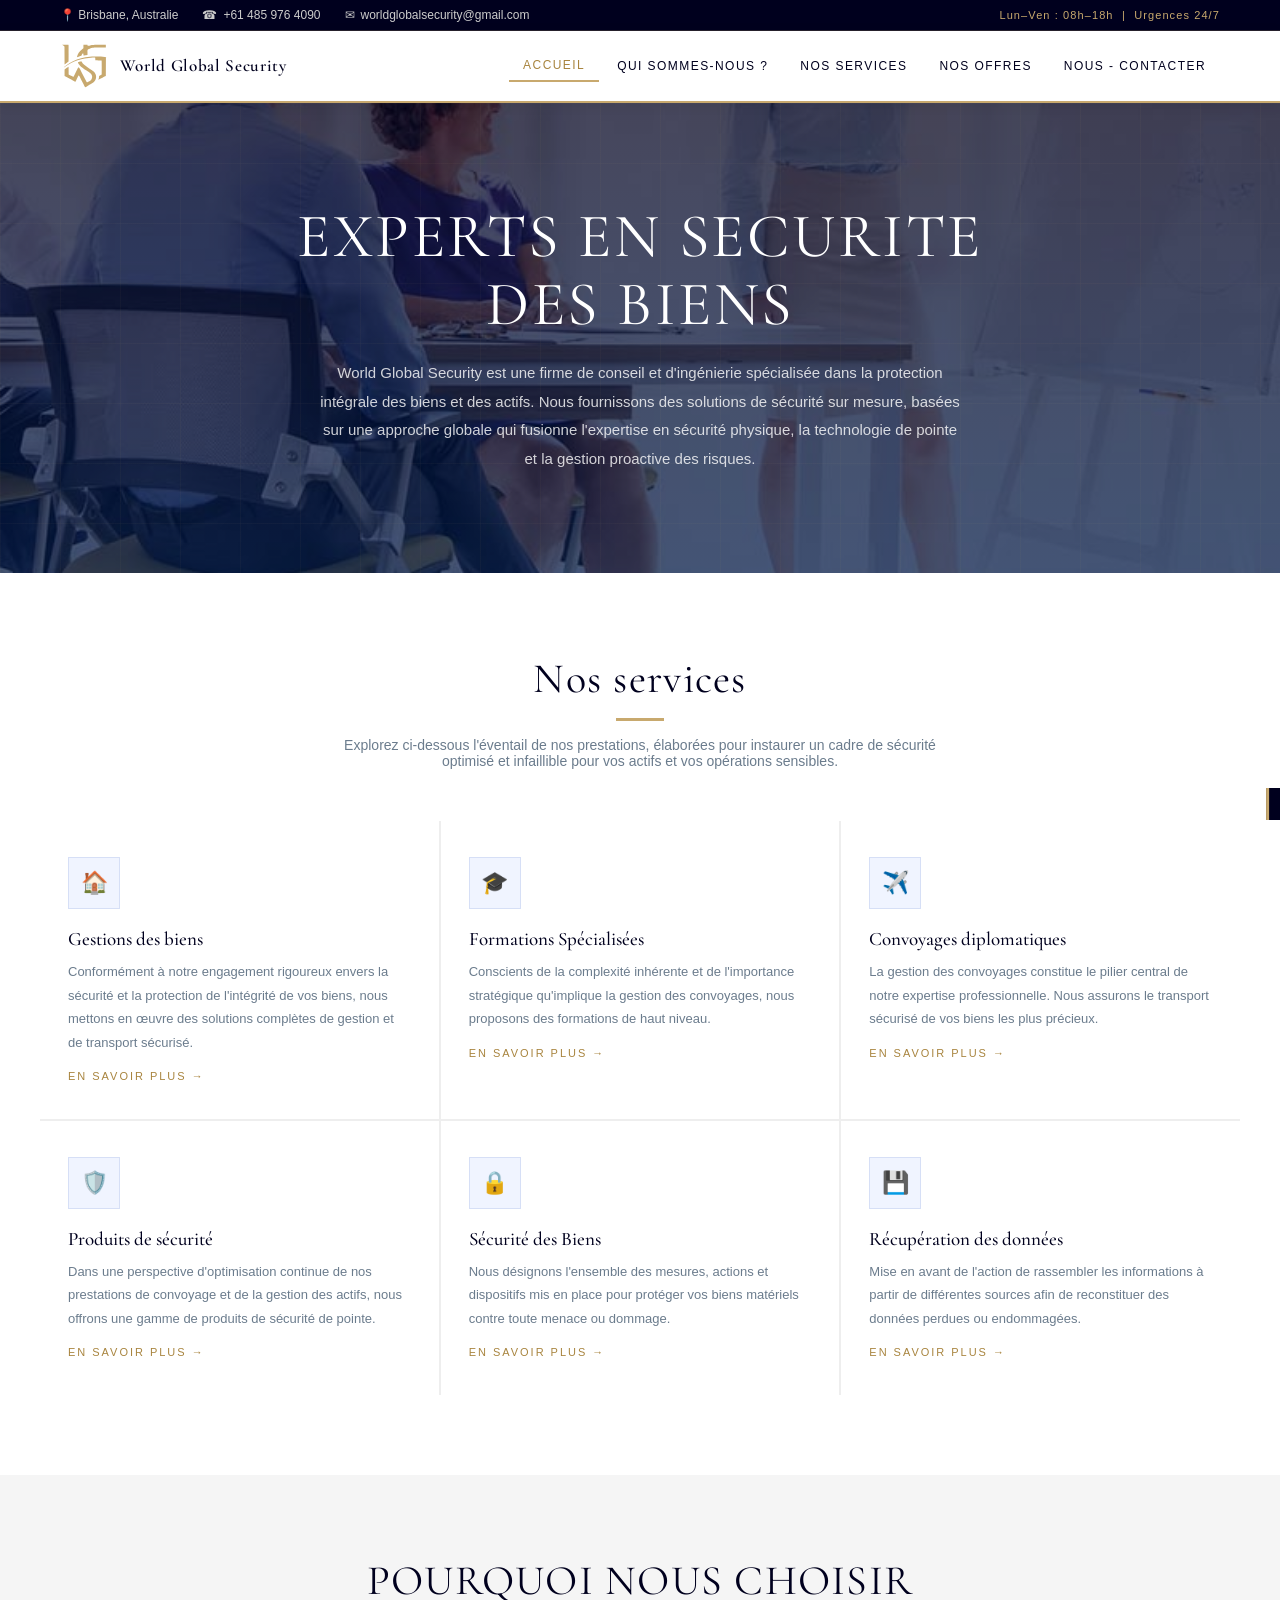
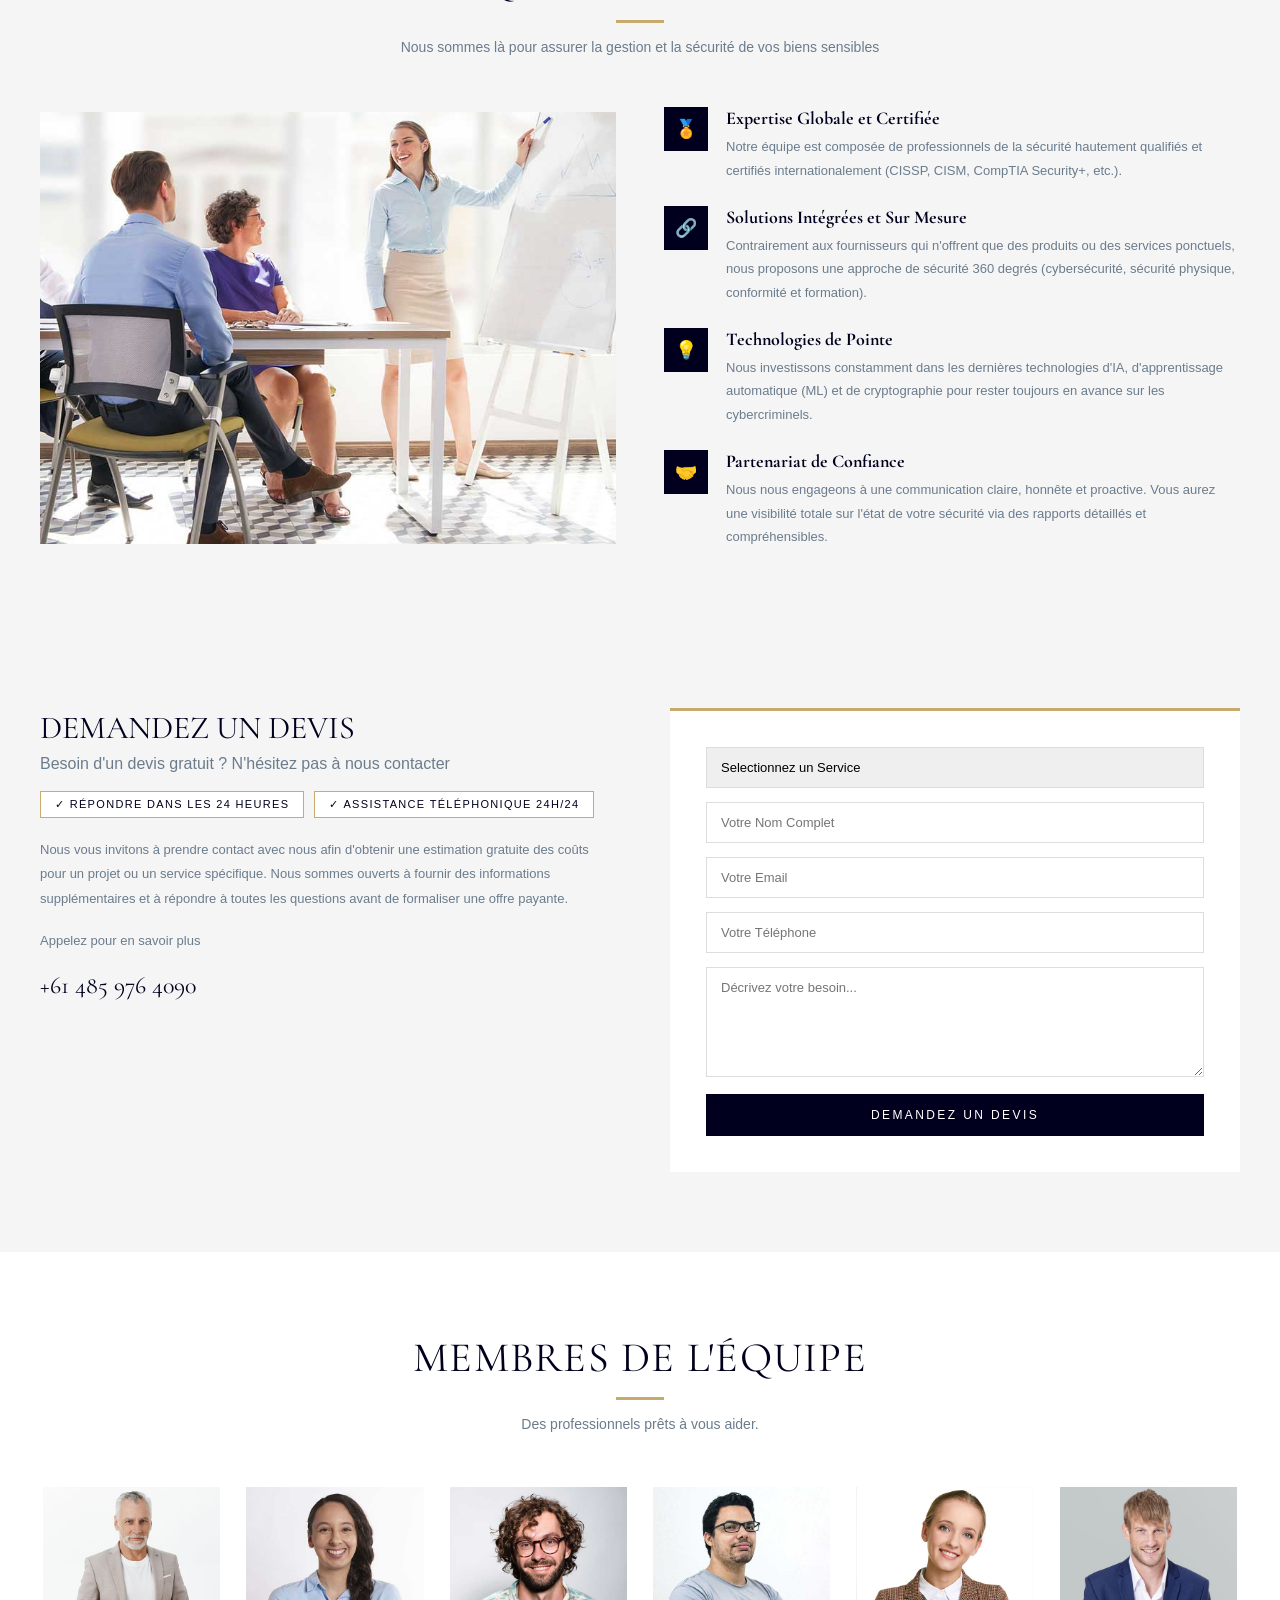
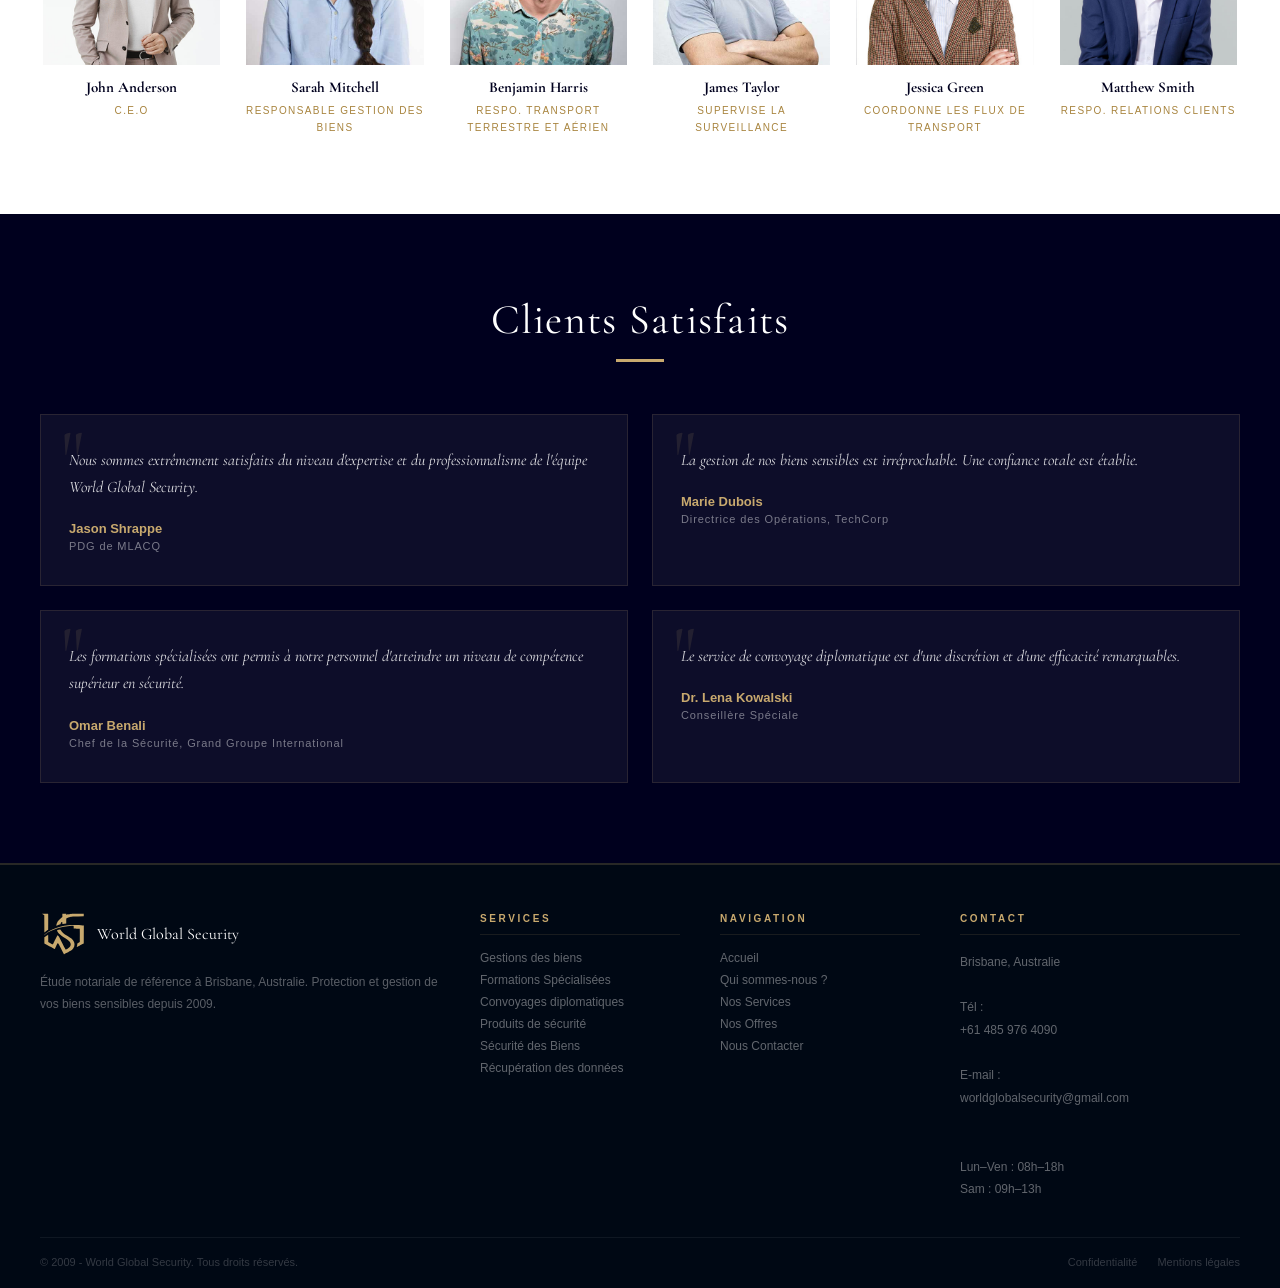
<file: index.html>
<!DOCTYPE html>
<html lang="fr">
<head>
<meta charset="UTF-8">
<meta name="viewport" content="width=device-width, initial-scale=1.0">
<meta name="description" content="World Global Security — Étude Notariale, Brisbane, Australie. Gestion et sécurité de vos biens.">
<meta name="keywords" content="notaire brisbane, étude notariale australie, world global security, actes notariés">
<title>Accueil | World Global Security</title>
<link rel="icon" type="image/svg+xml" href="data:image/svg+xml,<svg xmlns='http://www.w3.org/2000/svg' viewBox='0 0 100 100'><circle cx='50' cy='50' r='50' fill='%2300001e'/><text y='.9em' font-size='60' x='50%' text-anchor='middle' dy='.1em' fill='%23c8a96e'>W</text></svg>">
<link rel="preconnect" href="https://fonts.googleapis.com">
<link href="https://fonts.googleapis.com/css2?family=Cormorant+Garamond:ital,wght@0,300;0,400;0,500;0,600;1,300;1,400&display=swap" rel="stylesheet">
<style>
/* ── RESET ── */
*, *::before, *::after { box-sizing: border-box; margin: 0; padding: 0; }
html { scroll-behavior: smooth; }
body { font-family: 'Segoe UI', Arial, sans-serif; font-size: 15px; color: #222; background: #fff; }
a { text-decoration: none; color: inherit; }
img { max-width: 100%; height: auto; display: block; }
ul { list-style: none; }

/* ── VARIABLES ── */
:root {
  --navy:   #00001e;
  --dark:   #000814;
  --blue:   #001847;
  --mid:    #0a2a6e;
  --accent: #1a4db0;
  --gold:   #c8a96e;
  --gold2:  #a8843e;
  --white:  #ffffff;
  --grey:   #f5f5f5;
  --grey2:  #eeeeee;
  --text:   #333333;
  --light:  #6b7c8d;
  --font-serif: 'Cormorant Garamond', Georgia, serif;
}

/* ── TOPBAR ── */
.topbar {
  background: var(--navy);
  color: #ccc;
  font-size: 12px;
  padding: 8px 0;
  border-bottom: 1px solid rgba(200,169,110,0.2);
}
.topbar .wrap {
  max-width: 1200px; margin: 0 auto; padding: 0 20px;
  display: flex; justify-content: space-between; align-items: center;
  flex-wrap: wrap; gap: 6px;
}
.topbar a { color: #ccc; transition: color .2s; }
.topbar a:hover { color: var(--gold); }
.topbar-left { display: flex; gap: 24px; align-items: center; flex-wrap: wrap; }
.topbar-left span { display: flex; align-items: center; gap: 6px; }
.topbar-right { font-size: 11px; letter-spacing: .1em; color: var(--gold); }

/* ── NAV ── */
nav {
  background: var(--white);
  border-bottom: 2px solid var(--gold);
  position: sticky; top: 0; z-index: 500;
  box-shadow: 0 2px 12px rgba(0,0,0,.08);
}
.nav-inner {
  max-width: 1200px; margin: 0 auto; padding: 0 20px;
  display: flex; align-items: center; justify-content: space-between;
  height: 70px;
}
.nav-logo {
  display: flex; align-items: center; gap: 12px;
}
.nav-logo img { height: 48px; width: auto; }
.nav-logo-text { display: flex; flex-direction: column; line-height: 1.2; }
.nav-logo-text .brand { font-family: var(--font-serif); font-size: 17px; font-weight: 600; color: var(--navy); letter-spacing: .04em; }
.nav-logo-text .sub   { font-size: 9px; letter-spacing: .22em; text-transform: uppercase; color: var(--gold2); }

.nav-menu { display: flex; align-items: center; gap: 4px; }
.nav-menu > li { position: relative; }
.nav-menu > li > a {
  display: block; padding: 8px 14px;
  font-size: 12px; letter-spacing: .12em; text-transform: uppercase;
  color: var(--navy); font-weight: 500;
  transition: color .2s;
}
.nav-menu > li > a:hover,
.nav-menu > li > a.active { color: var(--gold2); }
.nav-menu > li > a.active { border-bottom: 2px solid var(--gold); }

/* Dropdown */
.dropdown {
  position: absolute; top: 100%; left: 0;
  background: var(--white);
  border-top: 2px solid var(--gold);
  border: 1px solid #ddd;
  border-top: 2px solid var(--gold);
  min-width: 210px;
  box-shadow: 0 6px 24px rgba(0,0,0,.1);
  opacity: 0; pointer-events: none;
  transform: translateY(6px);
  transition: opacity .25s, transform .25s;
  z-index: 200;
}
.has-dropdown:hover .dropdown { opacity: 1; pointer-events: all; transform: translateY(0); }
.dropdown a {
  display: block; padding: 10px 18px;
  font-size: 11px; letter-spacing: .1em; text-transform: uppercase;
  color: var(--navy); border-bottom: 1px solid #f0f0f0;
  transition: background .2s, padding-left .2s;
}
.dropdown a:last-child { border-bottom: none; }
.dropdown a:hover { background: #f8f6f0; padding-left: 26px; color: var(--gold2); }

/* Compte / Espace buttons */
.nav-actions { display: flex; gap: 8px; align-items: center; }
.btn-sm {
  font-size: 11px; letter-spacing: .1em; text-transform: uppercase;
  padding: 7px 16px; border: 1px solid var(--navy);
  color: var(--navy); font-weight: 500;
  transition: background .2s, color .2s;
  cursor: pointer; background: transparent;
}
.btn-sm:hover { background: var(--navy); color: var(--white); }
.btn-sm.filled { background: var(--navy); color: var(--white); }
.btn-sm.filled:hover { background: var(--blue); }

/* Hamburger */
.hamburger { display: none; flex-direction: column; gap: 5px; cursor: pointer; background: none; border: none; padding: 4px; }
.hamburger span { display: block; width: 22px; height: 2px; background: var(--navy); transition: .3s; }

/* ── MODAL LOGIN ── */
.modal-overlay {
  position: fixed; inset: 0;
  background: rgba(0,0,0,.5);
  z-index: 900; display: none;
  align-items: center; justify-content: center;
}
.modal-overlay.open { display: flex; }
.modal {
  background: var(--white); padding: 40px; width: 380px; max-width: 95vw;
  position: relative;
  border-top: 3px solid var(--gold);
  box-shadow: 0 20px 60px rgba(0,0,0,.3);
}
.modal h2 { font-family: var(--font-serif); font-size: 22px; color: var(--navy); margin-bottom: 24px; }
.modal .close {
  position: absolute; top: 14px; right: 18px;
  font-size: 22px; cursor: pointer; color: #999;
  background: none; border: none;
}
.modal .close:hover { color: var(--gold2); }
.modal-field { margin-bottom: 16px; }
.modal-field label { font-size: 11px; letter-spacing: .15em; text-transform: uppercase; color: var(--light); display: block; margin-bottom: 6px; }
.modal-field input {
  width: 100%; padding: 11px 14px;
  border: 1px solid #ddd; font-size: 13px;
  outline: none; transition: border-color .2s;
}
.modal-field input:focus { border-color: var(--gold); }
.modal-check { display: flex; align-items: center; gap: 8px; font-size: 12px; margin-bottom: 20px; color: var(--light); }
.modal-check input { width: auto; }
.modal-forgot { font-size: 11px; color: var(--gold2); margin-bottom: 20px; display: block; cursor: pointer; }
.modal-btn {
  width: 100%; padding: 13px;
  background: var(--navy); color: var(--white);
  font-size: 12px; letter-spacing: .15em; text-transform: uppercase;
  border: none; cursor: pointer; transition: background .2s;
}
.modal-btn:hover { background: var(--blue); }
.modal-register { font-size: 12px; color: var(--light); margin-top: 16px; text-align: center; }
.modal-register a { color: var(--gold2); text-decoration: underline; }

/* ── HERO BANNER ── */
.hero {
  background: linear-gradient(135deg, var(--navy) 0%, var(--blue) 60%, var(--mid) 100%);
  color: var(--white);
  padding: 100px 20px;
  text-align: center;
  position: relative; overflow: hidden;
}
.hero::before {
  content: '';
  position: absolute; inset: 0;
  background-image: linear-gradient(rgba(200,169,110,.04) 1px, transparent 1px),
    linear-gradient(90deg, rgba(200,169,110,.04) 1px, transparent 1px);
  background-size: 60px 60px;
}
.hero-inner { position: relative; z-index: 1; max-width: 800px; margin: 0 auto; }
.hero h1 {
  font-family: var(--font-serif);
  font-size: clamp(32px,5vw,62px); font-weight: 400;
  letter-spacing: .04em; line-height: 1.1;
  margin-bottom: 20px;
}
.hero p { font-size: 15px; line-height: 1.9; color: rgba(255,255,255,.8); max-width: 640px; margin: 0 auto; }

/* ── PAGE HERO (sub pages) ── */
.page-hero {
  background: linear-gradient(135deg, var(--navy) 0%, var(--blue) 100%);
  padding: 60px 20px;
  text-align: center;
  color: var(--white);
  border-bottom: 3px solid var(--gold);
}
.page-hero h1 {
  font-family: var(--font-serif);
  font-size: clamp(28px,4vw,48px); font-weight: 400;
  letter-spacing: .04em;
}
.page-hero p { font-size: 13px; letter-spacing: .2em; text-transform: uppercase; color: var(--gold); margin-top: 8px; }

/* ── SECTION COMMONS ── */
.section { padding: 80px 20px; }
.section-dark { background: var(--navy); color: var(--white); }
.section-grey { background: var(--grey); }
.section-white { background: var(--white); }
.wrap { max-width: 1200px; margin: 0 auto; }
.wrap-sm { max-width: 960px; margin: 0 auto; }

.section-heading {
  text-align: center; margin-bottom: 52px;
}
.section-heading h2 {
  font-family: var(--font-serif);
  font-size: clamp(26px,3.5vw,42px); font-weight: 400;
  color: var(--navy); letter-spacing: .03em;
}
.section-dark .section-heading h2 { color: var(--white); }
.section-heading .gold-line {
  width: 48px; height: 3px; background: var(--gold);
  margin: 14px auto 16px;
}
.section-heading p { font-size: 14px; color: var(--light); max-width: 600px; margin: 0 auto; }
.section-dark .section-heading p { color: rgba(255,255,255,.6); }

/* ── SERVICES GRID ── */
.services-grid {
  display: grid; grid-template-columns: repeat(3,1fr); gap: 2px;
  background: var(--grey2);
}
.service-box {
  background: var(--white); padding: 36px 28px;
  transition: background .3s, box-shadow .3s;
  cursor: pointer;
}
.service-box:hover { background: var(--navy); box-shadow: 0 4px 24px rgba(0,0,0,.12); }
.service-box:hover h3, .service-box:hover p { color: var(--white); }
.service-box:hover .service-icon { background: rgba(255,255,255,.1); border-color: rgba(200,169,110,.4); }
.service-icon {
  width: 52px; height: 52px;
  background: #f0f4ff; border: 1px solid rgba(26,77,176,.12);
  display: flex; align-items: center; justify-content: center;
  font-size: 22px; margin-bottom: 18px;
  transition: background .3s, border-color .3s;
}
.service-box h3 {
  font-family: var(--font-serif);
  font-size: 19px; font-weight: 500; color: var(--navy);
  margin-bottom: 10px; transition: color .3s;
}
.service-box p { font-size: 13px; line-height: 1.8; color: var(--light); transition: color .3s; }
.service-box .read-more {
  display: inline-block; margin-top: 16px;
  font-size: 11px; letter-spacing: .18em; text-transform: uppercase;
  color: var(--gold2); transition: gap .2s;
}
.service-box:hover .read-more { color: var(--gold); }

/* ── WHY US ── */
.why-grid { display: grid; grid-template-columns: 1fr 1fr; gap: 48px; align-items: center; }
.why-img img { width: 100%; }
.why-points { display: flex; flex-direction: column; gap: 24px; }
.why-point { display: flex; gap: 18px; align-items: flex-start; }
.why-point-icon {
  width: 44px; height: 44px; flex-shrink: 0;
  background: var(--navy); color: var(--gold);
  display: flex; align-items: center; justify-content: center;
  font-size: 18px;
}
.why-point h4 { font-family: var(--font-serif); font-size: 18px; color: var(--navy); margin-bottom: 6px; }
.why-point p  { font-size: 13px; line-height: 1.8; color: var(--light); }

/* ── DEVIS FORM ── */
.devis-section { background: var(--grey); padding: 80px 20px; }
.devis-inner { display: grid; grid-template-columns: 1fr 1fr; gap: 60px; align-items: start; }
.devis-left h2 { font-family: var(--font-serif); font-size: 32px; font-weight: 400; color: var(--navy); margin-bottom: 8px; }
.devis-left h3 { font-size: 16px; font-weight: 400; color: var(--light); margin-bottom: 18px; }
.devis-tags { display: flex; gap: 10px; flex-wrap: wrap; margin-bottom: 20px; }
.devis-tag {
  background: var(--white); border: 1px solid var(--gold);
  font-size: 11px; letter-spacing: .12em; text-transform: uppercase;
  color: var(--navy); padding: 6px 14px;
}
.devis-left p { font-size: 13px; line-height: 1.85; color: var(--light); margin-bottom: 18px; }
.devis-phone { font-family: var(--font-serif); font-size: 24px; color: var(--navy); }
.devis-phone a { color: var(--navy); transition: color .2s; }
.devis-phone a:hover { color: var(--gold2); }

.devis-right { background: var(--white); padding: 36px; border-top: 3px solid var(--gold); }
.devis-right select, .devis-right input[type=text], .devis-right input[type=email], .devis-right textarea {
  width: 100%; padding: 12px 14px; margin-bottom: 14px;
  border: 1px solid #ddd; font-size: 13px; font-family: inherit;
  outline: none; transition: border-color .2s;
  appearance: none;
}
.devis-right select:focus, .devis-right input:focus, .devis-right textarea:focus { border-color: var(--gold); }
.devis-right textarea { min-height: 110px; resize: vertical; }
.devis-submit {
  width: 100%; padding: 14px;
  background: var(--navy); color: var(--white);
  font-size: 12px; letter-spacing: .2em; text-transform: uppercase;
  border: none; cursor: pointer; transition: background .2s;
}
.devis-submit:hover { background: var(--blue); }

/* ── TEAM ── */
.team-grid {
  display: grid; grid-template-columns: repeat(6,1fr); gap: 20px;
}
@media (max-width: 1000px) { .team-grid { grid-template-columns: repeat(3,1fr); } }
@media (max-width: 600px) { .team-grid { grid-template-columns: repeat(2,1fr); } }
.team-card { text-align: center; }
.team-card img {
  width: 100%; aspect-ratio: 1/1; object-fit: cover;
  border: 3px solid transparent;
  transition: border-color .3s;
}
.team-card:hover img { border-color: var(--gold); }
.team-card h4 { font-family: var(--font-serif); font-size: 15px; color: var(--navy); margin: 10px 0 4px; }
.team-card span { font-size: 10px; letter-spacing: .14em; text-transform: uppercase; color: var(--gold2); }

/* ── TESTIMONIALS ── */
.testi-grid { display: grid; grid-template-columns: 1fr 1fr; gap: 24px; }
@media (max-width: 700px) { .testi-grid { grid-template-columns: 1fr; } }
.testi-card {
  background: rgba(255,255,255,.05);
  border: 1px solid rgba(200,169,110,.15);
  padding: 32px 28px;
  position: relative;
}
.testi-card::before {
  content: '"'; font-family: var(--font-serif); font-size: 80px;
  color: rgba(200,169,110,.12); position: absolute; top: 4px; left: 20px; line-height: 1;
}
.testi-card p { font-family: var(--font-serif); font-size: 16px; font-style: italic; line-height: 1.7; color: rgba(255,255,255,.85); margin-bottom: 20px; }
.testi-card .author strong { font-size: 13px; color: var(--gold); display: block; }
.testi-card .author span { font-size: 11px; color: rgba(255,255,255,.45); letter-spacing: .08em; }

/* ── STATS ── */
.stats-grid { display: grid; grid-template-columns: repeat(3,1fr); gap: 0; }
.stat-block { padding: 40px 24px; text-align: center; border-right: 1px solid rgba(200,169,110,.12); }
.stat-block:last-child { border-right: none; }
.stat-block .num { font-family: var(--font-serif); font-size: 52px; font-weight: 300; color: var(--gold); line-height: 1; }
.stat-block .lbl { font-size: 11px; letter-spacing: .2em; text-transform: uppercase; color: rgba(255,255,255,.5); margin-top: 8px; }

/* ── ABOUT PAGE ── */
.about-grid { display: grid; grid-template-columns: 1fr 1fr; gap: 60px; align-items: center; }
.about-text h3 { font-family: var(--font-serif); font-size: 28px; font-weight: 400; color: var(--navy); margin-bottom: 18px; }
.about-text p { font-size: 14px; line-height: 1.9; color: var(--light); margin-bottom: 14px; }
.about-img img { width: 100%; }

/* ── CONTENT DETAIL PAGE ── */
.detail-grid { display: grid; grid-template-columns: 1.1fr 1fr; gap: 60px; align-items: start; }
.detail-content h2 { font-family: var(--font-serif); font-size: 26px; font-weight: 500; color: var(--navy); margin: 0 0 14px; padding-top: 28px; border-top: 2px solid var(--grey2); }
.detail-content h2:first-child { border-top: none; padding-top: 0; }
.detail-content p { font-size: 13px; line-height: 1.9; color: var(--light); margin-bottom: 20px; }
.detail-cards { display: flex; flex-direction: column; gap: 2px; margin-bottom: 32px; }
.detail-card {
  background: var(--grey); padding: 22px 24px;
  border-left: 3px solid var(--gold);
}
.detail-card h3 { font-family: var(--font-serif); font-size: 17px; color: var(--navy); margin-bottom: 6px; }
.detail-card p { font-size: 12px; line-height: 1.7; color: var(--light); margin: 0; }

/* ── PRICING ── */
.pricing-grid { display: grid; grid-template-columns: repeat(3,1fr); gap: 24px; }
@media (max-width: 900px) { .pricing-grid { grid-template-columns: 1fr; max-width: 420px; margin: 0 auto; } }
.pricing-card {
  border: 1px solid var(--grey2); padding: 40px 32px; text-align: center;
  transition: border-color .3s, transform .3s, box-shadow .3s;
}
.pricing-card.featured {
  border-color: var(--gold);
  transform: translateY(-8px);
  box-shadow: 0 8px 40px rgba(0,0,0,.1);
}
.pricing-card:hover { border-color: var(--gold); box-shadow: 0 8px 40px rgba(0,0,0,.08); }
.pricing-card .tier { font-size: 10px; letter-spacing: .28em; text-transform: uppercase; color: var(--light); margin-bottom: 10px; }
.pricing-card h3 { font-family: var(--font-serif); font-size: 24px; color: var(--navy); margin-bottom: 6px; }
.pricing-card .price { font-family: var(--font-serif); font-size: 48px; font-weight: 300; color: var(--navy); line-height: 1; margin: 16px 0 4px; }
.pricing-card .price span { font-size: 16px; }
.pricing-card .period { font-size: 11px; color: var(--light); margin-bottom: 28px; }
.pricing-card ul { text-align: left; margin-bottom: 28px; }
.pricing-card li {
  font-size: 13px; padding: 8px 0;
  border-bottom: 1px solid var(--grey2);
  display: flex; align-items: center; gap: 10px;
  color: var(--text);
}
.pricing-card li .ok { color: #27ae60; }
.pricing-card li .no { color: #ccc; }
.pricing-btn {
  display: block; width: 100%; padding: 13px;
  background: var(--navy); color: var(--white);
  font-size: 11px; letter-spacing: .18em; text-transform: uppercase;
  border: none; cursor: pointer; transition: background .2s;
  text-align: center;
}
.pricing-btn:hover { background: var(--gold2); }
.pricing-card.featured .pricing-btn { background: var(--gold); color: var(--dark); }
.pricing-card.featured .pricing-btn:hover { background: var(--gold2); color: var(--white); }

/* ── CONTACT PAGE ── */
.contact-grid { display: grid; grid-template-columns: 1fr 1fr; gap: 48px; }
.contact-form-wrap { background: var(--white); padding: 36px; border-top: 3px solid var(--gold); }
.contact-form-wrap h3 { font-family: var(--font-serif); font-size: 22px; color: var(--navy); margin-bottom: 22px; }
.form-field { margin-bottom: 14px; }
.form-field input, .form-field textarea, .form-field select {
  width: 100%; padding: 12px 14px;
  border: 1px solid #ddd; font-size: 13px; font-family: inherit;
  outline: none; transition: border-color .2s;
}
.form-field input:focus, .form-field textarea:focus { border-color: var(--gold); }
.form-field textarea { min-height: 120px; resize: vertical; }
.form-submit {
  width: 100%; padding: 14px;
  background: var(--navy); color: var(--white);
  font-size: 12px; letter-spacing: .2em; text-transform: uppercase;
  border: none; cursor: pointer; transition: background .2s;
}
.form-submit:hover { background: var(--blue); }
.map-wrap { width: 100%; height: 100%; min-height: 360px; }
.map-wrap iframe { width: 100%; height: 100%; min-height: 360px; border: none; }

/* ── FOOTER ── */
footer {
  background: var(--dark);
  border-top: 2px solid rgba(200,169,110,.2);
  padding: 48px 20px 20px;
}
.footer-inner {
  max-width: 1200px; margin: 0 auto;
  display: grid; grid-template-columns: 2fr 1fr 1fr 1.4fr; gap: 40px;
  margin-bottom: 36px;
}
.footer-brand .logo-wrap { display: flex; align-items: center; gap: 12px; margin-bottom: 16px; }
.footer-brand .logo-wrap img { height: 46px; width: auto; }
.footer-brand .logo-wrap .brand { font-family: var(--font-serif); font-size: 16px; color: var(--white); }
.footer-brand .logo-wrap .sub { font-size: 9px; letter-spacing: .18em; text-transform: uppercase; color: var(--gold); }
.footer-brand p { font-size: 12px; line-height: 1.85; color: rgba(255,255,255,.35); }
.footer-col h4 {
  font-size: 10px; letter-spacing: .26em; text-transform: uppercase;
  color: var(--gold); margin-bottom: 16px;
  padding-bottom: 10px; border-bottom: 1px solid rgba(200,169,110,.12);
}
.footer-col li { margin-bottom: 8px; }
.footer-col a { font-size: 12px; color: rgba(255,255,255,.38); transition: color .2s, padding-left .2s; display: block; }
.footer-col a:hover { color: var(--gold); padding-left: 5px; }
.footer-col address { font-size: 12px; line-height: 1.9; color: rgba(255,255,255,.38); font-style: normal; }
.footer-bottom {
  max-width: 1200px; margin: 0 auto;
  border-top: 1px solid rgba(255,255,255,.06);
  padding-top: 18px;
  display: flex; justify-content: space-between; align-items: center;
  flex-wrap: wrap; gap: 10px;
  font-size: 11px; color: rgba(255,255,255,.2);
}
.footer-bottom a { color: rgba(255,255,255,.2); transition: color .2s; }
.footer-bottom a:hover { color: var(--gold); }

/* ── BACK TO TOP ── */
#btt {
  position: fixed; bottom: 28px; right: 28px; z-index: 600;
  width: 42px; height: 42px;
  background: var(--navy); color: var(--gold);
  border: 1px solid rgba(200,169,110,.3);
  font-size: 16px; cursor: pointer;
  display: flex; align-items: center; justify-content: center;
  opacity: 0; transition: opacity .3s, background .2s;
}
#btt.show { opacity: 1; }
#btt:hover { background: var(--gold); color: var(--dark); }

/* ── TOAST ── */
.toast {
  position: fixed; bottom: 80px; right: 28px; z-index: 700;
  background: var(--navy); color: var(--white);
  border-left: 3px solid var(--gold);
  padding: 16px 22px; font-size: 13px;
  transform: translateX(130%); transition: transform .4s;
  max-width: 280px;
}
.toast.show { transform: translateX(0); }

/* ── MOBILE NAV ── */
.mobile-menu {
  position: fixed; inset: 0; background: var(--dark);
  z-index: 400; display: flex; flex-direction: column;
  align-items: center; justify-content: center; gap: 22px;
  opacity: 0; pointer-events: none; transition: opacity .3s;
}
.mobile-menu.open { opacity: 1; pointer-events: all; }
.mobile-menu a { font-family: var(--font-serif); font-size: 26px; color: var(--white); transition: color .2s; }
.mobile-menu a:hover { color: var(--gold); }
.mobile-close { position: absolute; top: 20px; right: 24px; font-size: 28px; color: var(--gold); cursor: pointer; background: none; border: none; }

/* ── RESPONSIVE ── */
@media (max-width: 1024px) {
  .services-grid { grid-template-columns: 1fr 1fr; }
  .why-grid { grid-template-columns: 1fr; }
  .why-img { display: none; }
  .devis-inner { grid-template-columns: 1fr; }
  .footer-inner { grid-template-columns: 1fr 1fr; }
  .about-grid { grid-template-columns: 1fr; }
  .detail-grid { grid-template-columns: 1fr; }
  .contact-grid { grid-template-columns: 1fr; }
  .stats-grid { grid-template-columns: 1fr; }
  .stat-block { border-right: none; border-bottom: 1px solid rgba(200,169,110,.12); }
}
@media (max-width: 768px) {
  .nav-menu, .nav-actions { display: none; }
  .hamburger { display: flex; }
  .services-grid { grid-template-columns: 1fr; }
  .testi-grid { grid-template-columns: 1fr; }
  .pricing-grid { grid-template-columns: 1fr; }
  .footer-inner { grid-template-columns: 1fr; }
  .topbar .wrap { flex-direction: column; align-items: flex-start; gap: 4px; }
}
</style>
</head>
<body>
<div class="topbar">
  <div class="wrap">
    <div class="topbar-left">
      <span>📍 Brisbane, Australie</span>
      <span>☎ <a href="tel:+61 485 976 4090">+61 485 976 4090</a></span>
      <span>✉ <a href="mailto:worldglobalsecurity@gmail.com">worldglobalsecurity@gmail.com</a></span>
    </div>
    <div class="topbar-right">Lun–Ven : 08h–18h &nbsp;|&nbsp; Urgences 24/7</div>
  </div>
</div><nav>
  <div class="nav-inner">
    <a href="index.html" class="nav-logo">
      <svg viewBox="0 0 560.11066 518.25543" xmlns="http://www.w3.org/2000/svg" style="height:44px;width:auto"><g transform="translate(276.19119,512.9389)"><g transform="matrix(2.0012952,0,0,1.9534475,479.54445,-526.3847)"><path fill="#c8a96e" d="m -230.22281,267.7225 c -0.30154,-0.36188 -5.9851,-11.6316 -12.63012,-25.04384 -6.64503,-13.41224 -14.37395,-29.00531 -17.17537,-34.65127 -2.80143,-5.64595 -5.73386,-10.44762 -6.51652,-10.67037 -0.78265,-0.22274 -2.02558,0.0579 -2.76207,0.62353 -0.73649,0.56569 -4.78818,8.95523 -9.00376,18.64344 -4.21558,9.68821 -7.96561,17.60592 -8.33339,17.59491 -0.36779,-0.011 -7.22478,-3.5989 -15.23777,-7.97308 -8.01299,-4.37418 -22.29321,-12.125 -31.73383,-17.22406 l -17.16475,-9.27101 -0.0162,-19.66665 -0.0162,-19.66664 11.26565,-8.33182 c 6.1961,-4.58249 11.5961,-8.33181 12,-8.33181 0.40389,0 0.73435,10.50557 0.73435,23.34571 v 23.3457 l 5.02454,2.94572 c 2.7635,1.62014 8.67281,4.85258 13.13179,7.18318 8.96625,4.68645 10.24067,4.71165 12.4398,0.24594 0.69139,-1.40398 6.83275,-14.14217 13.64746,-28.30707 l 12.39039,-25.75437 4.20034,3.17426 c 3.44079,2.60027 4.92141,4.70921 8.1879,11.66245 2.19316,4.66848 11.57696,23.67407 20.85289,42.23464 15.53335,31.0813 17.05666,33.76385 19.28807,33.96636 1.77341,0.16094 4.46662,-1.07356 10.04861,-4.60606 8.91738,-5.64325 11.76818,-8.24485 15.29433,-13.95737 5.75088,-9.31668 5.363,-19.66006 -1.09616,-29.23039 -4.60751,-6.8268 -10.15126,-11.37435 -28.20362,-23.13545 -17.86928,-11.64182 -32.34777,-22.62948 -38.07392,-28.89412 -5.67783,-6.21176 -12.2871,-16.54299 -12.47849,-19.50565 -0.14998,-2.32172 0.0769,-2.45563 8.84607,-5.22196 4.95,-1.56152 9.592,-2.762 10.31556,-2.66773 0.72355,0.0943 2.47675,2.34082 3.89599,4.99232 6.10557,11.40679 17.18815,21.26383 41.52316,36.93147 18.46585,11.88889 22.42239,14.76212 28.22151,20.49446 16.40623,16.2173 19.23008,38.10352 7.20192,55.81837 -6.46959,9.52831 -9.58974,11.80457 -43.15814,31.48559 -13.91592,8.15885 -14.18499,8.2928 -14.91007,7.42267 z m 78.42194,-44.73688 c 0.007,-0.13351 0.69248,-2.07842 1.52434,-4.322 0.83187,-2.24359 1.79545,-7.51495 2.1413,-11.71415 l 0.62882,-7.6349 7.59683,-4.23825 7.59684,-4.23825 0.25841,-41.8554 c 0.1727,-27.97283 -0.0831,-42.10874 -0.77135,-42.61917 -0.62859,-0.4662 -5.93577,-0.68314 -13.62283,-0.55682 -6.92619,0.11382 -15.01658,-0.0176 -17.97865,-0.29212 l -5.38558,-0.49907 v -7.982211 c 0,-6.18447 -0.33726,-8.18981 -1.49746,-8.90397 -1.17933,-0.72592 -3.88802,-0.74166 -12.75,-0.074 -65.16749,4.90938 -119.2923,22.952001 -162.17659,54.061871 -7.89935,5.73049 -9.25258,6.49155 -6.63282,3.73036 5.33627,-5.62439 19.77187,-16.69553 30.53804,-23.42065 27.36228,-17.09194 60.01423,-29.342471 94.01883,-35.274481 18.9769,-3.31047 30.77902,-4.31685 55.64641,-4.74507 25.12685,-0.4327 36.31649,0.11905 59.85359,2.9513 11.04541,1.32911 12.77272,1.69482 9.5,2.01139 l -4,0.38691 -0.25631,55.765681 -0.25631,55.76567 -4.24369,2.55074 c -6.89116,4.14205 -39.75563,21.63364 -39.73182,21.14663 z m -199.23688,-147.114511 -0.27499,-54.45518 -6.97318,-5.2115 -6.97318,-5.21151 h 18.66191 18.6619 l 0.63961,3.16339 c 0.35178,1.73987 0.49185,24.63863 0.31127,50.88615 l -0.32833,47.722771 -5.62951,3.81283 c -3.09623,2.09705 -8.37248,6.04829 -11.725,8.78053 l -6.0955,4.96771 z m 73.79755,7.62114 c 3.19073,-16.87019 12.94824,-31.54326 29.93459,-45.01482 l 7.49287,-5.94246 v -10.77102 -10.77103 h 11.94521 11.94521 l 0.30479,3.52299 c 0.29388,3.39688 0.41217,3.51924 3.30479,3.41844 1.65,-0.0575 6.76397,-1.14716 11.36438,-2.42147 14.32465,-3.9679 21.56341,-4.51996 59.26661,-4.51996 h 33.86901 v 8.46375 8.46376 l -34.75,0.32512 c -39.47484,0.36933 -44.27796,0.89511 -60.14348,6.58378 -13.81844,4.95467 -13.10652,3.7422 -13.10652,22.32171 v 15.81663 l -10.61657,1.33221 c -5.83912,0.73271 -11.23912,1.50939 -12,1.72594 -1.1078,0.31529 -1.38343,-0.80424 -1.38343,-5.61906 0,-5.90256 -0.0454,-6.0128 -2.47432,-6.0128 -2.9044,0 -4.23188,1.64507 -7.56502,9.3749 -2.18741,5.07277 -2.45332,5.33339 -6.31768,6.1921 -2.21879,0.49304 -7.83408,2.19852 -12.47842,3.78993 -4.64434,1.59143 -8.61164,2.8935 -8.81622,2.8935 -0.20459,0 -0.1037,-1.41847 0.2242,-3.15214 z"/></g></g></svg>
      <div class="nav-logo-text">
        <span class="brand">World Global Security</span>
      </div>
    </a>
    <ul class="nav-menu">
      <li><a href="index.html" class="active">Accueil</a></li>
<li><a href="qui_nous_sommes.html">Qui sommes-nous ?</a></li>
<li class="has-dropdown"><a href="service.html">Nos services</a><div class="dropdown"><a href="gestion.html">Gestions des biens</a>
<a href="formation.html">Formations Spécialisées</a>
<a href="convoyage.html">Convoyages diplomatiques</a>
<a href="produits.html">Produits de sécurité</a></div></li>
<li><a href="offre.html">Nos Offres</a></li>
<li><a href="contact.html">Nous - Contacter</a></li>
    </ul>
    <button class="hamburger" onclick="toggleMobile()">
      <span></span><span></span><span></span>
    </button>
  </div>
</nav>
<div class="mobile-menu" id="mobileMenu">
  <button class="mobile-close" onclick="closeMobile()">✕</button>
  <a href="index.html" onclick="closeMobile()">Accueil</a>
  <a href="qui_nous_sommes.html" onclick="closeMobile()">Qui sommes-nous ?</a>
  <a href="service.html" onclick="closeMobile()">Nos Services</a>
  <a href="gestion.html" onclick="closeMobile()">Gestions des biens</a>
  <a href="formation.html" onclick="closeMobile()">Formations Spécialisées</a>
  <a href="convoyage.html" onclick="closeMobile()">Convoyages diplomatiques</a>
  <a href="produits.html" onclick="closeMobile()">Produits de sécurité</a>
  <a href="offre.html" onclick="closeMobile()">Nos Offres</a>
  <a href="contact.html" onclick="closeMobile()">Nous - Contacter</a>
</div>
<section class="hero" style="background:linear-gradient(rgba(0,0,30,0.72),rgba(0,24,71,0.72)),url('img/feature.jpg') center/cover no-repeat;">
  <div class="hero-inner">
    <h1>EXPERTS EN SECURITE DES BIENS</h1>
    <p>World Global Security est une firme de conseil et d'ingénierie spécialisée dans la protection intégrale des biens et des actifs. Nous fournissons des solutions de sécurité sur mesure, basées sur une approche globale qui fusionne l'expertise en sécurité physique, la technologie de pointe et la gestion proactive des risques.</p>
  </div>
</section>

<section class="section section-white">
  <div class="wrap">
    <div class="section-heading"><h2>Nos services</h2><div class="gold-line"></div>
    <p>Explorez ci-dessous l'éventail de nos prestations, élaborées pour instaurer un cadre de sécurité optimisé et infaillible pour vos actifs et vos opérations sensibles.</p></div>
    <div class="services-grid"><div class="service-box" onclick="window.location='gestion.html'">
  <div class="service-icon">🏠</div>
  <h3>Gestions des biens</h3><p>Conformément à notre engagement rigoureux envers la sécurité et la protection de l'intégrité de vos biens, nous mettons en œuvre des solutions complètes de gestion et de transport sécurisé.</p>
  <a href="gestion.html" class="read-more">En savoir plus →</a>
</div><div class="service-box" onclick="window.location='formation.html'">
  <div class="service-icon">🎓</div>
  <h3>Formations Spécialisées</h3><p>Conscients de la complexité inhérente et de l'importance stratégique qu'implique la gestion des convoyages, nous proposons des formations de haut niveau.</p>
  <a href="formation.html" class="read-more">En savoir plus →</a>
</div><div class="service-box" onclick="window.location='convoyage.html'">
  <div class="service-icon">✈️</div>
  <h3>Convoyages diplomatiques</h3><p>La gestion des convoyages constitue le pilier central de notre expertise professionnelle. Nous assurons le transport sécurisé de vos biens les plus précieux.</p>
  <a href="convoyage.html" class="read-more">En savoir plus →</a>
</div><div class="service-box" onclick="window.location='produits.html'">
  <div class="service-icon">🛡️</div>
  <h3>Produits de sécurité</h3><p>Dans une perspective d'optimisation continue de nos prestations de convoyage et de la gestion des actifs, nous offrons une gamme de produits de sécurité de pointe.</p>
  <a href="produits.html" class="read-more">En savoir plus →</a>
</div><div class="service-box" onclick="window.location='service.html'">
  <div class="service-icon">🔒</div>
  <h3>Sécurité des Biens</h3><p>Nous désignons l'ensemble des mesures, actions et dispositifs mis en place pour protéger vos biens matériels contre toute menace ou dommage.</p>
  <a href="service.html" class="read-more">En savoir plus →</a>
</div><div class="service-box" onclick="window.location='service.html'">
  <div class="service-icon">💾</div>
  <h3>Récupération des données</h3><p>Mise en avant de l'action de rassembler les informations à partir de différentes sources afin de reconstituer des données perdues ou endommagées.</p>
  <a href="service.html" class="read-more">En savoir plus →</a>
</div></div>
  </div>
</section>

<section class="section section-grey">
  <div class="wrap">
    <div class="section-heading"><h2>POURQUOI NOUS CHOISIR</h2><div class="gold-line"></div><p>Nous sommes là pour assurer la gestion et la sécurité de vos biens sensibles</p></div>
    <div class="why-grid">
      <div class="why-img">
        <img src="img/feature.jpg" alt="World Global Security" style="width:100%;aspect-ratio:4/3;object-fit:cover;">
      </div>
      <div class="why-points">
        <div class="why-point"><div class="why-point-icon">🏅</div><div><h4>Expertise Globale et Certifiée</h4><p>Notre équipe est composée de professionnels de la sécurité hautement qualifiés et certifiés internationalement (CISSP, CISM, CompTIA Security+, etc.).</p></div></div>
        <div class="why-point"><div class="why-point-icon">🔗</div><div><h4>Solutions Intégrées et Sur Mesure</h4><p>Contrairement aux fournisseurs qui n'offrent que des produits ou des services ponctuels, nous proposons une approche de sécurité 360 degrés (cybersécurité, sécurité physique, conformité et formation).</p></div></div>
        <div class="why-point"><div class="why-point-icon">💡</div><div><h4>Technologies de Pointe</h4><p>Nous investissons constamment dans les dernières technologies d'IA, d'apprentissage automatique (ML) et de cryptographie pour rester toujours en avance sur les cybercriminels.</p></div></div>
        <div class="why-point"><div class="why-point-icon">🤝</div><div><h4>Partenariat de Confiance</h4><p>Nous nous engageons à une communication claire, honnête et proactive. Vous aurez une visibilité totale sur l'état de votre sécurité via des rapports détaillés et compréhensibles.</p></div></div>
      </div>
    </div>
  </div>
</section>

<section class="devis-section" id="devis">
  <div class="wrap">
    <div class="devis-inner">
      <div class="devis-left">
        <h2>DEMANDEZ UN DEVIS</h2>
        <h3>Besoin d'un devis gratuit ? N'hésitez pas à nous contacter</h3>
        <div class="devis-tags">
          <span class="devis-tag">✓ Répondre dans les 24 heures</span>
          <span class="devis-tag">✓ Assistance téléphonique 24h/24</span>
        </div>
        <p>Nous vous invitons à prendre contact avec nous afin d'obtenir une estimation gratuite des coûts pour un projet ou un service spécifique. Nous sommes ouverts à fournir des informations supplémentaires et à répondre à toutes les questions avant de formaliser une offre payante.</p>
        <p>Appelez pour en savoir plus</p>
        <div class="devis-phone"><a href="tel:+61 485 976 4090">+61 485 976 4090</a></div>
      </div>
      <div class="devis-right">
        <form onsubmit="submitDevis(event)">
          <select required><option value="">Selectionnez un Service</option><option>Gestions des biens</option><option>Formations Spécialisées</option><option>Convoyages diplomatiques</option><option>Produits de sécurité</option><option>Sécurité des Biens</option><option>Récupération des données</option></select>
          <input type="text" placeholder="Votre Nom Complet" required>
          <input type="email" placeholder="Votre Email" required>
          <input type="text" placeholder="Votre Téléphone">
          <textarea placeholder="Décrivez votre besoin..."></textarea>
          <button type="submit" class="devis-submit">Demandez un devis</button>
        </form>
      </div>
    </div>
  </div>
</section>

<section class="section section-white">
  <div class="wrap">
    <div class="section-heading"><h2>MEMBRES DE L'ÉQUIPE</h2><div class="gold-line"></div><p>Des professionnels prêts à vous aider.</p></div>
    <div class="team-grid">
      <div class="team-card">
        <img src="img/team-4.jpg" alt="John Anderson">
        <h4>John Anderson</h4><span>C.E.O</span>
      </div>
      <div class="team-card">
        <img src="img/team-2.jpg" alt="Sarah Mitchell">
        <h4>Sarah Mitchell</h4><span>RESPONSABLE GESTION DES BIENS</span>
      </div>
      <div class="team-card">
        <img src="img/team-3.jpg" alt="Benjamin Harris">
        <h4>Benjamin Harris</h4><span>RESPO. TRANSPORT TERRESTRE ET AÉRIEN</span>
      </div>
      <div class="team-card">
        <img src="img/team-1.jpg" alt="James Taylor">
        <h4>James Taylor</h4><span>SUPERVISE LA SURVEILLANCE</span>
      </div>
      <div class="team-card">
        <img src="img/team-5.jpg" alt="Jessica Green">
        <h4>Jessica Green</h4><span>COORDONNE LES FLUX DE TRANSPORT</span>
      </div>
      <div class="team-card">
        <img src="img/team-6.jpg" alt="Matthew Smith">
        <h4>Matthew Smith</h4><span>RESPO. RELATIONS CLIENTS</span>
      </div>
    </div>
  </div>
</section>

<section class="section section-dark">
  <div class="wrap">
    <div class="section-heading"><h2>Clients Satisfaits</h2><div class="gold-line"></div></div>
    <div class="testi-grid"><div class="testi-card">
  <p>Nous sommes extrêmement satisfaits du niveau d'expertise et du professionnalisme de l'équipe World Global Security.</p>
  <div class="author"><strong>Jason Shrappe</strong><span>PDG de MLACQ</span></div>
</div><div class="testi-card">
  <p>La gestion de nos biens sensibles est irréprochable. Une confiance totale est établie.</p>
  <div class="author"><strong>Marie Dubois</strong><span>Directrice des Opérations, TechCorp</span></div>
</div><div class="testi-card">
  <p>Les formations spécialisées ont permis à notre personnel d'atteindre un niveau de compétence supérieur en sécurité.</p>
  <div class="author"><strong>Omar Benali</strong><span>Chef de la Sécurité, Grand Groupe International</span></div>
</div><div class="testi-card">
  <p>Le service de convoyage diplomatique est d'une discrétion et d'une efficacité remarquables.</p>
  <div class="author"><strong>Dr. Lena Kowalski</strong><span>Conseillère Spéciale</span></div>
</div></div>
  </div>
</section>

<footer>
  <div class="footer-inner">
    <div class="footer-brand">
      <div class="logo-wrap">
        <svg viewBox="0 0 560.11066 518.25543" xmlns="http://www.w3.org/2000/svg" style="height:42px;width:auto"><g transform="translate(276.19119,512.9389)"><g transform="matrix(2.0012952,0,0,1.9534475,479.54445,-526.3847)"><path fill="#c8a96e" d="m -230.22281,267.7225 c -0.30154,-0.36188 -5.9851,-11.6316 -12.63012,-25.04384 -6.64503,-13.41224 -14.37395,-29.00531 -17.17537,-34.65127 -2.80143,-5.64595 -5.73386,-10.44762 -6.51652,-10.67037 -0.78265,-0.22274 -2.02558,0.0579 -2.76207,0.62353 -0.73649,0.56569 -4.78818,8.95523 -9.00376,18.64344 -4.21558,9.68821 -7.96561,17.60592 -8.33339,17.59491 -0.36779,-0.011 -7.22478,-3.5989 -15.23777,-7.97308 -8.01299,-4.37418 -22.29321,-12.125 -31.73383,-17.22406 l -17.16475,-9.27101 -0.0162,-19.66665 -0.0162,-19.66664 11.26565,-8.33182 c 6.1961,-4.58249 11.5961,-8.33181 12,-8.33181 0.40389,0 0.73435,10.50557 0.73435,23.34571 v 23.3457 l 5.02454,2.94572 c 2.7635,1.62014 8.67281,4.85258 13.13179,7.18318 8.96625,4.68645 10.24067,4.71165 12.4398,0.24594 0.69139,-1.40398 6.83275,-14.14217 13.64746,-28.30707 l 12.39039,-25.75437 4.20034,3.17426 c 3.44079,2.60027 4.92141,4.70921 8.1879,11.66245 2.19316,4.66848 11.57696,23.67407 20.85289,42.23464 15.53335,31.0813 17.05666,33.76385 19.28807,33.96636 1.77341,0.16094 4.46662,-1.07356 10.04861,-4.60606 8.91738,-5.64325 11.76818,-8.24485 15.29433,-13.95737 5.75088,-9.31668 5.363,-19.66006 -1.09616,-29.23039 -4.60751,-6.8268 -10.15126,-11.37435 -28.20362,-23.13545 -17.86928,-11.64182 -32.34777,-22.62948 -38.07392,-28.89412 -5.67783,-6.21176 -12.2871,-16.54299 -12.47849,-19.50565 -0.14998,-2.32172 0.0769,-2.45563 8.84607,-5.22196 4.95,-1.56152 9.592,-2.762 10.31556,-2.66773 0.72355,0.0943 2.47675,2.34082 3.89599,4.99232 6.10557,11.40679 17.18815,21.26383 41.52316,36.93147 18.46585,11.88889 22.42239,14.76212 28.22151,20.49446 16.40623,16.2173 19.23008,38.10352 7.20192,55.81837 -6.46959,9.52831 -9.58974,11.80457 -43.15814,31.48559 -13.91592,8.15885 -14.18499,8.2928 -14.91007,7.42267 z m 78.42194,-44.73688 c 0.007,-0.13351 0.69248,-2.07842 1.52434,-4.322 0.83187,-2.24359 1.79545,-7.51495 2.1413,-11.71415 l 0.62882,-7.6349 7.59683,-4.23825 7.59684,-4.23825 0.25841,-41.8554 c 0.1727,-27.97283 -0.0831,-42.10874 -0.77135,-42.61917 -0.62859,-0.4662 -5.93577,-0.68314 -13.62283,-0.55682 -6.92619,0.11382 -15.01658,-0.0176 -17.97865,-0.29212 l -5.38558,-0.49907 v -7.982211 c 0,-6.18447 -0.33726,-8.18981 -1.49746,-8.90397 -1.17933,-0.72592 -3.88802,-0.74166 -12.75,-0.074 -65.16749,4.90938 -119.2923,22.952001 -162.17659,54.061871 -7.89935,5.73049 -9.25258,6.49155 -6.63282,3.73036 5.33627,-5.62439 19.77187,-16.69553 30.53804,-23.42065 27.36228,-17.09194 60.01423,-29.342471 94.01883,-35.274481 18.9769,-3.31047 30.77902,-4.31685 55.64641,-4.74507 25.12685,-0.4327 36.31649,0.11905 59.85359,2.9513 11.04541,1.32911 12.77272,1.69482 9.5,2.01139 l -4,0.38691 -0.25631,55.765681 -0.25631,55.76567 -4.24369,2.55074 c -6.89116,4.14205 -39.75563,21.63364 -39.73182,21.14663 z m -199.23688,-147.114511 -0.27499,-54.45518 -6.97318,-5.2115 -6.97318,-5.21151 h 18.66191 18.6619 l 0.63961,3.16339 c 0.35178,1.73987 0.49185,24.63863 0.31127,50.88615 l -0.32833,47.722771 -5.62951,3.81283 c -3.09623,2.09705 -8.37248,6.04829 -11.725,8.78053 l -6.0955,4.96771 z m 73.79755,7.62114 c 3.19073,-16.87019 12.94824,-31.54326 29.93459,-45.01482 l 7.49287,-5.94246 v -10.77102 -10.77103 h 11.94521 11.94521 l 0.30479,3.52299 c 0.29388,3.39688 0.41217,3.51924 3.30479,3.41844 1.65,-0.0575 6.76397,-1.14716 11.36438,-2.42147 14.32465,-3.9679 21.56341,-4.51996 59.26661,-4.51996 h 33.86901 v 8.46375 8.46376 l -34.75,0.32512 c -39.47484,0.36933 -44.27796,0.89511 -60.14348,6.58378 -13.81844,4.95467 -13.10652,3.7422 -13.10652,22.32171 v 15.81663 l -10.61657,1.33221 c -5.83912,0.73271 -11.23912,1.50939 -12,1.72594 -1.1078,0.31529 -1.38343,-0.80424 -1.38343,-5.61906 0,-5.90256 -0.0454,-6.0128 -2.47432,-6.0128 -2.9044,0 -4.23188,1.64507 -7.56502,9.3749 -2.18741,5.07277 -2.45332,5.33339 -6.31768,6.1921 -2.21879,0.49304 -7.83408,2.19852 -12.47842,3.78993 -4.64434,1.59143 -8.61164,2.8935 -8.81622,2.8935 -0.20459,0 -0.1037,-1.41847 0.2242,-3.15214 z"/></g></g></svg>
        <div><div class="brand">World Global Security</div></div>
      </div>
      <p>Étude notariale de référence à Brisbane, Australie. Protection et gestion de vos biens sensibles depuis 2009.</p>
    </div>
    <div class="footer-col"><h4>Services</h4><ul>
      <li><a href="gestion.html">Gestions des biens</a></li>
      <li><a href="formation.html">Formations Spécialisées</a></li>
      <li><a href="convoyage.html">Convoyages diplomatiques</a></li>
      <li><a href="produits.html">Produits de sécurité</a></li>
      <li><a href="service.html">Sécurité des Biens</a></li>
      <li><a href="service.html">Récupération des données</a></li>
    </ul></div>
    <div class="footer-col"><h4>Navigation</h4><ul>
      <li><a href="index.html">Accueil</a></li>
      <li><a href="qui_nous_sommes.html">Qui sommes-nous ?</a></li>
      <li><a href="service.html">Nos Services</a></li>
      <li><a href="offre.html">Nos Offres</a></li>
      <li><a href="contact.html">Nous Contacter</a></li>
    </ul></div>
    <div class="footer-col"><h4>Contact</h4>
      <address>Brisbane, Australie<br><br>
      Tél : <a href="tel:+61 485 976 4090">+61 485 976 4090</a><br>
      E-mail : <a href="mailto:worldglobalsecurity@gmail.com">worldglobalsecurity@gmail.com</a><br><br>
      Lun–Ven : 08h–18h<br>Sam : 09h–13h</address>
    </div>
  </div>
  <div class="footer-bottom">
    <span>© 2009 - World Global Security. Tous droits réservés.</span>
    <div style="display:flex;gap:20px"><a href="#">Confidentialité</a><a href="#">Mentions légales</a></div>
  </div>
</footer>
<button id="btt" onclick="window.scrollTo({top:0,behavior:'smooth'})">↑</button>
<div class="toast" id="toast"></div>
<script>
function toggleMobile(){document.getElementById('mobileMenu').classList.toggle('open')}
function closeMobile(){document.getElementById('mobileMenu').classList.remove('open')}
window.addEventListener('scroll',()=>{const b=document.getElementById('btt');b&&b.classList.toggle('show',window.scrollY>300)});
document.querySelectorAll('a[href^="#"]').forEach(a=>{a.addEventListener('click',e=>{const t=document.querySelector(a.getAttribute('href'));if(t){e.preventDefault();t.scrollIntoView({behavior:'smooth'})}})});
function submitDevis(e){e.preventDefault();const form=e.target;const fields=form.querySelectorAll('select,input,textarea');const labels=['Service demandé','Nom complet','Adresse email','Téléphone','Description du besoin'];const data={_subject:'Nouvelle demande de devis — World Global Security'};fields.forEach((el,i)=>{if(el.value)data[labels[i]||('Champ '+(i+1))]=el.value});fetch('https://formsubmit.co/ajax/worldglobalsecurity@gmail.com',{method:'POST',headers:{'Content-Type':'application/json','Accept':'application/json'},body:JSON.stringify(data)}).catch(()=>{});const t=document.getElementById('toast');if(t){t.textContent='✓ Votre demande a été envoyée. Nous vous répondrons sous 24h.';t.classList.add('show');setTimeout(()=>t.classList.remove('show'),4500)}form.reset()}
function submitContact(e){e.preventDefault();const form=e.target;const fields=form.querySelectorAll('input,textarea');const labels=['Nom complet','Adresse email','Téléphone','Sujet','Message'];const data={_subject:'Nouveau message de contact — World Global Security'};fields.forEach((el,i)=>{if(el.value)data[labels[i]||('Champ '+(i+1))]=el.value});fetch('https://formsubmit.co/ajax/worldglobalsecurity@gmail.com',{method:'POST',headers:{'Content-Type':'application/json','Accept':'application/json'},body:JSON.stringify(data)}).catch(()=>{});const t=document.getElementById('toast');if(t){t.textContent='✓ Message envoyé. Nous vous contacterons très bientôt.';t.classList.add('show');setTimeout(()=>t.classList.remove('show'),4500)}form.reset()}
</script>
</body></html>
</file>
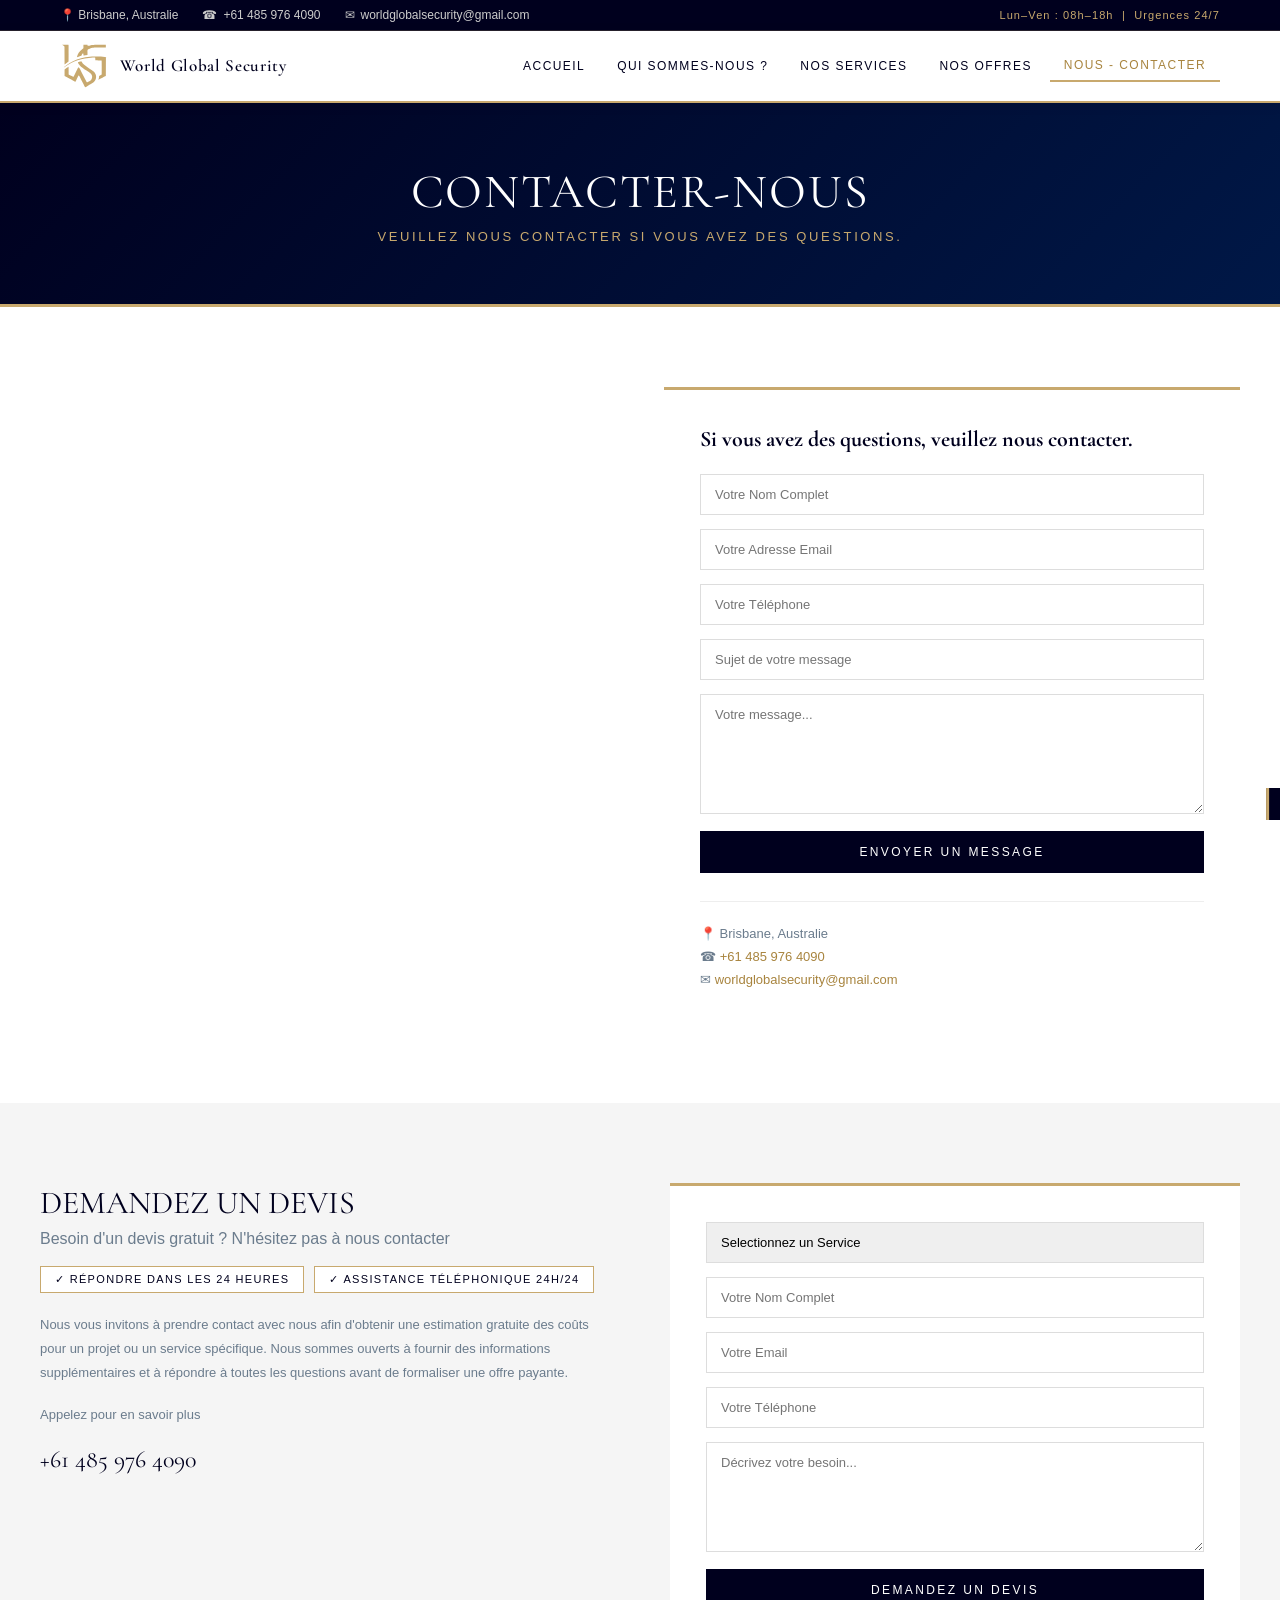
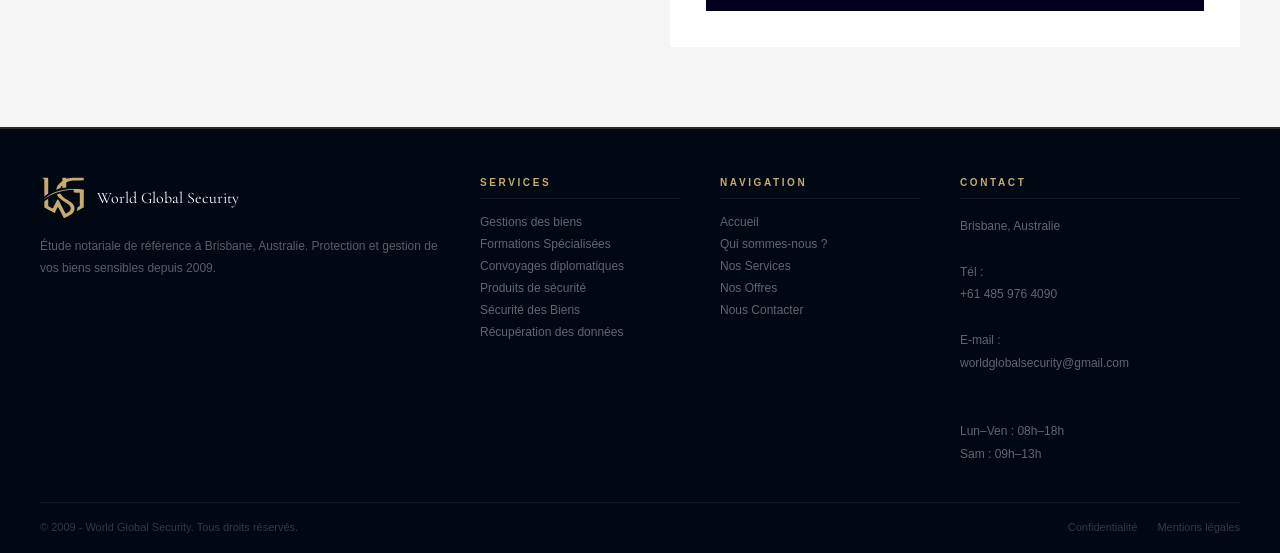
<file: contact.html>
<!DOCTYPE html>
<html lang="fr">
<head>
<meta charset="UTF-8">
<meta name="viewport" content="width=device-width, initial-scale=1.0">
<meta name="description" content="Contactez World Global Security — Étude Notariale à Brisbane, Australie.">
<meta name="keywords" content="notaire brisbane, étude notariale australie, world global security, actes notariés">
<title>Nous Contacter | World Global Security</title>
<link rel="icon" type="image/svg+xml" href="data:image/svg+xml,<svg xmlns='http://www.w3.org/2000/svg' viewBox='0 0 100 100'><circle cx='50' cy='50' r='50' fill='%2300001e'/><text y='.9em' font-size='60' x='50%' text-anchor='middle' dy='.1em' fill='%23c8a96e'>W</text></svg>">
<link rel="preconnect" href="https://fonts.googleapis.com">
<link href="https://fonts.googleapis.com/css2?family=Cormorant+Garamond:ital,wght@0,300;0,400;0,500;0,600;1,300;1,400&display=swap" rel="stylesheet">
<style>
/* ── RESET ── */
*, *::before, *::after { box-sizing: border-box; margin: 0; padding: 0; }
html { scroll-behavior: smooth; }
body { font-family: 'Segoe UI', Arial, sans-serif; font-size: 15px; color: #222; background: #fff; }
a { text-decoration: none; color: inherit; }
img { max-width: 100%; height: auto; display: block; }
ul { list-style: none; }

/* ── VARIABLES ── */
:root {
  --navy:   #00001e;
  --dark:   #000814;
  --blue:   #001847;
  --mid:    #0a2a6e;
  --accent: #1a4db0;
  --gold:   #c8a96e;
  --gold2:  #a8843e;
  --white:  #ffffff;
  --grey:   #f5f5f5;
  --grey2:  #eeeeee;
  --text:   #333333;
  --light:  #6b7c8d;
  --font-serif: 'Cormorant Garamond', Georgia, serif;
}

/* ── TOPBAR ── */
.topbar {
  background: var(--navy);
  color: #ccc;
  font-size: 12px;
  padding: 8px 0;
  border-bottom: 1px solid rgba(200,169,110,0.2);
}
.topbar .wrap {
  max-width: 1200px; margin: 0 auto; padding: 0 20px;
  display: flex; justify-content: space-between; align-items: center;
  flex-wrap: wrap; gap: 6px;
}
.topbar a { color: #ccc; transition: color .2s; }
.topbar a:hover { color: var(--gold); }
.topbar-left { display: flex; gap: 24px; align-items: center; flex-wrap: wrap; }
.topbar-left span { display: flex; align-items: center; gap: 6px; }
.topbar-right { font-size: 11px; letter-spacing: .1em; color: var(--gold); }

/* ── NAV ── */
nav {
  background: var(--white);
  border-bottom: 2px solid var(--gold);
  position: sticky; top: 0; z-index: 500;
  box-shadow: 0 2px 12px rgba(0,0,0,.08);
}
.nav-inner {
  max-width: 1200px; margin: 0 auto; padding: 0 20px;
  display: flex; align-items: center; justify-content: space-between;
  height: 70px;
}
.nav-logo {
  display: flex; align-items: center; gap: 12px;
}
.nav-logo img { height: 48px; width: auto; }
.nav-logo-text { display: flex; flex-direction: column; line-height: 1.2; }
.nav-logo-text .brand { font-family: var(--font-serif); font-size: 17px; font-weight: 600; color: var(--navy); letter-spacing: .04em; }
.nav-logo-text .sub   { font-size: 9px; letter-spacing: .22em; text-transform: uppercase; color: var(--gold2); }

.nav-menu { display: flex; align-items: center; gap: 4px; }
.nav-menu > li { position: relative; }
.nav-menu > li > a {
  display: block; padding: 8px 14px;
  font-size: 12px; letter-spacing: .12em; text-transform: uppercase;
  color: var(--navy); font-weight: 500;
  transition: color .2s;
}
.nav-menu > li > a:hover,
.nav-menu > li > a.active { color: var(--gold2); }
.nav-menu > li > a.active { border-bottom: 2px solid var(--gold); }

/* Dropdown */
.dropdown {
  position: absolute; top: 100%; left: 0;
  background: var(--white);
  border-top: 2px solid var(--gold);
  border: 1px solid #ddd;
  border-top: 2px solid var(--gold);
  min-width: 210px;
  box-shadow: 0 6px 24px rgba(0,0,0,.1);
  opacity: 0; pointer-events: none;
  transform: translateY(6px);
  transition: opacity .25s, transform .25s;
  z-index: 200;
}
.has-dropdown:hover .dropdown { opacity: 1; pointer-events: all; transform: translateY(0); }
.dropdown a {
  display: block; padding: 10px 18px;
  font-size: 11px; letter-spacing: .1em; text-transform: uppercase;
  color: var(--navy); border-bottom: 1px solid #f0f0f0;
  transition: background .2s, padding-left .2s;
}
.dropdown a:last-child { border-bottom: none; }
.dropdown a:hover { background: #f8f6f0; padding-left: 26px; color: var(--gold2); }

/* Compte / Espace buttons */
.nav-actions { display: flex; gap: 8px; align-items: center; }
.btn-sm {
  font-size: 11px; letter-spacing: .1em; text-transform: uppercase;
  padding: 7px 16px; border: 1px solid var(--navy);
  color: var(--navy); font-weight: 500;
  transition: background .2s, color .2s;
  cursor: pointer; background: transparent;
}
.btn-sm:hover { background: var(--navy); color: var(--white); }
.btn-sm.filled { background: var(--navy); color: var(--white); }
.btn-sm.filled:hover { background: var(--blue); }

/* Hamburger */
.hamburger { display: none; flex-direction: column; gap: 5px; cursor: pointer; background: none; border: none; padding: 4px; }
.hamburger span { display: block; width: 22px; height: 2px; background: var(--navy); transition: .3s; }

/* ── MODAL LOGIN ── */
.modal-overlay {
  position: fixed; inset: 0;
  background: rgba(0,0,0,.5);
  z-index: 900; display: none;
  align-items: center; justify-content: center;
}
.modal-overlay.open { display: flex; }
.modal {
  background: var(--white); padding: 40px; width: 380px; max-width: 95vw;
  position: relative;
  border-top: 3px solid var(--gold);
  box-shadow: 0 20px 60px rgba(0,0,0,.3);
}
.modal h2 { font-family: var(--font-serif); font-size: 22px; color: var(--navy); margin-bottom: 24px; }
.modal .close {
  position: absolute; top: 14px; right: 18px;
  font-size: 22px; cursor: pointer; color: #999;
  background: none; border: none;
}
.modal .close:hover { color: var(--gold2); }
.modal-field { margin-bottom: 16px; }
.modal-field label { font-size: 11px; letter-spacing: .15em; text-transform: uppercase; color: var(--light); display: block; margin-bottom: 6px; }
.modal-field input {
  width: 100%; padding: 11px 14px;
  border: 1px solid #ddd; font-size: 13px;
  outline: none; transition: border-color .2s;
}
.modal-field input:focus { border-color: var(--gold); }
.modal-check { display: flex; align-items: center; gap: 8px; font-size: 12px; margin-bottom: 20px; color: var(--light); }
.modal-check input { width: auto; }
.modal-forgot { font-size: 11px; color: var(--gold2); margin-bottom: 20px; display: block; cursor: pointer; }
.modal-btn {
  width: 100%; padding: 13px;
  background: var(--navy); color: var(--white);
  font-size: 12px; letter-spacing: .15em; text-transform: uppercase;
  border: none; cursor: pointer; transition: background .2s;
}
.modal-btn:hover { background: var(--blue); }
.modal-register { font-size: 12px; color: var(--light); margin-top: 16px; text-align: center; }
.modal-register a { color: var(--gold2); text-decoration: underline; }

/* ── HERO BANNER ── */
.hero {
  background: linear-gradient(135deg, var(--navy) 0%, var(--blue) 60%, var(--mid) 100%);
  color: var(--white);
  padding: 100px 20px;
  text-align: center;
  position: relative; overflow: hidden;
}
.hero::before {
  content: '';
  position: absolute; inset: 0;
  background-image: linear-gradient(rgba(200,169,110,.04) 1px, transparent 1px),
    linear-gradient(90deg, rgba(200,169,110,.04) 1px, transparent 1px);
  background-size: 60px 60px;
}
.hero-inner { position: relative; z-index: 1; max-width: 800px; margin: 0 auto; }
.hero h1 {
  font-family: var(--font-serif);
  font-size: clamp(32px,5vw,62px); font-weight: 400;
  letter-spacing: .04em; line-height: 1.1;
  margin-bottom: 20px;
}
.hero p { font-size: 15px; line-height: 1.9; color: rgba(255,255,255,.8); max-width: 640px; margin: 0 auto; }

/* ── PAGE HERO (sub pages) ── */
.page-hero {
  background: linear-gradient(135deg, var(--navy) 0%, var(--blue) 100%);
  padding: 60px 20px;
  text-align: center;
  color: var(--white);
  border-bottom: 3px solid var(--gold);
}
.page-hero h1 {
  font-family: var(--font-serif);
  font-size: clamp(28px,4vw,48px); font-weight: 400;
  letter-spacing: .04em;
}
.page-hero p { font-size: 13px; letter-spacing: .2em; text-transform: uppercase; color: var(--gold); margin-top: 8px; }

/* ── SECTION COMMONS ── */
.section { padding: 80px 20px; }
.section-dark { background: var(--navy); color: var(--white); }
.section-grey { background: var(--grey); }
.section-white { background: var(--white); }
.wrap { max-width: 1200px; margin: 0 auto; }
.wrap-sm { max-width: 960px; margin: 0 auto; }

.section-heading {
  text-align: center; margin-bottom: 52px;
}
.section-heading h2 {
  font-family: var(--font-serif);
  font-size: clamp(26px,3.5vw,42px); font-weight: 400;
  color: var(--navy); letter-spacing: .03em;
}
.section-dark .section-heading h2 { color: var(--white); }
.section-heading .gold-line {
  width: 48px; height: 3px; background: var(--gold);
  margin: 14px auto 16px;
}
.section-heading p { font-size: 14px; color: var(--light); max-width: 600px; margin: 0 auto; }
.section-dark .section-heading p { color: rgba(255,255,255,.6); }

/* ── SERVICES GRID ── */
.services-grid {
  display: grid; grid-template-columns: repeat(3,1fr); gap: 2px;
  background: var(--grey2);
}
.service-box {
  background: var(--white); padding: 36px 28px;
  transition: background .3s, box-shadow .3s;
  cursor: pointer;
}
.service-box:hover { background: var(--navy); box-shadow: 0 4px 24px rgba(0,0,0,.12); }
.service-box:hover h3, .service-box:hover p { color: var(--white); }
.service-box:hover .service-icon { background: rgba(255,255,255,.1); border-color: rgba(200,169,110,.4); }
.service-icon {
  width: 52px; height: 52px;
  background: #f0f4ff; border: 1px solid rgba(26,77,176,.12);
  display: flex; align-items: center; justify-content: center;
  font-size: 22px; margin-bottom: 18px;
  transition: background .3s, border-color .3s;
}
.service-box h3 {
  font-family: var(--font-serif);
  font-size: 19px; font-weight: 500; color: var(--navy);
  margin-bottom: 10px; transition: color .3s;
}
.service-box p { font-size: 13px; line-height: 1.8; color: var(--light); transition: color .3s; }
.service-box .read-more {
  display: inline-block; margin-top: 16px;
  font-size: 11px; letter-spacing: .18em; text-transform: uppercase;
  color: var(--gold2); transition: gap .2s;
}
.service-box:hover .read-more { color: var(--gold); }

/* ── WHY US ── */
.why-grid { display: grid; grid-template-columns: 1fr 1fr; gap: 48px; align-items: center; }
.why-img img { width: 100%; }
.why-points { display: flex; flex-direction: column; gap: 24px; }
.why-point { display: flex; gap: 18px; align-items: flex-start; }
.why-point-icon {
  width: 44px; height: 44px; flex-shrink: 0;
  background: var(--navy); color: var(--gold);
  display: flex; align-items: center; justify-content: center;
  font-size: 18px;
}
.why-point h4 { font-family: var(--font-serif); font-size: 18px; color: var(--navy); margin-bottom: 6px; }
.why-point p  { font-size: 13px; line-height: 1.8; color: var(--light); }

/* ── DEVIS FORM ── */
.devis-section { background: var(--grey); padding: 80px 20px; }
.devis-inner { display: grid; grid-template-columns: 1fr 1fr; gap: 60px; align-items: start; }
.devis-left h2 { font-family: var(--font-serif); font-size: 32px; font-weight: 400; color: var(--navy); margin-bottom: 8px; }
.devis-left h3 { font-size: 16px; font-weight: 400; color: var(--light); margin-bottom: 18px; }
.devis-tags { display: flex; gap: 10px; flex-wrap: wrap; margin-bottom: 20px; }
.devis-tag {
  background: var(--white); border: 1px solid var(--gold);
  font-size: 11px; letter-spacing: .12em; text-transform: uppercase;
  color: var(--navy); padding: 6px 14px;
}
.devis-left p { font-size: 13px; line-height: 1.85; color: var(--light); margin-bottom: 18px; }
.devis-phone { font-family: var(--font-serif); font-size: 24px; color: var(--navy); }
.devis-phone a { color: var(--navy); transition: color .2s; }
.devis-phone a:hover { color: var(--gold2); }

.devis-right { background: var(--white); padding: 36px; border-top: 3px solid var(--gold); }
.devis-right select, .devis-right input[type=text], .devis-right input[type=email], .devis-right textarea {
  width: 100%; padding: 12px 14px; margin-bottom: 14px;
  border: 1px solid #ddd; font-size: 13px; font-family: inherit;
  outline: none; transition: border-color .2s;
  appearance: none;
}
.devis-right select:focus, .devis-right input:focus, .devis-right textarea:focus { border-color: var(--gold); }
.devis-right textarea { min-height: 110px; resize: vertical; }
.devis-submit {
  width: 100%; padding: 14px;
  background: var(--navy); color: var(--white);
  font-size: 12px; letter-spacing: .2em; text-transform: uppercase;
  border: none; cursor: pointer; transition: background .2s;
}
.devis-submit:hover { background: var(--blue); }

/* ── TEAM ── */
.team-grid {
  display: grid; grid-template-columns: repeat(6,1fr); gap: 20px;
}
@media (max-width: 1000px) { .team-grid { grid-template-columns: repeat(3,1fr); } }
@media (max-width: 600px) { .team-grid { grid-template-columns: repeat(2,1fr); } }
.team-card { text-align: center; }
.team-card img {
  width: 100%; aspect-ratio: 1/1; object-fit: cover;
  border: 3px solid transparent;
  transition: border-color .3s;
}
.team-card:hover img { border-color: var(--gold); }
.team-card h4 { font-family: var(--font-serif); font-size: 15px; color: var(--navy); margin: 10px 0 4px; }
.team-card span { font-size: 10px; letter-spacing: .14em; text-transform: uppercase; color: var(--gold2); }

/* ── TESTIMONIALS ── */
.testi-grid { display: grid; grid-template-columns: 1fr 1fr; gap: 24px; }
@media (max-width: 700px) { .testi-grid { grid-template-columns: 1fr; } }
.testi-card {
  background: rgba(255,255,255,.05);
  border: 1px solid rgba(200,169,110,.15);
  padding: 32px 28px;
  position: relative;
}
.testi-card::before {
  content: '"'; font-family: var(--font-serif); font-size: 80px;
  color: rgba(200,169,110,.12); position: absolute; top: 4px; left: 20px; line-height: 1;
}
.testi-card p { font-family: var(--font-serif); font-size: 16px; font-style: italic; line-height: 1.7; color: rgba(255,255,255,.85); margin-bottom: 20px; }
.testi-card .author strong { font-size: 13px; color: var(--gold); display: block; }
.testi-card .author span { font-size: 11px; color: rgba(255,255,255,.45); letter-spacing: .08em; }

/* ── STATS ── */
.stats-grid { display: grid; grid-template-columns: repeat(3,1fr); gap: 0; }
.stat-block { padding: 40px 24px; text-align: center; border-right: 1px solid rgba(200,169,110,.12); }
.stat-block:last-child { border-right: none; }
.stat-block .num { font-family: var(--font-serif); font-size: 52px; font-weight: 300; color: var(--gold); line-height: 1; }
.stat-block .lbl { font-size: 11px; letter-spacing: .2em; text-transform: uppercase; color: rgba(255,255,255,.5); margin-top: 8px; }

/* ── ABOUT PAGE ── */
.about-grid { display: grid; grid-template-columns: 1fr 1fr; gap: 60px; align-items: center; }
.about-text h3 { font-family: var(--font-serif); font-size: 28px; font-weight: 400; color: var(--navy); margin-bottom: 18px; }
.about-text p { font-size: 14px; line-height: 1.9; color: var(--light); margin-bottom: 14px; }
.about-img img { width: 100%; }

/* ── CONTENT DETAIL PAGE ── */
.detail-grid { display: grid; grid-template-columns: 1.1fr 1fr; gap: 60px; align-items: start; }
.detail-content h2 { font-family: var(--font-serif); font-size: 26px; font-weight: 500; color: var(--navy); margin: 0 0 14px; padding-top: 28px; border-top: 2px solid var(--grey2); }
.detail-content h2:first-child { border-top: none; padding-top: 0; }
.detail-content p { font-size: 13px; line-height: 1.9; color: var(--light); margin-bottom: 20px; }
.detail-cards { display: flex; flex-direction: column; gap: 2px; margin-bottom: 32px; }
.detail-card {
  background: var(--grey); padding: 22px 24px;
  border-left: 3px solid var(--gold);
}
.detail-card h3 { font-family: var(--font-serif); font-size: 17px; color: var(--navy); margin-bottom: 6px; }
.detail-card p { font-size: 12px; line-height: 1.7; color: var(--light); margin: 0; }

/* ── PRICING ── */
.pricing-grid { display: grid; grid-template-columns: repeat(3,1fr); gap: 24px; }
@media (max-width: 900px) { .pricing-grid { grid-template-columns: 1fr; max-width: 420px; margin: 0 auto; } }
.pricing-card {
  border: 1px solid var(--grey2); padding: 40px 32px; text-align: center;
  transition: border-color .3s, transform .3s, box-shadow .3s;
}
.pricing-card.featured {
  border-color: var(--gold);
  transform: translateY(-8px);
  box-shadow: 0 8px 40px rgba(0,0,0,.1);
}
.pricing-card:hover { border-color: var(--gold); box-shadow: 0 8px 40px rgba(0,0,0,.08); }
.pricing-card .tier { font-size: 10px; letter-spacing: .28em; text-transform: uppercase; color: var(--light); margin-bottom: 10px; }
.pricing-card h3 { font-family: var(--font-serif); font-size: 24px; color: var(--navy); margin-bottom: 6px; }
.pricing-card .price { font-family: var(--font-serif); font-size: 48px; font-weight: 300; color: var(--navy); line-height: 1; margin: 16px 0 4px; }
.pricing-card .price span { font-size: 16px; }
.pricing-card .period { font-size: 11px; color: var(--light); margin-bottom: 28px; }
.pricing-card ul { text-align: left; margin-bottom: 28px; }
.pricing-card li {
  font-size: 13px; padding: 8px 0;
  border-bottom: 1px solid var(--grey2);
  display: flex; align-items: center; gap: 10px;
  color: var(--text);
}
.pricing-card li .ok { color: #27ae60; }
.pricing-card li .no { color: #ccc; }
.pricing-btn {
  display: block; width: 100%; padding: 13px;
  background: var(--navy); color: var(--white);
  font-size: 11px; letter-spacing: .18em; text-transform: uppercase;
  border: none; cursor: pointer; transition: background .2s;
  text-align: center;
}
.pricing-btn:hover { background: var(--gold2); }
.pricing-card.featured .pricing-btn { background: var(--gold); color: var(--dark); }
.pricing-card.featured .pricing-btn:hover { background: var(--gold2); color: var(--white); }

/* ── CONTACT PAGE ── */
.contact-grid { display: grid; grid-template-columns: 1fr 1fr; gap: 48px; }
.contact-form-wrap { background: var(--white); padding: 36px; border-top: 3px solid var(--gold); }
.contact-form-wrap h3 { font-family: var(--font-serif); font-size: 22px; color: var(--navy); margin-bottom: 22px; }
.form-field { margin-bottom: 14px; }
.form-field input, .form-field textarea, .form-field select {
  width: 100%; padding: 12px 14px;
  border: 1px solid #ddd; font-size: 13px; font-family: inherit;
  outline: none; transition: border-color .2s;
}
.form-field input:focus, .form-field textarea:focus { border-color: var(--gold); }
.form-field textarea { min-height: 120px; resize: vertical; }
.form-submit {
  width: 100%; padding: 14px;
  background: var(--navy); color: var(--white);
  font-size: 12px; letter-spacing: .2em; text-transform: uppercase;
  border: none; cursor: pointer; transition: background .2s;
}
.form-submit:hover { background: var(--blue); }
.map-wrap { width: 100%; height: 100%; min-height: 360px; }
.map-wrap iframe { width: 100%; height: 100%; min-height: 360px; border: none; }

/* ── FOOTER ── */
footer {
  background: var(--dark);
  border-top: 2px solid rgba(200,169,110,.2);
  padding: 48px 20px 20px;
}
.footer-inner {
  max-width: 1200px; margin: 0 auto;
  display: grid; grid-template-columns: 2fr 1fr 1fr 1.4fr; gap: 40px;
  margin-bottom: 36px;
}
.footer-brand .logo-wrap { display: flex; align-items: center; gap: 12px; margin-bottom: 16px; }
.footer-brand .logo-wrap img { height: 46px; width: auto; }
.footer-brand .logo-wrap .brand { font-family: var(--font-serif); font-size: 16px; color: var(--white); }
.footer-brand .logo-wrap .sub { font-size: 9px; letter-spacing: .18em; text-transform: uppercase; color: var(--gold); }
.footer-brand p { font-size: 12px; line-height: 1.85; color: rgba(255,255,255,.35); }
.footer-col h4 {
  font-size: 10px; letter-spacing: .26em; text-transform: uppercase;
  color: var(--gold); margin-bottom: 16px;
  padding-bottom: 10px; border-bottom: 1px solid rgba(200,169,110,.12);
}
.footer-col li { margin-bottom: 8px; }
.footer-col a { font-size: 12px; color: rgba(255,255,255,.38); transition: color .2s, padding-left .2s; display: block; }
.footer-col a:hover { color: var(--gold); padding-left: 5px; }
.footer-col address { font-size: 12px; line-height: 1.9; color: rgba(255,255,255,.38); font-style: normal; }
.footer-bottom {
  max-width: 1200px; margin: 0 auto;
  border-top: 1px solid rgba(255,255,255,.06);
  padding-top: 18px;
  display: flex; justify-content: space-between; align-items: center;
  flex-wrap: wrap; gap: 10px;
  font-size: 11px; color: rgba(255,255,255,.2);
}
.footer-bottom a { color: rgba(255,255,255,.2); transition: color .2s; }
.footer-bottom a:hover { color: var(--gold); }

/* ── BACK TO TOP ── */
#btt {
  position: fixed; bottom: 28px; right: 28px; z-index: 600;
  width: 42px; height: 42px;
  background: var(--navy); color: var(--gold);
  border: 1px solid rgba(200,169,110,.3);
  font-size: 16px; cursor: pointer;
  display: flex; align-items: center; justify-content: center;
  opacity: 0; transition: opacity .3s, background .2s;
}
#btt.show { opacity: 1; }
#btt:hover { background: var(--gold); color: var(--dark); }

/* ── TOAST ── */
.toast {
  position: fixed; bottom: 80px; right: 28px; z-index: 700;
  background: var(--navy); color: var(--white);
  border-left: 3px solid var(--gold);
  padding: 16px 22px; font-size: 13px;
  transform: translateX(130%); transition: transform .4s;
  max-width: 280px;
}
.toast.show { transform: translateX(0); }

/* ── MOBILE NAV ── */
.mobile-menu {
  position: fixed; inset: 0; background: var(--dark);
  z-index: 400; display: flex; flex-direction: column;
  align-items: center; justify-content: center; gap: 22px;
  opacity: 0; pointer-events: none; transition: opacity .3s;
}
.mobile-menu.open { opacity: 1; pointer-events: all; }
.mobile-menu a { font-family: var(--font-serif); font-size: 26px; color: var(--white); transition: color .2s; }
.mobile-menu a:hover { color: var(--gold); }
.mobile-close { position: absolute; top: 20px; right: 24px; font-size: 28px; color: var(--gold); cursor: pointer; background: none; border: none; }

/* ── RESPONSIVE ── */
@media (max-width: 1024px) {
  .services-grid { grid-template-columns: 1fr 1fr; }
  .why-grid { grid-template-columns: 1fr; }
  .why-img { display: none; }
  .devis-inner { grid-template-columns: 1fr; }
  .footer-inner { grid-template-columns: 1fr 1fr; }
  .about-grid { grid-template-columns: 1fr; }
  .detail-grid { grid-template-columns: 1fr; }
  .contact-grid { grid-template-columns: 1fr; }
  .stats-grid { grid-template-columns: 1fr; }
  .stat-block { border-right: none; border-bottom: 1px solid rgba(200,169,110,.12); }
}
@media (max-width: 768px) {
  .nav-menu, .nav-actions { display: none; }
  .hamburger { display: flex; }
  .services-grid { grid-template-columns: 1fr; }
  .testi-grid { grid-template-columns: 1fr; }
  .pricing-grid { grid-template-columns: 1fr; }
  .footer-inner { grid-template-columns: 1fr; }
  .topbar .wrap { flex-direction: column; align-items: flex-start; gap: 4px; }
}
</style>
</head>
<body>
<div class="topbar">
  <div class="wrap">
    <div class="topbar-left">
      <span>📍 Brisbane, Australie</span>
      <span>☎ <a href="tel:+61 485 976 4090">+61 485 976 4090</a></span>
      <span>✉ <a href="mailto:worldglobalsecurity@gmail.com">worldglobalsecurity@gmail.com</a></span>
    </div>
    <div class="topbar-right">Lun–Ven : 08h–18h &nbsp;|&nbsp; Urgences 24/7</div>
  </div>
</div><nav>
  <div class="nav-inner">
    <a href="index.html" class="nav-logo">
      <svg viewBox="0 0 560.11066 518.25543" xmlns="http://www.w3.org/2000/svg" style="height:44px;width:auto"><g transform="translate(276.19119,512.9389)"><g transform="matrix(2.0012952,0,0,1.9534475,479.54445,-526.3847)"><path fill="#c8a96e" d="m -230.22281,267.7225 c -0.30154,-0.36188 -5.9851,-11.6316 -12.63012,-25.04384 -6.64503,-13.41224 -14.37395,-29.00531 -17.17537,-34.65127 -2.80143,-5.64595 -5.73386,-10.44762 -6.51652,-10.67037 -0.78265,-0.22274 -2.02558,0.0579 -2.76207,0.62353 -0.73649,0.56569 -4.78818,8.95523 -9.00376,18.64344 -4.21558,9.68821 -7.96561,17.60592 -8.33339,17.59491 -0.36779,-0.011 -7.22478,-3.5989 -15.23777,-7.97308 -8.01299,-4.37418 -22.29321,-12.125 -31.73383,-17.22406 l -17.16475,-9.27101 -0.0162,-19.66665 -0.0162,-19.66664 11.26565,-8.33182 c 6.1961,-4.58249 11.5961,-8.33181 12,-8.33181 0.40389,0 0.73435,10.50557 0.73435,23.34571 v 23.3457 l 5.02454,2.94572 c 2.7635,1.62014 8.67281,4.85258 13.13179,7.18318 8.96625,4.68645 10.24067,4.71165 12.4398,0.24594 0.69139,-1.40398 6.83275,-14.14217 13.64746,-28.30707 l 12.39039,-25.75437 4.20034,3.17426 c 3.44079,2.60027 4.92141,4.70921 8.1879,11.66245 2.19316,4.66848 11.57696,23.67407 20.85289,42.23464 15.53335,31.0813 17.05666,33.76385 19.28807,33.96636 1.77341,0.16094 4.46662,-1.07356 10.04861,-4.60606 8.91738,-5.64325 11.76818,-8.24485 15.29433,-13.95737 5.75088,-9.31668 5.363,-19.66006 -1.09616,-29.23039 -4.60751,-6.8268 -10.15126,-11.37435 -28.20362,-23.13545 -17.86928,-11.64182 -32.34777,-22.62948 -38.07392,-28.89412 -5.67783,-6.21176 -12.2871,-16.54299 -12.47849,-19.50565 -0.14998,-2.32172 0.0769,-2.45563 8.84607,-5.22196 4.95,-1.56152 9.592,-2.762 10.31556,-2.66773 0.72355,0.0943 2.47675,2.34082 3.89599,4.99232 6.10557,11.40679 17.18815,21.26383 41.52316,36.93147 18.46585,11.88889 22.42239,14.76212 28.22151,20.49446 16.40623,16.2173 19.23008,38.10352 7.20192,55.81837 -6.46959,9.52831 -9.58974,11.80457 -43.15814,31.48559 -13.91592,8.15885 -14.18499,8.2928 -14.91007,7.42267 z m 78.42194,-44.73688 c 0.007,-0.13351 0.69248,-2.07842 1.52434,-4.322 0.83187,-2.24359 1.79545,-7.51495 2.1413,-11.71415 l 0.62882,-7.6349 7.59683,-4.23825 7.59684,-4.23825 0.25841,-41.8554 c 0.1727,-27.97283 -0.0831,-42.10874 -0.77135,-42.61917 -0.62859,-0.4662 -5.93577,-0.68314 -13.62283,-0.55682 -6.92619,0.11382 -15.01658,-0.0176 -17.97865,-0.29212 l -5.38558,-0.49907 v -7.982211 c 0,-6.18447 -0.33726,-8.18981 -1.49746,-8.90397 -1.17933,-0.72592 -3.88802,-0.74166 -12.75,-0.074 -65.16749,4.90938 -119.2923,22.952001 -162.17659,54.061871 -7.89935,5.73049 -9.25258,6.49155 -6.63282,3.73036 5.33627,-5.62439 19.77187,-16.69553 30.53804,-23.42065 27.36228,-17.09194 60.01423,-29.342471 94.01883,-35.274481 18.9769,-3.31047 30.77902,-4.31685 55.64641,-4.74507 25.12685,-0.4327 36.31649,0.11905 59.85359,2.9513 11.04541,1.32911 12.77272,1.69482 9.5,2.01139 l -4,0.38691 -0.25631,55.765681 -0.25631,55.76567 -4.24369,2.55074 c -6.89116,4.14205 -39.75563,21.63364 -39.73182,21.14663 z m -199.23688,-147.114511 -0.27499,-54.45518 -6.97318,-5.2115 -6.97318,-5.21151 h 18.66191 18.6619 l 0.63961,3.16339 c 0.35178,1.73987 0.49185,24.63863 0.31127,50.88615 l -0.32833,47.722771 -5.62951,3.81283 c -3.09623,2.09705 -8.37248,6.04829 -11.725,8.78053 l -6.0955,4.96771 z m 73.79755,7.62114 c 3.19073,-16.87019 12.94824,-31.54326 29.93459,-45.01482 l 7.49287,-5.94246 v -10.77102 -10.77103 h 11.94521 11.94521 l 0.30479,3.52299 c 0.29388,3.39688 0.41217,3.51924 3.30479,3.41844 1.65,-0.0575 6.76397,-1.14716 11.36438,-2.42147 14.32465,-3.9679 21.56341,-4.51996 59.26661,-4.51996 h 33.86901 v 8.46375 8.46376 l -34.75,0.32512 c -39.47484,0.36933 -44.27796,0.89511 -60.14348,6.58378 -13.81844,4.95467 -13.10652,3.7422 -13.10652,22.32171 v 15.81663 l -10.61657,1.33221 c -5.83912,0.73271 -11.23912,1.50939 -12,1.72594 -1.1078,0.31529 -1.38343,-0.80424 -1.38343,-5.61906 0,-5.90256 -0.0454,-6.0128 -2.47432,-6.0128 -2.9044,0 -4.23188,1.64507 -7.56502,9.3749 -2.18741,5.07277 -2.45332,5.33339 -6.31768,6.1921 -2.21879,0.49304 -7.83408,2.19852 -12.47842,3.78993 -4.64434,1.59143 -8.61164,2.8935 -8.81622,2.8935 -0.20459,0 -0.1037,-1.41847 0.2242,-3.15214 z"/></g></g></svg>
      <div class="nav-logo-text">
        <span class="brand">World Global Security</span>
      </div>
    </a>
    <ul class="nav-menu">
      <li><a href="index.html">Accueil</a></li>
<li><a href="qui_nous_sommes.html">Qui sommes-nous ?</a></li>
<li class="has-dropdown"><a href="service.html">Nos services</a><div class="dropdown"><a href="gestion.html">Gestions des biens</a>
<a href="formation.html">Formations Spécialisées</a>
<a href="convoyage.html">Convoyages diplomatiques</a>
<a href="produits.html">Produits de sécurité</a></div></li>
<li><a href="offre.html">Nos Offres</a></li>
<li><a href="contact.html" class="active">Nous - Contacter</a></li>
    </ul>
    <button class="hamburger" onclick="toggleMobile()">
      <span></span><span></span><span></span>
    </button>
  </div>
</nav>
<div class="mobile-menu" id="mobileMenu">
  <button class="mobile-close" onclick="closeMobile()">✕</button>
  <a href="index.html" onclick="closeMobile()">Accueil</a>
  <a href="qui_nous_sommes.html" onclick="closeMobile()">Qui sommes-nous ?</a>
  <a href="service.html" onclick="closeMobile()">Nos Services</a>
  <a href="gestion.html" onclick="closeMobile()">Gestions des biens</a>
  <a href="formation.html" onclick="closeMobile()">Formations Spécialisées</a>
  <a href="convoyage.html" onclick="closeMobile()">Convoyages diplomatiques</a>
  <a href="produits.html" onclick="closeMobile()">Produits de sécurité</a>
  <a href="offre.html" onclick="closeMobile()">Nos Offres</a>
  <a href="contact.html" onclick="closeMobile()">Nous - Contacter</a>
</div>
<div class="page-hero"><h1>CONTACTER-NOUS</h1><p>Veuillez nous contacter si vous avez des questions.</p></div>

<section class="section section-white">
  <div class="wrap">
    <div class="contact-grid">
      <div class="map-wrap">
        <iframe src="https://www.google.com/maps/embed?pb=!1m18!1m12!1m3!1d226437.9!2d152.9!3d-27.47!2m3!1f0!2f0!3f0!3m2!1i1024!2i768!4f13.1!3m3!1m2!1s0x6b91579aac93d233%3A0x402a35af3deaf40!2sBrisbane%2C%20Queensland%2C%20Australie!5e0!3m2!1sfr!2sau!4v1" allowfullscreen="" loading="lazy" title="Localisation World Global Security Brisbane, Australie"></iframe>
      </div>
      <div class="contact-form-wrap">
        <h3>Si vous avez des questions, veuillez nous contacter.</h3>
        <form onsubmit="submitContact(event)">
          <div class="form-field"><input type="text" placeholder="Votre Nom Complet" required></div>
          <div class="form-field"><input type="email" placeholder="Votre Adresse Email" required></div>
          <div class="form-field"><input type="tel" placeholder="Votre Téléphone"></div>
          <div class="form-field"><input type="text" placeholder="Sujet de votre message"></div>
          <div class="form-field"><textarea placeholder="Votre message..."></textarea></div>
          <button type="submit" class="form-submit">Envoyer un message</button>
        </form>
        <div style="margin-top:28px;padding-top:24px;border-top:1px solid #eee">
          <p style="font-size:13px;color:#6b7c8d;margin-bottom:8px">📍 Brisbane, Australie</p>
          <p style="font-size:13px;color:#6b7c8d;margin-bottom:8px">☎ <a href="tel:+61 485 976 4090" style="color:#a8843e">+61 485 976 4090</a></p>
          <p style="font-size:13px;color:#6b7c8d">✉ <a href="mailto:worldglobalsecurity@gmail.com" style="color:#a8843e">worldglobalsecurity@gmail.com</a></p>
        </div>
      </div>
    </div>
  </div>
</section>

<section class="devis-section" id="devis">
  <div class="wrap">
    <div class="devis-inner">
      <div class="devis-left">
        <h2>DEMANDEZ UN DEVIS</h2>
        <h3>Besoin d'un devis gratuit ? N'hésitez pas à nous contacter</h3>
        <div class="devis-tags">
          <span class="devis-tag">✓ Répondre dans les 24 heures</span>
          <span class="devis-tag">✓ Assistance téléphonique 24h/24</span>
        </div>
        <p>Nous vous invitons à prendre contact avec nous afin d'obtenir une estimation gratuite des coûts pour un projet ou un service spécifique. Nous sommes ouverts à fournir des informations supplémentaires et à répondre à toutes les questions avant de formaliser une offre payante.</p>
        <p>Appelez pour en savoir plus</p>
        <div class="devis-phone"><a href="tel:+61 485 976 4090">+61 485 976 4090</a></div>
      </div>
      <div class="devis-right">
        <form onsubmit="submitDevis(event)">
          <select required><option value="">Selectionnez un Service</option><option>Gestions des biens</option><option>Formations Spécialisées</option><option>Convoyages diplomatiques</option><option>Produits de sécurité</option><option>Sécurité des Biens</option><option>Récupération des données</option></select>
          <input type="text" placeholder="Votre Nom Complet" required>
          <input type="email" placeholder="Votre Email" required>
          <input type="text" placeholder="Votre Téléphone">
          <textarea placeholder="Décrivez votre besoin..."></textarea>
          <button type="submit" class="devis-submit">Demandez un devis</button>
        </form>
      </div>
    </div>
  </div>
</section>
<footer>
  <div class="footer-inner">
    <div class="footer-brand">
      <div class="logo-wrap">
        <svg viewBox="0 0 560.11066 518.25543" xmlns="http://www.w3.org/2000/svg" style="height:42px;width:auto"><g transform="translate(276.19119,512.9389)"><g transform="matrix(2.0012952,0,0,1.9534475,479.54445,-526.3847)"><path fill="#c8a96e" d="m -230.22281,267.7225 c -0.30154,-0.36188 -5.9851,-11.6316 -12.63012,-25.04384 -6.64503,-13.41224 -14.37395,-29.00531 -17.17537,-34.65127 -2.80143,-5.64595 -5.73386,-10.44762 -6.51652,-10.67037 -0.78265,-0.22274 -2.02558,0.0579 -2.76207,0.62353 -0.73649,0.56569 -4.78818,8.95523 -9.00376,18.64344 -4.21558,9.68821 -7.96561,17.60592 -8.33339,17.59491 -0.36779,-0.011 -7.22478,-3.5989 -15.23777,-7.97308 -8.01299,-4.37418 -22.29321,-12.125 -31.73383,-17.22406 l -17.16475,-9.27101 -0.0162,-19.66665 -0.0162,-19.66664 11.26565,-8.33182 c 6.1961,-4.58249 11.5961,-8.33181 12,-8.33181 0.40389,0 0.73435,10.50557 0.73435,23.34571 v 23.3457 l 5.02454,2.94572 c 2.7635,1.62014 8.67281,4.85258 13.13179,7.18318 8.96625,4.68645 10.24067,4.71165 12.4398,0.24594 0.69139,-1.40398 6.83275,-14.14217 13.64746,-28.30707 l 12.39039,-25.75437 4.20034,3.17426 c 3.44079,2.60027 4.92141,4.70921 8.1879,11.66245 2.19316,4.66848 11.57696,23.67407 20.85289,42.23464 15.53335,31.0813 17.05666,33.76385 19.28807,33.96636 1.77341,0.16094 4.46662,-1.07356 10.04861,-4.60606 8.91738,-5.64325 11.76818,-8.24485 15.29433,-13.95737 5.75088,-9.31668 5.363,-19.66006 -1.09616,-29.23039 -4.60751,-6.8268 -10.15126,-11.37435 -28.20362,-23.13545 -17.86928,-11.64182 -32.34777,-22.62948 -38.07392,-28.89412 -5.67783,-6.21176 -12.2871,-16.54299 -12.47849,-19.50565 -0.14998,-2.32172 0.0769,-2.45563 8.84607,-5.22196 4.95,-1.56152 9.592,-2.762 10.31556,-2.66773 0.72355,0.0943 2.47675,2.34082 3.89599,4.99232 6.10557,11.40679 17.18815,21.26383 41.52316,36.93147 18.46585,11.88889 22.42239,14.76212 28.22151,20.49446 16.40623,16.2173 19.23008,38.10352 7.20192,55.81837 -6.46959,9.52831 -9.58974,11.80457 -43.15814,31.48559 -13.91592,8.15885 -14.18499,8.2928 -14.91007,7.42267 z m 78.42194,-44.73688 c 0.007,-0.13351 0.69248,-2.07842 1.52434,-4.322 0.83187,-2.24359 1.79545,-7.51495 2.1413,-11.71415 l 0.62882,-7.6349 7.59683,-4.23825 7.59684,-4.23825 0.25841,-41.8554 c 0.1727,-27.97283 -0.0831,-42.10874 -0.77135,-42.61917 -0.62859,-0.4662 -5.93577,-0.68314 -13.62283,-0.55682 -6.92619,0.11382 -15.01658,-0.0176 -17.97865,-0.29212 l -5.38558,-0.49907 v -7.982211 c 0,-6.18447 -0.33726,-8.18981 -1.49746,-8.90397 -1.17933,-0.72592 -3.88802,-0.74166 -12.75,-0.074 -65.16749,4.90938 -119.2923,22.952001 -162.17659,54.061871 -7.89935,5.73049 -9.25258,6.49155 -6.63282,3.73036 5.33627,-5.62439 19.77187,-16.69553 30.53804,-23.42065 27.36228,-17.09194 60.01423,-29.342471 94.01883,-35.274481 18.9769,-3.31047 30.77902,-4.31685 55.64641,-4.74507 25.12685,-0.4327 36.31649,0.11905 59.85359,2.9513 11.04541,1.32911 12.77272,1.69482 9.5,2.01139 l -4,0.38691 -0.25631,55.765681 -0.25631,55.76567 -4.24369,2.55074 c -6.89116,4.14205 -39.75563,21.63364 -39.73182,21.14663 z m -199.23688,-147.114511 -0.27499,-54.45518 -6.97318,-5.2115 -6.97318,-5.21151 h 18.66191 18.6619 l 0.63961,3.16339 c 0.35178,1.73987 0.49185,24.63863 0.31127,50.88615 l -0.32833,47.722771 -5.62951,3.81283 c -3.09623,2.09705 -8.37248,6.04829 -11.725,8.78053 l -6.0955,4.96771 z m 73.79755,7.62114 c 3.19073,-16.87019 12.94824,-31.54326 29.93459,-45.01482 l 7.49287,-5.94246 v -10.77102 -10.77103 h 11.94521 11.94521 l 0.30479,3.52299 c 0.29388,3.39688 0.41217,3.51924 3.30479,3.41844 1.65,-0.0575 6.76397,-1.14716 11.36438,-2.42147 14.32465,-3.9679 21.56341,-4.51996 59.26661,-4.51996 h 33.86901 v 8.46375 8.46376 l -34.75,0.32512 c -39.47484,0.36933 -44.27796,0.89511 -60.14348,6.58378 -13.81844,4.95467 -13.10652,3.7422 -13.10652,22.32171 v 15.81663 l -10.61657,1.33221 c -5.83912,0.73271 -11.23912,1.50939 -12,1.72594 -1.1078,0.31529 -1.38343,-0.80424 -1.38343,-5.61906 0,-5.90256 -0.0454,-6.0128 -2.47432,-6.0128 -2.9044,0 -4.23188,1.64507 -7.56502,9.3749 -2.18741,5.07277 -2.45332,5.33339 -6.31768,6.1921 -2.21879,0.49304 -7.83408,2.19852 -12.47842,3.78993 -4.64434,1.59143 -8.61164,2.8935 -8.81622,2.8935 -0.20459,0 -0.1037,-1.41847 0.2242,-3.15214 z"/></g></g></svg>
        <div><div class="brand">World Global Security</div></div>
      </div>
      <p>Étude notariale de référence à Brisbane, Australie. Protection et gestion de vos biens sensibles depuis 2009.</p>
    </div>
    <div class="footer-col"><h4>Services</h4><ul>
      <li><a href="gestion.html">Gestions des biens</a></li>
      <li><a href="formation.html">Formations Spécialisées</a></li>
      <li><a href="convoyage.html">Convoyages diplomatiques</a></li>
      <li><a href="produits.html">Produits de sécurité</a></li>
      <li><a href="service.html">Sécurité des Biens</a></li>
      <li><a href="service.html">Récupération des données</a></li>
    </ul></div>
    <div class="footer-col"><h4>Navigation</h4><ul>
      <li><a href="index.html">Accueil</a></li>
      <li><a href="qui_nous_sommes.html">Qui sommes-nous ?</a></li>
      <li><a href="service.html">Nos Services</a></li>
      <li><a href="offre.html">Nos Offres</a></li>
      <li><a href="contact.html">Nous Contacter</a></li>
    </ul></div>
    <div class="footer-col"><h4>Contact</h4>
      <address>Brisbane, Australie<br><br>
      Tél : <a href="tel:+61 485 976 4090">+61 485 976 4090</a><br>
      E-mail : <a href="mailto:worldglobalsecurity@gmail.com">worldglobalsecurity@gmail.com</a><br><br>
      Lun–Ven : 08h–18h<br>Sam : 09h–13h</address>
    </div>
  </div>
  <div class="footer-bottom">
    <span>© 2009 - World Global Security. Tous droits réservés.</span>
    <div style="display:flex;gap:20px"><a href="#">Confidentialité</a><a href="#">Mentions légales</a></div>
  </div>
</footer>
<button id="btt" onclick="window.scrollTo({top:0,behavior:'smooth'})">↑</button>
<div class="toast" id="toast"></div>
<script>
function toggleMobile(){document.getElementById('mobileMenu').classList.toggle('open')}
function closeMobile(){document.getElementById('mobileMenu').classList.remove('open')}
window.addEventListener('scroll',()=>{const b=document.getElementById('btt');b&&b.classList.toggle('show',window.scrollY>300)});
document.querySelectorAll('a[href^="#"]').forEach(a=>{a.addEventListener('click',e=>{const t=document.querySelector(a.getAttribute('href'));if(t){e.preventDefault();t.scrollIntoView({behavior:'smooth'})}})});
function submitDevis(e){e.preventDefault();const form=e.target;const fields=form.querySelectorAll('select,input,textarea');const labels=['Service demandé','Nom complet','Adresse email','Téléphone','Description du besoin'];const data={_subject:'Nouvelle demande de devis — World Global Security'};fields.forEach((el,i)=>{if(el.value)data[labels[i]||('Champ '+(i+1))]=el.value});fetch('https://formsubmit.co/ajax/worldglobalsecurity@gmail.com',{method:'POST',headers:{'Content-Type':'application/json','Accept':'application/json'},body:JSON.stringify(data)}).catch(()=>{});const t=document.getElementById('toast');if(t){t.textContent='✓ Votre demande a été envoyée. Nous vous répondrons sous 24h.';t.classList.add('show');setTimeout(()=>t.classList.remove('show'),4500)}form.reset()}
function submitContact(e){e.preventDefault();const form=e.target;const fields=form.querySelectorAll('input,textarea');const labels=['Nom complet','Adresse email','Téléphone','Sujet','Message'];const data={_subject:'Nouveau message de contact — World Global Security'};fields.forEach((el,i)=>{if(el.value)data[labels[i]||('Champ '+(i+1))]=el.value});fetch('https://formsubmit.co/ajax/worldglobalsecurity@gmail.com',{method:'POST',headers:{'Content-Type':'application/json','Accept':'application/json'},body:JSON.stringify(data)}).catch(()=>{});const t=document.getElementById('toast');if(t){t.textContent='✓ Message envoyé. Nous vous contacterons très bientôt.';t.classList.add('show');setTimeout(()=>t.classList.remove('show'),4500)}form.reset()}
</script>
</body></html>
</file>
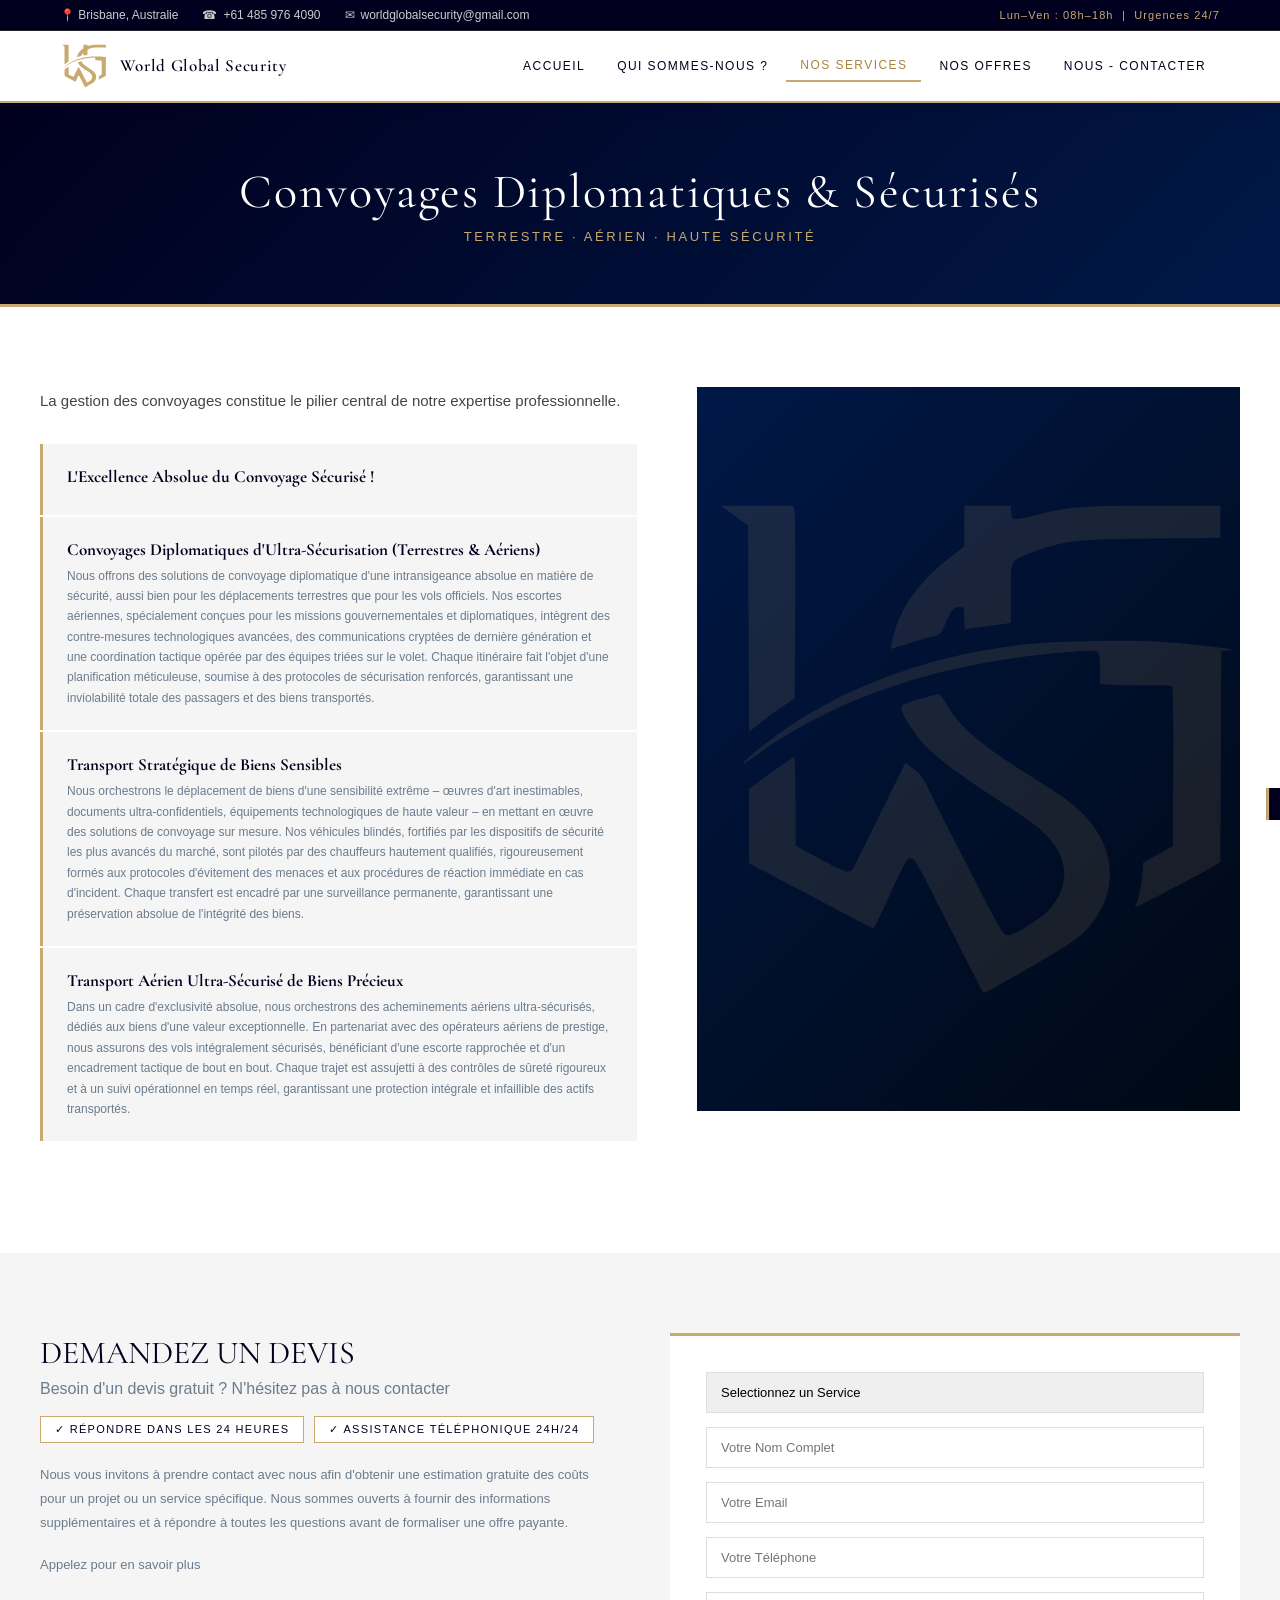
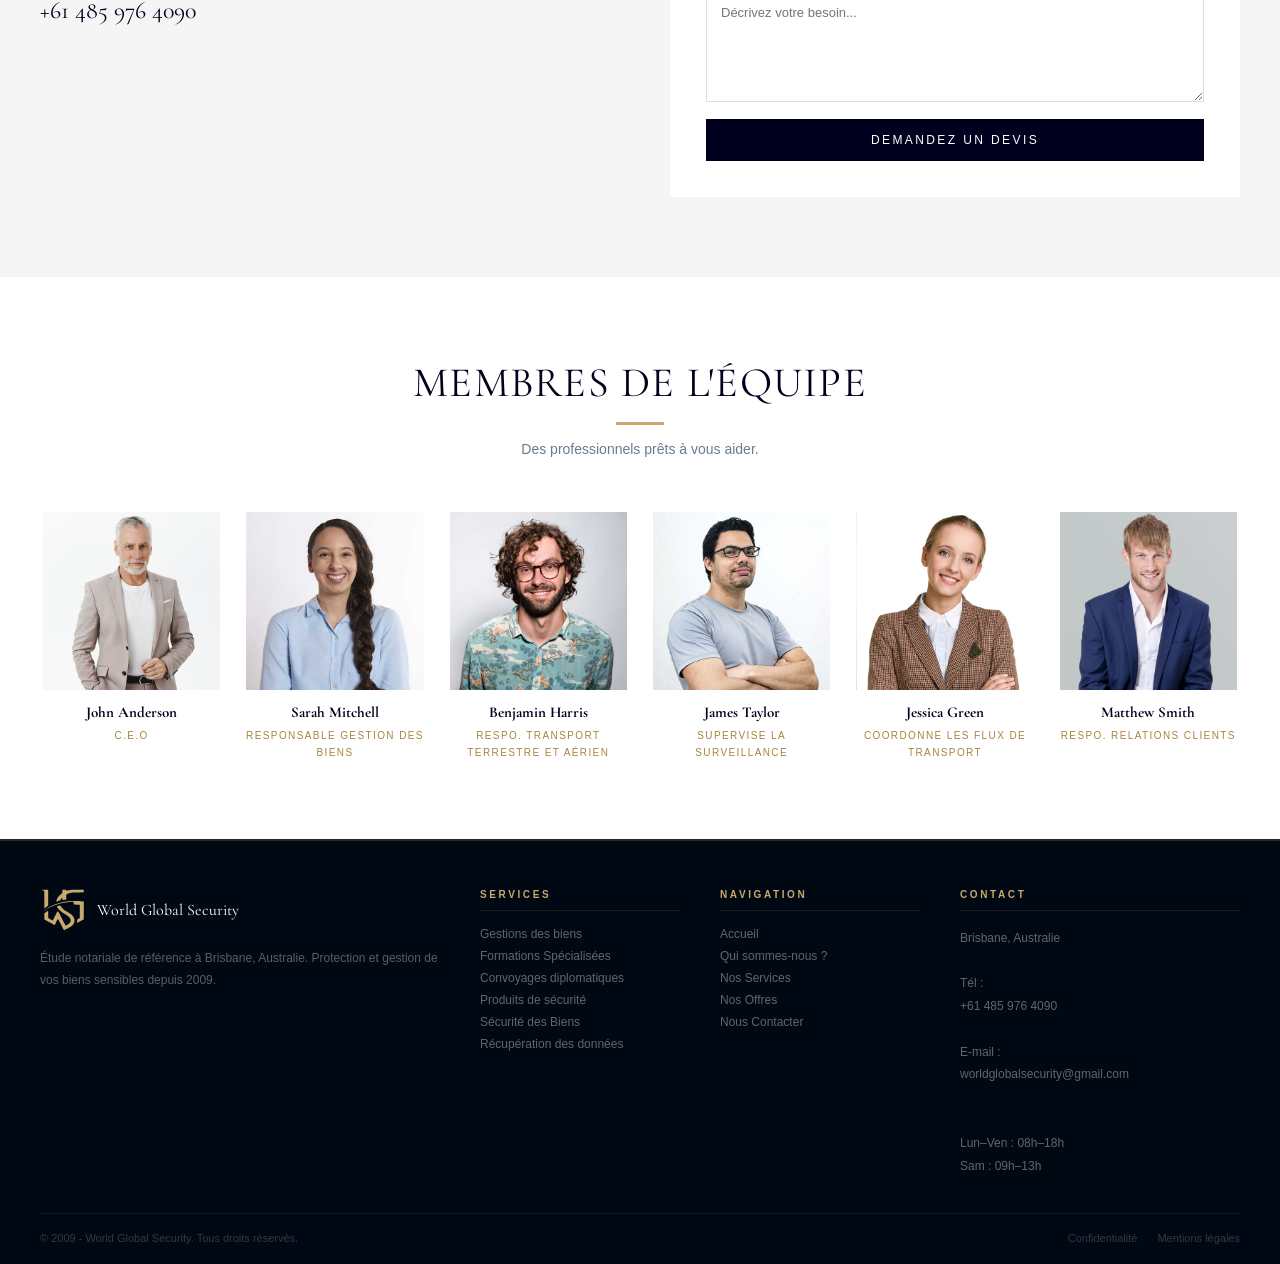
<file: convoyage.html>
<!DOCTYPE html>
<html lang="fr">
<head>
<meta charset="UTF-8">
<meta name="viewport" content="width=device-width, initial-scale=1.0">
<meta name="description" content="Convoyages diplomatiques et transport sécurisé de biens précieux — World Global Security Brisbane, Australie.">
<meta name="keywords" content="notaire brisbane, étude notariale australie,world global security, actes notariés">
<title>Convoyages Diplomatiques | World Global Security</title>
<link rel="icon" type="image/svg+xml" href="data:image/svg+xml,<svg xmlns='http://www.w3.org/2000/svg' viewBox='0 0 100 100'><circle cx='50' cy='50' r='50' fill='%2300001e'/><text y='.9em' font-size='60' x='50%' text-anchor='middle' dy='.1em' fill='%23c8a96e'>W</text></svg>">
<link rel="preconnect" href="https://fonts.googleapis.com">
<link href="https://fonts.googleapis.com/css2?family=Cormorant+Garamond:ital,wght@0,300;0,400;0,500;0,600;1,300;1,400&display=swap" rel="stylesheet">
<style>
/* ── RESET ── */
*, *::before, *::after { box-sizing: border-box; margin: 0; padding: 0; }
html { scroll-behavior: smooth; }
body { font-family: 'Segoe UI', Arial, sans-serif; font-size: 15px; color: #222; background: #fff; }
a { text-decoration: none; color: inherit; }
img { max-width: 100%; height: auto; display: block; }
ul { list-style: none; }

/* ── VARIABLES ── */
:root {
  --navy:   #00001e;
  --dark:   #000814;
  --blue:   #001847;
  --mid:    #0a2a6e;
  --accent: #1a4db0;
  --gold:   #c8a96e;
  --gold2:  #a8843e;
  --white:  #ffffff;
  --grey:   #f5f5f5;
  --grey2:  #eeeeee;
  --text:   #333333;
  --light:  #6b7c8d;
  --font-serif: 'Cormorant Garamond', Georgia, serif;
}

/* ── TOPBAR ── */
.topbar {
  background: var(--navy);
  color: #ccc;
  font-size: 12px;
  padding: 8px 0;
  border-bottom: 1px solid rgba(200,169,110,0.2);
}
.topbar .wrap {
  max-width: 1200px; margin: 0 auto; padding: 0 20px;
  display: flex; justify-content: space-between; align-items: center;
  flex-wrap: wrap; gap: 6px;
}
.topbar a { color: #ccc; transition: color .2s; }
.topbar a:hover { color: var(--gold); }
.topbar-left { display: flex; gap: 24px; align-items: center; flex-wrap: wrap; }
.topbar-left span { display: flex; align-items: center; gap: 6px; }
.topbar-right { font-size: 11px; letter-spacing: .1em; color: var(--gold); }

/* ── NAV ── */
nav {
  background: var(--white);
  border-bottom: 2px solid var(--gold);
  position: sticky; top: 0; z-index: 500;
  box-shadow: 0 2px 12px rgba(0,0,0,.08);
}
.nav-inner {
  max-width: 1200px; margin: 0 auto; padding: 0 20px;
  display: flex; align-items: center; justify-content: space-between;
  height: 70px;
}
.nav-logo {
  display: flex; align-items: center; gap: 12px;
}
.nav-logo img { height: 48px; width: auto; }
.nav-logo-text { display: flex; flex-direction: column; line-height: 1.2; }
.nav-logo-text .brand { font-family: var(--font-serif); font-size: 17px; font-weight: 600; color: var(--navy); letter-spacing: .04em; }
.nav-logo-text .sub   { font-size: 9px; letter-spacing: .22em; text-transform: uppercase; color: var(--gold2); }

.nav-menu { display: flex; align-items: center; gap: 4px; }
.nav-menu > li { position: relative; }
.nav-menu > li > a {
  display: block; padding: 8px 14px;
  font-size: 12px; letter-spacing: .12em; text-transform: uppercase;
  color: var(--navy); font-weight: 500;
  transition: color .2s;
}
.nav-menu > li > a:hover,
.nav-menu > li > a.active { color: var(--gold2); }
.nav-menu > li > a.active { border-bottom: 2px solid var(--gold); }

/* Dropdown */
.dropdown {
  position: absolute; top: 100%; left: 0;
  background: var(--white);
  border-top: 2px solid var(--gold);
  border: 1px solid #ddd;
  border-top: 2px solid var(--gold);
  min-width: 210px;
  box-shadow: 0 6px 24px rgba(0,0,0,.1);
  opacity: 0; pointer-events: none;
  transform: translateY(6px);
  transition: opacity .25s, transform .25s;
  z-index: 200;
}
.has-dropdown:hover .dropdown { opacity: 1; pointer-events: all; transform: translateY(0); }
.dropdown a {
  display: block; padding: 10px 18px;
  font-size: 11px; letter-spacing: .1em; text-transform: uppercase;
  color: var(--navy); border-bottom: 1px solid #f0f0f0;
  transition: background .2s, padding-left .2s;
}
.dropdown a:last-child { border-bottom: none; }
.dropdown a:hover { background: #f8f6f0; padding-left: 26px; color: var(--gold2); }

/* Compte / Espace buttons */
.nav-actions { display: flex; gap: 8px; align-items: center; }
.btn-sm {
  font-size: 11px; letter-spacing: .1em; text-transform: uppercase;
  padding: 7px 16px; border: 1px solid var(--navy);
  color: var(--navy); font-weight: 500;
  transition: background .2s, color .2s;
  cursor: pointer; background: transparent;
}
.btn-sm:hover { background: var(--navy); color: var(--white); }
.btn-sm.filled { background: var(--navy); color: var(--white); }
.btn-sm.filled:hover { background: var(--blue); }

/* Hamburger */
.hamburger { display: none; flex-direction: column; gap: 5px; cursor: pointer; background: none; border: none; padding: 4px; }
.hamburger span { display: block; width: 22px; height: 2px; background: var(--navy); transition: .3s; }

/* ── MODAL LOGIN ── */
.modal-overlay {
  position: fixed; inset: 0;
  background: rgba(0,0,0,.5);
  z-index: 900; display: none;
  align-items: center; justify-content: center;
}
.modal-overlay.open { display: flex; }
.modal {
  background: var(--white); padding: 40px; width: 380px; max-width: 95vw;
  position: relative;
  border-top: 3px solid var(--gold);
  box-shadow: 0 20px 60px rgba(0,0,0,.3);
}
.modal h2 { font-family: var(--font-serif); font-size: 22px; color: var(--navy); margin-bottom: 24px; }
.modal .close {
  position: absolute; top: 14px; right: 18px;
  font-size: 22px; cursor: pointer; color: #999;
  background: none; border: none;
}
.modal .close:hover { color: var(--gold2); }
.modal-field { margin-bottom: 16px; }
.modal-field label { font-size: 11px; letter-spacing: .15em; text-transform: uppercase; color: var(--light); display: block; margin-bottom: 6px; }
.modal-field input {
  width: 100%; padding: 11px 14px;
  border: 1px solid #ddd; font-size: 13px;
  outline: none; transition: border-color .2s;
}
.modal-field input:focus { border-color: var(--gold); }
.modal-check { display: flex; align-items: center; gap: 8px; font-size: 12px; margin-bottom: 20px; color: var(--light); }
.modal-check input { width: auto; }
.modal-forgot { font-size: 11px; color: var(--gold2); margin-bottom: 20px; display: block; cursor: pointer; }
.modal-btn {
  width: 100%; padding: 13px;
  background: var(--navy); color: var(--white);
  font-size: 12px; letter-spacing: .15em; text-transform: uppercase;
  border: none; cursor: pointer; transition: background .2s;
}
.modal-btn:hover { background: var(--blue); }
.modal-register { font-size: 12px; color: var(--light); margin-top: 16px; text-align: center; }
.modal-register a { color: var(--gold2); text-decoration: underline; }

/* ── HERO BANNER ── */
.hero {
  background: linear-gradient(135deg, var(--navy) 0%, var(--blue) 60%, var(--mid) 100%);
  color: var(--white);
  padding: 100px 20px;
  text-align: center;
  position: relative; overflow: hidden;
}
.hero::before {
  content: '';
  position: absolute; inset: 0;
  background-image: linear-gradient(rgba(200,169,110,.04) 1px, transparent 1px),
    linear-gradient(90deg, rgba(200,169,110,.04) 1px, transparent 1px);
  background-size: 60px 60px;
}
.hero-inner { position: relative; z-index: 1; max-width: 800px; margin: 0 auto; }
.hero h1 {
  font-family: var(--font-serif);
  font-size: clamp(32px,5vw,62px); font-weight: 400;
  letter-spacing: .04em; line-height: 1.1;
  margin-bottom: 20px;
}
.hero p { font-size: 15px; line-height: 1.9; color: rgba(255,255,255,.8); max-width: 640px; margin: 0 auto; }

/* ── PAGE HERO (sub pages) ── */
.page-hero {
  background: linear-gradient(135deg, var(--navy) 0%, var(--blue) 100%);
  padding: 60px 20px;
  text-align: center;
  color: var(--white);
  border-bottom: 3px solid var(--gold);
}
.page-hero h1 {
  font-family: var(--font-serif);
  font-size: clamp(28px,4vw,48px); font-weight: 400;
  letter-spacing: .04em;
}
.page-hero p { font-size: 13px; letter-spacing: .2em; text-transform: uppercase; color: var(--gold); margin-top: 8px; }

/* ── SECTION COMMONS ── */
.section { padding: 80px 20px; }
.section-dark { background: var(--navy); color: var(--white); }
.section-grey { background: var(--grey); }
.section-white { background: var(--white); }
.wrap { max-width: 1200px; margin: 0 auto; }
.wrap-sm { max-width: 960px; margin: 0 auto; }

.section-heading {
  text-align: center; margin-bottom: 52px;
}
.section-heading h2 {
  font-family: var(--font-serif);
  font-size: clamp(26px,3.5vw,42px); font-weight: 400;
  color: var(--navy); letter-spacing: .03em;
}
.section-dark .section-heading h2 { color: var(--white); }
.section-heading .gold-line {
  width: 48px; height: 3px; background: var(--gold);
  margin: 14px auto 16px;
}
.section-heading p { font-size: 14px; color: var(--light); max-width: 600px; margin: 0 auto; }
.section-dark .section-heading p { color: rgba(255,255,255,.6); }

/* ── SERVICES GRID ── */
.services-grid {
  display: grid; grid-template-columns: repeat(3,1fr); gap: 2px;
  background: var(--grey2);
}
.service-box {
  background: var(--white); padding: 36px 28px;
  transition: background .3s, box-shadow .3s;
  cursor: pointer;
}
.service-box:hover { background: var(--navy); box-shadow: 0 4px 24px rgba(0,0,0,.12); }
.service-box:hover h3, .service-box:hover p { color: var(--white); }
.service-box:hover .service-icon { background: rgba(255,255,255,.1); border-color: rgba(200,169,110,.4); }
.service-icon {
  width: 52px; height: 52px;
  background: #f0f4ff; border: 1px solid rgba(26,77,176,.12);
  display: flex; align-items: center; justify-content: center;
  font-size: 22px; margin-bottom: 18px;
  transition: background .3s, border-color .3s;
}
.service-box h3 {
  font-family: var(--font-serif);
  font-size: 19px; font-weight: 500; color: var(--navy);
  margin-bottom: 10px; transition: color .3s;
}
.service-box p { font-size: 13px; line-height: 1.8; color: var(--light); transition: color .3s; }
.service-box .read-more {
  display: inline-block; margin-top: 16px;
  font-size: 11px; letter-spacing: .18em; text-transform: uppercase;
  color: var(--gold2); transition: gap .2s;
}
.service-box:hover .read-more { color: var(--gold); }

/* ── WHY US ── */
.why-grid { display: grid; grid-template-columns: 1fr 1fr; gap: 48px; align-items: center; }
.why-img img { width: 100%; }
.why-points { display: flex; flex-direction: column; gap: 24px; }
.why-point { display: flex; gap: 18px; align-items: flex-start; }
.why-point-icon {
  width: 44px; height: 44px; flex-shrink: 0;
  background: var(--navy); color: var(--gold);
  display: flex; align-items: center; justify-content: center;
  font-size: 18px;
}
.why-point h4 { font-family: var(--font-serif); font-size: 18px; color: var(--navy); margin-bottom: 6px; }
.why-point p  { font-size: 13px; line-height: 1.8; color: var(--light); }

/* ── DEVIS FORM ── */
.devis-section { background: var(--grey); padding: 80px 20px; }
.devis-inner { display: grid; grid-template-columns: 1fr 1fr; gap: 60px; align-items: start; }
.devis-left h2 { font-family: var(--font-serif); font-size: 32px; font-weight: 400; color: var(--navy); margin-bottom: 8px; }
.devis-left h3 { font-size: 16px; font-weight: 400; color: var(--light); margin-bottom: 18px; }
.devis-tags { display: flex; gap: 10px; flex-wrap: wrap; margin-bottom: 20px; }
.devis-tag {
  background: var(--white); border: 1px solid var(--gold);
  font-size: 11px; letter-spacing: .12em; text-transform: uppercase;
  color: var(--navy); padding: 6px 14px;
}
.devis-left p { font-size: 13px; line-height: 1.85; color: var(--light); margin-bottom: 18px; }
.devis-phone { font-family: var(--font-serif); font-size: 24px; color: var(--navy); }
.devis-phone a { color: var(--navy); transition: color .2s; }
.devis-phone a:hover { color: var(--gold2); }

.devis-right { background: var(--white); padding: 36px; border-top: 3px solid var(--gold); }
.devis-right select, .devis-right input[type=text], .devis-right input[type=email], .devis-right textarea {
  width: 100%; padding: 12px 14px; margin-bottom: 14px;
  border: 1px solid #ddd; font-size: 13px; font-family: inherit;
  outline: none; transition: border-color .2s;
  appearance: none;
}
.devis-right select:focus, .devis-right input:focus, .devis-right textarea:focus { border-color: var(--gold); }
.devis-right textarea { min-height: 110px; resize: vertical; }
.devis-submit {
  width: 100%; padding: 14px;
  background: var(--navy); color: var(--white);
  font-size: 12px; letter-spacing: .2em; text-transform: uppercase;
  border: none; cursor: pointer; transition: background .2s;
}
.devis-submit:hover { background: var(--blue); }

/* ── TEAM ── */
.team-grid {
  display: grid; grid-template-columns: repeat(6,1fr); gap: 20px;
}
@media (max-width: 1000px) { .team-grid { grid-template-columns: repeat(3,1fr); } }
@media (max-width: 600px) { .team-grid { grid-template-columns: repeat(2,1fr); } }
.team-card { text-align: center; }
.team-card img {
  width: 100%; aspect-ratio: 1/1; object-fit: cover;
  border: 3px solid transparent;
  transition: border-color .3s;
}
.team-card:hover img { border-color: var(--gold); }
.team-card h4 { font-family: var(--font-serif); font-size: 15px; color: var(--navy); margin: 10px 0 4px; }
.team-card span { font-size: 10px; letter-spacing: .14em; text-transform: uppercase; color: var(--gold2); }

/* ── TESTIMONIALS ── */
.testi-grid { display: grid; grid-template-columns: 1fr 1fr; gap: 24px; }
@media (max-width: 700px) { .testi-grid { grid-template-columns: 1fr; } }
.testi-card {
  background: rgba(255,255,255,.05);
  border: 1px solid rgba(200,169,110,.15);
  padding: 32px 28px;
  position: relative;
}
.testi-card::before {
  content: '"'; font-family: var(--font-serif); font-size: 80px;
  color: rgba(200,169,110,.12); position: absolute; top: 4px; left: 20px; line-height: 1;
}
.testi-card p { font-family: var(--font-serif); font-size: 16px; font-style: italic; line-height: 1.7; color: rgba(255,255,255,.85); margin-bottom: 20px; }
.testi-card .author strong { font-size: 13px; color: var(--gold); display: block; }
.testi-card .author span { font-size: 11px; color: rgba(255,255,255,.45); letter-spacing: .08em; }

/* ── STATS ── */
.stats-grid { display: grid; grid-template-columns: repeat(3,1fr); gap: 0; }
.stat-block { padding: 40px 24px; text-align: center; border-right: 1px solid rgba(200,169,110,.12); }
.stat-block:last-child { border-right: none; }
.stat-block .num { font-family: var(--font-serif); font-size: 52px; font-weight: 300; color: var(--gold); line-height: 1; }
.stat-block .lbl { font-size: 11px; letter-spacing: .2em; text-transform: uppercase; color: rgba(255,255,255,.5); margin-top: 8px; }

/* ── ABOUT PAGE ── */
.about-grid { display: grid; grid-template-columns: 1fr 1fr; gap: 60px; align-items: center; }
.about-text h3 { font-family: var(--font-serif); font-size: 28px; font-weight: 400; color: var(--navy); margin-bottom: 18px; }
.about-text p { font-size: 14px; line-height: 1.9; color: var(--light); margin-bottom: 14px; }
.about-img img { width: 100%; }

/* ── CONTENT DETAIL PAGE ── */
.detail-grid { display: grid; grid-template-columns: 1.1fr 1fr; gap: 60px; align-items: start; }
.detail-content h2 { font-family: var(--font-serif); font-size: 26px; font-weight: 500; color: var(--navy); margin: 0 0 14px; padding-top: 28px; border-top: 2px solid var(--grey2); }
.detail-content h2:first-child { border-top: none; padding-top: 0; }
.detail-content p { font-size: 13px; line-height: 1.9; color: var(--light); margin-bottom: 20px; }
.detail-cards { display: flex; flex-direction: column; gap: 2px; margin-bottom: 32px; }
.detail-card {
  background: var(--grey); padding: 22px 24px;
  border-left: 3px solid var(--gold);
}
.detail-card h3 { font-family: var(--font-serif); font-size: 17px; color: var(--navy); margin-bottom: 6px; }
.detail-card p { font-size: 12px; line-height: 1.7; color: var(--light); margin: 0; }

/* ── PRICING ── */
.pricing-grid { display: grid; grid-template-columns: repeat(3,1fr); gap: 24px; }
@media (max-width: 900px) { .pricing-grid { grid-template-columns: 1fr; max-width: 420px; margin: 0 auto; } }
.pricing-card {
  border: 1px solid var(--grey2); padding: 40px 32px; text-align: center;
  transition: border-color .3s, transform .3s, box-shadow .3s;
}
.pricing-card.featured {
  border-color: var(--gold);
  transform: translateY(-8px);
  box-shadow: 0 8px 40px rgba(0,0,0,.1);
}
.pricing-card:hover { border-color: var(--gold); box-shadow: 0 8px 40px rgba(0,0,0,.08); }
.pricing-card .tier { font-size: 10px; letter-spacing: .28em; text-transform: uppercase; color: var(--light); margin-bottom: 10px; }
.pricing-card h3 { font-family: var(--font-serif); font-size: 24px; color: var(--navy); margin-bottom: 6px; }
.pricing-card .price { font-family: var(--font-serif); font-size: 48px; font-weight: 300; color: var(--navy); line-height: 1; margin: 16px 0 4px; }
.pricing-card .price span { font-size: 16px; }
.pricing-card .period { font-size: 11px; color: var(--light); margin-bottom: 28px; }
.pricing-card ul { text-align: left; margin-bottom: 28px; }
.pricing-card li {
  font-size: 13px; padding: 8px 0;
  border-bottom: 1px solid var(--grey2);
  display: flex; align-items: center; gap: 10px;
  color: var(--text);
}
.pricing-card li .ok { color: #27ae60; }
.pricing-card li .no { color: #ccc; }
.pricing-btn {
  display: block; width: 100%; padding: 13px;
  background: var(--navy); color: var(--white);
  font-size: 11px; letter-spacing: .18em; text-transform: uppercase;
  border: none; cursor: pointer; transition: background .2s;
  text-align: center;
}
.pricing-btn:hover { background: var(--gold2); }
.pricing-card.featured .pricing-btn { background: var(--gold); color: var(--dark); }
.pricing-card.featured .pricing-btn:hover { background: var(--gold2); color: var(--white); }

/* ── CONTACT PAGE ── */
.contact-grid { display: grid; grid-template-columns: 1fr 1fr; gap: 48px; }
.contact-form-wrap { background: var(--white); padding: 36px; border-top: 3px solid var(--gold); }
.contact-form-wrap h3 { font-family: var(--font-serif); font-size: 22px; color: var(--navy); margin-bottom: 22px; }
.form-field { margin-bottom: 14px; }
.form-field input, .form-field textarea, .form-field select {
  width: 100%; padding: 12px 14px;
  border: 1px solid #ddd; font-size: 13px; font-family: inherit;
  outline: none; transition: border-color .2s;
}
.form-field input:focus, .form-field textarea:focus { border-color: var(--gold); }
.form-field textarea { min-height: 120px; resize: vertical; }
.form-submit {
  width: 100%; padding: 14px;
  background: var(--navy); color: var(--white);
  font-size: 12px; letter-spacing: .2em; text-transform: uppercase;
  border: none; cursor: pointer; transition: background .2s;
}
.form-submit:hover { background: var(--blue); }
.map-wrap { width: 100%; height: 100%; min-height: 360px; }
.map-wrap iframe { width: 100%; height: 100%; min-height: 360px; border: none; }

/* ── FOOTER ── */
footer {
  background: var(--dark);
  border-top: 2px solid rgba(200,169,110,.2);
  padding: 48px 20px 20px;
}
.footer-inner {
  max-width: 1200px; margin: 0 auto;
  display: grid; grid-template-columns: 2fr 1fr 1fr 1.4fr; gap: 40px;
  margin-bottom: 36px;
}
.footer-brand .logo-wrap { display: flex; align-items: center; gap: 12px; margin-bottom: 16px; }
.footer-brand .logo-wrap img { height: 46px; width: auto; }
.footer-brand .logo-wrap .brand { font-family: var(--font-serif); font-size: 16px; color: var(--white); }
.footer-brand .logo-wrap .sub { font-size: 9px; letter-spacing: .18em; text-transform: uppercase; color: var(--gold); }
.footer-brand p { font-size: 12px; line-height: 1.85; color: rgba(255,255,255,.35); }
.footer-col h4 {
  font-size: 10px; letter-spacing: .26em; text-transform: uppercase;
  color: var(--gold); margin-bottom: 16px;
  padding-bottom: 10px; border-bottom: 1px solid rgba(200,169,110,.12);
}
.footer-col li { margin-bottom: 8px; }
.footer-col a { font-size: 12px; color: rgba(255,255,255,.38); transition: color .2s, padding-left .2s; display: block; }
.footer-col a:hover { color: var(--gold); padding-left: 5px; }
.footer-col address { font-size: 12px; line-height: 1.9; color: rgba(255,255,255,.38); font-style: normal; }
.footer-bottom {
  max-width: 1200px; margin: 0 auto;
  border-top: 1px solid rgba(255,255,255,.06);
  padding-top: 18px;
  display: flex; justify-content: space-between; align-items: center;
  flex-wrap: wrap; gap: 10px;
  font-size: 11px; color: rgba(255,255,255,.2);
}
.footer-bottom a { color: rgba(255,255,255,.2); transition: color .2s; }
.footer-bottom a:hover { color: var(--gold); }

/* ── BACK TO TOP ── */
#btt {
  position: fixed; bottom: 28px; right: 28px; z-index: 600;
  width: 42px; height: 42px;
  background: var(--navy); color: var(--gold);
  border: 1px solid rgba(200,169,110,.3);
  font-size: 16px; cursor: pointer;
  display: flex; align-items: center; justify-content: center;
  opacity: 0; transition: opacity .3s, background .2s;
}
#btt.show { opacity: 1; }
#btt:hover { background: var(--gold); color: var(--dark); }

/* ── TOAST ── */
.toast {
  position: fixed; bottom: 80px; right: 28px; z-index: 700;
  background: var(--navy); color: var(--white);
  border-left: 3px solid var(--gold);
  padding: 16px 22px; font-size: 13px;
  transform: translateX(130%); transition: transform .4s;
  max-width: 280px;
}
.toast.show { transform: translateX(0); }

/* ── MOBILE NAV ── */
.mobile-menu {
  position: fixed; inset: 0; background: var(--dark);
  z-index: 400; display: flex; flex-direction: column;
  align-items: center; justify-content: center; gap: 22px;
  opacity: 0; pointer-events: none; transition: opacity .3s;
}
.mobile-menu.open { opacity: 1; pointer-events: all; }
.mobile-menu a { font-family: var(--font-serif); font-size: 26px; color: var(--white); transition: color .2s; }
.mobile-menu a:hover { color: var(--gold); }
.mobile-close { position: absolute; top: 20px; right: 24px; font-size: 28px; color: var(--gold); cursor: pointer; background: none; border: none; }

/* ── RESPONSIVE ── */
@media (max-width: 1024px) {
  .services-grid { grid-template-columns: 1fr 1fr; }
  .why-grid { grid-template-columns: 1fr; }
  .why-img { display: none; }
  .devis-inner { grid-template-columns: 1fr; }
  .footer-inner { grid-template-columns: 1fr 1fr; }
  .about-grid { grid-template-columns: 1fr; }
  .detail-grid { grid-template-columns: 1fr; }
  .contact-grid { grid-template-columns: 1fr; }
  .stats-grid { grid-template-columns: 1fr; }
  .stat-block { border-right: none; border-bottom: 1px solid rgba(200,169,110,.12); }
}
@media (max-width: 768px) {
  .nav-menu, .nav-actions { display: none; }
  .hamburger { display: flex; }
  .services-grid { grid-template-columns: 1fr; }
  .testi-grid { grid-template-columns: 1fr; }
  .pricing-grid { grid-template-columns: 1fr; }
  .footer-inner { grid-template-columns: 1fr; }
  .topbar .wrap { flex-direction: column; align-items: flex-start; gap: 4px; }
}
</style>
</head>
<body>
<div class="topbar">
  <div class="wrap">
    <div class="topbar-left">
      <span>📍 Brisbane, Australie</span>
      <span>☎ <a href="tel:+61 485 976 4090">+61 485 976 4090</a></span>
      <span>✉ <a href="mailto:worldglobalsecurity@gmail.com">worldglobalsecurity@gmail.com</a></span>
    </div>
    <div class="topbar-right">Lun–Ven : 08h–18h &nbsp;|&nbsp; Urgences 24/7</div>
  </div>
</div><nav>
  <div class="nav-inner">
    <a href="index.html" class="nav-logo">
      <svg viewBox="0 0 560.11066 518.25543" xmlns="http://www.w3.org/2000/svg" style="height:44px;width:auto"><g transform="translate(276.19119,512.9389)"><g transform="matrix(2.0012952,0,0,1.9534475,479.54445,-526.3847)"><path fill="#c8a96e" d="m -230.22281,267.7225 c -0.30154,-0.36188 -5.9851,-11.6316 -12.63012,-25.04384 -6.64503,-13.41224 -14.37395,-29.00531 -17.17537,-34.65127 -2.80143,-5.64595 -5.73386,-10.44762 -6.51652,-10.67037 -0.78265,-0.22274 -2.02558,0.0579 -2.76207,0.62353 -0.73649,0.56569 -4.78818,8.95523 -9.00376,18.64344 -4.21558,9.68821 -7.96561,17.60592 -8.33339,17.59491 -0.36779,-0.011 -7.22478,-3.5989 -15.23777,-7.97308 -8.01299,-4.37418 -22.29321,-12.125 -31.73383,-17.22406 l -17.16475,-9.27101 -0.0162,-19.66665 -0.0162,-19.66664 11.26565,-8.33182 c 6.1961,-4.58249 11.5961,-8.33181 12,-8.33181 0.40389,0 0.73435,10.50557 0.73435,23.34571 v 23.3457 l 5.02454,2.94572 c 2.7635,1.62014 8.67281,4.85258 13.13179,7.18318 8.96625,4.68645 10.24067,4.71165 12.4398,0.24594 0.69139,-1.40398 6.83275,-14.14217 13.64746,-28.30707 l 12.39039,-25.75437 4.20034,3.17426 c 3.44079,2.60027 4.92141,4.70921 8.1879,11.66245 2.19316,4.66848 11.57696,23.67407 20.85289,42.23464 15.53335,31.0813 17.05666,33.76385 19.28807,33.96636 1.77341,0.16094 4.46662,-1.07356 10.04861,-4.60606 8.91738,-5.64325 11.76818,-8.24485 15.29433,-13.95737 5.75088,-9.31668 5.363,-19.66006 -1.09616,-29.23039 -4.60751,-6.8268 -10.15126,-11.37435 -28.20362,-23.13545 -17.86928,-11.64182 -32.34777,-22.62948 -38.07392,-28.89412 -5.67783,-6.21176 -12.2871,-16.54299 -12.47849,-19.50565 -0.14998,-2.32172 0.0769,-2.45563 8.84607,-5.22196 4.95,-1.56152 9.592,-2.762 10.31556,-2.66773 0.72355,0.0943 2.47675,2.34082 3.89599,4.99232 6.10557,11.40679 17.18815,21.26383 41.52316,36.93147 18.46585,11.88889 22.42239,14.76212 28.22151,20.49446 16.40623,16.2173 19.23008,38.10352 7.20192,55.81837 -6.46959,9.52831 -9.58974,11.80457 -43.15814,31.48559 -13.91592,8.15885 -14.18499,8.2928 -14.91007,7.42267 z m 78.42194,-44.73688 c 0.007,-0.13351 0.69248,-2.07842 1.52434,-4.322 0.83187,-2.24359 1.79545,-7.51495 2.1413,-11.71415 l 0.62882,-7.6349 7.59683,-4.23825 7.59684,-4.23825 0.25841,-41.8554 c 0.1727,-27.97283 -0.0831,-42.10874 -0.77135,-42.61917 -0.62859,-0.4662 -5.93577,-0.68314 -13.62283,-0.55682 -6.92619,0.11382 -15.01658,-0.0176 -17.97865,-0.29212 l -5.38558,-0.49907 v -7.982211 c 0,-6.18447 -0.33726,-8.18981 -1.49746,-8.90397 -1.17933,-0.72592 -3.88802,-0.74166 -12.75,-0.074 -65.16749,4.90938 -119.2923,22.952001 -162.17659,54.061871 -7.89935,5.73049 -9.25258,6.49155 -6.63282,3.73036 5.33627,-5.62439 19.77187,-16.69553 30.53804,-23.42065 27.36228,-17.09194 60.01423,-29.342471 94.01883,-35.274481 18.9769,-3.31047 30.77902,-4.31685 55.64641,-4.74507 25.12685,-0.4327 36.31649,0.11905 59.85359,2.9513 11.04541,1.32911 12.77272,1.69482 9.5,2.01139 l -4,0.38691 -0.25631,55.765681 -0.25631,55.76567 -4.24369,2.55074 c -6.89116,4.14205 -39.75563,21.63364 -39.73182,21.14663 z m -199.23688,-147.114511 -0.27499,-54.45518 -6.97318,-5.2115 -6.97318,-5.21151 h 18.66191 18.6619 l 0.63961,3.16339 c 0.35178,1.73987 0.49185,24.63863 0.31127,50.88615 l -0.32833,47.722771 -5.62951,3.81283 c -3.09623,2.09705 -8.37248,6.04829 -11.725,8.78053 l -6.0955,4.96771 z m 73.79755,7.62114 c 3.19073,-16.87019 12.94824,-31.54326 29.93459,-45.01482 l 7.49287,-5.94246 v -10.77102 -10.77103 h 11.94521 11.94521 l 0.30479,3.52299 c 0.29388,3.39688 0.41217,3.51924 3.30479,3.41844 1.65,-0.0575 6.76397,-1.14716 11.36438,-2.42147 14.32465,-3.9679 21.56341,-4.51996 59.26661,-4.51996 h 33.86901 v 8.46375 8.46376 l -34.75,0.32512 c -39.47484,0.36933 -44.27796,0.89511 -60.14348,6.58378 -13.81844,4.95467 -13.10652,3.7422 -13.10652,22.32171 v 15.81663 l -10.61657,1.33221 c -5.83912,0.73271 -11.23912,1.50939 -12,1.72594 -1.1078,0.31529 -1.38343,-0.80424 -1.38343,-5.61906 0,-5.90256 -0.0454,-6.0128 -2.47432,-6.0128 -2.9044,0 -4.23188,1.64507 -7.56502,9.3749 -2.18741,5.07277 -2.45332,5.33339 -6.31768,6.1921 -2.21879,0.49304 -7.83408,2.19852 -12.47842,3.78993 -4.64434,1.59143 -8.61164,2.8935 -8.81622,2.8935 -0.20459,0 -0.1037,-1.41847 0.2242,-3.15214 z"/></g></g></svg>
      <div class="nav-logo-text">
        <span class="brand">World Global Security</span>
      </div>
    </a>
    <ul class="nav-menu">
      <li><a href="index.html">Accueil</a></li>
<li><a href="qui_nous_sommes.html">Qui sommes-nous ?</a></li>
<li class="has-dropdown"><a href="service.html" class="active">Nos services</a><div class="dropdown"><a href="gestion.html">Gestions des biens</a>
<a href="formation.html">Formations Spécialisées</a>
<a href="convoyage.html">Convoyages diplomatiques</a>
<a href="produits.html">Produits de sécurité</a></div></li>
<li><a href="offre.html">Nos Offres</a></li>
<li><a href="contact.html">Nous - Contacter</a></li>
    </ul>
    <button class="hamburger" onclick="toggleMobile()">
      <span></span><span></span><span></span>
    </button>
  </div>
</nav>
<div class="mobile-menu" id="mobileMenu">
  <button class="mobile-close" onclick="closeMobile()">✕</button>
  <a href="index.html" onclick="closeMobile()">Accueil</a>
  <a href="qui_nous_sommes.html" onclick="closeMobile()">Qui sommes-nous ?</a>
  <a href="service.html" onclick="closeMobile()">Nos Services</a>
  <a href="gestion.html" onclick="closeMobile()">Gestions des biens</a>
  <a href="formation.html" onclick="closeMobile()">Formations Spécialisées</a>
  <a href="convoyage.html" onclick="closeMobile()">Convoyages diplomatiques</a>
  <a href="produits.html" onclick="closeMobile()">Produits de sécurité</a>
  <a href="offre.html" onclick="closeMobile()">Nos Offres</a>
  <a href="contact.html" onclick="closeMobile()">Nous - Contacter</a>
</div>
<div class="page-hero"><h1>Convoyages Diplomatiques & Sécurisés</h1><p>Terrestre · Aérien · Haute sécurité</p></div>

<section class="section section-white">
  <div class="wrap">
    <div class="detail-grid">
      <div class="detail-content">
        <p style="font-size:15px;color:#444;margin-bottom:28px">La gestion des convoyages constitue le pilier central de notre expertise professionnelle.</p>
        <div class="detail-cards">
          <div class="detail-card"><h3>L'Excellence Absolue du Convoyage Sécurisé !</h3></div>
          <div class="detail-card"><h3>Convoyages Diplomatiques d'Ultra-Sécurisation (Terrestres & Aériens)</h3><p>Nous offrons des solutions de convoyage diplomatique d'une intransigeance absolue en matière de sécurité, aussi bien pour les déplacements terrestres que pour les vols officiels. Nos escortes aériennes, spécialement conçues pour les missions gouvernementales et diplomatiques, intègrent des contre-mesures technologiques avancées, des communications cryptées de dernière génération et une coordination tactique opérée par des équipes triées sur le volet. Chaque itinéraire fait l'objet d'une planification méticuleuse, soumise à des protocoles de sécurisation renforcés, garantissant une inviolabilité totale des passagers et des biens transportés.</p></div><div class="detail-card"><h3>Transport Stratégique de Biens Sensibles</h3><p>Nous orchestrons le déplacement de biens d'une sensibilité extrême – œuvres d'art inestimables, documents ultra-confidentiels, équipements technologiques de haute valeur – en mettant en œuvre des solutions de convoyage sur mesure. Nos véhicules blindés, fortifiés par les dispositifs de sécurité les plus avancés du marché, sont pilotés par des chauffeurs hautement qualifiés, rigoureusement formés aux protocoles d'évitement des menaces et aux procédures de réaction immédiate en cas d'incident. Chaque transfert est encadré par une surveillance permanente, garantissant une préservation absolue de l'intégrité des biens.</p></div><div class="detail-card"><h3>Transport Aérien Ultra-Sécurisé de Biens Précieux</h3><p>Dans un cadre d'exclusivité absolue, nous orchestrons des acheminements aériens ultra-sécurisés, dédiés aux biens d'une valeur exceptionnelle. En partenariat avec des opérateurs aériens de prestige, nous assurons des vols intégralement sécurisés, bénéficiant d'une escorte rapprochée et d'un encadrement tactique de bout en bout. Chaque trajet est assujetti à des contrôles de sûreté rigoureux et à un suivi opérationnel en temps réel, garantissant une protection intégrale et infaillible des actifs transportés.</p></div>
        </div>
      </div>
      <div>
        <div style="background:linear-gradient(135deg,#001847,#000814);aspect-ratio:3/4;display:flex;align-items:center;justify-content:center;position:sticky;top:90px"><svg viewBox="0 0 560.11066 518.25543" xmlns="http://www.w3.org/2000/svg" style="width:200px;height:auto;opacity:.12;width:auto"><g transform="translate(276.19119,512.9389)"><g transform="matrix(2.0012952,0,0,1.9534475,479.54445,-526.3847)"><path fill="#c8a96e" d="m -230.22281,267.7225 c -0.30154,-0.36188 -5.9851,-11.6316 -12.63012,-25.04384 -6.64503,-13.41224 -14.37395,-29.00531 -17.17537,-34.65127 -2.80143,-5.64595 -5.73386,-10.44762 -6.51652,-10.67037 -0.78265,-0.22274 -2.02558,0.0579 -2.76207,0.62353 -0.73649,0.56569 -4.78818,8.95523 -9.00376,18.64344 -4.21558,9.68821 -7.96561,17.60592 -8.33339,17.59491 -0.36779,-0.011 -7.22478,-3.5989 -15.23777,-7.97308 -8.01299,-4.37418 -22.29321,-12.125 -31.73383,-17.22406 l -17.16475,-9.27101 -0.0162,-19.66665 -0.0162,-19.66664 11.26565,-8.33182 c 6.1961,-4.58249 11.5961,-8.33181 12,-8.33181 0.40389,0 0.73435,10.50557 0.73435,23.34571 v 23.3457 l 5.02454,2.94572 c 2.7635,1.62014 8.67281,4.85258 13.13179,7.18318 8.96625,4.68645 10.24067,4.71165 12.4398,0.24594 0.69139,-1.40398 6.83275,-14.14217 13.64746,-28.30707 l 12.39039,-25.75437 4.20034,3.17426 c 3.44079,2.60027 4.92141,4.70921 8.1879,11.66245 2.19316,4.66848 11.57696,23.67407 20.85289,42.23464 15.53335,31.0813 17.05666,33.76385 19.28807,33.96636 1.77341,0.16094 4.46662,-1.07356 10.04861,-4.60606 8.91738,-5.64325 11.76818,-8.24485 15.29433,-13.95737 5.75088,-9.31668 5.363,-19.66006 -1.09616,-29.23039 -4.60751,-6.8268 -10.15126,-11.37435 -28.20362,-23.13545 -17.86928,-11.64182 -32.34777,-22.62948 -38.07392,-28.89412 -5.67783,-6.21176 -12.2871,-16.54299 -12.47849,-19.50565 -0.14998,-2.32172 0.0769,-2.45563 8.84607,-5.22196 4.95,-1.56152 9.592,-2.762 10.31556,-2.66773 0.72355,0.0943 2.47675,2.34082 3.89599,4.99232 6.10557,11.40679 17.18815,21.26383 41.52316,36.93147 18.46585,11.88889 22.42239,14.76212 28.22151,20.49446 16.40623,16.2173 19.23008,38.10352 7.20192,55.81837 -6.46959,9.52831 -9.58974,11.80457 -43.15814,31.48559 -13.91592,8.15885 -14.18499,8.2928 -14.91007,7.42267 z m 78.42194,-44.73688 c 0.007,-0.13351 0.69248,-2.07842 1.52434,-4.322 0.83187,-2.24359 1.79545,-7.51495 2.1413,-11.71415 l 0.62882,-7.6349 7.59683,-4.23825 7.59684,-4.23825 0.25841,-41.8554 c 0.1727,-27.97283 -0.0831,-42.10874 -0.77135,-42.61917 -0.62859,-0.4662 -5.93577,-0.68314 -13.62283,-0.55682 -6.92619,0.11382 -15.01658,-0.0176 -17.97865,-0.29212 l -5.38558,-0.49907 v -7.982211 c 0,-6.18447 -0.33726,-8.18981 -1.49746,-8.90397 -1.17933,-0.72592 -3.88802,-0.74166 -12.75,-0.074 -65.16749,4.90938 -119.2923,22.952001 -162.17659,54.061871 -7.89935,5.73049 -9.25258,6.49155 -6.63282,3.73036 5.33627,-5.62439 19.77187,-16.69553 30.53804,-23.42065 27.36228,-17.09194 60.01423,-29.342471 94.01883,-35.274481 18.9769,-3.31047 30.77902,-4.31685 55.64641,-4.74507 25.12685,-0.4327 36.31649,0.11905 59.85359,2.9513 11.04541,1.32911 12.77272,1.69482 9.5,2.01139 l -4,0.38691 -0.25631,55.765681 -0.25631,55.76567 -4.24369,2.55074 c -6.89116,4.14205 -39.75563,21.63364 -39.73182,21.14663 z m -199.23688,-147.114511 -0.27499,-54.45518 -6.97318,-5.2115 -6.97318,-5.21151 h 18.66191 18.6619 l 0.63961,3.16339 c 0.35178,1.73987 0.49185,24.63863 0.31127,50.88615 l -0.32833,47.722771 -5.62951,3.81283 c -3.09623,2.09705 -8.37248,6.04829 -11.725,8.78053 l -6.0955,4.96771 z m 73.79755,7.62114 c 3.19073,-16.87019 12.94824,-31.54326 29.93459,-45.01482 l 7.49287,-5.94246 v -10.77102 -10.77103 h 11.94521 11.94521 l 0.30479,3.52299 c 0.29388,3.39688 0.41217,3.51924 3.30479,3.41844 1.65,-0.0575 6.76397,-1.14716 11.36438,-2.42147 14.32465,-3.9679 21.56341,-4.51996 59.26661,-4.51996 h 33.86901 v 8.46375 8.46376 l -34.75,0.32512 c -39.47484,0.36933 -44.27796,0.89511 -60.14348,6.58378 -13.81844,4.95467 -13.10652,3.7422 -13.10652,22.32171 v 15.81663 l -10.61657,1.33221 c -5.83912,0.73271 -11.23912,1.50939 -12,1.72594 -1.1078,0.31529 -1.38343,-0.80424 -1.38343,-5.61906 0,-5.90256 -0.0454,-6.0128 -2.47432,-6.0128 -2.9044,0 -4.23188,1.64507 -7.56502,9.3749 -2.18741,5.07277 -2.45332,5.33339 -6.31768,6.1921 -2.21879,0.49304 -7.83408,2.19852 -12.47842,3.78993 -4.64434,1.59143 -8.61164,2.8935 -8.81622,2.8935 -0.20459,0 -0.1037,-1.41847 0.2242,-3.15214 z"/></g></g></svg></div>
      </div>
    </div>
  </div>
</section>

<section class="devis-section" id="devis">
  <div class="wrap">
    <div class="devis-inner">
      <div class="devis-left">
        <h2>DEMANDEZ UN DEVIS</h2>
        <h3>Besoin d'un devis gratuit ? N'hésitez pas à nous contacter</h3>
        <div class="devis-tags">
          <span class="devis-tag">✓ Répondre dans les 24 heures</span>
          <span class="devis-tag">✓ Assistance téléphonique 24h/24</span>
        </div>
        <p>Nous vous invitons à prendre contact avec nous afin d'obtenir une estimation gratuite des coûts pour un projet ou un service spécifique. Nous sommes ouverts à fournir des informations supplémentaires et à répondre à toutes les questions avant de formaliser une offre payante.</p>
        <p>Appelez pour en savoir plus</p>
        <div class="devis-phone"><a href="tel:+61 485 976 4090">+61 485 976 4090</a></div>
      </div>
      <div class="devis-right">
        <form onsubmit="submitDevis(event)">
          <select required><option value="">Selectionnez un Service</option><option>Gestions des biens</option><option>Formations Spécialisées</option><option>Convoyages diplomatiques</option><option>Produits de sécurité</option><option>Sécurité des Biens</option><option>Récupération des données</option></select>
          <input type="text" placeholder="Votre Nom Complet" required>
          <input type="email" placeholder="Votre Email" required>
          <input type="text" placeholder="Votre Téléphone">
          <textarea placeholder="Décrivez votre besoin..."></textarea>
          <button type="submit" class="devis-submit">Demandez un devis</button>
        </form>
      </div>
    </div>
  </div>
</section>
<section class="section section-white">
  <div class="wrap">
    <div class="section-heading"><h2>MEMBRES DE L'ÉQUIPE</h2><div class="gold-line"></div><p>Des professionnels prêts à vous aider.</p></div>
    <div class="team-grid">
      <div class="team-card">
        <img src="img/team-4.jpg" alt="John Anderson">
        <h4>John Anderson</h4><span>C.E.O</span>
      </div>
      <div class="team-card">
        <img src="img/team-2.jpg" alt="Sarah Mitchell">
        <h4>Sarah Mitchell</h4><span>RESPONSABLE GESTION DES BIENS</span>
      </div>
      <div class="team-card">
        <img src="img/team-3.jpg" alt="Benjamin Harris">
        <h4>Benjamin Harris</h4><span>RESPO. TRANSPORT TERRESTRE ET AÉRIEN</span>
      </div>
      <div class="team-card">
        <img src="img/team-1.jpg" alt="James Taylor">
        <h4>James Taylor</h4><span>SUPERVISE LA SURVEILLANCE</span>
      </div>
      <div class="team-card">
        <img src="img/team-5.jpg" alt="Jessica Green">
        <h4>Jessica Green</h4><span>COORDONNE LES FLUX DE TRANSPORT</span>
      </div>
      <div class="team-card">
        <img src="img/team-6.jpg" alt="Matthew Smith">
        <h4>Matthew Smith</h4><span>RESPO. RELATIONS CLIENTS</span>
      </div>
    </div>
  </div>
</section>
<footer>
  <div class="footer-inner">
    <div class="footer-brand">
      <div class="logo-wrap">
        <svg viewBox="0 0 560.11066 518.25543" xmlns="http://www.w3.org/2000/svg" style="height:42px;width:auto"><g transform="translate(276.19119,512.9389)"><g transform="matrix(2.0012952,0,0,1.9534475,479.54445,-526.3847)"><path fill="#c8a96e" d="m -230.22281,267.7225 c -0.30154,-0.36188 -5.9851,-11.6316 -12.63012,-25.04384 -6.64503,-13.41224 -14.37395,-29.00531 -17.17537,-34.65127 -2.80143,-5.64595 -5.73386,-10.44762 -6.51652,-10.67037 -0.78265,-0.22274 -2.02558,0.0579 -2.76207,0.62353 -0.73649,0.56569 -4.78818,8.95523 -9.00376,18.64344 -4.21558,9.68821 -7.96561,17.60592 -8.33339,17.59491 -0.36779,-0.011 -7.22478,-3.5989 -15.23777,-7.97308 -8.01299,-4.37418 -22.29321,-12.125 -31.73383,-17.22406 l -17.16475,-9.27101 -0.0162,-19.66665 -0.0162,-19.66664 11.26565,-8.33182 c 6.1961,-4.58249 11.5961,-8.33181 12,-8.33181 0.40389,0 0.73435,10.50557 0.73435,23.34571 v 23.3457 l 5.02454,2.94572 c 2.7635,1.62014 8.67281,4.85258 13.13179,7.18318 8.96625,4.68645 10.24067,4.71165 12.4398,0.24594 0.69139,-1.40398 6.83275,-14.14217 13.64746,-28.30707 l 12.39039,-25.75437 4.20034,3.17426 c 3.44079,2.60027 4.92141,4.70921 8.1879,11.66245 2.19316,4.66848 11.57696,23.67407 20.85289,42.23464 15.53335,31.0813 17.05666,33.76385 19.28807,33.96636 1.77341,0.16094 4.46662,-1.07356 10.04861,-4.60606 8.91738,-5.64325 11.76818,-8.24485 15.29433,-13.95737 5.75088,-9.31668 5.363,-19.66006 -1.09616,-29.23039 -4.60751,-6.8268 -10.15126,-11.37435 -28.20362,-23.13545 -17.86928,-11.64182 -32.34777,-22.62948 -38.07392,-28.89412 -5.67783,-6.21176 -12.2871,-16.54299 -12.47849,-19.50565 -0.14998,-2.32172 0.0769,-2.45563 8.84607,-5.22196 4.95,-1.56152 9.592,-2.762 10.31556,-2.66773 0.72355,0.0943 2.47675,2.34082 3.89599,4.99232 6.10557,11.40679 17.18815,21.26383 41.52316,36.93147 18.46585,11.88889 22.42239,14.76212 28.22151,20.49446 16.40623,16.2173 19.23008,38.10352 7.20192,55.81837 -6.46959,9.52831 -9.58974,11.80457 -43.15814,31.48559 -13.91592,8.15885 -14.18499,8.2928 -14.91007,7.42267 z m 78.42194,-44.73688 c 0.007,-0.13351 0.69248,-2.07842 1.52434,-4.322 0.83187,-2.24359 1.79545,-7.51495 2.1413,-11.71415 l 0.62882,-7.6349 7.59683,-4.23825 7.59684,-4.23825 0.25841,-41.8554 c 0.1727,-27.97283 -0.0831,-42.10874 -0.77135,-42.61917 -0.62859,-0.4662 -5.93577,-0.68314 -13.62283,-0.55682 -6.92619,0.11382 -15.01658,-0.0176 -17.97865,-0.29212 l -5.38558,-0.49907 v -7.982211 c 0,-6.18447 -0.33726,-8.18981 -1.49746,-8.90397 -1.17933,-0.72592 -3.88802,-0.74166 -12.75,-0.074 -65.16749,4.90938 -119.2923,22.952001 -162.17659,54.061871 -7.89935,5.73049 -9.25258,6.49155 -6.63282,3.73036 5.33627,-5.62439 19.77187,-16.69553 30.53804,-23.42065 27.36228,-17.09194 60.01423,-29.342471 94.01883,-35.274481 18.9769,-3.31047 30.77902,-4.31685 55.64641,-4.74507 25.12685,-0.4327 36.31649,0.11905 59.85359,2.9513 11.04541,1.32911 12.77272,1.69482 9.5,2.01139 l -4,0.38691 -0.25631,55.765681 -0.25631,55.76567 -4.24369,2.55074 c -6.89116,4.14205 -39.75563,21.63364 -39.73182,21.14663 z m -199.23688,-147.114511 -0.27499,-54.45518 -6.97318,-5.2115 -6.97318,-5.21151 h 18.66191 18.6619 l 0.63961,3.16339 c 0.35178,1.73987 0.49185,24.63863 0.31127,50.88615 l -0.32833,47.722771 -5.62951,3.81283 c -3.09623,2.09705 -8.37248,6.04829 -11.725,8.78053 l -6.0955,4.96771 z m 73.79755,7.62114 c 3.19073,-16.87019 12.94824,-31.54326 29.93459,-45.01482 l 7.49287,-5.94246 v -10.77102 -10.77103 h 11.94521 11.94521 l 0.30479,3.52299 c 0.29388,3.39688 0.41217,3.51924 3.30479,3.41844 1.65,-0.0575 6.76397,-1.14716 11.36438,-2.42147 14.32465,-3.9679 21.56341,-4.51996 59.26661,-4.51996 h 33.86901 v 8.46375 8.46376 l -34.75,0.32512 c -39.47484,0.36933 -44.27796,0.89511 -60.14348,6.58378 -13.81844,4.95467 -13.10652,3.7422 -13.10652,22.32171 v 15.81663 l -10.61657,1.33221 c -5.83912,0.73271 -11.23912,1.50939 -12,1.72594 -1.1078,0.31529 -1.38343,-0.80424 -1.38343,-5.61906 0,-5.90256 -0.0454,-6.0128 -2.47432,-6.0128 -2.9044,0 -4.23188,1.64507 -7.56502,9.3749 -2.18741,5.07277 -2.45332,5.33339 -6.31768,6.1921 -2.21879,0.49304 -7.83408,2.19852 -12.47842,3.78993 -4.64434,1.59143 -8.61164,2.8935 -8.81622,2.8935 -0.20459,0 -0.1037,-1.41847 0.2242,-3.15214 z"/></g></g></svg>
        <div><div class="brand">World Global Security</div></div>
      </div>
      <p>Étude notariale de référence à Brisbane, Australie. Protection et gestion de vos biens sensibles depuis 2009.</p>
    </div>
    <div class="footer-col"><h4>Services</h4><ul>
      <li><a href="gestion.html">Gestions des biens</a></li>
      <li><a href="formation.html">Formations Spécialisées</a></li>
      <li><a href="convoyage.html">Convoyages diplomatiques</a></li>
      <li><a href="produits.html">Produits de sécurité</a></li>
      <li><a href="service.html">Sécurité des Biens</a></li>
      <li><a href="service.html">Récupération des données</a></li>
    </ul></div>
    <div class="footer-col"><h4>Navigation</h4><ul>
      <li><a href="index.html">Accueil</a></li>
      <li><a href="qui_nous_sommes.html">Qui sommes-nous ?</a></li>
      <li><a href="service.html">Nos Services</a></li>
      <li><a href="offre.html">Nos Offres</a></li>
      <li><a href="contact.html">Nous Contacter</a></li>
    </ul></div>
    <div class="footer-col"><h4>Contact</h4>
      <address>Brisbane, Australie<br><br>
      Tél : <a href="tel:+61 485 976 4090">+61 485 976 4090</a><br>
      E-mail : <a href="mailto:worldglobalsecurity@gmail.com">worldglobalsecurity@gmail.com</a><br><br>
      Lun–Ven : 08h–18h<br>Sam : 09h–13h</address>
    </div>
  </div>
  <div class="footer-bottom">
    <span>© 2009 - World Global Security. Tous droits réservés.</span>
    <div style="display:flex;gap:20px"><a href="#">Confidentialité</a><a href="#">Mentions légales</a></div>
  </div>
</footer>
<button id="btt" onclick="window.scrollTo({top:0,behavior:'smooth'})">↑</button>
<div class="toast" id="toast"></div>
<script>
function toggleMobile(){document.getElementById('mobileMenu').classList.toggle('open')}
function closeMobile(){document.getElementById('mobileMenu').classList.remove('open')}
window.addEventListener('scroll',()=>{const b=document.getElementById('btt');b&&b.classList.toggle('show',window.scrollY>300)});
document.querySelectorAll('a[href^="#"]').forEach(a=>{a.addEventListener('click',e=>{const t=document.querySelector(a.getAttribute('href'));if(t){e.preventDefault();t.scrollIntoView({behavior:'smooth'})}})});
function submitDevis(e){e.preventDefault();const form=e.target;const fields=form.querySelectorAll('select,input,textarea');const labels=['Service demandé','Nom complet','Adresse email','Téléphone','Description du besoin'];const data={_subject:'Nouvelle demande de devis — World Global Security'};fields.forEach((el,i)=>{if(el.value)data[labels[i]||('Champ '+(i+1))]=el.value});fetch('https://formsubmit.co/ajax/worldglobalsecurity@gmail.com',{method:'POST',headers:{'Content-Type':'application/json','Accept':'application/json'},body:JSON.stringify(data)}).catch(()=>{});const t=document.getElementById('toast');if(t){t.textContent='✓ Votre demande a été envoyée. Nous vous répondrons sous 24h.';t.classList.add('show');setTimeout(()=>t.classList.remove('show'),4500)}form.reset()}
function submitContact(e){e.preventDefault();const form=e.target;const fields=form.querySelectorAll('input,textarea');const labels=['Nom complet','Adresse email','Téléphone','Sujet','Message'];const data={_subject:'Nouveau message de contact — World Global Security'};fields.forEach((el,i)=>{if(el.value)data[labels[i]||('Champ '+(i+1))]=el.value});fetch('https://formsubmit.co/ajax/worldglobalsecurity@gmail.com',{method:'POST',headers:{'Content-Type':'application/json','Accept':'application/json'},body:JSON.stringify(data)}).catch(()=>{});const t=document.getElementById('toast');if(t){t.textContent='✓ Message envoyé. Nous vous contacterons très bientôt.';t.classList.add('show');setTimeout(()=>t.classList.remove('show'),4500)}form.reset()}
</script>
</body></html>
</file>
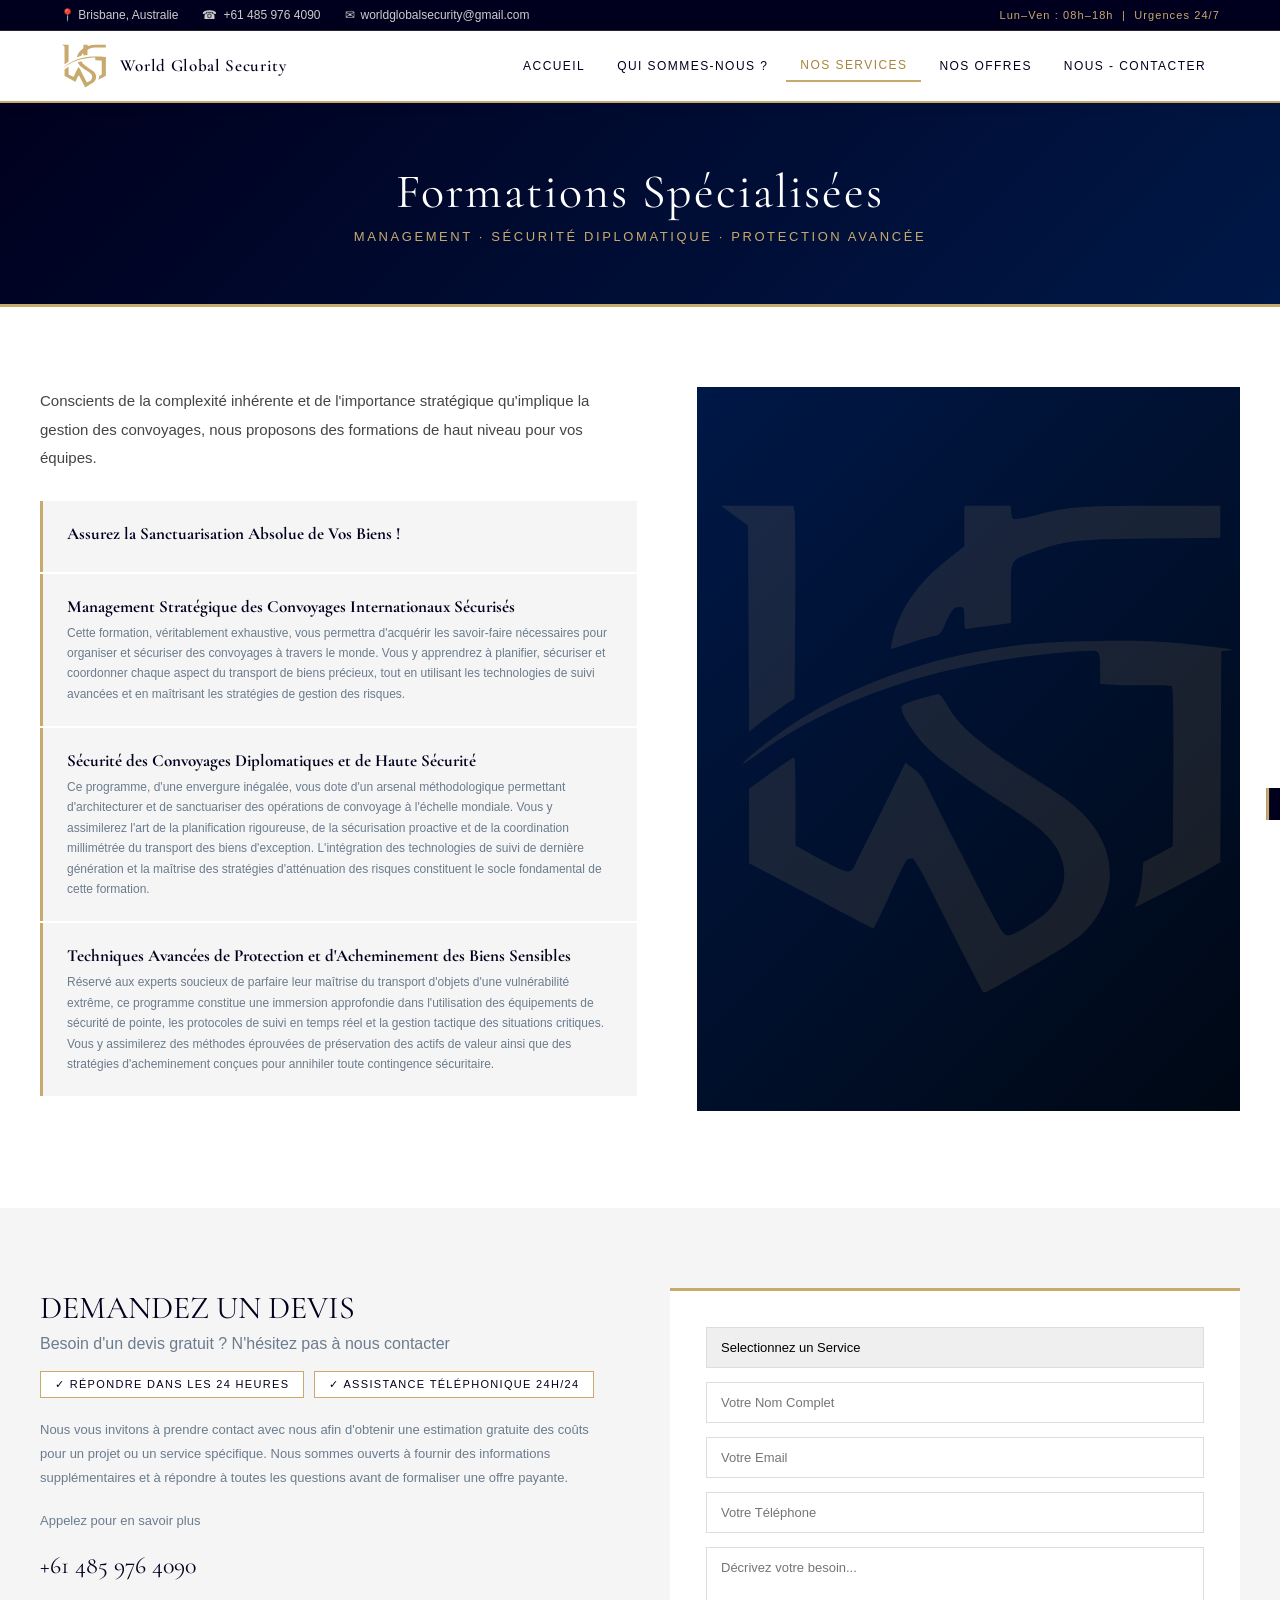
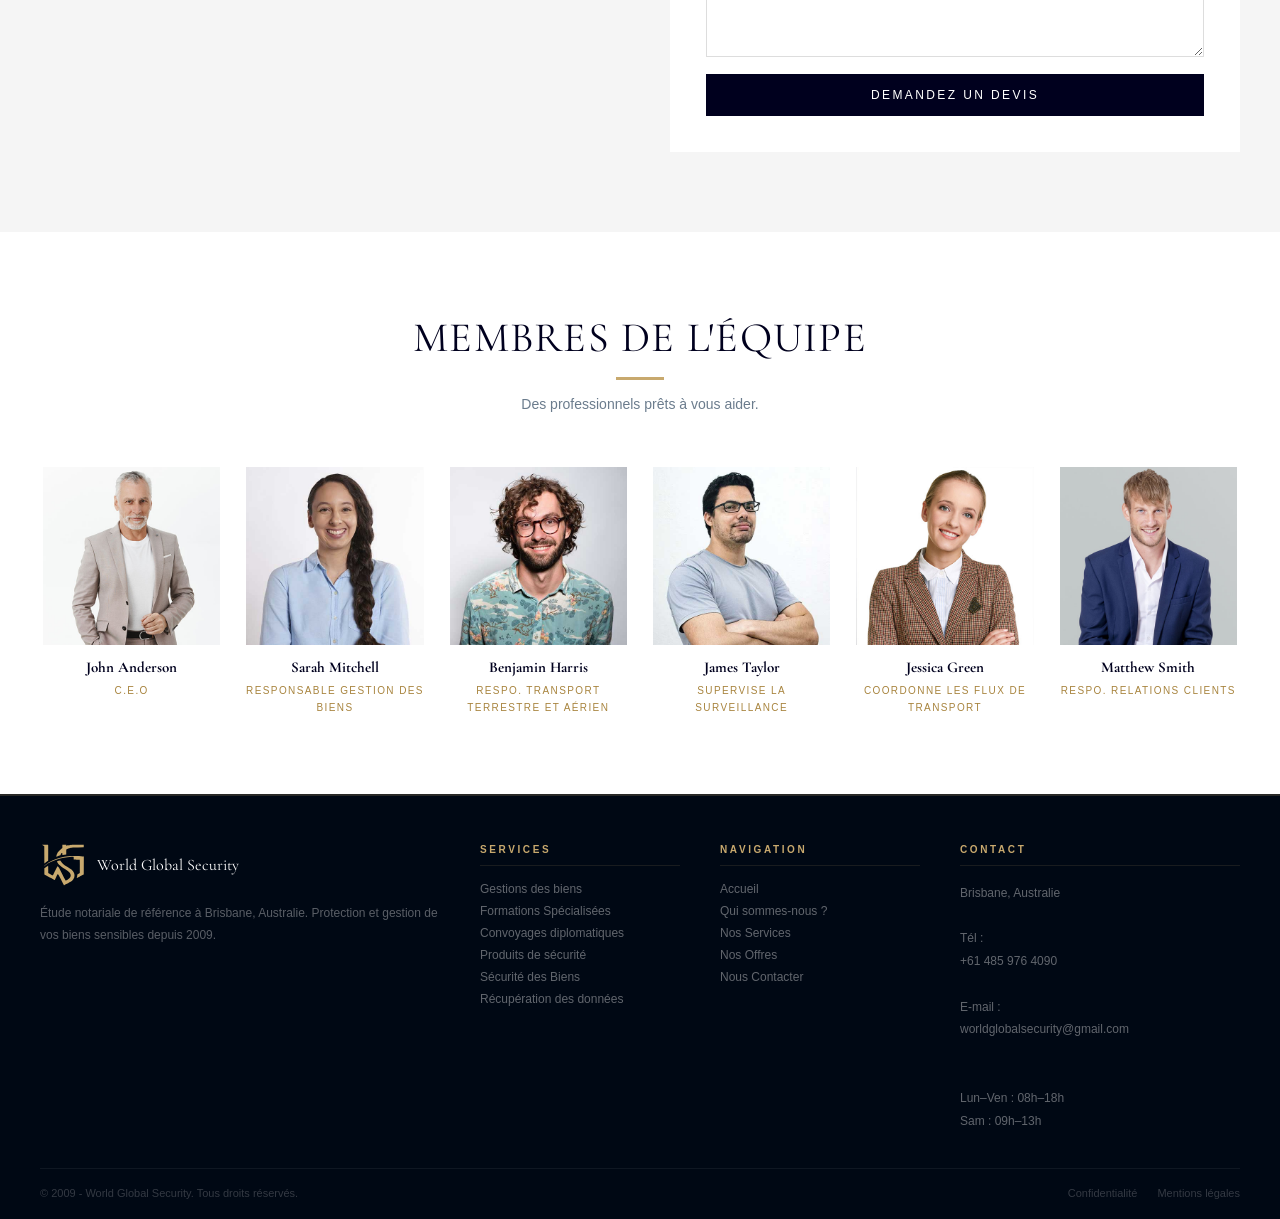
<file: formation.html>
<!DOCTYPE html>
<html lang="fr">
<head>
<meta charset="UTF-8">
<meta name="viewport" content="width=device-width, initial-scale=1.0">
<meta name="description" content="Formations en management des convoyages, sécurité diplomatique et protection des biens — World Global Security.">
<meta name="keywords" content="notaire brisbane, étude notariale australie,world global security, actes notariés">
<title>Formations Spécialisées | World Global Security</title>
<link rel="icon" type="image/svg+xml" href="data:image/svg+xml,<svg xmlns='http://www.w3.org/2000/svg' viewBox='0 0 100 100'><circle cx='50' cy='50' r='50' fill='%2300001e'/><text y='.9em' font-size='60' x='50%' text-anchor='middle' dy='.1em' fill='%23c8a96e'>W</text></svg>">
<link rel="preconnect" href="https://fonts.googleapis.com">
<link href="https://fonts.googleapis.com/css2?family=Cormorant+Garamond:ital,wght@0,300;0,400;0,500;0,600;1,300;1,400&display=swap" rel="stylesheet">
<style>
/* ── RESET ── */
*, *::before, *::after { box-sizing: border-box; margin: 0; padding: 0; }
html { scroll-behavior: smooth; }
body { font-family: 'Segoe UI', Arial, sans-serif; font-size: 15px; color: #222; background: #fff; }
a { text-decoration: none; color: inherit; }
img { max-width: 100%; height: auto; display: block; }
ul { list-style: none; }

/* ── VARIABLES ── */
:root {
  --navy:   #00001e;
  --dark:   #000814;
  --blue:   #001847;
  --mid:    #0a2a6e;
  --accent: #1a4db0;
  --gold:   #c8a96e;
  --gold2:  #a8843e;
  --white:  #ffffff;
  --grey:   #f5f5f5;
  --grey2:  #eeeeee;
  --text:   #333333;
  --light:  #6b7c8d;
  --font-serif: 'Cormorant Garamond', Georgia, serif;
}

/* ── TOPBAR ── */
.topbar {
  background: var(--navy);
  color: #ccc;
  font-size: 12px;
  padding: 8px 0;
  border-bottom: 1px solid rgba(200,169,110,0.2);
}
.topbar .wrap {
  max-width: 1200px; margin: 0 auto; padding: 0 20px;
  display: flex; justify-content: space-between; align-items: center;
  flex-wrap: wrap; gap: 6px;
}
.topbar a { color: #ccc; transition: color .2s; }
.topbar a:hover { color: var(--gold); }
.topbar-left { display: flex; gap: 24px; align-items: center; flex-wrap: wrap; }
.topbar-left span { display: flex; align-items: center; gap: 6px; }
.topbar-right { font-size: 11px; letter-spacing: .1em; color: var(--gold); }

/* ── NAV ── */
nav {
  background: var(--white);
  border-bottom: 2px solid var(--gold);
  position: sticky; top: 0; z-index: 500;
  box-shadow: 0 2px 12px rgba(0,0,0,.08);
}
.nav-inner {
  max-width: 1200px; margin: 0 auto; padding: 0 20px;
  display: flex; align-items: center; justify-content: space-between;
  height: 70px;
}
.nav-logo {
  display: flex; align-items: center; gap: 12px;
}
.nav-logo img { height: 48px; width: auto; }
.nav-logo-text { display: flex; flex-direction: column; line-height: 1.2; }
.nav-logo-text .brand { font-family: var(--font-serif); font-size: 17px; font-weight: 600; color: var(--navy); letter-spacing: .04em; }
.nav-logo-text .sub   { font-size: 9px; letter-spacing: .22em; text-transform: uppercase; color: var(--gold2); }

.nav-menu { display: flex; align-items: center; gap: 4px; }
.nav-menu > li { position: relative; }
.nav-menu > li > a {
  display: block; padding: 8px 14px;
  font-size: 12px; letter-spacing: .12em; text-transform: uppercase;
  color: var(--navy); font-weight: 500;
  transition: color .2s;
}
.nav-menu > li > a:hover,
.nav-menu > li > a.active { color: var(--gold2); }
.nav-menu > li > a.active { border-bottom: 2px solid var(--gold); }

/* Dropdown */
.dropdown {
  position: absolute; top: 100%; left: 0;
  background: var(--white);
  border-top: 2px solid var(--gold);
  border: 1px solid #ddd;
  border-top: 2px solid var(--gold);
  min-width: 210px;
  box-shadow: 0 6px 24px rgba(0,0,0,.1);
  opacity: 0; pointer-events: none;
  transform: translateY(6px);
  transition: opacity .25s, transform .25s;
  z-index: 200;
}
.has-dropdown:hover .dropdown { opacity: 1; pointer-events: all; transform: translateY(0); }
.dropdown a {
  display: block; padding: 10px 18px;
  font-size: 11px; letter-spacing: .1em; text-transform: uppercase;
  color: var(--navy); border-bottom: 1px solid #f0f0f0;
  transition: background .2s, padding-left .2s;
}
.dropdown a:last-child { border-bottom: none; }
.dropdown a:hover { background: #f8f6f0; padding-left: 26px; color: var(--gold2); }

/* Compte / Espace buttons */
.nav-actions { display: flex; gap: 8px; align-items: center; }
.btn-sm {
  font-size: 11px; letter-spacing: .1em; text-transform: uppercase;
  padding: 7px 16px; border: 1px solid var(--navy);
  color: var(--navy); font-weight: 500;
  transition: background .2s, color .2s;
  cursor: pointer; background: transparent;
}
.btn-sm:hover { background: var(--navy); color: var(--white); }
.btn-sm.filled { background: var(--navy); color: var(--white); }
.btn-sm.filled:hover { background: var(--blue); }

/* Hamburger */
.hamburger { display: none; flex-direction: column; gap: 5px; cursor: pointer; background: none; border: none; padding: 4px; }
.hamburger span { display: block; width: 22px; height: 2px; background: var(--navy); transition: .3s; }

/* ── MODAL LOGIN ── */
.modal-overlay {
  position: fixed; inset: 0;
  background: rgba(0,0,0,.5);
  z-index: 900; display: none;
  align-items: center; justify-content: center;
}
.modal-overlay.open { display: flex; }
.modal {
  background: var(--white); padding: 40px; width: 380px; max-width: 95vw;
  position: relative;
  border-top: 3px solid var(--gold);
  box-shadow: 0 20px 60px rgba(0,0,0,.3);
}
.modal h2 { font-family: var(--font-serif); font-size: 22px; color: var(--navy); margin-bottom: 24px; }
.modal .close {
  position: absolute; top: 14px; right: 18px;
  font-size: 22px; cursor: pointer; color: #999;
  background: none; border: none;
}
.modal .close:hover { color: var(--gold2); }
.modal-field { margin-bottom: 16px; }
.modal-field label { font-size: 11px; letter-spacing: .15em; text-transform: uppercase; color: var(--light); display: block; margin-bottom: 6px; }
.modal-field input {
  width: 100%; padding: 11px 14px;
  border: 1px solid #ddd; font-size: 13px;
  outline: none; transition: border-color .2s;
}
.modal-field input:focus { border-color: var(--gold); }
.modal-check { display: flex; align-items: center; gap: 8px; font-size: 12px; margin-bottom: 20px; color: var(--light); }
.modal-check input { width: auto; }
.modal-forgot { font-size: 11px; color: var(--gold2); margin-bottom: 20px; display: block; cursor: pointer; }
.modal-btn {
  width: 100%; padding: 13px;
  background: var(--navy); color: var(--white);
  font-size: 12px; letter-spacing: .15em; text-transform: uppercase;
  border: none; cursor: pointer; transition: background .2s;
}
.modal-btn:hover { background: var(--blue); }
.modal-register { font-size: 12px; color: var(--light); margin-top: 16px; text-align: center; }
.modal-register a { color: var(--gold2); text-decoration: underline; }

/* ── HERO BANNER ── */
.hero {
  background: linear-gradient(135deg, var(--navy) 0%, var(--blue) 60%, var(--mid) 100%);
  color: var(--white);
  padding: 100px 20px;
  text-align: center;
  position: relative; overflow: hidden;
}
.hero::before {
  content: '';
  position: absolute; inset: 0;
  background-image: linear-gradient(rgba(200,169,110,.04) 1px, transparent 1px),
    linear-gradient(90deg, rgba(200,169,110,.04) 1px, transparent 1px);
  background-size: 60px 60px;
}
.hero-inner { position: relative; z-index: 1; max-width: 800px; margin: 0 auto; }
.hero h1 {
  font-family: var(--font-serif);
  font-size: clamp(32px,5vw,62px); font-weight: 400;
  letter-spacing: .04em; line-height: 1.1;
  margin-bottom: 20px;
}
.hero p { font-size: 15px; line-height: 1.9; color: rgba(255,255,255,.8); max-width: 640px; margin: 0 auto; }

/* ── PAGE HERO (sub pages) ── */
.page-hero {
  background: linear-gradient(135deg, var(--navy) 0%, var(--blue) 100%);
  padding: 60px 20px;
  text-align: center;
  color: var(--white);
  border-bottom: 3px solid var(--gold);
}
.page-hero h1 {
  font-family: var(--font-serif);
  font-size: clamp(28px,4vw,48px); font-weight: 400;
  letter-spacing: .04em;
}
.page-hero p { font-size: 13px; letter-spacing: .2em; text-transform: uppercase; color: var(--gold); margin-top: 8px; }

/* ── SECTION COMMONS ── */
.section { padding: 80px 20px; }
.section-dark { background: var(--navy); color: var(--white); }
.section-grey { background: var(--grey); }
.section-white { background: var(--white); }
.wrap { max-width: 1200px; margin: 0 auto; }
.wrap-sm { max-width: 960px; margin: 0 auto; }

.section-heading {
  text-align: center; margin-bottom: 52px;
}
.section-heading h2 {
  font-family: var(--font-serif);
  font-size: clamp(26px,3.5vw,42px); font-weight: 400;
  color: var(--navy); letter-spacing: .03em;
}
.section-dark .section-heading h2 { color: var(--white); }
.section-heading .gold-line {
  width: 48px; height: 3px; background: var(--gold);
  margin: 14px auto 16px;
}
.section-heading p { font-size: 14px; color: var(--light); max-width: 600px; margin: 0 auto; }
.section-dark .section-heading p { color: rgba(255,255,255,.6); }

/* ── SERVICES GRID ── */
.services-grid {
  display: grid; grid-template-columns: repeat(3,1fr); gap: 2px;
  background: var(--grey2);
}
.service-box {
  background: var(--white); padding: 36px 28px;
  transition: background .3s, box-shadow .3s;
  cursor: pointer;
}
.service-box:hover { background: var(--navy); box-shadow: 0 4px 24px rgba(0,0,0,.12); }
.service-box:hover h3, .service-box:hover p { color: var(--white); }
.service-box:hover .service-icon { background: rgba(255,255,255,.1); border-color: rgba(200,169,110,.4); }
.service-icon {
  width: 52px; height: 52px;
  background: #f0f4ff; border: 1px solid rgba(26,77,176,.12);
  display: flex; align-items: center; justify-content: center;
  font-size: 22px; margin-bottom: 18px;
  transition: background .3s, border-color .3s;
}
.service-box h3 {
  font-family: var(--font-serif);
  font-size: 19px; font-weight: 500; color: var(--navy);
  margin-bottom: 10px; transition: color .3s;
}
.service-box p { font-size: 13px; line-height: 1.8; color: var(--light); transition: color .3s; }
.service-box .read-more {
  display: inline-block; margin-top: 16px;
  font-size: 11px; letter-spacing: .18em; text-transform: uppercase;
  color: var(--gold2); transition: gap .2s;
}
.service-box:hover .read-more { color: var(--gold); }

/* ── WHY US ── */
.why-grid { display: grid; grid-template-columns: 1fr 1fr; gap: 48px; align-items: center; }
.why-img img { width: 100%; }
.why-points { display: flex; flex-direction: column; gap: 24px; }
.why-point { display: flex; gap: 18px; align-items: flex-start; }
.why-point-icon {
  width: 44px; height: 44px; flex-shrink: 0;
  background: var(--navy); color: var(--gold);
  display: flex; align-items: center; justify-content: center;
  font-size: 18px;
}
.why-point h4 { font-family: var(--font-serif); font-size: 18px; color: var(--navy); margin-bottom: 6px; }
.why-point p  { font-size: 13px; line-height: 1.8; color: var(--light); }

/* ── DEVIS FORM ── */
.devis-section { background: var(--grey); padding: 80px 20px; }
.devis-inner { display: grid; grid-template-columns: 1fr 1fr; gap: 60px; align-items: start; }
.devis-left h2 { font-family: var(--font-serif); font-size: 32px; font-weight: 400; color: var(--navy); margin-bottom: 8px; }
.devis-left h3 { font-size: 16px; font-weight: 400; color: var(--light); margin-bottom: 18px; }
.devis-tags { display: flex; gap: 10px; flex-wrap: wrap; margin-bottom: 20px; }
.devis-tag {
  background: var(--white); border: 1px solid var(--gold);
  font-size: 11px; letter-spacing: .12em; text-transform: uppercase;
  color: var(--navy); padding: 6px 14px;
}
.devis-left p { font-size: 13px; line-height: 1.85; color: var(--light); margin-bottom: 18px; }
.devis-phone { font-family: var(--font-serif); font-size: 24px; color: var(--navy); }
.devis-phone a { color: var(--navy); transition: color .2s; }
.devis-phone a:hover { color: var(--gold2); }

.devis-right { background: var(--white); padding: 36px; border-top: 3px solid var(--gold); }
.devis-right select, .devis-right input[type=text], .devis-right input[type=email], .devis-right textarea {
  width: 100%; padding: 12px 14px; margin-bottom: 14px;
  border: 1px solid #ddd; font-size: 13px; font-family: inherit;
  outline: none; transition: border-color .2s;
  appearance: none;
}
.devis-right select:focus, .devis-right input:focus, .devis-right textarea:focus { border-color: var(--gold); }
.devis-right textarea { min-height: 110px; resize: vertical; }
.devis-submit {
  width: 100%; padding: 14px;
  background: var(--navy); color: var(--white);
  font-size: 12px; letter-spacing: .2em; text-transform: uppercase;
  border: none; cursor: pointer; transition: background .2s;
}
.devis-submit:hover { background: var(--blue); }

/* ── TEAM ── */
.team-grid {
  display: grid; grid-template-columns: repeat(6,1fr); gap: 20px;
}
@media (max-width: 1000px) { .team-grid { grid-template-columns: repeat(3,1fr); } }
@media (max-width: 600px) { .team-grid { grid-template-columns: repeat(2,1fr); } }
.team-card { text-align: center; }
.team-card img {
  width: 100%; aspect-ratio: 1/1; object-fit: cover;
  border: 3px solid transparent;
  transition: border-color .3s;
}
.team-card:hover img { border-color: var(--gold); }
.team-card h4 { font-family: var(--font-serif); font-size: 15px; color: var(--navy); margin: 10px 0 4px; }
.team-card span { font-size: 10px; letter-spacing: .14em; text-transform: uppercase; color: var(--gold2); }

/* ── TESTIMONIALS ── */
.testi-grid { display: grid; grid-template-columns: 1fr 1fr; gap: 24px; }
@media (max-width: 700px) { .testi-grid { grid-template-columns: 1fr; } }
.testi-card {
  background: rgba(255,255,255,.05);
  border: 1px solid rgba(200,169,110,.15);
  padding: 32px 28px;
  position: relative;
}
.testi-card::before {
  content: '"'; font-family: var(--font-serif); font-size: 80px;
  color: rgba(200,169,110,.12); position: absolute; top: 4px; left: 20px; line-height: 1;
}
.testi-card p { font-family: var(--font-serif); font-size: 16px; font-style: italic; line-height: 1.7; color: rgba(255,255,255,.85); margin-bottom: 20px; }
.testi-card .author strong { font-size: 13px; color: var(--gold); display: block; }
.testi-card .author span { font-size: 11px; color: rgba(255,255,255,.45); letter-spacing: .08em; }

/* ── STATS ── */
.stats-grid { display: grid; grid-template-columns: repeat(3,1fr); gap: 0; }
.stat-block { padding: 40px 24px; text-align: center; border-right: 1px solid rgba(200,169,110,.12); }
.stat-block:last-child { border-right: none; }
.stat-block .num { font-family: var(--font-serif); font-size: 52px; font-weight: 300; color: var(--gold); line-height: 1; }
.stat-block .lbl { font-size: 11px; letter-spacing: .2em; text-transform: uppercase; color: rgba(255,255,255,.5); margin-top: 8px; }

/* ── ABOUT PAGE ── */
.about-grid { display: grid; grid-template-columns: 1fr 1fr; gap: 60px; align-items: center; }
.about-text h3 { font-family: var(--font-serif); font-size: 28px; font-weight: 400; color: var(--navy); margin-bottom: 18px; }
.about-text p { font-size: 14px; line-height: 1.9; color: var(--light); margin-bottom: 14px; }
.about-img img { width: 100%; }

/* ── CONTENT DETAIL PAGE ── */
.detail-grid { display: grid; grid-template-columns: 1.1fr 1fr; gap: 60px; align-items: start; }
.detail-content h2 { font-family: var(--font-serif); font-size: 26px; font-weight: 500; color: var(--navy); margin: 0 0 14px; padding-top: 28px; border-top: 2px solid var(--grey2); }
.detail-content h2:first-child { border-top: none; padding-top: 0; }
.detail-content p { font-size: 13px; line-height: 1.9; color: var(--light); margin-bottom: 20px; }
.detail-cards { display: flex; flex-direction: column; gap: 2px; margin-bottom: 32px; }
.detail-card {
  background: var(--grey); padding: 22px 24px;
  border-left: 3px solid var(--gold);
}
.detail-card h3 { font-family: var(--font-serif); font-size: 17px; color: var(--navy); margin-bottom: 6px; }
.detail-card p { font-size: 12px; line-height: 1.7; color: var(--light); margin: 0; }

/* ── PRICING ── */
.pricing-grid { display: grid; grid-template-columns: repeat(3,1fr); gap: 24px; }
@media (max-width: 900px) { .pricing-grid { grid-template-columns: 1fr; max-width: 420px; margin: 0 auto; } }
.pricing-card {
  border: 1px solid var(--grey2); padding: 40px 32px; text-align: center;
  transition: border-color .3s, transform .3s, box-shadow .3s;
}
.pricing-card.featured {
  border-color: var(--gold);
  transform: translateY(-8px);
  box-shadow: 0 8px 40px rgba(0,0,0,.1);
}
.pricing-card:hover { border-color: var(--gold); box-shadow: 0 8px 40px rgba(0,0,0,.08); }
.pricing-card .tier { font-size: 10px; letter-spacing: .28em; text-transform: uppercase; color: var(--light); margin-bottom: 10px; }
.pricing-card h3 { font-family: var(--font-serif); font-size: 24px; color: var(--navy); margin-bottom: 6px; }
.pricing-card .price { font-family: var(--font-serif); font-size: 48px; font-weight: 300; color: var(--navy); line-height: 1; margin: 16px 0 4px; }
.pricing-card .price span { font-size: 16px; }
.pricing-card .period { font-size: 11px; color: var(--light); margin-bottom: 28px; }
.pricing-card ul { text-align: left; margin-bottom: 28px; }
.pricing-card li {
  font-size: 13px; padding: 8px 0;
  border-bottom: 1px solid var(--grey2);
  display: flex; align-items: center; gap: 10px;
  color: var(--text);
}
.pricing-card li .ok { color: #27ae60; }
.pricing-card li .no { color: #ccc; }
.pricing-btn {
  display: block; width: 100%; padding: 13px;
  background: var(--navy); color: var(--white);
  font-size: 11px; letter-spacing: .18em; text-transform: uppercase;
  border: none; cursor: pointer; transition: background .2s;
  text-align: center;
}
.pricing-btn:hover { background: var(--gold2); }
.pricing-card.featured .pricing-btn { background: var(--gold); color: var(--dark); }
.pricing-card.featured .pricing-btn:hover { background: var(--gold2); color: var(--white); }

/* ── CONTACT PAGE ── */
.contact-grid { display: grid; grid-template-columns: 1fr 1fr; gap: 48px; }
.contact-form-wrap { background: var(--white); padding: 36px; border-top: 3px solid var(--gold); }
.contact-form-wrap h3 { font-family: var(--font-serif); font-size: 22px; color: var(--navy); margin-bottom: 22px; }
.form-field { margin-bottom: 14px; }
.form-field input, .form-field textarea, .form-field select {
  width: 100%; padding: 12px 14px;
  border: 1px solid #ddd; font-size: 13px; font-family: inherit;
  outline: none; transition: border-color .2s;
}
.form-field input:focus, .form-field textarea:focus { border-color: var(--gold); }
.form-field textarea { min-height: 120px; resize: vertical; }
.form-submit {
  width: 100%; padding: 14px;
  background: var(--navy); color: var(--white);
  font-size: 12px; letter-spacing: .2em; text-transform: uppercase;
  border: none; cursor: pointer; transition: background .2s;
}
.form-submit:hover { background: var(--blue); }
.map-wrap { width: 100%; height: 100%; min-height: 360px; }
.map-wrap iframe { width: 100%; height: 100%; min-height: 360px; border: none; }

/* ── FOOTER ── */
footer {
  background: var(--dark);
  border-top: 2px solid rgba(200,169,110,.2);
  padding: 48px 20px 20px;
}
.footer-inner {
  max-width: 1200px; margin: 0 auto;
  display: grid; grid-template-columns: 2fr 1fr 1fr 1.4fr; gap: 40px;
  margin-bottom: 36px;
}
.footer-brand .logo-wrap { display: flex; align-items: center; gap: 12px; margin-bottom: 16px; }
.footer-brand .logo-wrap img { height: 46px; width: auto; }
.footer-brand .logo-wrap .brand { font-family: var(--font-serif); font-size: 16px; color: var(--white); }
.footer-brand .logo-wrap .sub { font-size: 9px; letter-spacing: .18em; text-transform: uppercase; color: var(--gold); }
.footer-brand p { font-size: 12px; line-height: 1.85; color: rgba(255,255,255,.35); }
.footer-col h4 {
  font-size: 10px; letter-spacing: .26em; text-transform: uppercase;
  color: var(--gold); margin-bottom: 16px;
  padding-bottom: 10px; border-bottom: 1px solid rgba(200,169,110,.12);
}
.footer-col li { margin-bottom: 8px; }
.footer-col a { font-size: 12px; color: rgba(255,255,255,.38); transition: color .2s, padding-left .2s; display: block; }
.footer-col a:hover { color: var(--gold); padding-left: 5px; }
.footer-col address { font-size: 12px; line-height: 1.9; color: rgba(255,255,255,.38); font-style: normal; }
.footer-bottom {
  max-width: 1200px; margin: 0 auto;
  border-top: 1px solid rgba(255,255,255,.06);
  padding-top: 18px;
  display: flex; justify-content: space-between; align-items: center;
  flex-wrap: wrap; gap: 10px;
  font-size: 11px; color: rgba(255,255,255,.2);
}
.footer-bottom a { color: rgba(255,255,255,.2); transition: color .2s; }
.footer-bottom a:hover { color: var(--gold); }

/* ── BACK TO TOP ── */
#btt {
  position: fixed; bottom: 28px; right: 28px; z-index: 600;
  width: 42px; height: 42px;
  background: var(--navy); color: var(--gold);
  border: 1px solid rgba(200,169,110,.3);
  font-size: 16px; cursor: pointer;
  display: flex; align-items: center; justify-content: center;
  opacity: 0; transition: opacity .3s, background .2s;
}
#btt.show { opacity: 1; }
#btt:hover { background: var(--gold); color: var(--dark); }

/* ── TOAST ── */
.toast {
  position: fixed; bottom: 80px; right: 28px; z-index: 700;
  background: var(--navy); color: var(--white);
  border-left: 3px solid var(--gold);
  padding: 16px 22px; font-size: 13px;
  transform: translateX(130%); transition: transform .4s;
  max-width: 280px;
}
.toast.show { transform: translateX(0); }

/* ── MOBILE NAV ── */
.mobile-menu {
  position: fixed; inset: 0; background: var(--dark);
  z-index: 400; display: flex; flex-direction: column;
  align-items: center; justify-content: center; gap: 22px;
  opacity: 0; pointer-events: none; transition: opacity .3s;
}
.mobile-menu.open { opacity: 1; pointer-events: all; }
.mobile-menu a { font-family: var(--font-serif); font-size: 26px; color: var(--white); transition: color .2s; }
.mobile-menu a:hover { color: var(--gold); }
.mobile-close { position: absolute; top: 20px; right: 24px; font-size: 28px; color: var(--gold); cursor: pointer; background: none; border: none; }

/* ── RESPONSIVE ── */
@media (max-width: 1024px) {
  .services-grid { grid-template-columns: 1fr 1fr; }
  .why-grid { grid-template-columns: 1fr; }
  .why-img { display: none; }
  .devis-inner { grid-template-columns: 1fr; }
  .footer-inner { grid-template-columns: 1fr 1fr; }
  .about-grid { grid-template-columns: 1fr; }
  .detail-grid { grid-template-columns: 1fr; }
  .contact-grid { grid-template-columns: 1fr; }
  .stats-grid { grid-template-columns: 1fr; }
  .stat-block { border-right: none; border-bottom: 1px solid rgba(200,169,110,.12); }
}
@media (max-width: 768px) {
  .nav-menu, .nav-actions { display: none; }
  .hamburger { display: flex; }
  .services-grid { grid-template-columns: 1fr; }
  .testi-grid { grid-template-columns: 1fr; }
  .pricing-grid { grid-template-columns: 1fr; }
  .footer-inner { grid-template-columns: 1fr; }
  .topbar .wrap { flex-direction: column; align-items: flex-start; gap: 4px; }
}
</style>
</head>
<body>
<div class="topbar">
  <div class="wrap">
    <div class="topbar-left">
      <span>📍 Brisbane, Australie</span>
      <span>☎ <a href="tel:+61 485 976 4090">+61 485 976 4090</a></span>
      <span>✉ <a href="mailto:worldglobalsecurity@gmail.com">worldglobalsecurity@gmail.com</a></span>
    </div>
    <div class="topbar-right">Lun–Ven : 08h–18h &nbsp;|&nbsp; Urgences 24/7</div>
  </div>
</div><nav>
  <div class="nav-inner">
    <a href="index.html" class="nav-logo">
      <svg viewBox="0 0 560.11066 518.25543" xmlns="http://www.w3.org/2000/svg" style="height:44px;width:auto"><g transform="translate(276.19119,512.9389)"><g transform="matrix(2.0012952,0,0,1.9534475,479.54445,-526.3847)"><path fill="#c8a96e" d="m -230.22281,267.7225 c -0.30154,-0.36188 -5.9851,-11.6316 -12.63012,-25.04384 -6.64503,-13.41224 -14.37395,-29.00531 -17.17537,-34.65127 -2.80143,-5.64595 -5.73386,-10.44762 -6.51652,-10.67037 -0.78265,-0.22274 -2.02558,0.0579 -2.76207,0.62353 -0.73649,0.56569 -4.78818,8.95523 -9.00376,18.64344 -4.21558,9.68821 -7.96561,17.60592 -8.33339,17.59491 -0.36779,-0.011 -7.22478,-3.5989 -15.23777,-7.97308 -8.01299,-4.37418 -22.29321,-12.125 -31.73383,-17.22406 l -17.16475,-9.27101 -0.0162,-19.66665 -0.0162,-19.66664 11.26565,-8.33182 c 6.1961,-4.58249 11.5961,-8.33181 12,-8.33181 0.40389,0 0.73435,10.50557 0.73435,23.34571 v 23.3457 l 5.02454,2.94572 c 2.7635,1.62014 8.67281,4.85258 13.13179,7.18318 8.96625,4.68645 10.24067,4.71165 12.4398,0.24594 0.69139,-1.40398 6.83275,-14.14217 13.64746,-28.30707 l 12.39039,-25.75437 4.20034,3.17426 c 3.44079,2.60027 4.92141,4.70921 8.1879,11.66245 2.19316,4.66848 11.57696,23.67407 20.85289,42.23464 15.53335,31.0813 17.05666,33.76385 19.28807,33.96636 1.77341,0.16094 4.46662,-1.07356 10.04861,-4.60606 8.91738,-5.64325 11.76818,-8.24485 15.29433,-13.95737 5.75088,-9.31668 5.363,-19.66006 -1.09616,-29.23039 -4.60751,-6.8268 -10.15126,-11.37435 -28.20362,-23.13545 -17.86928,-11.64182 -32.34777,-22.62948 -38.07392,-28.89412 -5.67783,-6.21176 -12.2871,-16.54299 -12.47849,-19.50565 -0.14998,-2.32172 0.0769,-2.45563 8.84607,-5.22196 4.95,-1.56152 9.592,-2.762 10.31556,-2.66773 0.72355,0.0943 2.47675,2.34082 3.89599,4.99232 6.10557,11.40679 17.18815,21.26383 41.52316,36.93147 18.46585,11.88889 22.42239,14.76212 28.22151,20.49446 16.40623,16.2173 19.23008,38.10352 7.20192,55.81837 -6.46959,9.52831 -9.58974,11.80457 -43.15814,31.48559 -13.91592,8.15885 -14.18499,8.2928 -14.91007,7.42267 z m 78.42194,-44.73688 c 0.007,-0.13351 0.69248,-2.07842 1.52434,-4.322 0.83187,-2.24359 1.79545,-7.51495 2.1413,-11.71415 l 0.62882,-7.6349 7.59683,-4.23825 7.59684,-4.23825 0.25841,-41.8554 c 0.1727,-27.97283 -0.0831,-42.10874 -0.77135,-42.61917 -0.62859,-0.4662 -5.93577,-0.68314 -13.62283,-0.55682 -6.92619,0.11382 -15.01658,-0.0176 -17.97865,-0.29212 l -5.38558,-0.49907 v -7.982211 c 0,-6.18447 -0.33726,-8.18981 -1.49746,-8.90397 -1.17933,-0.72592 -3.88802,-0.74166 -12.75,-0.074 -65.16749,4.90938 -119.2923,22.952001 -162.17659,54.061871 -7.89935,5.73049 -9.25258,6.49155 -6.63282,3.73036 5.33627,-5.62439 19.77187,-16.69553 30.53804,-23.42065 27.36228,-17.09194 60.01423,-29.342471 94.01883,-35.274481 18.9769,-3.31047 30.77902,-4.31685 55.64641,-4.74507 25.12685,-0.4327 36.31649,0.11905 59.85359,2.9513 11.04541,1.32911 12.77272,1.69482 9.5,2.01139 l -4,0.38691 -0.25631,55.765681 -0.25631,55.76567 -4.24369,2.55074 c -6.89116,4.14205 -39.75563,21.63364 -39.73182,21.14663 z m -199.23688,-147.114511 -0.27499,-54.45518 -6.97318,-5.2115 -6.97318,-5.21151 h 18.66191 18.6619 l 0.63961,3.16339 c 0.35178,1.73987 0.49185,24.63863 0.31127,50.88615 l -0.32833,47.722771 -5.62951,3.81283 c -3.09623,2.09705 -8.37248,6.04829 -11.725,8.78053 l -6.0955,4.96771 z m 73.79755,7.62114 c 3.19073,-16.87019 12.94824,-31.54326 29.93459,-45.01482 l 7.49287,-5.94246 v -10.77102 -10.77103 h 11.94521 11.94521 l 0.30479,3.52299 c 0.29388,3.39688 0.41217,3.51924 3.30479,3.41844 1.65,-0.0575 6.76397,-1.14716 11.36438,-2.42147 14.32465,-3.9679 21.56341,-4.51996 59.26661,-4.51996 h 33.86901 v 8.46375 8.46376 l -34.75,0.32512 c -39.47484,0.36933 -44.27796,0.89511 -60.14348,6.58378 -13.81844,4.95467 -13.10652,3.7422 -13.10652,22.32171 v 15.81663 l -10.61657,1.33221 c -5.83912,0.73271 -11.23912,1.50939 -12,1.72594 -1.1078,0.31529 -1.38343,-0.80424 -1.38343,-5.61906 0,-5.90256 -0.0454,-6.0128 -2.47432,-6.0128 -2.9044,0 -4.23188,1.64507 -7.56502,9.3749 -2.18741,5.07277 -2.45332,5.33339 -6.31768,6.1921 -2.21879,0.49304 -7.83408,2.19852 -12.47842,3.78993 -4.64434,1.59143 -8.61164,2.8935 -8.81622,2.8935 -0.20459,0 -0.1037,-1.41847 0.2242,-3.15214 z"/></g></g></svg>
      <div class="nav-logo-text">
        <span class="brand">World Global Security</span>
      </div>
    </a>
    <ul class="nav-menu">
      <li><a href="index.html">Accueil</a></li>
<li><a href="qui_nous_sommes.html">Qui sommes-nous ?</a></li>
<li class="has-dropdown"><a href="service.html" class="active">Nos services</a><div class="dropdown"><a href="gestion.html">Gestions des biens</a>
<a href="formation.html">Formations Spécialisées</a>
<a href="convoyage.html">Convoyages diplomatiques</a>
<a href="produits.html">Produits de sécurité</a></div></li>
<li><a href="offre.html">Nos Offres</a></li>
<li><a href="contact.html">Nous - Contacter</a></li>
    </ul>
    <button class="hamburger" onclick="toggleMobile()">
      <span></span><span></span><span></span>
    </button>
  </div>
</nav>
<div class="mobile-menu" id="mobileMenu">
  <button class="mobile-close" onclick="closeMobile()">✕</button>
  <a href="index.html" onclick="closeMobile()">Accueil</a>
  <a href="qui_nous_sommes.html" onclick="closeMobile()">Qui sommes-nous ?</a>
  <a href="service.html" onclick="closeMobile()">Nos Services</a>
  <a href="gestion.html" onclick="closeMobile()">Gestions des biens</a>
  <a href="formation.html" onclick="closeMobile()">Formations Spécialisées</a>
  <a href="convoyage.html" onclick="closeMobile()">Convoyages diplomatiques</a>
  <a href="produits.html" onclick="closeMobile()">Produits de sécurité</a>
  <a href="offre.html" onclick="closeMobile()">Nos Offres</a>
  <a href="contact.html" onclick="closeMobile()">Nous - Contacter</a>
</div>
<div class="page-hero"><h1>Formations Spécialisées</h1><p>Management · Sécurité diplomatique · Protection avancée</p></div>

<section class="section section-white">
  <div class="wrap">
    <div class="detail-grid">
      <div class="detail-content">
        <p style="font-size:15px;color:#444;margin-bottom:28px">Conscients de la complexité inhérente et de l'importance stratégique qu'implique la gestion des convoyages, nous proposons des formations de haut niveau pour vos équipes.</p>
        <div class="detail-cards">
          <div class="detail-card"><h3>Assurez la Sanctuarisation Absolue de Vos Biens !</h3></div>
          <div class="detail-card"><h3>Management Stratégique des Convoyages Internationaux Sécurisés</h3><p>Cette formation, véritablement exhaustive, vous permettra d'acquérir les savoir-faire nécessaires pour organiser et sécuriser des convoyages à travers le monde. Vous y apprendrez à planifier, sécuriser et coordonner chaque aspect du transport de biens précieux, tout en utilisant les technologies de suivi avancées et en maîtrisant les stratégies de gestion des risques.</p></div><div class="detail-card"><h3>Sécurité des Convoyages Diplomatiques et de Haute Sécurité</h3><p>Ce programme, d'une envergure inégalée, vous dote d'un arsenal méthodologique permettant d'architecturer et de sanctuariser des opérations de convoyage à l'échelle mondiale. Vous y assimilerez l'art de la planification rigoureuse, de la sécurisation proactive et de la coordination millimétrée du transport des biens d'exception. L'intégration des technologies de suivi de dernière génération et la maîtrise des stratégies d'atténuation des risques constituent le socle fondamental de cette formation.</p></div><div class="detail-card"><h3>Techniques Avancées de Protection et d'Acheminement des Biens Sensibles</h3><p>Réservé aux experts soucieux de parfaire leur maîtrise du transport d'objets d'une vulnérabilité extrême, ce programme constitue une immersion approfondie dans l'utilisation des équipements de sécurité de pointe, les protocoles de suivi en temps réel et la gestion tactique des situations critiques. Vous y assimilerez des méthodes éprouvées de préservation des actifs de valeur ainsi que des stratégies d'acheminement conçues pour annihiler toute contingence sécuritaire.</p></div>
        </div>
      </div>
      <div>
        <div style="background:linear-gradient(135deg,#001847,#000814);aspect-ratio:3/4;display:flex;align-items:center;justify-content:center;position:sticky;top:90px"><svg viewBox="0 0 560.11066 518.25543" xmlns="http://www.w3.org/2000/svg" style="width:200px;height:auto;opacity:.12;width:auto"><g transform="translate(276.19119,512.9389)"><g transform="matrix(2.0012952,0,0,1.9534475,479.54445,-526.3847)"><path fill="#c8a96e" d="m -230.22281,267.7225 c -0.30154,-0.36188 -5.9851,-11.6316 -12.63012,-25.04384 -6.64503,-13.41224 -14.37395,-29.00531 -17.17537,-34.65127 -2.80143,-5.64595 -5.73386,-10.44762 -6.51652,-10.67037 -0.78265,-0.22274 -2.02558,0.0579 -2.76207,0.62353 -0.73649,0.56569 -4.78818,8.95523 -9.00376,18.64344 -4.21558,9.68821 -7.96561,17.60592 -8.33339,17.59491 -0.36779,-0.011 -7.22478,-3.5989 -15.23777,-7.97308 -8.01299,-4.37418 -22.29321,-12.125 -31.73383,-17.22406 l -17.16475,-9.27101 -0.0162,-19.66665 -0.0162,-19.66664 11.26565,-8.33182 c 6.1961,-4.58249 11.5961,-8.33181 12,-8.33181 0.40389,0 0.73435,10.50557 0.73435,23.34571 v 23.3457 l 5.02454,2.94572 c 2.7635,1.62014 8.67281,4.85258 13.13179,7.18318 8.96625,4.68645 10.24067,4.71165 12.4398,0.24594 0.69139,-1.40398 6.83275,-14.14217 13.64746,-28.30707 l 12.39039,-25.75437 4.20034,3.17426 c 3.44079,2.60027 4.92141,4.70921 8.1879,11.66245 2.19316,4.66848 11.57696,23.67407 20.85289,42.23464 15.53335,31.0813 17.05666,33.76385 19.28807,33.96636 1.77341,0.16094 4.46662,-1.07356 10.04861,-4.60606 8.91738,-5.64325 11.76818,-8.24485 15.29433,-13.95737 5.75088,-9.31668 5.363,-19.66006 -1.09616,-29.23039 -4.60751,-6.8268 -10.15126,-11.37435 -28.20362,-23.13545 -17.86928,-11.64182 -32.34777,-22.62948 -38.07392,-28.89412 -5.67783,-6.21176 -12.2871,-16.54299 -12.47849,-19.50565 -0.14998,-2.32172 0.0769,-2.45563 8.84607,-5.22196 4.95,-1.56152 9.592,-2.762 10.31556,-2.66773 0.72355,0.0943 2.47675,2.34082 3.89599,4.99232 6.10557,11.40679 17.18815,21.26383 41.52316,36.93147 18.46585,11.88889 22.42239,14.76212 28.22151,20.49446 16.40623,16.2173 19.23008,38.10352 7.20192,55.81837 -6.46959,9.52831 -9.58974,11.80457 -43.15814,31.48559 -13.91592,8.15885 -14.18499,8.2928 -14.91007,7.42267 z m 78.42194,-44.73688 c 0.007,-0.13351 0.69248,-2.07842 1.52434,-4.322 0.83187,-2.24359 1.79545,-7.51495 2.1413,-11.71415 l 0.62882,-7.6349 7.59683,-4.23825 7.59684,-4.23825 0.25841,-41.8554 c 0.1727,-27.97283 -0.0831,-42.10874 -0.77135,-42.61917 -0.62859,-0.4662 -5.93577,-0.68314 -13.62283,-0.55682 -6.92619,0.11382 -15.01658,-0.0176 -17.97865,-0.29212 l -5.38558,-0.49907 v -7.982211 c 0,-6.18447 -0.33726,-8.18981 -1.49746,-8.90397 -1.17933,-0.72592 -3.88802,-0.74166 -12.75,-0.074 -65.16749,4.90938 -119.2923,22.952001 -162.17659,54.061871 -7.89935,5.73049 -9.25258,6.49155 -6.63282,3.73036 5.33627,-5.62439 19.77187,-16.69553 30.53804,-23.42065 27.36228,-17.09194 60.01423,-29.342471 94.01883,-35.274481 18.9769,-3.31047 30.77902,-4.31685 55.64641,-4.74507 25.12685,-0.4327 36.31649,0.11905 59.85359,2.9513 11.04541,1.32911 12.77272,1.69482 9.5,2.01139 l -4,0.38691 -0.25631,55.765681 -0.25631,55.76567 -4.24369,2.55074 c -6.89116,4.14205 -39.75563,21.63364 -39.73182,21.14663 z m -199.23688,-147.114511 -0.27499,-54.45518 -6.97318,-5.2115 -6.97318,-5.21151 h 18.66191 18.6619 l 0.63961,3.16339 c 0.35178,1.73987 0.49185,24.63863 0.31127,50.88615 l -0.32833,47.722771 -5.62951,3.81283 c -3.09623,2.09705 -8.37248,6.04829 -11.725,8.78053 l -6.0955,4.96771 z m 73.79755,7.62114 c 3.19073,-16.87019 12.94824,-31.54326 29.93459,-45.01482 l 7.49287,-5.94246 v -10.77102 -10.77103 h 11.94521 11.94521 l 0.30479,3.52299 c 0.29388,3.39688 0.41217,3.51924 3.30479,3.41844 1.65,-0.0575 6.76397,-1.14716 11.36438,-2.42147 14.32465,-3.9679 21.56341,-4.51996 59.26661,-4.51996 h 33.86901 v 8.46375 8.46376 l -34.75,0.32512 c -39.47484,0.36933 -44.27796,0.89511 -60.14348,6.58378 -13.81844,4.95467 -13.10652,3.7422 -13.10652,22.32171 v 15.81663 l -10.61657,1.33221 c -5.83912,0.73271 -11.23912,1.50939 -12,1.72594 -1.1078,0.31529 -1.38343,-0.80424 -1.38343,-5.61906 0,-5.90256 -0.0454,-6.0128 -2.47432,-6.0128 -2.9044,0 -4.23188,1.64507 -7.56502,9.3749 -2.18741,5.07277 -2.45332,5.33339 -6.31768,6.1921 -2.21879,0.49304 -7.83408,2.19852 -12.47842,3.78993 -4.64434,1.59143 -8.61164,2.8935 -8.81622,2.8935 -0.20459,0 -0.1037,-1.41847 0.2242,-3.15214 z"/></g></g></svg></div>
      </div>
    </div>
  </div>
</section>

<section class="devis-section" id="devis">
  <div class="wrap">
    <div class="devis-inner">
      <div class="devis-left">
        <h2>DEMANDEZ UN DEVIS</h2>
        <h3>Besoin d'un devis gratuit ? N'hésitez pas à nous contacter</h3>
        <div class="devis-tags">
          <span class="devis-tag">✓ Répondre dans les 24 heures</span>
          <span class="devis-tag">✓ Assistance téléphonique 24h/24</span>
        </div>
        <p>Nous vous invitons à prendre contact avec nous afin d'obtenir une estimation gratuite des coûts pour un projet ou un service spécifique. Nous sommes ouverts à fournir des informations supplémentaires et à répondre à toutes les questions avant de formaliser une offre payante.</p>
        <p>Appelez pour en savoir plus</p>
        <div class="devis-phone"><a href="tel:+61 485 976 4090">+61 485 976 4090</a></div>
      </div>
      <div class="devis-right">
        <form onsubmit="submitDevis(event)">
          <select required><option value="">Selectionnez un Service</option><option>Gestions des biens</option><option>Formations Spécialisées</option><option>Convoyages diplomatiques</option><option>Produits de sécurité</option><option>Sécurité des Biens</option><option>Récupération des données</option></select>
          <input type="text" placeholder="Votre Nom Complet" required>
          <input type="email" placeholder="Votre Email" required>
          <input type="text" placeholder="Votre Téléphone">
          <textarea placeholder="Décrivez votre besoin..."></textarea>
          <button type="submit" class="devis-submit">Demandez un devis</button>
        </form>
      </div>
    </div>
  </div>
</section>
<section class="section section-white">
  <div class="wrap">
    <div class="section-heading"><h2>MEMBRES DE L'ÉQUIPE</h2><div class="gold-line"></div><p>Des professionnels prêts à vous aider.</p></div>
    <div class="team-grid">
      <div class="team-card">
        <img src="img/team-4.jpg" alt="John Anderson">
        <h4>John Anderson</h4><span>C.E.O</span>
      </div>
      <div class="team-card">
        <img src="img/team-2.jpg" alt="Sarah Mitchell">
        <h4>Sarah Mitchell</h4><span>RESPONSABLE GESTION DES BIENS</span>
      </div>
      <div class="team-card">
        <img src="img/team-3.jpg" alt="Benjamin Harris">
        <h4>Benjamin Harris</h4><span>RESPO. TRANSPORT TERRESTRE ET AÉRIEN</span>
      </div>
      <div class="team-card">
        <img src="img/team-1.jpg" alt="James Taylor">
        <h4>James Taylor</h4><span>SUPERVISE LA SURVEILLANCE</span>
      </div>
      <div class="team-card">
        <img src="img/team-5.jpg" alt="Jessica Green">
        <h4>Jessica Green</h4><span>COORDONNE LES FLUX DE TRANSPORT</span>
      </div>
      <div class="team-card">
        <img src="img/team-6.jpg" alt="Matthew Smith">
        <h4>Matthew Smith</h4><span>RESPO. RELATIONS CLIENTS</span>
      </div>
    </div>
  </div>
</section>
<footer>
  <div class="footer-inner">
    <div class="footer-brand">
      <div class="logo-wrap">
        <svg viewBox="0 0 560.11066 518.25543" xmlns="http://www.w3.org/2000/svg" style="height:42px;width:auto"><g transform="translate(276.19119,512.9389)"><g transform="matrix(2.0012952,0,0,1.9534475,479.54445,-526.3847)"><path fill="#c8a96e" d="m -230.22281,267.7225 c -0.30154,-0.36188 -5.9851,-11.6316 -12.63012,-25.04384 -6.64503,-13.41224 -14.37395,-29.00531 -17.17537,-34.65127 -2.80143,-5.64595 -5.73386,-10.44762 -6.51652,-10.67037 -0.78265,-0.22274 -2.02558,0.0579 -2.76207,0.62353 -0.73649,0.56569 -4.78818,8.95523 -9.00376,18.64344 -4.21558,9.68821 -7.96561,17.60592 -8.33339,17.59491 -0.36779,-0.011 -7.22478,-3.5989 -15.23777,-7.97308 -8.01299,-4.37418 -22.29321,-12.125 -31.73383,-17.22406 l -17.16475,-9.27101 -0.0162,-19.66665 -0.0162,-19.66664 11.26565,-8.33182 c 6.1961,-4.58249 11.5961,-8.33181 12,-8.33181 0.40389,0 0.73435,10.50557 0.73435,23.34571 v 23.3457 l 5.02454,2.94572 c 2.7635,1.62014 8.67281,4.85258 13.13179,7.18318 8.96625,4.68645 10.24067,4.71165 12.4398,0.24594 0.69139,-1.40398 6.83275,-14.14217 13.64746,-28.30707 l 12.39039,-25.75437 4.20034,3.17426 c 3.44079,2.60027 4.92141,4.70921 8.1879,11.66245 2.19316,4.66848 11.57696,23.67407 20.85289,42.23464 15.53335,31.0813 17.05666,33.76385 19.28807,33.96636 1.77341,0.16094 4.46662,-1.07356 10.04861,-4.60606 8.91738,-5.64325 11.76818,-8.24485 15.29433,-13.95737 5.75088,-9.31668 5.363,-19.66006 -1.09616,-29.23039 -4.60751,-6.8268 -10.15126,-11.37435 -28.20362,-23.13545 -17.86928,-11.64182 -32.34777,-22.62948 -38.07392,-28.89412 -5.67783,-6.21176 -12.2871,-16.54299 -12.47849,-19.50565 -0.14998,-2.32172 0.0769,-2.45563 8.84607,-5.22196 4.95,-1.56152 9.592,-2.762 10.31556,-2.66773 0.72355,0.0943 2.47675,2.34082 3.89599,4.99232 6.10557,11.40679 17.18815,21.26383 41.52316,36.93147 18.46585,11.88889 22.42239,14.76212 28.22151,20.49446 16.40623,16.2173 19.23008,38.10352 7.20192,55.81837 -6.46959,9.52831 -9.58974,11.80457 -43.15814,31.48559 -13.91592,8.15885 -14.18499,8.2928 -14.91007,7.42267 z m 78.42194,-44.73688 c 0.007,-0.13351 0.69248,-2.07842 1.52434,-4.322 0.83187,-2.24359 1.79545,-7.51495 2.1413,-11.71415 l 0.62882,-7.6349 7.59683,-4.23825 7.59684,-4.23825 0.25841,-41.8554 c 0.1727,-27.97283 -0.0831,-42.10874 -0.77135,-42.61917 -0.62859,-0.4662 -5.93577,-0.68314 -13.62283,-0.55682 -6.92619,0.11382 -15.01658,-0.0176 -17.97865,-0.29212 l -5.38558,-0.49907 v -7.982211 c 0,-6.18447 -0.33726,-8.18981 -1.49746,-8.90397 -1.17933,-0.72592 -3.88802,-0.74166 -12.75,-0.074 -65.16749,4.90938 -119.2923,22.952001 -162.17659,54.061871 -7.89935,5.73049 -9.25258,6.49155 -6.63282,3.73036 5.33627,-5.62439 19.77187,-16.69553 30.53804,-23.42065 27.36228,-17.09194 60.01423,-29.342471 94.01883,-35.274481 18.9769,-3.31047 30.77902,-4.31685 55.64641,-4.74507 25.12685,-0.4327 36.31649,0.11905 59.85359,2.9513 11.04541,1.32911 12.77272,1.69482 9.5,2.01139 l -4,0.38691 -0.25631,55.765681 -0.25631,55.76567 -4.24369,2.55074 c -6.89116,4.14205 -39.75563,21.63364 -39.73182,21.14663 z m -199.23688,-147.114511 -0.27499,-54.45518 -6.97318,-5.2115 -6.97318,-5.21151 h 18.66191 18.6619 l 0.63961,3.16339 c 0.35178,1.73987 0.49185,24.63863 0.31127,50.88615 l -0.32833,47.722771 -5.62951,3.81283 c -3.09623,2.09705 -8.37248,6.04829 -11.725,8.78053 l -6.0955,4.96771 z m 73.79755,7.62114 c 3.19073,-16.87019 12.94824,-31.54326 29.93459,-45.01482 l 7.49287,-5.94246 v -10.77102 -10.77103 h 11.94521 11.94521 l 0.30479,3.52299 c 0.29388,3.39688 0.41217,3.51924 3.30479,3.41844 1.65,-0.0575 6.76397,-1.14716 11.36438,-2.42147 14.32465,-3.9679 21.56341,-4.51996 59.26661,-4.51996 h 33.86901 v 8.46375 8.46376 l -34.75,0.32512 c -39.47484,0.36933 -44.27796,0.89511 -60.14348,6.58378 -13.81844,4.95467 -13.10652,3.7422 -13.10652,22.32171 v 15.81663 l -10.61657,1.33221 c -5.83912,0.73271 -11.23912,1.50939 -12,1.72594 -1.1078,0.31529 -1.38343,-0.80424 -1.38343,-5.61906 0,-5.90256 -0.0454,-6.0128 -2.47432,-6.0128 -2.9044,0 -4.23188,1.64507 -7.56502,9.3749 -2.18741,5.07277 -2.45332,5.33339 -6.31768,6.1921 -2.21879,0.49304 -7.83408,2.19852 -12.47842,3.78993 -4.64434,1.59143 -8.61164,2.8935 -8.81622,2.8935 -0.20459,0 -0.1037,-1.41847 0.2242,-3.15214 z"/></g></g></svg>
        <div><div class="brand">World Global Security</div></div>
      </div>
      <p>Étude notariale de référence à Brisbane, Australie. Protection et gestion de vos biens sensibles depuis 2009.</p>
    </div>
    <div class="footer-col"><h4>Services</h4><ul>
      <li><a href="gestion.html">Gestions des biens</a></li>
      <li><a href="formation.html">Formations Spécialisées</a></li>
      <li><a href="convoyage.html">Convoyages diplomatiques</a></li>
      <li><a href="produits.html">Produits de sécurité</a></li>
      <li><a href="service.html">Sécurité des Biens</a></li>
      <li><a href="service.html">Récupération des données</a></li>
    </ul></div>
    <div class="footer-col"><h4>Navigation</h4><ul>
      <li><a href="index.html">Accueil</a></li>
      <li><a href="qui_nous_sommes.html">Qui sommes-nous ?</a></li>
      <li><a href="service.html">Nos Services</a></li>
      <li><a href="offre.html">Nos Offres</a></li>
      <li><a href="contact.html">Nous Contacter</a></li>
    </ul></div>
    <div class="footer-col"><h4>Contact</h4>
      <address>Brisbane, Australie<br><br>
      Tél : <a href="tel:+61 485 976 4090">+61 485 976 4090</a><br>
      E-mail : <a href="mailto:worldglobalsecurity@gmail.com">worldglobalsecurity@gmail.com</a><br><br>
      Lun–Ven : 08h–18h<br>Sam : 09h–13h</address>
    </div>
  </div>
  <div class="footer-bottom">
    <span>© 2009 - World Global Security. Tous droits réservés.</span>
    <div style="display:flex;gap:20px"><a href="#">Confidentialité</a><a href="#">Mentions légales</a></div>
  </div>
</footer>
<button id="btt" onclick="window.scrollTo({top:0,behavior:'smooth'})">↑</button>
<div class="toast" id="toast"></div>
<script>
function toggleMobile(){document.getElementById('mobileMenu').classList.toggle('open')}
function closeMobile(){document.getElementById('mobileMenu').classList.remove('open')}
window.addEventListener('scroll',()=>{const b=document.getElementById('btt');b&&b.classList.toggle('show',window.scrollY>300)});
document.querySelectorAll('a[href^="#"]').forEach(a=>{a.addEventListener('click',e=>{const t=document.querySelector(a.getAttribute('href'));if(t){e.preventDefault();t.scrollIntoView({behavior:'smooth'})}})});
function submitDevis(e){e.preventDefault();const form=e.target;const fields=form.querySelectorAll('select,input,textarea');const labels=['Service demandé','Nom complet','Adresse email','Téléphone','Description du besoin'];const data={_subject:'Nouvelle demande de devis — World Global Security'};fields.forEach((el,i)=>{if(el.value)data[labels[i]||('Champ '+(i+1))]=el.value});fetch('https://formsubmit.co/ajax/worldglobalsecurity@gmail.com',{method:'POST',headers:{'Content-Type':'application/json','Accept':'application/json'},body:JSON.stringify(data)}).catch(()=>{});const t=document.getElementById('toast');if(t){t.textContent='✓ Votre demande a été envoyée. Nous vous répondrons sous 24h.';t.classList.add('show');setTimeout(()=>t.classList.remove('show'),4500)}form.reset()}
function submitContact(e){e.preventDefault();const form=e.target;const fields=form.querySelectorAll('input,textarea');const labels=['Nom complet','Adresse email','Téléphone','Sujet','Message'];const data={_subject:'Nouveau message de contact — World Global Security'};fields.forEach((el,i)=>{if(el.value)data[labels[i]||('Champ '+(i+1))]=el.value});fetch('https://formsubmit.co/ajax/worldglobalsecurity@gmail.com',{method:'POST',headers:{'Content-Type':'application/json','Accept':'application/json'},body:JSON.stringify(data)}).catch(()=>{});const t=document.getElementById('toast');if(t){t.textContent='✓ Message envoyé. Nous vous contacterons très bientôt.';t.classList.add('show');setTimeout(()=>t.classList.remove('show'),4500)}form.reset()}
</script>
</body></html>
</file>
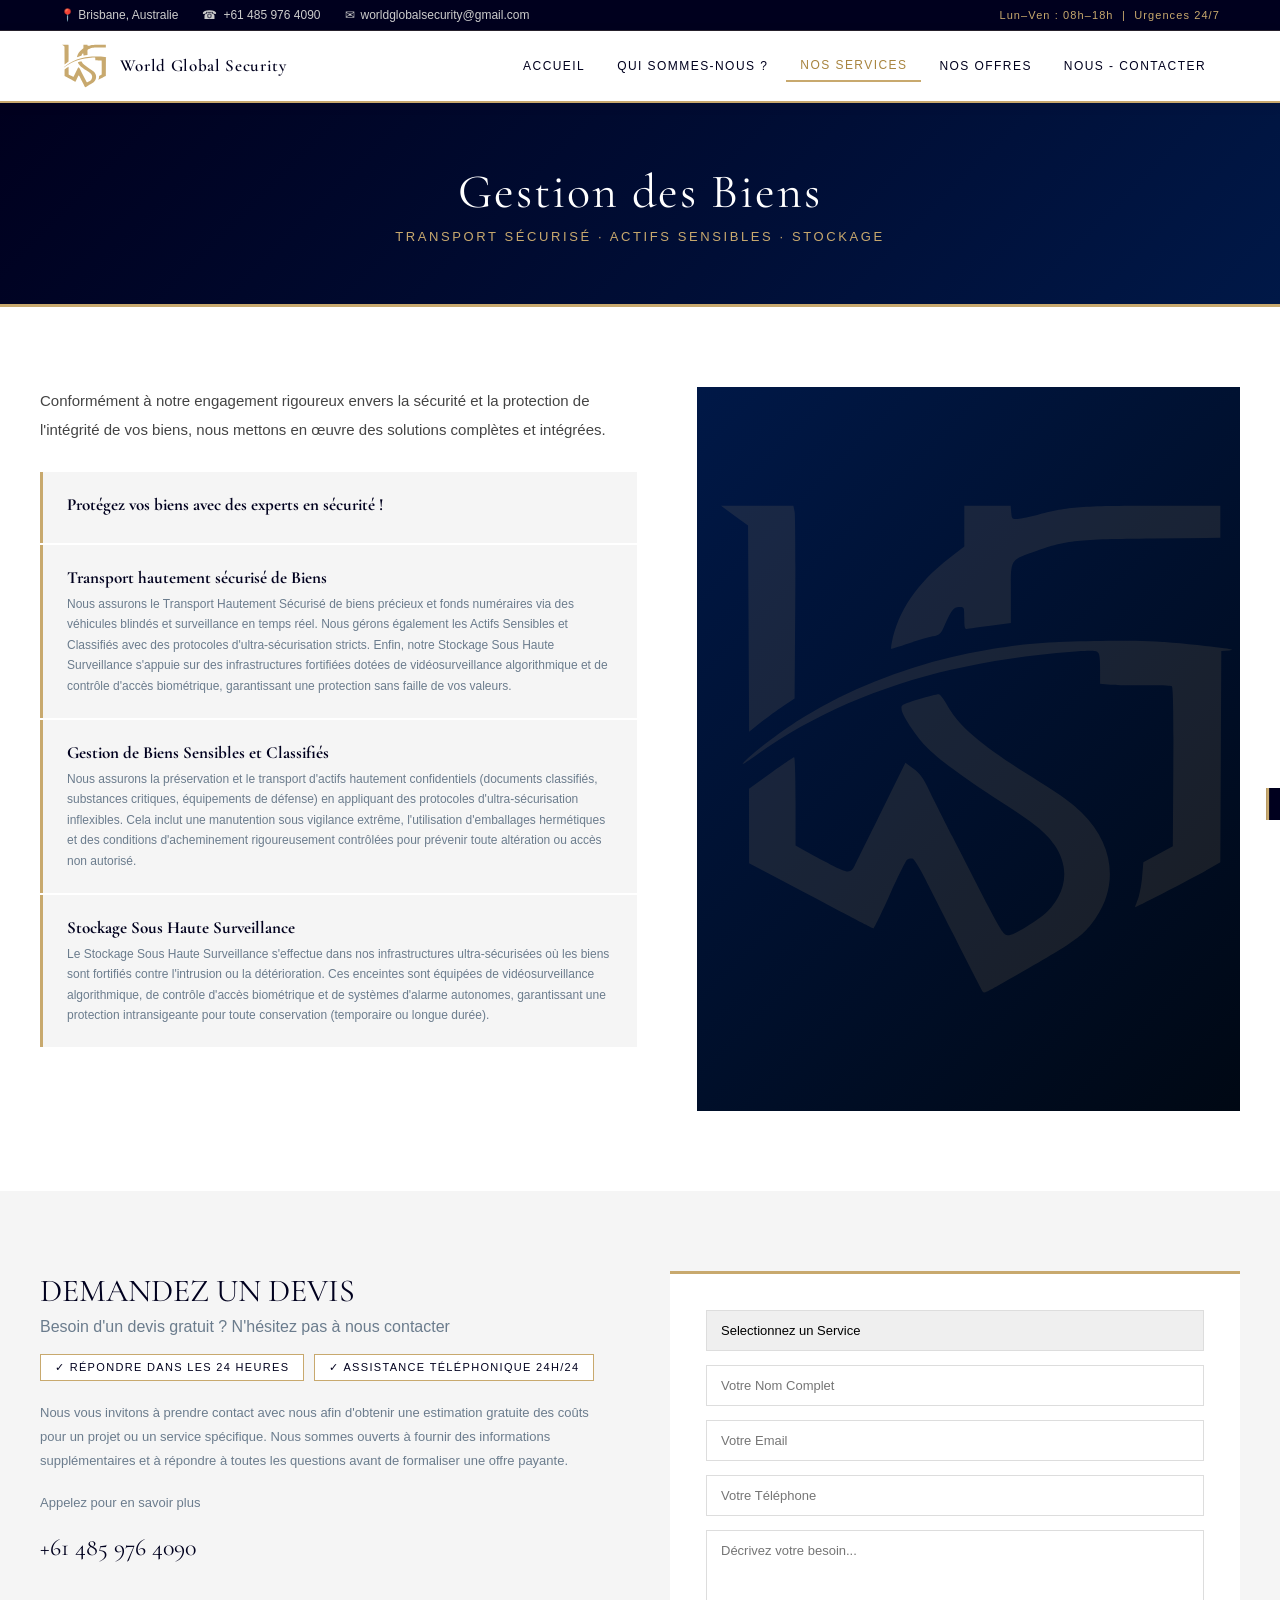
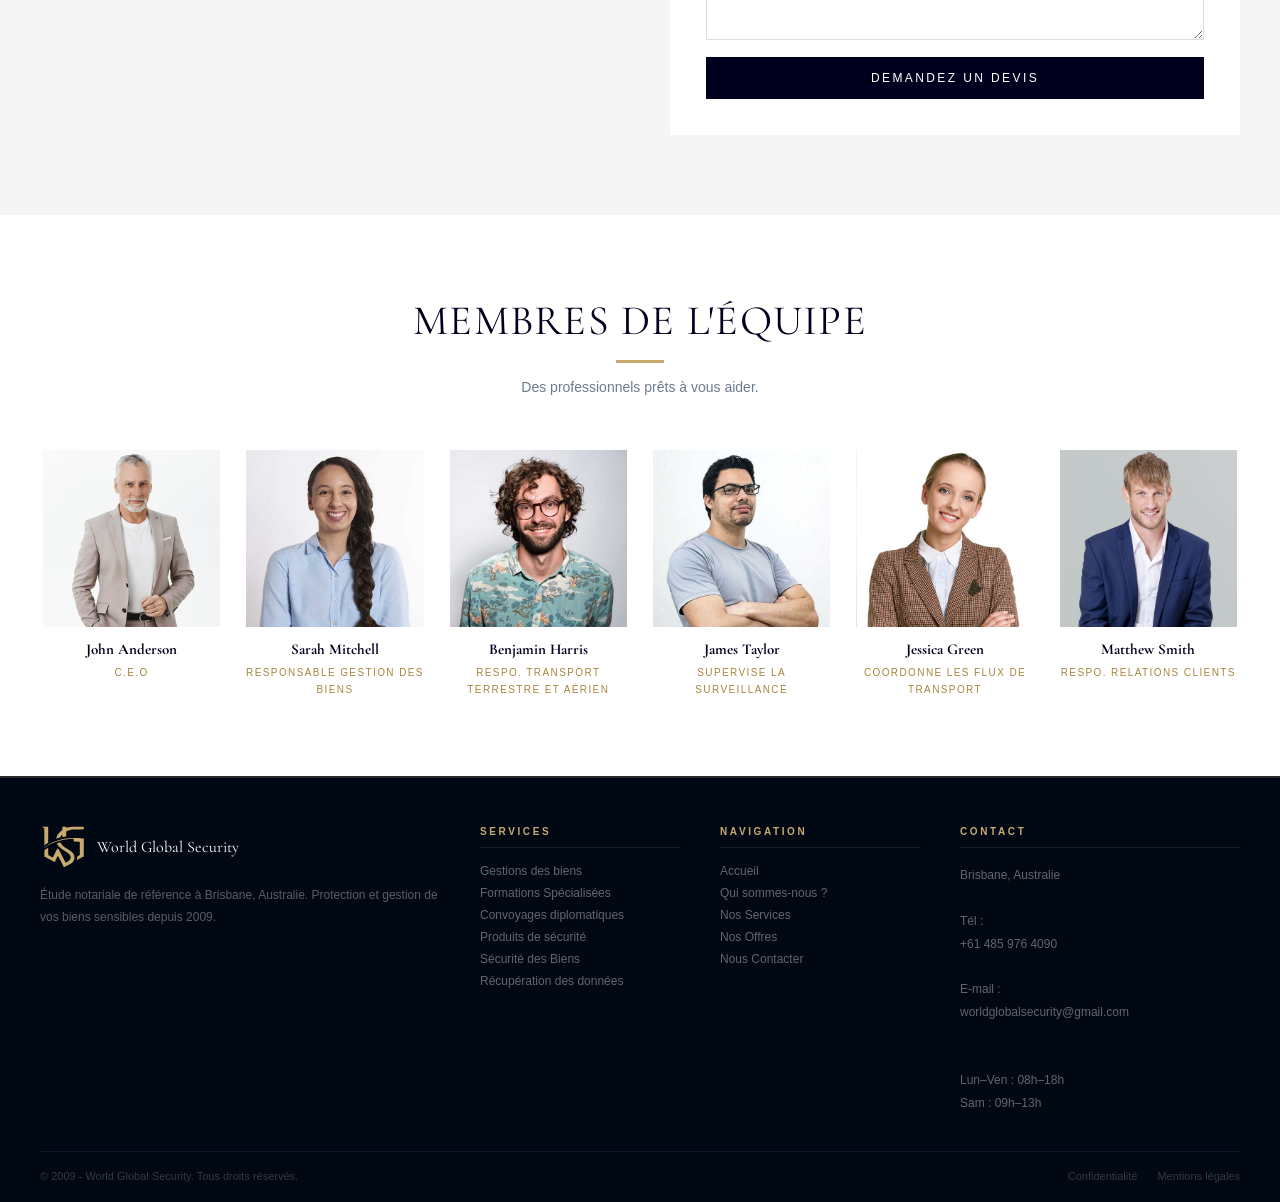
<file: gestion.html>
<!DOCTYPE html>
<html lang="fr">
<head>
<meta charset="UTF-8">
<meta name="viewport" content="width=device-width, initial-scale=1.0">
<meta name="description" content="Transport sécurisé, gestion d'actifs et stockage sous haute surveillance — World Global Security Brisbane, Australie.">
<meta name="keywords" content="notaire brisbane, étude notariale australie, world global security, actes notariés">
<title>Gestions des biens | World Global Security</title>
<link rel="icon" type="image/svg+xml" href="data:image/svg+xml,<svg xmlns='http://www.w3.org/2000/svg' viewBox='0 0 100 100'><circle cx='50' cy='50' r='50' fill='%2300001e'/><text y='.9em' font-size='60' x='50%' text-anchor='middle' dy='.1em' fill='%23c8a96e'>W</text></svg>">
<link rel="preconnect" href="https://fonts.googleapis.com">
<link href="https://fonts.googleapis.com/css2?family=Cormorant+Garamond:ital,wght@0,300;0,400;0,500;0,600;1,300;1,400&display=swap" rel="stylesheet">
<style>
/* ── RESET ── */
*, *::before, *::after { box-sizing: border-box; margin: 0; padding: 0; }
html { scroll-behavior: smooth; }
body { font-family: 'Segoe UI', Arial, sans-serif; font-size: 15px; color: #222; background: #fff; }
a { text-decoration: none; color: inherit; }
img { max-width: 100%; height: auto; display: block; }
ul { list-style: none; }

/* ── VARIABLES ── */
:root {
  --navy:   #00001e;
  --dark:   #000814;
  --blue:   #001847;
  --mid:    #0a2a6e;
  --accent: #1a4db0;
  --gold:   #c8a96e;
  --gold2:  #a8843e;
  --white:  #ffffff;
  --grey:   #f5f5f5;
  --grey2:  #eeeeee;
  --text:   #333333;
  --light:  #6b7c8d;
  --font-serif: 'Cormorant Garamond', Georgia, serif;
}

/* ── TOPBAR ── */
.topbar {
  background: var(--navy);
  color: #ccc;
  font-size: 12px;
  padding: 8px 0;
  border-bottom: 1px solid rgba(200,169,110,0.2);
}
.topbar .wrap {
  max-width: 1200px; margin: 0 auto; padding: 0 20px;
  display: flex; justify-content: space-between; align-items: center;
  flex-wrap: wrap; gap: 6px;
}
.topbar a { color: #ccc; transition: color .2s; }
.topbar a:hover { color: var(--gold); }
.topbar-left { display: flex; gap: 24px; align-items: center; flex-wrap: wrap; }
.topbar-left span { display: flex; align-items: center; gap: 6px; }
.topbar-right { font-size: 11px; letter-spacing: .1em; color: var(--gold); }

/* ── NAV ── */
nav {
  background: var(--white);
  border-bottom: 2px solid var(--gold);
  position: sticky; top: 0; z-index: 500;
  box-shadow: 0 2px 12px rgba(0,0,0,.08);
}
.nav-inner {
  max-width: 1200px; margin: 0 auto; padding: 0 20px;
  display: flex; align-items: center; justify-content: space-between;
  height: 70px;
}
.nav-logo {
  display: flex; align-items: center; gap: 12px;
}
.nav-logo img { height: 48px; width: auto; }
.nav-logo-text { display: flex; flex-direction: column; line-height: 1.2; }
.nav-logo-text .brand { font-family: var(--font-serif); font-size: 17px; font-weight: 600; color: var(--navy); letter-spacing: .04em; }
.nav-logo-text .sub   { font-size: 9px; letter-spacing: .22em; text-transform: uppercase; color: var(--gold2); }

.nav-menu { display: flex; align-items: center; gap: 4px; }
.nav-menu > li { position: relative; }
.nav-menu > li > a {
  display: block; padding: 8px 14px;
  font-size: 12px; letter-spacing: .12em; text-transform: uppercase;
  color: var(--navy); font-weight: 500;
  transition: color .2s;
}
.nav-menu > li > a:hover,
.nav-menu > li > a.active { color: var(--gold2); }
.nav-menu > li > a.active { border-bottom: 2px solid var(--gold); }

/* Dropdown */
.dropdown {
  position: absolute; top: 100%; left: 0;
  background: var(--white);
  border-top: 2px solid var(--gold);
  border: 1px solid #ddd;
  border-top: 2px solid var(--gold);
  min-width: 210px;
  box-shadow: 0 6px 24px rgba(0,0,0,.1);
  opacity: 0; pointer-events: none;
  transform: translateY(6px);
  transition: opacity .25s, transform .25s;
  z-index: 200;
}
.has-dropdown:hover .dropdown { opacity: 1; pointer-events: all; transform: translateY(0); }
.dropdown a {
  display: block; padding: 10px 18px;
  font-size: 11px; letter-spacing: .1em; text-transform: uppercase;
  color: var(--navy); border-bottom: 1px solid #f0f0f0;
  transition: background .2s, padding-left .2s;
}
.dropdown a:last-child { border-bottom: none; }
.dropdown a:hover { background: #f8f6f0; padding-left: 26px; color: var(--gold2); }

/* Compte / Espace buttons */
.nav-actions { display: flex; gap: 8px; align-items: center; }
.btn-sm {
  font-size: 11px; letter-spacing: .1em; text-transform: uppercase;
  padding: 7px 16px; border: 1px solid var(--navy);
  color: var(--navy); font-weight: 500;
  transition: background .2s, color .2s;
  cursor: pointer; background: transparent;
}
.btn-sm:hover { background: var(--navy); color: var(--white); }
.btn-sm.filled { background: var(--navy); color: var(--white); }
.btn-sm.filled:hover { background: var(--blue); }

/* Hamburger */
.hamburger { display: none; flex-direction: column; gap: 5px; cursor: pointer; background: none; border: none; padding: 4px; }
.hamburger span { display: block; width: 22px; height: 2px; background: var(--navy); transition: .3s; }

/* ── MODAL LOGIN ── */
.modal-overlay {
  position: fixed; inset: 0;
  background: rgba(0,0,0,.5);
  z-index: 900; display: none;
  align-items: center; justify-content: center;
}
.modal-overlay.open { display: flex; }
.modal {
  background: var(--white); padding: 40px; width: 380px; max-width: 95vw;
  position: relative;
  border-top: 3px solid var(--gold);
  box-shadow: 0 20px 60px rgba(0,0,0,.3);
}
.modal h2 { font-family: var(--font-serif); font-size: 22px; color: var(--navy); margin-bottom: 24px; }
.modal .close {
  position: absolute; top: 14px; right: 18px;
  font-size: 22px; cursor: pointer; color: #999;
  background: none; border: none;
}
.modal .close:hover { color: var(--gold2); }
.modal-field { margin-bottom: 16px; }
.modal-field label { font-size: 11px; letter-spacing: .15em; text-transform: uppercase; color: var(--light); display: block; margin-bottom: 6px; }
.modal-field input {
  width: 100%; padding: 11px 14px;
  border: 1px solid #ddd; font-size: 13px;
  outline: none; transition: border-color .2s;
}
.modal-field input:focus { border-color: var(--gold); }
.modal-check { display: flex; align-items: center; gap: 8px; font-size: 12px; margin-bottom: 20px; color: var(--light); }
.modal-check input { width: auto; }
.modal-forgot { font-size: 11px; color: var(--gold2); margin-bottom: 20px; display: block; cursor: pointer; }
.modal-btn {
  width: 100%; padding: 13px;
  background: var(--navy); color: var(--white);
  font-size: 12px; letter-spacing: .15em; text-transform: uppercase;
  border: none; cursor: pointer; transition: background .2s;
}
.modal-btn:hover { background: var(--blue); }
.modal-register { font-size: 12px; color: var(--light); margin-top: 16px; text-align: center; }
.modal-register a { color: var(--gold2); text-decoration: underline; }

/* ── HERO BANNER ── */
.hero {
  background: linear-gradient(135deg, var(--navy) 0%, var(--blue) 60%, var(--mid) 100%);
  color: var(--white);
  padding: 100px 20px;
  text-align: center;
  position: relative; overflow: hidden;
}
.hero::before {
  content: '';
  position: absolute; inset: 0;
  background-image: linear-gradient(rgba(200,169,110,.04) 1px, transparent 1px),
    linear-gradient(90deg, rgba(200,169,110,.04) 1px, transparent 1px);
  background-size: 60px 60px;
}
.hero-inner { position: relative; z-index: 1; max-width: 800px; margin: 0 auto; }
.hero h1 {
  font-family: var(--font-serif);
  font-size: clamp(32px,5vw,62px); font-weight: 400;
  letter-spacing: .04em; line-height: 1.1;
  margin-bottom: 20px;
}
.hero p { font-size: 15px; line-height: 1.9; color: rgba(255,255,255,.8); max-width: 640px; margin: 0 auto; }

/* ── PAGE HERO (sub pages) ── */
.page-hero {
  background: linear-gradient(135deg, var(--navy) 0%, var(--blue) 100%);
  padding: 60px 20px;
  text-align: center;
  color: var(--white);
  border-bottom: 3px solid var(--gold);
}
.page-hero h1 {
  font-family: var(--font-serif);
  font-size: clamp(28px,4vw,48px); font-weight: 400;
  letter-spacing: .04em;
}
.page-hero p { font-size: 13px; letter-spacing: .2em; text-transform: uppercase; color: var(--gold); margin-top: 8px; }

/* ── SECTION COMMONS ── */
.section { padding: 80px 20px; }
.section-dark { background: var(--navy); color: var(--white); }
.section-grey { background: var(--grey); }
.section-white { background: var(--white); }
.wrap { max-width: 1200px; margin: 0 auto; }
.wrap-sm { max-width: 960px; margin: 0 auto; }

.section-heading {
  text-align: center; margin-bottom: 52px;
}
.section-heading h2 {
  font-family: var(--font-serif);
  font-size: clamp(26px,3.5vw,42px); font-weight: 400;
  color: var(--navy); letter-spacing: .03em;
}
.section-dark .section-heading h2 { color: var(--white); }
.section-heading .gold-line {
  width: 48px; height: 3px; background: var(--gold);
  margin: 14px auto 16px;
}
.section-heading p { font-size: 14px; color: var(--light); max-width: 600px; margin: 0 auto; }
.section-dark .section-heading p { color: rgba(255,255,255,.6); }

/* ── SERVICES GRID ── */
.services-grid {
  display: grid; grid-template-columns: repeat(3,1fr); gap: 2px;
  background: var(--grey2);
}
.service-box {
  background: var(--white); padding: 36px 28px;
  transition: background .3s, box-shadow .3s;
  cursor: pointer;
}
.service-box:hover { background: var(--navy); box-shadow: 0 4px 24px rgba(0,0,0,.12); }
.service-box:hover h3, .service-box:hover p { color: var(--white); }
.service-box:hover .service-icon { background: rgba(255,255,255,.1); border-color: rgba(200,169,110,.4); }
.service-icon {
  width: 52px; height: 52px;
  background: #f0f4ff; border: 1px solid rgba(26,77,176,.12);
  display: flex; align-items: center; justify-content: center;
  font-size: 22px; margin-bottom: 18px;
  transition: background .3s, border-color .3s;
}
.service-box h3 {
  font-family: var(--font-serif);
  font-size: 19px; font-weight: 500; color: var(--navy);
  margin-bottom: 10px; transition: color .3s;
}
.service-box p { font-size: 13px; line-height: 1.8; color: var(--light); transition: color .3s; }
.service-box .read-more {
  display: inline-block; margin-top: 16px;
  font-size: 11px; letter-spacing: .18em; text-transform: uppercase;
  color: var(--gold2); transition: gap .2s;
}
.service-box:hover .read-more { color: var(--gold); }

/* ── WHY US ── */
.why-grid { display: grid; grid-template-columns: 1fr 1fr; gap: 48px; align-items: center; }
.why-img img { width: 100%; }
.why-points { display: flex; flex-direction: column; gap: 24px; }
.why-point { display: flex; gap: 18px; align-items: flex-start; }
.why-point-icon {
  width: 44px; height: 44px; flex-shrink: 0;
  background: var(--navy); color: var(--gold);
  display: flex; align-items: center; justify-content: center;
  font-size: 18px;
}
.why-point h4 { font-family: var(--font-serif); font-size: 18px; color: var(--navy); margin-bottom: 6px; }
.why-point p  { font-size: 13px; line-height: 1.8; color: var(--light); }

/* ── DEVIS FORM ── */
.devis-section { background: var(--grey); padding: 80px 20px; }
.devis-inner { display: grid; grid-template-columns: 1fr 1fr; gap: 60px; align-items: start; }
.devis-left h2 { font-family: var(--font-serif); font-size: 32px; font-weight: 400; color: var(--navy); margin-bottom: 8px; }
.devis-left h3 { font-size: 16px; font-weight: 400; color: var(--light); margin-bottom: 18px; }
.devis-tags { display: flex; gap: 10px; flex-wrap: wrap; margin-bottom: 20px; }
.devis-tag {
  background: var(--white); border: 1px solid var(--gold);
  font-size: 11px; letter-spacing: .12em; text-transform: uppercase;
  color: var(--navy); padding: 6px 14px;
}
.devis-left p { font-size: 13px; line-height: 1.85; color: var(--light); margin-bottom: 18px; }
.devis-phone { font-family: var(--font-serif); font-size: 24px; color: var(--navy); }
.devis-phone a { color: var(--navy); transition: color .2s; }
.devis-phone a:hover { color: var(--gold2); }

.devis-right { background: var(--white); padding: 36px; border-top: 3px solid var(--gold); }
.devis-right select, .devis-right input[type=text], .devis-right input[type=email], .devis-right textarea {
  width: 100%; padding: 12px 14px; margin-bottom: 14px;
  border: 1px solid #ddd; font-size: 13px; font-family: inherit;
  outline: none; transition: border-color .2s;
  appearance: none;
}
.devis-right select:focus, .devis-right input:focus, .devis-right textarea:focus { border-color: var(--gold); }
.devis-right textarea { min-height: 110px; resize: vertical; }
.devis-submit {
  width: 100%; padding: 14px;
  background: var(--navy); color: var(--white);
  font-size: 12px; letter-spacing: .2em; text-transform: uppercase;
  border: none; cursor: pointer; transition: background .2s;
}
.devis-submit:hover { background: var(--blue); }

/* ── TEAM ── */
.team-grid {
  display: grid; grid-template-columns: repeat(6,1fr); gap: 20px;
}
@media (max-width: 1000px) { .team-grid { grid-template-columns: repeat(3,1fr); } }
@media (max-width: 600px) { .team-grid { grid-template-columns: repeat(2,1fr); } }
.team-card { text-align: center; }
.team-card img {
  width: 100%; aspect-ratio: 1/1; object-fit: cover;
  border: 3px solid transparent;
  transition: border-color .3s;
}
.team-card:hover img { border-color: var(--gold); }
.team-card h4 { font-family: var(--font-serif); font-size: 15px; color: var(--navy); margin: 10px 0 4px; }
.team-card span { font-size: 10px; letter-spacing: .14em; text-transform: uppercase; color: var(--gold2); }

/* ── TESTIMONIALS ── */
.testi-grid { display: grid; grid-template-columns: 1fr 1fr; gap: 24px; }
@media (max-width: 700px) { .testi-grid { grid-template-columns: 1fr; } }
.testi-card {
  background: rgba(255,255,255,.05);
  border: 1px solid rgba(200,169,110,.15);
  padding: 32px 28px;
  position: relative;
}
.testi-card::before {
  content: '"'; font-family: var(--font-serif); font-size: 80px;
  color: rgba(200,169,110,.12); position: absolute; top: 4px; left: 20px; line-height: 1;
}
.testi-card p { font-family: var(--font-serif); font-size: 16px; font-style: italic; line-height: 1.7; color: rgba(255,255,255,.85); margin-bottom: 20px; }
.testi-card .author strong { font-size: 13px; color: var(--gold); display: block; }
.testi-card .author span { font-size: 11px; color: rgba(255,255,255,.45); letter-spacing: .08em; }

/* ── STATS ── */
.stats-grid { display: grid; grid-template-columns: repeat(3,1fr); gap: 0; }
.stat-block { padding: 40px 24px; text-align: center; border-right: 1px solid rgba(200,169,110,.12); }
.stat-block:last-child { border-right: none; }
.stat-block .num { font-family: var(--font-serif); font-size: 52px; font-weight: 300; color: var(--gold); line-height: 1; }
.stat-block .lbl { font-size: 11px; letter-spacing: .2em; text-transform: uppercase; color: rgba(255,255,255,.5); margin-top: 8px; }

/* ── ABOUT PAGE ── */
.about-grid { display: grid; grid-template-columns: 1fr 1fr; gap: 60px; align-items: center; }
.about-text h3 { font-family: var(--font-serif); font-size: 28px; font-weight: 400; color: var(--navy); margin-bottom: 18px; }
.about-text p { font-size: 14px; line-height: 1.9; color: var(--light); margin-bottom: 14px; }
.about-img img { width: 100%; }

/* ── CONTENT DETAIL PAGE ── */
.detail-grid { display: grid; grid-template-columns: 1.1fr 1fr; gap: 60px; align-items: start; }
.detail-content h2 { font-family: var(--font-serif); font-size: 26px; font-weight: 500; color: var(--navy); margin: 0 0 14px; padding-top: 28px; border-top: 2px solid var(--grey2); }
.detail-content h2:first-child { border-top: none; padding-top: 0; }
.detail-content p { font-size: 13px; line-height: 1.9; color: var(--light); margin-bottom: 20px; }
.detail-cards { display: flex; flex-direction: column; gap: 2px; margin-bottom: 32px; }
.detail-card {
  background: var(--grey); padding: 22px 24px;
  border-left: 3px solid var(--gold);
}
.detail-card h3 { font-family: var(--font-serif); font-size: 17px; color: var(--navy); margin-bottom: 6px; }
.detail-card p { font-size: 12px; line-height: 1.7; color: var(--light); margin: 0; }

/* ── PRICING ── */
.pricing-grid { display: grid; grid-template-columns: repeat(3,1fr); gap: 24px; }
@media (max-width: 900px) { .pricing-grid { grid-template-columns: 1fr; max-width: 420px; margin: 0 auto; } }
.pricing-card {
  border: 1px solid var(--grey2); padding: 40px 32px; text-align: center;
  transition: border-color .3s, transform .3s, box-shadow .3s;
}
.pricing-card.featured {
  border-color: var(--gold);
  transform: translateY(-8px);
  box-shadow: 0 8px 40px rgba(0,0,0,.1);
}
.pricing-card:hover { border-color: var(--gold); box-shadow: 0 8px 40px rgba(0,0,0,.08); }
.pricing-card .tier { font-size: 10px; letter-spacing: .28em; text-transform: uppercase; color: var(--light); margin-bottom: 10px; }
.pricing-card h3 { font-family: var(--font-serif); font-size: 24px; color: var(--navy); margin-bottom: 6px; }
.pricing-card .price { font-family: var(--font-serif); font-size: 48px; font-weight: 300; color: var(--navy); line-height: 1; margin: 16px 0 4px; }
.pricing-card .price span { font-size: 16px; }
.pricing-card .period { font-size: 11px; color: var(--light); margin-bottom: 28px; }
.pricing-card ul { text-align: left; margin-bottom: 28px; }
.pricing-card li {
  font-size: 13px; padding: 8px 0;
  border-bottom: 1px solid var(--grey2);
  display: flex; align-items: center; gap: 10px;
  color: var(--text);
}
.pricing-card li .ok { color: #27ae60; }
.pricing-card li .no { color: #ccc; }
.pricing-btn {
  display: block; width: 100%; padding: 13px;
  background: var(--navy); color: var(--white);
  font-size: 11px; letter-spacing: .18em; text-transform: uppercase;
  border: none; cursor: pointer; transition: background .2s;
  text-align: center;
}
.pricing-btn:hover { background: var(--gold2); }
.pricing-card.featured .pricing-btn { background: var(--gold); color: var(--dark); }
.pricing-card.featured .pricing-btn:hover { background: var(--gold2); color: var(--white); }

/* ── CONTACT PAGE ── */
.contact-grid { display: grid; grid-template-columns: 1fr 1fr; gap: 48px; }
.contact-form-wrap { background: var(--white); padding: 36px; border-top: 3px solid var(--gold); }
.contact-form-wrap h3 { font-family: var(--font-serif); font-size: 22px; color: var(--navy); margin-bottom: 22px; }
.form-field { margin-bottom: 14px; }
.form-field input, .form-field textarea, .form-field select {
  width: 100%; padding: 12px 14px;
  border: 1px solid #ddd; font-size: 13px; font-family: inherit;
  outline: none; transition: border-color .2s;
}
.form-field input:focus, .form-field textarea:focus { border-color: var(--gold); }
.form-field textarea { min-height: 120px; resize: vertical; }
.form-submit {
  width: 100%; padding: 14px;
  background: var(--navy); color: var(--white);
  font-size: 12px; letter-spacing: .2em; text-transform: uppercase;
  border: none; cursor: pointer; transition: background .2s;
}
.form-submit:hover { background: var(--blue); }
.map-wrap { width: 100%; height: 100%; min-height: 360px; }
.map-wrap iframe { width: 100%; height: 100%; min-height: 360px; border: none; }

/* ── FOOTER ── */
footer {
  background: var(--dark);
  border-top: 2px solid rgba(200,169,110,.2);
  padding: 48px 20px 20px;
}
.footer-inner {
  max-width: 1200px; margin: 0 auto;
  display: grid; grid-template-columns: 2fr 1fr 1fr 1.4fr; gap: 40px;
  margin-bottom: 36px;
}
.footer-brand .logo-wrap { display: flex; align-items: center; gap: 12px; margin-bottom: 16px; }
.footer-brand .logo-wrap img { height: 46px; width: auto; }
.footer-brand .logo-wrap .brand { font-family: var(--font-serif); font-size: 16px; color: var(--white); }
.footer-brand .logo-wrap .sub { font-size: 9px; letter-spacing: .18em; text-transform: uppercase; color: var(--gold); }
.footer-brand p { font-size: 12px; line-height: 1.85; color: rgba(255,255,255,.35); }
.footer-col h4 {
  font-size: 10px; letter-spacing: .26em; text-transform: uppercase;
  color: var(--gold); margin-bottom: 16px;
  padding-bottom: 10px; border-bottom: 1px solid rgba(200,169,110,.12);
}
.footer-col li { margin-bottom: 8px; }
.footer-col a { font-size: 12px; color: rgba(255,255,255,.38); transition: color .2s, padding-left .2s; display: block; }
.footer-col a:hover { color: var(--gold); padding-left: 5px; }
.footer-col address { font-size: 12px; line-height: 1.9; color: rgba(255,255,255,.38); font-style: normal; }
.footer-bottom {
  max-width: 1200px; margin: 0 auto;
  border-top: 1px solid rgba(255,255,255,.06);
  padding-top: 18px;
  display: flex; justify-content: space-between; align-items: center;
  flex-wrap: wrap; gap: 10px;
  font-size: 11px; color: rgba(255,255,255,.2);
}
.footer-bottom a { color: rgba(255,255,255,.2); transition: color .2s; }
.footer-bottom a:hover { color: var(--gold); }

/* ── BACK TO TOP ── */
#btt {
  position: fixed; bottom: 28px; right: 28px; z-index: 600;
  width: 42px; height: 42px;
  background: var(--navy); color: var(--gold);
  border: 1px solid rgba(200,169,110,.3);
  font-size: 16px; cursor: pointer;
  display: flex; align-items: center; justify-content: center;
  opacity: 0; transition: opacity .3s, background .2s;
}
#btt.show { opacity: 1; }
#btt:hover { background: var(--gold); color: var(--dark); }

/* ── TOAST ── */
.toast {
  position: fixed; bottom: 80px; right: 28px; z-index: 700;
  background: var(--navy); color: var(--white);
  border-left: 3px solid var(--gold);
  padding: 16px 22px; font-size: 13px;
  transform: translateX(130%); transition: transform .4s;
  max-width: 280px;
}
.toast.show { transform: translateX(0); }

/* ── MOBILE NAV ── */
.mobile-menu {
  position: fixed; inset: 0; background: var(--dark);
  z-index: 400; display: flex; flex-direction: column;
  align-items: center; justify-content: center; gap: 22px;
  opacity: 0; pointer-events: none; transition: opacity .3s;
}
.mobile-menu.open { opacity: 1; pointer-events: all; }
.mobile-menu a { font-family: var(--font-serif); font-size: 26px; color: var(--white); transition: color .2s; }
.mobile-menu a:hover { color: var(--gold); }
.mobile-close { position: absolute; top: 20px; right: 24px; font-size: 28px; color: var(--gold); cursor: pointer; background: none; border: none; }

/* ── RESPONSIVE ── */
@media (max-width: 1024px) {
  .services-grid { grid-template-columns: 1fr 1fr; }
  .why-grid { grid-template-columns: 1fr; }
  .why-img { display: none; }
  .devis-inner { grid-template-columns: 1fr; }
  .footer-inner { grid-template-columns: 1fr 1fr; }
  .about-grid { grid-template-columns: 1fr; }
  .detail-grid { grid-template-columns: 1fr; }
  .contact-grid { grid-template-columns: 1fr; }
  .stats-grid { grid-template-columns: 1fr; }
  .stat-block { border-right: none; border-bottom: 1px solid rgba(200,169,110,.12); }
}
@media (max-width: 768px) {
  .nav-menu, .nav-actions { display: none; }
  .hamburger { display: flex; }
  .services-grid { grid-template-columns: 1fr; }
  .testi-grid { grid-template-columns: 1fr; }
  .pricing-grid { grid-template-columns: 1fr; }
  .footer-inner { grid-template-columns: 1fr; }
  .topbar .wrap { flex-direction: column; align-items: flex-start; gap: 4px; }
}
</style>
</head>
<body>
<div class="topbar">
  <div class="wrap">
    <div class="topbar-left">
      <span>📍 Brisbane, Australie</span>
      <span>☎ <a href="tel:+61 485 976 4090">+61 485 976 4090</a></span>
      <span>✉ <a href="mailto:worldglobalsecurity@gmail.com">worldglobalsecurity@gmail.com</a></span>
    </div>
    <div class="topbar-right">Lun–Ven : 08h–18h &nbsp;|&nbsp; Urgences 24/7</div>
  </div>
</div><nav>
  <div class="nav-inner">
    <a href="index.html" class="nav-logo">
      <svg viewBox="0 0 560.11066 518.25543" xmlns="http://www.w3.org/2000/svg" style="height:44px;width:auto"><g transform="translate(276.19119,512.9389)"><g transform="matrix(2.0012952,0,0,1.9534475,479.54445,-526.3847)"><path fill="#c8a96e" d="m -230.22281,267.7225 c -0.30154,-0.36188 -5.9851,-11.6316 -12.63012,-25.04384 -6.64503,-13.41224 -14.37395,-29.00531 -17.17537,-34.65127 -2.80143,-5.64595 -5.73386,-10.44762 -6.51652,-10.67037 -0.78265,-0.22274 -2.02558,0.0579 -2.76207,0.62353 -0.73649,0.56569 -4.78818,8.95523 -9.00376,18.64344 -4.21558,9.68821 -7.96561,17.60592 -8.33339,17.59491 -0.36779,-0.011 -7.22478,-3.5989 -15.23777,-7.97308 -8.01299,-4.37418 -22.29321,-12.125 -31.73383,-17.22406 l -17.16475,-9.27101 -0.0162,-19.66665 -0.0162,-19.66664 11.26565,-8.33182 c 6.1961,-4.58249 11.5961,-8.33181 12,-8.33181 0.40389,0 0.73435,10.50557 0.73435,23.34571 v 23.3457 l 5.02454,2.94572 c 2.7635,1.62014 8.67281,4.85258 13.13179,7.18318 8.96625,4.68645 10.24067,4.71165 12.4398,0.24594 0.69139,-1.40398 6.83275,-14.14217 13.64746,-28.30707 l 12.39039,-25.75437 4.20034,3.17426 c 3.44079,2.60027 4.92141,4.70921 8.1879,11.66245 2.19316,4.66848 11.57696,23.67407 20.85289,42.23464 15.53335,31.0813 17.05666,33.76385 19.28807,33.96636 1.77341,0.16094 4.46662,-1.07356 10.04861,-4.60606 8.91738,-5.64325 11.76818,-8.24485 15.29433,-13.95737 5.75088,-9.31668 5.363,-19.66006 -1.09616,-29.23039 -4.60751,-6.8268 -10.15126,-11.37435 -28.20362,-23.13545 -17.86928,-11.64182 -32.34777,-22.62948 -38.07392,-28.89412 -5.67783,-6.21176 -12.2871,-16.54299 -12.47849,-19.50565 -0.14998,-2.32172 0.0769,-2.45563 8.84607,-5.22196 4.95,-1.56152 9.592,-2.762 10.31556,-2.66773 0.72355,0.0943 2.47675,2.34082 3.89599,4.99232 6.10557,11.40679 17.18815,21.26383 41.52316,36.93147 18.46585,11.88889 22.42239,14.76212 28.22151,20.49446 16.40623,16.2173 19.23008,38.10352 7.20192,55.81837 -6.46959,9.52831 -9.58974,11.80457 -43.15814,31.48559 -13.91592,8.15885 -14.18499,8.2928 -14.91007,7.42267 z m 78.42194,-44.73688 c 0.007,-0.13351 0.69248,-2.07842 1.52434,-4.322 0.83187,-2.24359 1.79545,-7.51495 2.1413,-11.71415 l 0.62882,-7.6349 7.59683,-4.23825 7.59684,-4.23825 0.25841,-41.8554 c 0.1727,-27.97283 -0.0831,-42.10874 -0.77135,-42.61917 -0.62859,-0.4662 -5.93577,-0.68314 -13.62283,-0.55682 -6.92619,0.11382 -15.01658,-0.0176 -17.97865,-0.29212 l -5.38558,-0.49907 v -7.982211 c 0,-6.18447 -0.33726,-8.18981 -1.49746,-8.90397 -1.17933,-0.72592 -3.88802,-0.74166 -12.75,-0.074 -65.16749,4.90938 -119.2923,22.952001 -162.17659,54.061871 -7.89935,5.73049 -9.25258,6.49155 -6.63282,3.73036 5.33627,-5.62439 19.77187,-16.69553 30.53804,-23.42065 27.36228,-17.09194 60.01423,-29.342471 94.01883,-35.274481 18.9769,-3.31047 30.77902,-4.31685 55.64641,-4.74507 25.12685,-0.4327 36.31649,0.11905 59.85359,2.9513 11.04541,1.32911 12.77272,1.69482 9.5,2.01139 l -4,0.38691 -0.25631,55.765681 -0.25631,55.76567 -4.24369,2.55074 c -6.89116,4.14205 -39.75563,21.63364 -39.73182,21.14663 z m -199.23688,-147.114511 -0.27499,-54.45518 -6.97318,-5.2115 -6.97318,-5.21151 h 18.66191 18.6619 l 0.63961,3.16339 c 0.35178,1.73987 0.49185,24.63863 0.31127,50.88615 l -0.32833,47.722771 -5.62951,3.81283 c -3.09623,2.09705 -8.37248,6.04829 -11.725,8.78053 l -6.0955,4.96771 z m 73.79755,7.62114 c 3.19073,-16.87019 12.94824,-31.54326 29.93459,-45.01482 l 7.49287,-5.94246 v -10.77102 -10.77103 h 11.94521 11.94521 l 0.30479,3.52299 c 0.29388,3.39688 0.41217,3.51924 3.30479,3.41844 1.65,-0.0575 6.76397,-1.14716 11.36438,-2.42147 14.32465,-3.9679 21.56341,-4.51996 59.26661,-4.51996 h 33.86901 v 8.46375 8.46376 l -34.75,0.32512 c -39.47484,0.36933 -44.27796,0.89511 -60.14348,6.58378 -13.81844,4.95467 -13.10652,3.7422 -13.10652,22.32171 v 15.81663 l -10.61657,1.33221 c -5.83912,0.73271 -11.23912,1.50939 -12,1.72594 -1.1078,0.31529 -1.38343,-0.80424 -1.38343,-5.61906 0,-5.90256 -0.0454,-6.0128 -2.47432,-6.0128 -2.9044,0 -4.23188,1.64507 -7.56502,9.3749 -2.18741,5.07277 -2.45332,5.33339 -6.31768,6.1921 -2.21879,0.49304 -7.83408,2.19852 -12.47842,3.78993 -4.64434,1.59143 -8.61164,2.8935 -8.81622,2.8935 -0.20459,0 -0.1037,-1.41847 0.2242,-3.15214 z"/></g></g></svg>
      <div class="nav-logo-text">
        <span class="brand">World Global Security</span>
      </div>
    </a>
    <ul class="nav-menu">
      <li><a href="index.html">Accueil</a></li>
<li><a href="qui_nous_sommes.html">Qui sommes-nous ?</a></li>
<li class="has-dropdown"><a href="service.html" class="active">Nos services</a><div class="dropdown"><a href="gestion.html">Gestions des biens</a>
<a href="formation.html">Formations Spécialisées</a>
<a href="convoyage.html">Convoyages diplomatiques</a>
<a href="produits.html">Produits de sécurité</a></div></li>
<li><a href="offre.html">Nos Offres</a></li>
<li><a href="contact.html">Nous - Contacter</a></li>
    </ul>
    <button class="hamburger" onclick="toggleMobile()">
      <span></span><span></span><span></span>
    </button>
  </div>
</nav>
<div class="mobile-menu" id="mobileMenu">
  <button class="mobile-close" onclick="closeMobile()">✕</button>
  <a href="index.html" onclick="closeMobile()">Accueil</a>
  <a href="qui_nous_sommes.html" onclick="closeMobile()">Qui sommes-nous ?</a>
  <a href="service.html" onclick="closeMobile()">Nos Services</a>
  <a href="gestion.html" onclick="closeMobile()">Gestions des biens</a>
  <a href="formation.html" onclick="closeMobile()">Formations Spécialisées</a>
  <a href="convoyage.html" onclick="closeMobile()">Convoyages diplomatiques</a>
  <a href="produits.html" onclick="closeMobile()">Produits de sécurité</a>
  <a href="offre.html" onclick="closeMobile()">Nos Offres</a>
  <a href="contact.html" onclick="closeMobile()">Nous - Contacter</a>
</div>
<div class="page-hero"><h1>Gestion des Biens</h1><p>Transport sécurisé · Actifs sensibles · Stockage</p></div>

<section class="section section-white">
  <div class="wrap">
    <div class="detail-grid">
      <div class="detail-content">
        <p style="font-size:15px;color:#444;margin-bottom:28px">Conformément à notre engagement rigoureux envers la sécurité et la protection de l'intégrité de vos biens, nous mettons en œuvre des solutions complètes et intégrées.</p>
        <div class="detail-cards">
          <div class="detail-card"><h3>Protégez vos biens avec des experts en sécurité !</h3></div>
          <div class="detail-card"><h3>Transport hautement sécurisé de Biens</h3><p>Nous assurons le Transport Hautement Sécurisé de biens précieux et fonds numéraires via des véhicules blindés et surveillance en temps réel. Nous gérons également les Actifs Sensibles et Classifiés avec des protocoles d'ultra-sécurisation stricts. Enfin, notre Stockage Sous Haute Surveillance s'appuie sur des infrastructures fortifiées dotées de vidéosurveillance algorithmique et de contrôle d'accès biométrique, garantissant une protection sans faille de vos valeurs.</p></div><div class="detail-card"><h3>Gestion de Biens Sensibles et Classifiés</h3><p>Nous assurons la préservation et le transport d'actifs hautement confidentiels (documents classifiés, substances critiques, équipements de défense) en appliquant des protocoles d'ultra-sécurisation inflexibles. Cela inclut une manutention sous vigilance extrême, l'utilisation d'emballages hermétiques et des conditions d'acheminement rigoureusement contrôlées pour prévenir toute altération ou accès non autorisé.</p></div><div class="detail-card"><h3>Stockage Sous Haute Surveillance</h3><p>Le Stockage Sous Haute Surveillance s'effectue dans nos infrastructures ultra-sécurisées où les biens sont fortifiés contre l'intrusion ou la détérioration. Ces enceintes sont équipées de vidéosurveillance algorithmique, de contrôle d'accès biométrique et de systèmes d'alarme autonomes, garantissant une protection intransigeante pour toute conservation (temporaire ou longue durée).</p></div>
        </div>
      </div>
      <div>
        <div style="background:linear-gradient(135deg,#001847,#000814);aspect-ratio:3/4;display:flex;align-items:center;justify-content:center;position:sticky;top:90px"><svg viewBox="0 0 560.11066 518.25543" xmlns="http://www.w3.org/2000/svg" style="width:200px;height:auto;opacity:.12;width:auto"><g transform="translate(276.19119,512.9389)"><g transform="matrix(2.0012952,0,0,1.9534475,479.54445,-526.3847)"><path fill="#c8a96e" d="m -230.22281,267.7225 c -0.30154,-0.36188 -5.9851,-11.6316 -12.63012,-25.04384 -6.64503,-13.41224 -14.37395,-29.00531 -17.17537,-34.65127 -2.80143,-5.64595 -5.73386,-10.44762 -6.51652,-10.67037 -0.78265,-0.22274 -2.02558,0.0579 -2.76207,0.62353 -0.73649,0.56569 -4.78818,8.95523 -9.00376,18.64344 -4.21558,9.68821 -7.96561,17.60592 -8.33339,17.59491 -0.36779,-0.011 -7.22478,-3.5989 -15.23777,-7.97308 -8.01299,-4.37418 -22.29321,-12.125 -31.73383,-17.22406 l -17.16475,-9.27101 -0.0162,-19.66665 -0.0162,-19.66664 11.26565,-8.33182 c 6.1961,-4.58249 11.5961,-8.33181 12,-8.33181 0.40389,0 0.73435,10.50557 0.73435,23.34571 v 23.3457 l 5.02454,2.94572 c 2.7635,1.62014 8.67281,4.85258 13.13179,7.18318 8.96625,4.68645 10.24067,4.71165 12.4398,0.24594 0.69139,-1.40398 6.83275,-14.14217 13.64746,-28.30707 l 12.39039,-25.75437 4.20034,3.17426 c 3.44079,2.60027 4.92141,4.70921 8.1879,11.66245 2.19316,4.66848 11.57696,23.67407 20.85289,42.23464 15.53335,31.0813 17.05666,33.76385 19.28807,33.96636 1.77341,0.16094 4.46662,-1.07356 10.04861,-4.60606 8.91738,-5.64325 11.76818,-8.24485 15.29433,-13.95737 5.75088,-9.31668 5.363,-19.66006 -1.09616,-29.23039 -4.60751,-6.8268 -10.15126,-11.37435 -28.20362,-23.13545 -17.86928,-11.64182 -32.34777,-22.62948 -38.07392,-28.89412 -5.67783,-6.21176 -12.2871,-16.54299 -12.47849,-19.50565 -0.14998,-2.32172 0.0769,-2.45563 8.84607,-5.22196 4.95,-1.56152 9.592,-2.762 10.31556,-2.66773 0.72355,0.0943 2.47675,2.34082 3.89599,4.99232 6.10557,11.40679 17.18815,21.26383 41.52316,36.93147 18.46585,11.88889 22.42239,14.76212 28.22151,20.49446 16.40623,16.2173 19.23008,38.10352 7.20192,55.81837 -6.46959,9.52831 -9.58974,11.80457 -43.15814,31.48559 -13.91592,8.15885 -14.18499,8.2928 -14.91007,7.42267 z m 78.42194,-44.73688 c 0.007,-0.13351 0.69248,-2.07842 1.52434,-4.322 0.83187,-2.24359 1.79545,-7.51495 2.1413,-11.71415 l 0.62882,-7.6349 7.59683,-4.23825 7.59684,-4.23825 0.25841,-41.8554 c 0.1727,-27.97283 -0.0831,-42.10874 -0.77135,-42.61917 -0.62859,-0.4662 -5.93577,-0.68314 -13.62283,-0.55682 -6.92619,0.11382 -15.01658,-0.0176 -17.97865,-0.29212 l -5.38558,-0.49907 v -7.982211 c 0,-6.18447 -0.33726,-8.18981 -1.49746,-8.90397 -1.17933,-0.72592 -3.88802,-0.74166 -12.75,-0.074 -65.16749,4.90938 -119.2923,22.952001 -162.17659,54.061871 -7.89935,5.73049 -9.25258,6.49155 -6.63282,3.73036 5.33627,-5.62439 19.77187,-16.69553 30.53804,-23.42065 27.36228,-17.09194 60.01423,-29.342471 94.01883,-35.274481 18.9769,-3.31047 30.77902,-4.31685 55.64641,-4.74507 25.12685,-0.4327 36.31649,0.11905 59.85359,2.9513 11.04541,1.32911 12.77272,1.69482 9.5,2.01139 l -4,0.38691 -0.25631,55.765681 -0.25631,55.76567 -4.24369,2.55074 c -6.89116,4.14205 -39.75563,21.63364 -39.73182,21.14663 z m -199.23688,-147.114511 -0.27499,-54.45518 -6.97318,-5.2115 -6.97318,-5.21151 h 18.66191 18.6619 l 0.63961,3.16339 c 0.35178,1.73987 0.49185,24.63863 0.31127,50.88615 l -0.32833,47.722771 -5.62951,3.81283 c -3.09623,2.09705 -8.37248,6.04829 -11.725,8.78053 l -6.0955,4.96771 z m 73.79755,7.62114 c 3.19073,-16.87019 12.94824,-31.54326 29.93459,-45.01482 l 7.49287,-5.94246 v -10.77102 -10.77103 h 11.94521 11.94521 l 0.30479,3.52299 c 0.29388,3.39688 0.41217,3.51924 3.30479,3.41844 1.65,-0.0575 6.76397,-1.14716 11.36438,-2.42147 14.32465,-3.9679 21.56341,-4.51996 59.26661,-4.51996 h 33.86901 v 8.46375 8.46376 l -34.75,0.32512 c -39.47484,0.36933 -44.27796,0.89511 -60.14348,6.58378 -13.81844,4.95467 -13.10652,3.7422 -13.10652,22.32171 v 15.81663 l -10.61657,1.33221 c -5.83912,0.73271 -11.23912,1.50939 -12,1.72594 -1.1078,0.31529 -1.38343,-0.80424 -1.38343,-5.61906 0,-5.90256 -0.0454,-6.0128 -2.47432,-6.0128 -2.9044,0 -4.23188,1.64507 -7.56502,9.3749 -2.18741,5.07277 -2.45332,5.33339 -6.31768,6.1921 -2.21879,0.49304 -7.83408,2.19852 -12.47842,3.78993 -4.64434,1.59143 -8.61164,2.8935 -8.81622,2.8935 -0.20459,0 -0.1037,-1.41847 0.2242,-3.15214 z"/></g></g></svg></div>
      </div>
    </div>
  </div>
</section>

<section class="devis-section" id="devis">
  <div class="wrap">
    <div class="devis-inner">
      <div class="devis-left">
        <h2>DEMANDEZ UN DEVIS</h2>
        <h3>Besoin d'un devis gratuit ? N'hésitez pas à nous contacter</h3>
        <div class="devis-tags">
          <span class="devis-tag">✓ Répondre dans les 24 heures</span>
          <span class="devis-tag">✓ Assistance téléphonique 24h/24</span>
        </div>
        <p>Nous vous invitons à prendre contact avec nous afin d'obtenir une estimation gratuite des coûts pour un projet ou un service spécifique. Nous sommes ouverts à fournir des informations supplémentaires et à répondre à toutes les questions avant de formaliser une offre payante.</p>
        <p>Appelez pour en savoir plus</p>
        <div class="devis-phone"><a href="tel:+61 485 976 4090">+61 485 976 4090</a></div>
      </div>
      <div class="devis-right">
        <form onsubmit="submitDevis(event)">
          <select required><option value="">Selectionnez un Service</option><option>Gestions des biens</option><option>Formations Spécialisées</option><option>Convoyages diplomatiques</option><option>Produits de sécurité</option><option>Sécurité des Biens</option><option>Récupération des données</option></select>
          <input type="text" placeholder="Votre Nom Complet" required>
          <input type="email" placeholder="Votre Email" required>
          <input type="text" placeholder="Votre Téléphone">
          <textarea placeholder="Décrivez votre besoin..."></textarea>
          <button type="submit" class="devis-submit">Demandez un devis</button>
        </form>
      </div>
    </div>
  </div>
</section>
<section class="section section-white">
  <div class="wrap">
    <div class="section-heading"><h2>MEMBRES DE L'ÉQUIPE</h2><div class="gold-line"></div><p>Des professionnels prêts à vous aider.</p></div>
    <div class="team-grid">
      <div class="team-card">
        <img src="img/team-4.jpg" alt="John Anderson">
        <h4>John Anderson</h4><span>C.E.O</span>
      </div>
      <div class="team-card">
        <img src="img/team-2.jpg" alt="Sarah Mitchell">
        <h4>Sarah Mitchell</h4><span>RESPONSABLE GESTION DES BIENS</span>
      </div>
      <div class="team-card">
        <img src="img/team-3.jpg" alt="Benjamin Harris">
        <h4>Benjamin Harris</h4><span>RESPO. TRANSPORT TERRESTRE ET AÉRIEN</span>
      </div>
      <div class="team-card">
        <img src="img/team-1.jpg" alt="James Taylor">
        <h4>James Taylor</h4><span>SUPERVISE LA SURVEILLANCE</span>
      </div>
      <div class="team-card">
        <img src="img/team-5.jpg" alt="Jessica Green">
        <h4>Jessica Green</h4><span>COORDONNE LES FLUX DE TRANSPORT</span>
      </div>
      <div class="team-card">
        <img src="img/team-6.jpg" alt="Matthew Smith">
        <h4>Matthew Smith</h4><span>RESPO. RELATIONS CLIENTS</span>
      </div>
    </div>
  </div>
</section>
<footer>
  <div class="footer-inner">
    <div class="footer-brand">
      <div class="logo-wrap">
        <svg viewBox="0 0 560.11066 518.25543" xmlns="http://www.w3.org/2000/svg" style="height:42px;width:auto"><g transform="translate(276.19119,512.9389)"><g transform="matrix(2.0012952,0,0,1.9534475,479.54445,-526.3847)"><path fill="#c8a96e" d="m -230.22281,267.7225 c -0.30154,-0.36188 -5.9851,-11.6316 -12.63012,-25.04384 -6.64503,-13.41224 -14.37395,-29.00531 -17.17537,-34.65127 -2.80143,-5.64595 -5.73386,-10.44762 -6.51652,-10.67037 -0.78265,-0.22274 -2.02558,0.0579 -2.76207,0.62353 -0.73649,0.56569 -4.78818,8.95523 -9.00376,18.64344 -4.21558,9.68821 -7.96561,17.60592 -8.33339,17.59491 -0.36779,-0.011 -7.22478,-3.5989 -15.23777,-7.97308 -8.01299,-4.37418 -22.29321,-12.125 -31.73383,-17.22406 l -17.16475,-9.27101 -0.0162,-19.66665 -0.0162,-19.66664 11.26565,-8.33182 c 6.1961,-4.58249 11.5961,-8.33181 12,-8.33181 0.40389,0 0.73435,10.50557 0.73435,23.34571 v 23.3457 l 5.02454,2.94572 c 2.7635,1.62014 8.67281,4.85258 13.13179,7.18318 8.96625,4.68645 10.24067,4.71165 12.4398,0.24594 0.69139,-1.40398 6.83275,-14.14217 13.64746,-28.30707 l 12.39039,-25.75437 4.20034,3.17426 c 3.44079,2.60027 4.92141,4.70921 8.1879,11.66245 2.19316,4.66848 11.57696,23.67407 20.85289,42.23464 15.53335,31.0813 17.05666,33.76385 19.28807,33.96636 1.77341,0.16094 4.46662,-1.07356 10.04861,-4.60606 8.91738,-5.64325 11.76818,-8.24485 15.29433,-13.95737 5.75088,-9.31668 5.363,-19.66006 -1.09616,-29.23039 -4.60751,-6.8268 -10.15126,-11.37435 -28.20362,-23.13545 -17.86928,-11.64182 -32.34777,-22.62948 -38.07392,-28.89412 -5.67783,-6.21176 -12.2871,-16.54299 -12.47849,-19.50565 -0.14998,-2.32172 0.0769,-2.45563 8.84607,-5.22196 4.95,-1.56152 9.592,-2.762 10.31556,-2.66773 0.72355,0.0943 2.47675,2.34082 3.89599,4.99232 6.10557,11.40679 17.18815,21.26383 41.52316,36.93147 18.46585,11.88889 22.42239,14.76212 28.22151,20.49446 16.40623,16.2173 19.23008,38.10352 7.20192,55.81837 -6.46959,9.52831 -9.58974,11.80457 -43.15814,31.48559 -13.91592,8.15885 -14.18499,8.2928 -14.91007,7.42267 z m 78.42194,-44.73688 c 0.007,-0.13351 0.69248,-2.07842 1.52434,-4.322 0.83187,-2.24359 1.79545,-7.51495 2.1413,-11.71415 l 0.62882,-7.6349 7.59683,-4.23825 7.59684,-4.23825 0.25841,-41.8554 c 0.1727,-27.97283 -0.0831,-42.10874 -0.77135,-42.61917 -0.62859,-0.4662 -5.93577,-0.68314 -13.62283,-0.55682 -6.92619,0.11382 -15.01658,-0.0176 -17.97865,-0.29212 l -5.38558,-0.49907 v -7.982211 c 0,-6.18447 -0.33726,-8.18981 -1.49746,-8.90397 -1.17933,-0.72592 -3.88802,-0.74166 -12.75,-0.074 -65.16749,4.90938 -119.2923,22.952001 -162.17659,54.061871 -7.89935,5.73049 -9.25258,6.49155 -6.63282,3.73036 5.33627,-5.62439 19.77187,-16.69553 30.53804,-23.42065 27.36228,-17.09194 60.01423,-29.342471 94.01883,-35.274481 18.9769,-3.31047 30.77902,-4.31685 55.64641,-4.74507 25.12685,-0.4327 36.31649,0.11905 59.85359,2.9513 11.04541,1.32911 12.77272,1.69482 9.5,2.01139 l -4,0.38691 -0.25631,55.765681 -0.25631,55.76567 -4.24369,2.55074 c -6.89116,4.14205 -39.75563,21.63364 -39.73182,21.14663 z m -199.23688,-147.114511 -0.27499,-54.45518 -6.97318,-5.2115 -6.97318,-5.21151 h 18.66191 18.6619 l 0.63961,3.16339 c 0.35178,1.73987 0.49185,24.63863 0.31127,50.88615 l -0.32833,47.722771 -5.62951,3.81283 c -3.09623,2.09705 -8.37248,6.04829 -11.725,8.78053 l -6.0955,4.96771 z m 73.79755,7.62114 c 3.19073,-16.87019 12.94824,-31.54326 29.93459,-45.01482 l 7.49287,-5.94246 v -10.77102 -10.77103 h 11.94521 11.94521 l 0.30479,3.52299 c 0.29388,3.39688 0.41217,3.51924 3.30479,3.41844 1.65,-0.0575 6.76397,-1.14716 11.36438,-2.42147 14.32465,-3.9679 21.56341,-4.51996 59.26661,-4.51996 h 33.86901 v 8.46375 8.46376 l -34.75,0.32512 c -39.47484,0.36933 -44.27796,0.89511 -60.14348,6.58378 -13.81844,4.95467 -13.10652,3.7422 -13.10652,22.32171 v 15.81663 l -10.61657,1.33221 c -5.83912,0.73271 -11.23912,1.50939 -12,1.72594 -1.1078,0.31529 -1.38343,-0.80424 -1.38343,-5.61906 0,-5.90256 -0.0454,-6.0128 -2.47432,-6.0128 -2.9044,0 -4.23188,1.64507 -7.56502,9.3749 -2.18741,5.07277 -2.45332,5.33339 -6.31768,6.1921 -2.21879,0.49304 -7.83408,2.19852 -12.47842,3.78993 -4.64434,1.59143 -8.61164,2.8935 -8.81622,2.8935 -0.20459,0 -0.1037,-1.41847 0.2242,-3.15214 z"/></g></g></svg>
        <div><div class="brand">World Global Security</div></div>
      </div>
      <p>Étude notariale de référence à Brisbane, Australie. Protection et gestion de vos biens sensibles depuis 2009.</p>
    </div>
    <div class="footer-col"><h4>Services</h4><ul>
      <li><a href="gestion.html">Gestions des biens</a></li>
      <li><a href="formation.html">Formations Spécialisées</a></li>
      <li><a href="convoyage.html">Convoyages diplomatiques</a></li>
      <li><a href="produits.html">Produits de sécurité</a></li>
      <li><a href="service.html">Sécurité des Biens</a></li>
      <li><a href="service.html">Récupération des données</a></li>
    </ul></div>
    <div class="footer-col"><h4>Navigation</h4><ul>
      <li><a href="index.html">Accueil</a></li>
      <li><a href="qui_nous_sommes.html">Qui sommes-nous ?</a></li>
      <li><a href="service.html">Nos Services</a></li>
      <li><a href="offre.html">Nos Offres</a></li>
      <li><a href="contact.html">Nous Contacter</a></li>
    </ul></div>
    <div class="footer-col"><h4>Contact</h4>
      <address>Brisbane, Australie<br><br>
      Tél : <a href="tel:+61 485 976 4090">+61 485 976 4090</a><br>
      E-mail : <a href="mailto:worldglobalsecurity@gmail.com">worldglobalsecurity@gmail.com</a><br><br>
      Lun–Ven : 08h–18h<br>Sam : 09h–13h</address>
    </div>
  </div>
  <div class="footer-bottom">
    <span>© 2009 - World Global Security. Tous droits réservés.</span>
    <div style="display:flex;gap:20px"><a href="#">Confidentialité</a><a href="#">Mentions légales</a></div>
  </div>
</footer>
<button id="btt" onclick="window.scrollTo({top:0,behavior:'smooth'})">↑</button>
<div class="toast" id="toast"></div>
<script>
function toggleMobile(){document.getElementById('mobileMenu').classList.toggle('open')}
function closeMobile(){document.getElementById('mobileMenu').classList.remove('open')}
window.addEventListener('scroll',()=>{const b=document.getElementById('btt');b&&b.classList.toggle('show',window.scrollY>300)});
document.querySelectorAll('a[href^="#"]').forEach(a=>{a.addEventListener('click',e=>{const t=document.querySelector(a.getAttribute('href'));if(t){e.preventDefault();t.scrollIntoView({behavior:'smooth'})}})});
function submitDevis(e){e.preventDefault();const form=e.target;const fields=form.querySelectorAll('select,input,textarea');const labels=['Service demandé','Nom complet','Adresse email','Téléphone','Description du besoin'];const data={_subject:'Nouvelle demande de devis — World Global Security'};fields.forEach((el,i)=>{if(el.value)data[labels[i]||('Champ '+(i+1))]=el.value});fetch('https://formsubmit.co/ajax/worldglobalsecurity@gmail.com',{method:'POST',headers:{'Content-Type':'application/json','Accept':'application/json'},body:JSON.stringify(data)}).catch(()=>{});const t=document.getElementById('toast');if(t){t.textContent='✓ Votre demande a été envoyée. Nous vous répondrons sous 24h.';t.classList.add('show');setTimeout(()=>t.classList.remove('show'),4500)}form.reset()}
function submitContact(e){e.preventDefault();const form=e.target;const fields=form.querySelectorAll('input,textarea');const labels=['Nom complet','Adresse email','Téléphone','Sujet','Message'];const data={_subject:'Nouveau message de contact — World Global Security'};fields.forEach((el,i)=>{if(el.value)data[labels[i]||('Champ '+(i+1))]=el.value});fetch('https://formsubmit.co/ajax/worldglobalsecurity@gmail.com',{method:'POST',headers:{'Content-Type':'application/json','Accept':'application/json'},body:JSON.stringify(data)}).catch(()=>{});const t=document.getElementById('toast');if(t){t.textContent='✓ Message envoyé. Nous vous contacterons très bientôt.';t.classList.add('show');setTimeout(()=>t.classList.remove('show'),4500)}form.reset()}
</script>
</body></html>
</file>
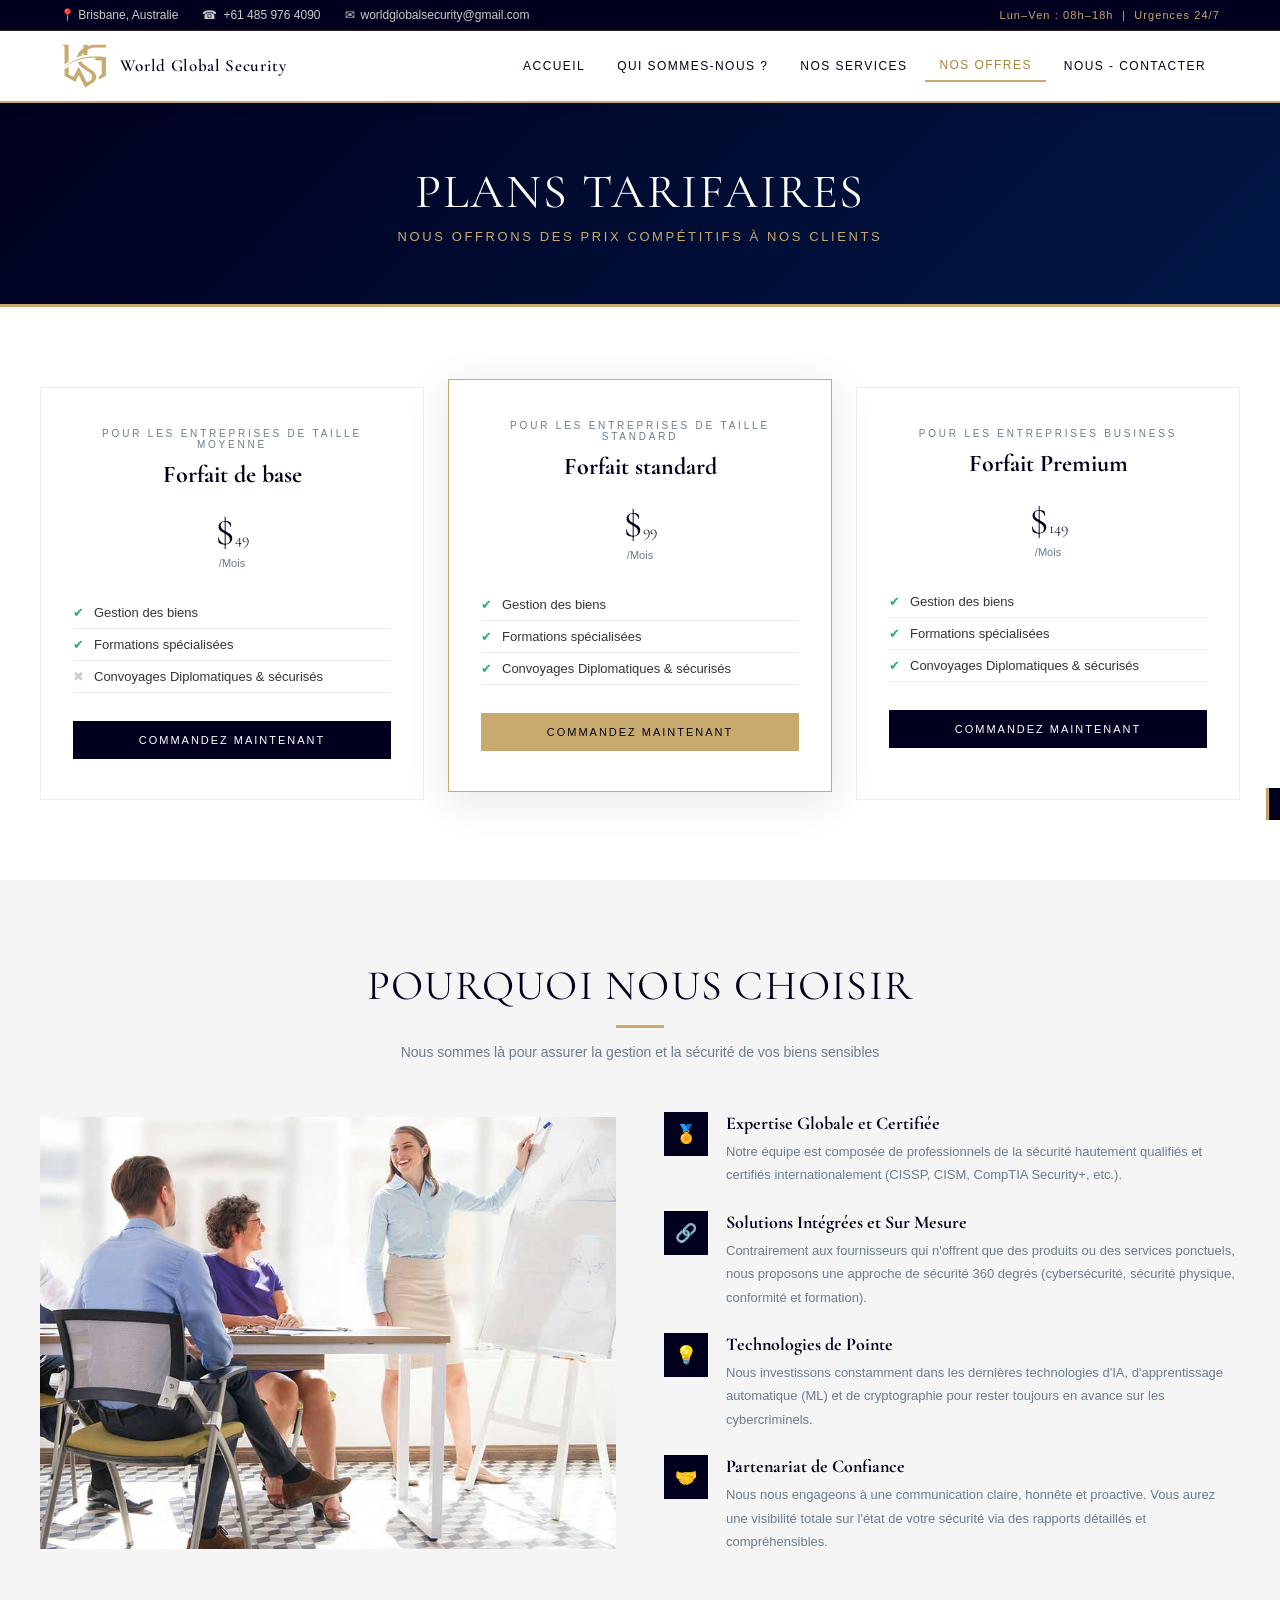
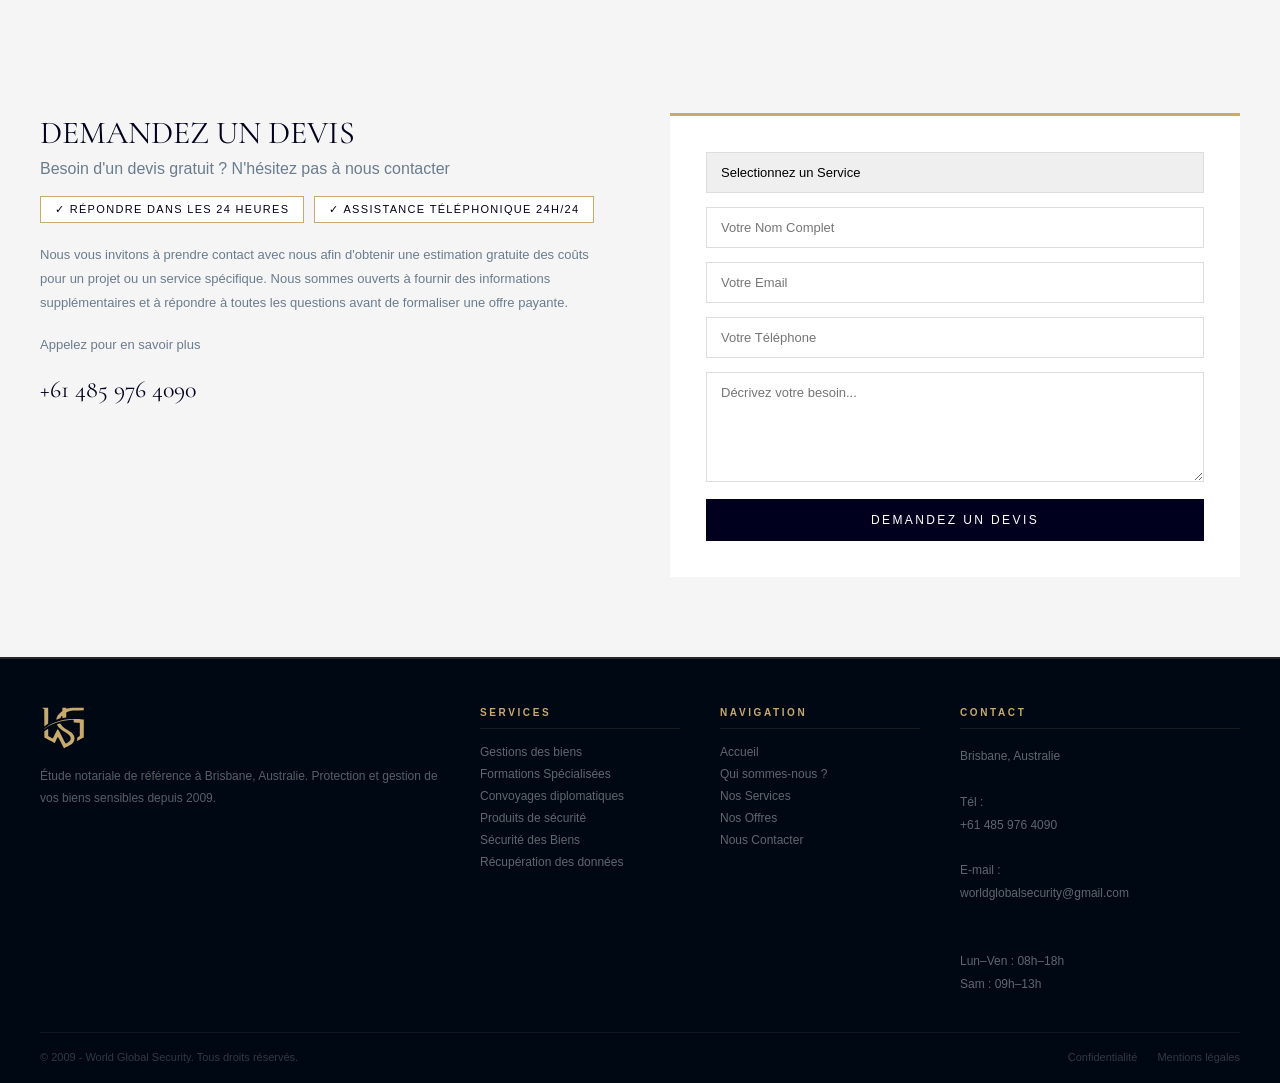
<file: offre.html>
<!DOCTYPE html>
<html lang="fr">
<head>
<meta charset="UTF-8">
<meta name="viewport" content="width=device-width, initial-scale=1.0">
<meta name="description" content="Plans tarifaires World Global Security — Forfait de base, standard et premium.">
<meta name="keywords" content="notaire brisbane, étude notariale australie, world global security, actes notariés">
<title>Nos Offres | World Global Security</title>
<link rel="icon" type="image/svg+xml" href="data:image/svg+xml,<svg xmlns='http://www.w3.org/2000/svg' viewBox='0 0 100 100'><circle cx='50' cy='50' r='50' fill='%2300001e'/><text y='.9em' font-size='60' x='50%' text-anchor='middle' dy='.1em' fill='%23c8a96e'>W</text></svg>">
<link rel="preconnect" href="https://fonts.googleapis.com">
<link href="https://fonts.googleapis.com/css2?family=Cormorant+Garamond:ital,wght@0,300;0,400;0,500;0,600;1,300;1,400&display=swap" rel="stylesheet">
<style>
/* ── RESET ── */
*, *::before, *::after { box-sizing: border-box; margin: 0; padding: 0; }
html { scroll-behavior: smooth; }
body { font-family: 'Segoe UI', Arial, sans-serif; font-size: 15px; color: #222; background: #fff; }
a { text-decoration: none; color: inherit; }
img { max-width: 100%; height: auto; display: block; }
ul { list-style: none; }

/* ── VARIABLES ── */
:root {
  --navy:   #00001e;
  --dark:   #000814;
  --blue:   #001847;
  --mid:    #0a2a6e;
  --accent: #1a4db0;
  --gold:   #c8a96e;
  --gold2:  #a8843e;
  --white:  #ffffff;
  --grey:   #f5f5f5;
  --grey2:  #eeeeee;
  --text:   #333333;
  --light:  #6b7c8d;
  --font-serif: 'Cormorant Garamond', Georgia, serif;
}

/* ── TOPBAR ── */
.topbar {
  background: var(--navy);
  color: #ccc;
  font-size: 12px;
  padding: 8px 0;
  border-bottom: 1px solid rgba(200,169,110,0.2);
}
.topbar .wrap {
  max-width: 1200px; margin: 0 auto; padding: 0 20px;
  display: flex; justify-content: space-between; align-items: center;
  flex-wrap: wrap; gap: 6px;
}
.topbar a { color: #ccc; transition: color .2s; }
.topbar a:hover { color: var(--gold); }
.topbar-left { display: flex; gap: 24px; align-items: center; flex-wrap: wrap; }
.topbar-left span { display: flex; align-items: center; gap: 6px; }
.topbar-right { font-size: 11px; letter-spacing: .1em; color: var(--gold); }

/* ── NAV ── */
nav {
  background: var(--white);
  border-bottom: 2px solid var(--gold);
  position: sticky; top: 0; z-index: 500;
  box-shadow: 0 2px 12px rgba(0,0,0,.08);
}
.nav-inner {
  max-width: 1200px; margin: 0 auto; padding: 0 20px;
  display: flex; align-items: center; justify-content: space-between;
  height: 70px;
}
.nav-logo {
  display: flex; align-items: center; gap: 12px;
}
.nav-logo img { height: 48px; width: auto; }
.nav-logo-text { display: flex; flex-direction: column; line-height: 1.2; }
.nav-logo-text .brand { font-family: var(--font-serif); font-size: 17px; font-weight: 600; color: var(--navy); letter-spacing: .04em; }
.nav-logo-text .sub   { font-size: 9px; letter-spacing: .22em; text-transform: uppercase; color: var(--gold2); }

.nav-menu { display: flex; align-items: center; gap: 4px; }
.nav-menu > li { position: relative; }
.nav-menu > li > a {
  display: block; padding: 8px 14px;
  font-size: 12px; letter-spacing: .12em; text-transform: uppercase;
  color: var(--navy); font-weight: 500;
  transition: color .2s;
}
.nav-menu > li > a:hover,
.nav-menu > li > a.active { color: var(--gold2); }
.nav-menu > li > a.active { border-bottom: 2px solid var(--gold); }

/* Dropdown */
.dropdown {
  position: absolute; top: 100%; left: 0;
  background: var(--white);
  border-top: 2px solid var(--gold);
  border: 1px solid #ddd;
  border-top: 2px solid var(--gold);
  min-width: 210px;
  box-shadow: 0 6px 24px rgba(0,0,0,.1);
  opacity: 0; pointer-events: none;
  transform: translateY(6px);
  transition: opacity .25s, transform .25s;
  z-index: 200;
}
.has-dropdown:hover .dropdown { opacity: 1; pointer-events: all; transform: translateY(0); }
.dropdown a {
  display: block; padding: 10px 18px;
  font-size: 11px; letter-spacing: .1em; text-transform: uppercase;
  color: var(--navy); border-bottom: 1px solid #f0f0f0;
  transition: background .2s, padding-left .2s;
}
.dropdown a:last-child { border-bottom: none; }
.dropdown a:hover { background: #f8f6f0; padding-left: 26px; color: var(--gold2); }

/* Compte / Espace buttons */
.nav-actions { display: flex; gap: 8px; align-items: center; }
.btn-sm {
  font-size: 11px; letter-spacing: .1em; text-transform: uppercase;
  padding: 7px 16px; border: 1px solid var(--navy);
  color: var(--navy); font-weight: 500;
  transition: background .2s, color .2s;
  cursor: pointer; background: transparent;
}
.btn-sm:hover { background: var(--navy); color: var(--white); }
.btn-sm.filled { background: var(--navy); color: var(--white); }
.btn-sm.filled:hover { background: var(--blue); }

/* Hamburger */
.hamburger { display: none; flex-direction: column; gap: 5px; cursor: pointer; background: none; border: none; padding: 4px; }
.hamburger span { display: block; width: 22px; height: 2px; background: var(--navy); transition: .3s; }

/* ── MODAL LOGIN ── */
.modal-overlay {
  position: fixed; inset: 0;
  background: rgba(0,0,0,.5);
  z-index: 900; display: none;
  align-items: center; justify-content: center;
}
.modal-overlay.open { display: flex; }
.modal {
  background: var(--white); padding: 40px; width: 380px; max-width: 95vw;
  position: relative;
  border-top: 3px solid var(--gold);
  box-shadow: 0 20px 60px rgba(0,0,0,.3);
}
.modal h2 { font-family: var(--font-serif); font-size: 22px; color: var(--navy); margin-bottom: 24px; }
.modal .close {
  position: absolute; top: 14px; right: 18px;
  font-size: 22px; cursor: pointer; color: #999;
  background: none; border: none;
}
.modal .close:hover { color: var(--gold2); }
.modal-field { margin-bottom: 16px; }
.modal-field label { font-size: 11px; letter-spacing: .15em; text-transform: uppercase; color: var(--light); display: block; margin-bottom: 6px; }
.modal-field input {
  width: 100%; padding: 11px 14px;
  border: 1px solid #ddd; font-size: 13px;
  outline: none; transition: border-color .2s;
}
.modal-field input:focus { border-color: var(--gold); }
.modal-check { display: flex; align-items: center; gap: 8px; font-size: 12px; margin-bottom: 20px; color: var(--light); }
.modal-check input { width: auto; }
.modal-forgot { font-size: 11px; color: var(--gold2); margin-bottom: 20px; display: block; cursor: pointer; }
.modal-btn {
  width: 100%; padding: 13px;
  background: var(--navy); color: var(--white);
  font-size: 12px; letter-spacing: .15em; text-transform: uppercase;
  border: none; cursor: pointer; transition: background .2s;
}
.modal-btn:hover { background: var(--blue); }
.modal-register { font-size: 12px; color: var(--light); margin-top: 16px; text-align: center; }
.modal-register a { color: var(--gold2); text-decoration: underline; }

/* ── HERO BANNER ── */
.hero {
  background: linear-gradient(135deg, var(--navy) 0%, var(--blue) 60%, var(--mid) 100%);
  color: var(--white);
  padding: 100px 20px;
  text-align: center;
  position: relative; overflow: hidden;
}
.hero::before {
  content: '';
  position: absolute; inset: 0;
  background-image: linear-gradient(rgba(200,169,110,.04) 1px, transparent 1px),
    linear-gradient(90deg, rgba(200,169,110,.04) 1px, transparent 1px);
  background-size: 60px 60px;
}
.hero-inner { position: relative; z-index: 1; max-width: 800px; margin: 0 auto; }
.hero h1 {
  font-family: var(--font-serif);
  font-size: clamp(32px,5vw,62px); font-weight: 400;
  letter-spacing: .04em; line-height: 1.1;
  margin-bottom: 20px;
}
.hero p { font-size: 15px; line-height: 1.9; color: rgba(255,255,255,.8); max-width: 640px; margin: 0 auto; }

/* ── PAGE HERO (sub pages) ── */
.page-hero {
  background: linear-gradient(135deg, var(--navy) 0%, var(--blue) 100%);
  padding: 60px 20px;
  text-align: center;
  color: var(--white);
  border-bottom: 3px solid var(--gold);
}
.page-hero h1 {
  font-family: var(--font-serif);
  font-size: clamp(28px,4vw,48px); font-weight: 400;
  letter-spacing: .04em;
}
.page-hero p { font-size: 13px; letter-spacing: .2em; text-transform: uppercase; color: var(--gold); margin-top: 8px; }

/* ── SECTION COMMONS ── */
.section { padding: 80px 20px; }
.section-dark { background: var(--navy); color: var(--white); }
.section-grey { background: var(--grey); }
.section-white { background: var(--white); }
.wrap { max-width: 1200px; margin: 0 auto; }
.wrap-sm { max-width: 960px; margin: 0 auto; }

.section-heading {
  text-align: center; margin-bottom: 52px;
}
.section-heading h2 {
  font-family: var(--font-serif);
  font-size: clamp(26px,3.5vw,42px); font-weight: 400;
  color: var(--navy); letter-spacing: .03em;
}
.section-dark .section-heading h2 { color: var(--white); }
.section-heading .gold-line {
  width: 48px; height: 3px; background: var(--gold);
  margin: 14px auto 16px;
}
.section-heading p { font-size: 14px; color: var(--light); max-width: 600px; margin: 0 auto; }
.section-dark .section-heading p { color: rgba(255,255,255,.6); }

/* ── SERVICES GRID ── */
.services-grid {
  display: grid; grid-template-columns: repeat(3,1fr); gap: 2px;
  background: var(--grey2);
}
.service-box {
  background: var(--white); padding: 36px 28px;
  transition: background .3s, box-shadow .3s;
  cursor: pointer;
}
.service-box:hover { background: var(--navy); box-shadow: 0 4px 24px rgba(0,0,0,.12); }
.service-box:hover h3, .service-box:hover p { color: var(--white); }
.service-box:hover .service-icon { background: rgba(255,255,255,.1); border-color: rgba(200,169,110,.4); }
.service-icon {
  width: 52px; height: 52px;
  background: #f0f4ff; border: 1px solid rgba(26,77,176,.12);
  display: flex; align-items: center; justify-content: center;
  font-size: 22px; margin-bottom: 18px;
  transition: background .3s, border-color .3s;
}
.service-box h3 {
  font-family: var(--font-serif);
  font-size: 19px; font-weight: 500; color: var(--navy);
  margin-bottom: 10px; transition: color .3s;
}
.service-box p { font-size: 13px; line-height: 1.8; color: var(--light); transition: color .3s; }
.service-box .read-more {
  display: inline-block; margin-top: 16px;
  font-size: 11px; letter-spacing: .18em; text-transform: uppercase;
  color: var(--gold2); transition: gap .2s;
}
.service-box:hover .read-more { color: var(--gold); }

/* ── WHY US ── */
.why-grid { display: grid; grid-template-columns: 1fr 1fr; gap: 48px; align-items: center; }
.why-img img { width: 100%; }
.why-points { display: flex; flex-direction: column; gap: 24px; }
.why-point { display: flex; gap: 18px; align-items: flex-start; }
.why-point-icon {
  width: 44px; height: 44px; flex-shrink: 0;
  background: var(--navy); color: var(--gold);
  display: flex; align-items: center; justify-content: center;
  font-size: 18px;
}
.why-point h4 { font-family: var(--font-serif); font-size: 18px; color: var(--navy); margin-bottom: 6px; }
.why-point p  { font-size: 13px; line-height: 1.8; color: var(--light); }

/* ── DEVIS FORM ── */
.devis-section { background: var(--grey); padding: 80px 20px; }
.devis-inner { display: grid; grid-template-columns: 1fr 1fr; gap: 60px; align-items: start; }
.devis-left h2 { font-family: var(--font-serif); font-size: 32px; font-weight: 400; color: var(--navy); margin-bottom: 8px; }
.devis-left h3 { font-size: 16px; font-weight: 400; color: var(--light); margin-bottom: 18px; }
.devis-tags { display: flex; gap: 10px; flex-wrap: wrap; margin-bottom: 20px; }
.devis-tag {
  background: var(--white); border: 1px solid var(--gold);
  font-size: 11px; letter-spacing: .12em; text-transform: uppercase;
  color: var(--navy); padding: 6px 14px;
}
.devis-left p { font-size: 13px; line-height: 1.85; color: var(--light); margin-bottom: 18px; }
.devis-phone { font-family: var(--font-serif); font-size: 24px; color: var(--navy); }
.devis-phone a { color: var(--navy); transition: color .2s; }
.devis-phone a:hover { color: var(--gold2); }

.devis-right { background: var(--white); padding: 36px; border-top: 3px solid var(--gold); }
.devis-right select, .devis-right input[type=text], .devis-right input[type=email], .devis-right textarea {
  width: 100%; padding: 12px 14px; margin-bottom: 14px;
  border: 1px solid #ddd; font-size: 13px; font-family: inherit;
  outline: none; transition: border-color .2s;
  appearance: none;
}
.devis-right select:focus, .devis-right input:focus, .devis-right textarea:focus { border-color: var(--gold); }
.devis-right textarea { min-height: 110px; resize: vertical; }
.devis-submit {
  width: 100%; padding: 14px;
  background: var(--navy); color: var(--white);
  font-size: 12px; letter-spacing: .2em; text-transform: uppercase;
  border: none; cursor: pointer; transition: background .2s;
}
.devis-submit:hover { background: var(--blue); }

/* ── TEAM ── */
.team-grid {
  display: grid; grid-template-columns: repeat(6,1fr); gap: 20px;
}
@media (max-width: 1000px) { .team-grid { grid-template-columns: repeat(3,1fr); } }
@media (max-width: 600px) { .team-grid { grid-template-columns: repeat(2,1fr); } }
.team-card { text-align: center; }
.team-card img {
  width: 100%; aspect-ratio: 1/1; object-fit: cover;
  border: 3px solid transparent;
  transition: border-color .3s;
}
.team-card:hover img { border-color: var(--gold); }
.team-card h4 { font-family: var(--font-serif); font-size: 15px; color: var(--navy); margin: 10px 0 4px; }
.team-card span { font-size: 10px; letter-spacing: .14em; text-transform: uppercase; color: var(--gold2); }

/* ── TESTIMONIALS ── */
.testi-grid { display: grid; grid-template-columns: 1fr 1fr; gap: 24px; }
@media (max-width: 700px) { .testi-grid { grid-template-columns: 1fr; } }
.testi-card {
  background: rgba(255,255,255,.05);
  border: 1px solid rgba(200,169,110,.15);
  padding: 32px 28px;
  position: relative;
}
.testi-card::before {
  content: '"'; font-family: var(--font-serif); font-size: 80px;
  color: rgba(200,169,110,.12); position: absolute; top: 4px; left: 20px; line-height: 1;
}
.testi-card p { font-family: var(--font-serif); font-size: 16px; font-style: italic; line-height: 1.7; color: rgba(255,255,255,.85); margin-bottom: 20px; }
.testi-card .author strong { font-size: 13px; color: var(--gold); display: block; }
.testi-card .author span { font-size: 11px; color: rgba(255,255,255,.45); letter-spacing: .08em; }

/* ── STATS ── */
.stats-grid { display: grid; grid-template-columns: repeat(3,1fr); gap: 0; }
.stat-block { padding: 40px 24px; text-align: center; border-right: 1px solid rgba(200,169,110,.12); }
.stat-block:last-child { border-right: none; }
.stat-block .num { font-family: var(--font-serif); font-size: 52px; font-weight: 300; color: var(--gold); line-height: 1; }
.stat-block .lbl { font-size: 11px; letter-spacing: .2em; text-transform: uppercase; color: rgba(255,255,255,.5); margin-top: 8px; }

/* ── ABOUT PAGE ── */
.about-grid { display: grid; grid-template-columns: 1fr 1fr; gap: 60px; align-items: center; }
.about-text h3 { font-family: var(--font-serif); font-size: 28px; font-weight: 400; color: var(--navy); margin-bottom: 18px; }
.about-text p { font-size: 14px; line-height: 1.9; color: var(--light); margin-bottom: 14px; }
.about-img img { width: 100%; }

/* ── CONTENT DETAIL PAGE ── */
.detail-grid { display: grid; grid-template-columns: 1.1fr 1fr; gap: 60px; align-items: start; }
.detail-content h2 { font-family: var(--font-serif); font-size: 26px; font-weight: 500; color: var(--navy); margin: 0 0 14px; padding-top: 28px; border-top: 2px solid var(--grey2); }
.detail-content h2:first-child { border-top: none; padding-top: 0; }
.detail-content p { font-size: 13px; line-height: 1.9; color: var(--light); margin-bottom: 20px; }
.detail-cards { display: flex; flex-direction: column; gap: 2px; margin-bottom: 32px; }
.detail-card {
  background: var(--grey); padding: 22px 24px;
  border-left: 3px solid var(--gold);
}
.detail-card h3 { font-family: var(--font-serif); font-size: 17px; color: var(--navy); margin-bottom: 6px; }
.detail-card p { font-size: 12px; line-height: 1.7; color: var(--light); margin: 0; }

/* ── PRICING ── */
.pricing-grid { display: grid; grid-template-columns: repeat(3,1fr); gap: 24px; }
@media (max-width: 900px) { .pricing-grid { grid-template-columns: 1fr; max-width: 420px; margin: 0 auto; } }
.pricing-card {
  border: 1px solid var(--grey2); padding: 40px 32px; text-align: center;
  transition: border-color .3s, transform .3s, box-shadow .3s;
}
.pricing-card.featured {
  border-color: var(--gold);
  transform: translateY(-8px);
  box-shadow: 0 8px 40px rgba(0,0,0,.1);
}
.pricing-card:hover { border-color: var(--gold); box-shadow: 0 8px 40px rgba(0,0,0,.08); }
.pricing-card .tier { font-size: 10px; letter-spacing: .28em; text-transform: uppercase; color: var(--light); margin-bottom: 10px; }
.pricing-card h3 { font-family: var(--font-serif); font-size: 24px; color: var(--navy); margin-bottom: 6px; }
.pricing-card .price { font-family: var(--font-serif); font-size: 48px; font-weight: 300; color: var(--navy); line-height: 1; margin: 16px 0 4px; }
.pricing-card .price span { font-size: 16px; }
.pricing-card .period { font-size: 11px; color: var(--light); margin-bottom: 28px; }
.pricing-card ul { text-align: left; margin-bottom: 28px; }
.pricing-card li {
  font-size: 13px; padding: 8px 0;
  border-bottom: 1px solid var(--grey2);
  display: flex; align-items: center; gap: 10px;
  color: var(--text);
}
.pricing-card li .ok { color: #27ae60; }
.pricing-card li .no { color: #ccc; }
.pricing-btn {
  display: block; width: 100%; padding: 13px;
  background: var(--navy); color: var(--white);
  font-size: 11px; letter-spacing: .18em; text-transform: uppercase;
  border: none; cursor: pointer; transition: background .2s;
  text-align: center;
}
.pricing-btn:hover { background: var(--gold2); }
.pricing-card.featured .pricing-btn { background: var(--gold); color: var(--dark); }
.pricing-card.featured .pricing-btn:hover { background: var(--gold2); color: var(--white); }

/* ── CONTACT PAGE ── */
.contact-grid { display: grid; grid-template-columns: 1fr 1fr; gap: 48px; }
.contact-form-wrap { background: var(--white); padding: 36px; border-top: 3px solid var(--gold); }
.contact-form-wrap h3 { font-family: var(--font-serif); font-size: 22px; color: var(--navy); margin-bottom: 22px; }
.form-field { margin-bottom: 14px; }
.form-field input, .form-field textarea, .form-field select {
  width: 100%; padding: 12px 14px;
  border: 1px solid #ddd; font-size: 13px; font-family: inherit;
  outline: none; transition: border-color .2s;
}
.form-field input:focus, .form-field textarea:focus { border-color: var(--gold); }
.form-field textarea { min-height: 120px; resize: vertical; }
.form-submit {
  width: 100%; padding: 14px;
  background: var(--navy); color: var(--white);
  font-size: 12px; letter-spacing: .2em; text-transform: uppercase;
  border: none; cursor: pointer; transition: background .2s;
}
.form-submit:hover { background: var(--blue); }
.map-wrap { width: 100%; height: 100%; min-height: 360px; }
.map-wrap iframe { width: 100%; height: 100%; min-height: 360px; border: none; }

/* ── FOOTER ── */
footer {
  background: var(--dark);
  border-top: 2px solid rgba(200,169,110,.2);
  padding: 48px 20px 20px;
}
.footer-inner {
  max-width: 1200px; margin: 0 auto;
  display: grid; grid-template-columns: 2fr 1fr 1fr 1.4fr; gap: 40px;
  margin-bottom: 36px;
}
.footer-brand .logo-wrap { display: flex; align-items: center; gap: 12px; margin-bottom: 16px; }
.footer-brand .logo-wrap img { height: 46px; width: auto; }
.footer-brand .logo-wrap .brand { font-family: var(--font-serif); font-size: 16px; color: var(--white); }
.footer-brand .logo-wrap .sub { font-size: 9px; letter-spacing: .18em; text-transform: uppercase; color: var(--gold); }
.footer-brand p { font-size: 12px; line-height: 1.85; color: rgba(255,255,255,.35); }
.footer-col h4 {
  font-size: 10px; letter-spacing: .26em; text-transform: uppercase;
  color: var(--gold); margin-bottom: 16px;
  padding-bottom: 10px; border-bottom: 1px solid rgba(200,169,110,.12);
}
.footer-col li { margin-bottom: 8px; }
.footer-col a { font-size: 12px; color: rgba(255,255,255,.38); transition: color .2s, padding-left .2s; display: block; }
.footer-col a:hover { color: var(--gold); padding-left: 5px; }
.footer-col address { font-size: 12px; line-height: 1.9; color: rgba(255,255,255,.38); font-style: normal; }
.footer-bottom {
  max-width: 1200px; margin: 0 auto;
  border-top: 1px solid rgba(255,255,255,.06);
  padding-top: 18px;
  display: flex; justify-content: space-between; align-items: center;
  flex-wrap: wrap; gap: 10px;
  font-size: 11px; color: rgba(255,255,255,.2);
}
.footer-bottom a { color: rgba(255,255,255,.2); transition: color .2s; }
.footer-bottom a:hover { color: var(--gold); }

/* ── BACK TO TOP ── */
#btt {
  position: fixed; bottom: 28px; right: 28px; z-index: 600;
  width: 42px; height: 42px;
  background: var(--navy); color: var(--gold);
  border: 1px solid rgba(200,169,110,.3);
  font-size: 16px; cursor: pointer;
  display: flex; align-items: center; justify-content: center;
  opacity: 0; transition: opacity .3s, background .2s;
}
#btt.show { opacity: 1; }
#btt:hover { background: var(--gold); color: var(--dark); }

/* ── TOAST ── */
.toast {
  position: fixed; bottom: 80px; right: 28px; z-index: 700;
  background: var(--navy); color: var(--white);
  border-left: 3px solid var(--gold);
  padding: 16px 22px; font-size: 13px;
  transform: translateX(130%); transition: transform .4s;
  max-width: 280px;
}
.toast.show { transform: translateX(0); }

/* ── MOBILE NAV ── */
.mobile-menu {
  position: fixed; inset: 0; background: var(--dark);
  z-index: 400; display: flex; flex-direction: column;
  align-items: center; justify-content: center; gap: 22px;
  opacity: 0; pointer-events: none; transition: opacity .3s;
}
.mobile-menu.open { opacity: 1; pointer-events: all; }
.mobile-menu a { font-family: var(--font-serif); font-size: 26px; color: var(--white); transition: color .2s; }
.mobile-menu a:hover { color: var(--gold); }
.mobile-close { position: absolute; top: 20px; right: 24px; font-size: 28px; color: var(--gold); cursor: pointer; background: none; border: none; }

/* ── RESPONSIVE ── */
@media (max-width: 1024px) {
  .services-grid { grid-template-columns: 1fr 1fr; }
  .why-grid { grid-template-columns: 1fr; }
  .why-img { display: none; }
  .devis-inner { grid-template-columns: 1fr; }
  .footer-inner { grid-template-columns: 1fr 1fr; }
  .about-grid { grid-template-columns: 1fr; }
  .detail-grid { grid-template-columns: 1fr; }
  .contact-grid { grid-template-columns: 1fr; }
  .stats-grid { grid-template-columns: 1fr; }
  .stat-block { border-right: none; border-bottom: 1px solid rgba(200,169,110,.12); }
}
@media (max-width: 768px) {
  .nav-menu, .nav-actions { display: none; }
  .hamburger { display: flex; }
  .services-grid { grid-template-columns: 1fr; }
  .testi-grid { grid-template-columns: 1fr; }
  .pricing-grid { grid-template-columns: 1fr; }
  .footer-inner { grid-template-columns: 1fr; }
  .topbar .wrap { flex-direction: column; align-items: flex-start; gap: 4px; }
}
</style>
</head>
<body>
<div class="topbar">
  <div class="wrap">
    <div class="topbar-left">
      <span>📍 Brisbane, Australie</span>
      <span>☎ <a href="tel:+61 485 976 4090">+61 485 976 4090</a></span>
      <span>✉ <a href="mailto:worldglobalsecurity@gmail.com">worldglobalsecurity@gmail.com</a></span>
    </div>
    <div class="topbar-right">Lun–Ven : 08h–18h &nbsp;|&nbsp; Urgences 24/7</div>
  </div>
</div><nav>
  <div class="nav-inner">
    <a href="index.html" class="nav-logo">
      <svg viewBox="0 0 560.11066 518.25543" xmlns="http://www.w3.org/2000/svg" style="height:44px;width:auto"><g transform="translate(276.19119,512.9389)"><g transform="matrix(2.0012952,0,0,1.9534475,479.54445,-526.3847)"><path fill="#c8a96e" d="m -230.22281,267.7225 c -0.30154,-0.36188 -5.9851,-11.6316 -12.63012,-25.04384 -6.64503,-13.41224 -14.37395,-29.00531 -17.17537,-34.65127 -2.80143,-5.64595 -5.73386,-10.44762 -6.51652,-10.67037 -0.78265,-0.22274 -2.02558,0.0579 -2.76207,0.62353 -0.73649,0.56569 -4.78818,8.95523 -9.00376,18.64344 -4.21558,9.68821 -7.96561,17.60592 -8.33339,17.59491 -0.36779,-0.011 -7.22478,-3.5989 -15.23777,-7.97308 -8.01299,-4.37418 -22.29321,-12.125 -31.73383,-17.22406 l -17.16475,-9.27101 -0.0162,-19.66665 -0.0162,-19.66664 11.26565,-8.33182 c 6.1961,-4.58249 11.5961,-8.33181 12,-8.33181 0.40389,0 0.73435,10.50557 0.73435,23.34571 v 23.3457 l 5.02454,2.94572 c 2.7635,1.62014 8.67281,4.85258 13.13179,7.18318 8.96625,4.68645 10.24067,4.71165 12.4398,0.24594 0.69139,-1.40398 6.83275,-14.14217 13.64746,-28.30707 l 12.39039,-25.75437 4.20034,3.17426 c 3.44079,2.60027 4.92141,4.70921 8.1879,11.66245 2.19316,4.66848 11.57696,23.67407 20.85289,42.23464 15.53335,31.0813 17.05666,33.76385 19.28807,33.96636 1.77341,0.16094 4.46662,-1.07356 10.04861,-4.60606 8.91738,-5.64325 11.76818,-8.24485 15.29433,-13.95737 5.75088,-9.31668 5.363,-19.66006 -1.09616,-29.23039 -4.60751,-6.8268 -10.15126,-11.37435 -28.20362,-23.13545 -17.86928,-11.64182 -32.34777,-22.62948 -38.07392,-28.89412 -5.67783,-6.21176 -12.2871,-16.54299 -12.47849,-19.50565 -0.14998,-2.32172 0.0769,-2.45563 8.84607,-5.22196 4.95,-1.56152 9.592,-2.762 10.31556,-2.66773 0.72355,0.0943 2.47675,2.34082 3.89599,4.99232 6.10557,11.40679 17.18815,21.26383 41.52316,36.93147 18.46585,11.88889 22.42239,14.76212 28.22151,20.49446 16.40623,16.2173 19.23008,38.10352 7.20192,55.81837 -6.46959,9.52831 -9.58974,11.80457 -43.15814,31.48559 -13.91592,8.15885 -14.18499,8.2928 -14.91007,7.42267 z m 78.42194,-44.73688 c 0.007,-0.13351 0.69248,-2.07842 1.52434,-4.322 0.83187,-2.24359 1.79545,-7.51495 2.1413,-11.71415 l 0.62882,-7.6349 7.59683,-4.23825 7.59684,-4.23825 0.25841,-41.8554 c 0.1727,-27.97283 -0.0831,-42.10874 -0.77135,-42.61917 -0.62859,-0.4662 -5.93577,-0.68314 -13.62283,-0.55682 -6.92619,0.11382 -15.01658,-0.0176 -17.97865,-0.29212 l -5.38558,-0.49907 v -7.982211 c 0,-6.18447 -0.33726,-8.18981 -1.49746,-8.90397 -1.17933,-0.72592 -3.88802,-0.74166 -12.75,-0.074 -65.16749,4.90938 -119.2923,22.952001 -162.17659,54.061871 -7.89935,5.73049 -9.25258,6.49155 -6.63282,3.73036 5.33627,-5.62439 19.77187,-16.69553 30.53804,-23.42065 27.36228,-17.09194 60.01423,-29.342471 94.01883,-35.274481 18.9769,-3.31047 30.77902,-4.31685 55.64641,-4.74507 25.12685,-0.4327 36.31649,0.11905 59.85359,2.9513 11.04541,1.32911 12.77272,1.69482 9.5,2.01139 l -4,0.38691 -0.25631,55.765681 -0.25631,55.76567 -4.24369,2.55074 c -6.89116,4.14205 -39.75563,21.63364 -39.73182,21.14663 z m -199.23688,-147.114511 -0.27499,-54.45518 -6.97318,-5.2115 -6.97318,-5.21151 h 18.66191 18.6619 l 0.63961,3.16339 c 0.35178,1.73987 0.49185,24.63863 0.31127,50.88615 l -0.32833,47.722771 -5.62951,3.81283 c -3.09623,2.09705 -8.37248,6.04829 -11.725,8.78053 l -6.0955,4.96771 z m 73.79755,7.62114 c 3.19073,-16.87019 12.94824,-31.54326 29.93459,-45.01482 l 7.49287,-5.94246 v -10.77102 -10.77103 h 11.94521 11.94521 l 0.30479,3.52299 c 0.29388,3.39688 0.41217,3.51924 3.30479,3.41844 1.65,-0.0575 6.76397,-1.14716 11.36438,-2.42147 14.32465,-3.9679 21.56341,-4.51996 59.26661,-4.51996 h 33.86901 v 8.46375 8.46376 l -34.75,0.32512 c -39.47484,0.36933 -44.27796,0.89511 -60.14348,6.58378 -13.81844,4.95467 -13.10652,3.7422 -13.10652,22.32171 v 15.81663 l -10.61657,1.33221 c -5.83912,0.73271 -11.23912,1.50939 -12,1.72594 -1.1078,0.31529 -1.38343,-0.80424 -1.38343,-5.61906 0,-5.90256 -0.0454,-6.0128 -2.47432,-6.0128 -2.9044,0 -4.23188,1.64507 -7.56502,9.3749 -2.18741,5.07277 -2.45332,5.33339 -6.31768,6.1921 -2.21879,0.49304 -7.83408,2.19852 -12.47842,3.78993 -4.64434,1.59143 -8.61164,2.8935 -8.81622,2.8935 -0.20459,0 -0.1037,-1.41847 0.2242,-3.15214 z"/></g></g></svg>
      <div class="nav-logo-text">
        <span class="brand">World Global Security</span>
      </div>
    </a>
    <ul class="nav-menu">
      <li><a href="index.html">Accueil</a></li>
<li><a href="qui_nous_sommes.html">Qui sommes-nous ?</a></li>
<li class="has-dropdown"><a href="service.html">Nos services</a><div class="dropdown"><a href="gestion.html">Gestions des biens</a>
<a href="formation.html">Formations Spécialisées</a>
<a href="convoyage.html">Convoyages diplomatiques</a>
<a href="produits.html">Produits de sécurité</a></div></li>
<li><a href="offre.html" class="active">Nos Offres</a></li>
<li><a href="contact.html">Nous - Contacter</a></li>
    </ul>
    <button class="hamburger" onclick="toggleMobile()">
      <span></span><span></span><span></span>
    </button>
  </div>
</nav>
<div class="mobile-menu" id="mobileMenu">
  <button class="mobile-close" onclick="closeMobile()">✕</button>
  <a href="index.html" onclick="closeMobile()">Accueil</a>
  <a href="qui_nous_sommes.html" onclick="closeMobile()">Qui sommes-nous ?</a>
  <a href="service.html" onclick="closeMobile()">Nos Services</a>
  <a href="gestion.html" onclick="closeMobile()">Gestions des biens</a>
  <a href="formation.html" onclick="closeMobile()">Formations Spécialisées</a>
  <a href="convoyage.html" onclick="closeMobile()">Convoyages diplomatiques</a>
  <a href="produits.html" onclick="closeMobile()">Produits de sécurité</a>
  <a href="offre.html" onclick="closeMobile()">Nos Offres</a>
  <a href="contact.html" onclick="closeMobile()">Nous - Contacter</a>
</div>
<div class="page-hero"><h1>PLANS TARIFAIRES</h1><p>Nous offrons des prix compétitifs à nos clients</p></div>

<section class="section section-white">
  <div class="wrap">
    <div class="pricing-grid">

      <div class="pricing-card">
        <div class="tier">Pour les entreprises de taille moyenne</div>
        <h3>Forfait de base</h3>
        <div class="price">$<span>49</span></div>
        <div class="period">/Mois</div>
        <ul>
          <li><span class="ok">✔</span> Gestion des biens</li>
          <li><span class="ok">✔</span> Formations spécialisées</li>
          <li><span class="no">✖</span> Convoyages Diplomatiques &amp; sécurisés</li>
        </ul>
        <a href="contact.html" class="pricing-btn">Commandez maintenant</a>
      </div>

      <div class="pricing-card featured">
        <div class="tier">Pour les entreprises de taille standard</div>
        <h3>Forfait standard</h3>
        <div class="price">$<span>99</span></div>
        <div class="period">/Mois</div>
        <ul>
          <li><span class="ok">✔</span> Gestion des biens</li>
          <li><span class="ok">✔</span> Formations spécialisées</li>
          <li><span class="ok">✔</span> Convoyages Diplomatiques &amp; sécurisés</li>
        </ul>
        <a href="contact.html" class="pricing-btn">Commandez maintenant</a>
      </div>

      <div class="pricing-card">
        <div class="tier">Pour les entreprises Business</div>
        <h3>Forfait Premium</h3>
        <div class="price">$<span>149</span></div>
        <div class="period">/Mois</div>
        <ul>
          <li><span class="ok">✔</span> Gestion des biens</li>
          <li><span class="ok">✔</span> Formations spécialisées</li>
          <li><span class="ok">✔</span> Convoyages Diplomatiques &amp; sécurisés</li>
        </ul>
        <a href="contact.html" class="pricing-btn">Commandez maintenant</a>
      </div>

    </div>
  </div>
</section>

<section class="section section-grey">
  <div class="wrap">
    <div class="section-heading"><h2>POURQUOI NOUS CHOISIR</h2><div class="gold-line"></div><p>Nous sommes là pour assurer la gestion et la sécurité de vos biens sensibles</p></div>
    <div class="why-grid">
      <div class="why-img">
        <img src="img/feature.jpg" alt="World Global Security" style="width:100%;aspect-ratio:4/3;object-fit:cover;">
      </div>
      <div class="why-points">
        <div class="why-point"><div class="why-point-icon">🏅</div><div><h4>Expertise Globale et Certifiée</h4><p>Notre équipe est composée de professionnels de la sécurité hautement qualifiés et certifiés internationalement (CISSP, CISM, CompTIA Security+, etc.).</p></div></div>
        <div class="why-point"><div class="why-point-icon">🔗</div><div><h4>Solutions Intégrées et Sur Mesure</h4><p>Contrairement aux fournisseurs qui n'offrent que des produits ou des services ponctuels, nous proposons une approche de sécurité 360 degrés (cybersécurité, sécurité physique, conformité et formation).</p></div></div>
        <div class="why-point"><div class="why-point-icon">💡</div><div><h4>Technologies de Pointe</h4><p>Nous investissons constamment dans les dernières technologies d'IA, d'apprentissage automatique (ML) et de cryptographie pour rester toujours en avance sur les cybercriminels.</p></div></div>
        <div class="why-point"><div class="why-point-icon">🤝</div><div><h4>Partenariat de Confiance</h4><p>Nous nous engageons à une communication claire, honnête et proactive. Vous aurez une visibilité totale sur l'état de votre sécurité via des rapports détaillés et compréhensibles.</p></div></div>
      </div>
    </div>
  </div>
</section>
<section class="devis-section" id="devis">
  <div class="wrap">
    <div class="devis-inner">
      <div class="devis-left">
        <h2>DEMANDEZ UN DEVIS</h2>
        <h3>Besoin d'un devis gratuit ? N'hésitez pas à nous contacter</h3>
        <div class="devis-tags">
          <span class="devis-tag">✓ Répondre dans les 24 heures</span>
          <span class="devis-tag">✓ Assistance téléphonique 24h/24</span>
        </div>
        <p>Nous vous invitons à prendre contact avec nous afin d'obtenir une estimation gratuite des coûts pour un projet ou un service spécifique. Nous sommes ouverts à fournir des informations supplémentaires et à répondre à toutes les questions avant de formaliser une offre payante.</p>
        <p>Appelez pour en savoir plus</p>
        <div class="devis-phone"><a href="tel:+61 485 976 4090">+61 485 976 4090</a></div>
      </div>
      <div class="devis-right">
        <form onsubmit="submitDevis(event)">
          <select required><option value="">Selectionnez un Service</option><option>Gestions des biens</option><option>Formations Spécialisées</option><option>Convoyages diplomatiques</option><option>Produits de sécurité</option><option>Sécurité des Biens</option><option>Récupération des données</option></select>
          <input type="text" placeholder="Votre Nom Complet" required>
          <input type="email" placeholder="Votre Email" required>
          <input type="text" placeholder="Votre Téléphone">
          <textarea placeholder="Décrivez votre besoin..."></textarea>
          <button type="submit" class="devis-submit">Demandez un devis</button>
        </form>
      </div>
    </div>
  </div>
</section>
<footer>
  <div class="footer-inner">
    <div class="footer-brand">
      <div class="logo-wrap">
        <svg viewBox="0 0 560.11066 518.25543" xmlns="http://www.w3.org/2000/svg" style="height:42px;width:auto"><g transform="translate(276.19119,512.9389)"><g transform="matrix(2.0012952,0,0,1.9534475,479.54445,-526.3847)"><path fill="#c8a96e" d="m -230.22281,267.7225 c -0.30154,-0.36188 -5.9851,-11.6316 -12.63012,-25.04384 -6.64503,-13.41224 -14.37395,-29.00531 -17.17537,-34.65127 -2.80143,-5.64595 -5.73386,-10.44762 -6.51652,-10.67037 -0.78265,-0.22274 -2.02558,0.0579 -2.76207,0.62353 -0.73649,0.56569 -4.78818,8.95523 -9.00376,18.64344 -4.21558,9.68821 -7.96561,17.60592 -8.33339,17.59491 -0.36779,-0.011 -7.22478,-3.5989 -15.23777,-7.97308 -8.01299,-4.37418 -22.29321,-12.125 -31.73383,-17.22406 l -17.16475,-9.27101 -0.0162,-19.66665 -0.0162,-19.66664 11.26565,-8.33182 c 6.1961,-4.58249 11.5961,-8.33181 12,-8.33181 0.40389,0 0.73435,10.50557 0.73435,23.34571 v 23.3457 l 5.02454,2.94572 c 2.7635,1.62014 8.67281,4.85258 13.13179,7.18318 8.96625,4.68645 10.24067,4.71165 12.4398,0.24594 0.69139,-1.40398 6.83275,-14.14217 13.64746,-28.30707 l 12.39039,-25.75437 4.20034,3.17426 c 3.44079,2.60027 4.92141,4.70921 8.1879,11.66245 2.19316,4.66848 11.57696,23.67407 20.85289,42.23464 15.53335,31.0813 17.05666,33.76385 19.28807,33.96636 1.77341,0.16094 4.46662,-1.07356 10.04861,-4.60606 8.91738,-5.64325 11.76818,-8.24485 15.29433,-13.95737 5.75088,-9.31668 5.363,-19.66006 -1.09616,-29.23039 -4.60751,-6.8268 -10.15126,-11.37435 -28.20362,-23.13545 -17.86928,-11.64182 -32.34777,-22.62948 -38.07392,-28.89412 -5.67783,-6.21176 -12.2871,-16.54299 -12.47849,-19.50565 -0.14998,-2.32172 0.0769,-2.45563 8.84607,-5.22196 4.95,-1.56152 9.592,-2.762 10.31556,-2.66773 0.72355,0.0943 2.47675,2.34082 3.89599,4.99232 6.10557,11.40679 17.18815,21.26383 41.52316,36.93147 18.46585,11.88889 22.42239,14.76212 28.22151,20.49446 16.40623,16.2173 19.23008,38.10352 7.20192,55.81837 -6.46959,9.52831 -9.58974,11.80457 -43.15814,31.48559 -13.91592,8.15885 -14.18499,8.2928 -14.91007,7.42267 z m 78.42194,-44.73688 c 0.007,-0.13351 0.69248,-2.07842 1.52434,-4.322 0.83187,-2.24359 1.79545,-7.51495 2.1413,-11.71415 l 0.62882,-7.6349 7.59683,-4.23825 7.59684,-4.23825 0.25841,-41.8554 c 0.1727,-27.97283 -0.0831,-42.10874 -0.77135,-42.61917 -0.62859,-0.4662 -5.93577,-0.68314 -13.62283,-0.55682 -6.92619,0.11382 -15.01658,-0.0176 -17.97865,-0.29212 l -5.38558,-0.49907 v -7.982211 c 0,-6.18447 -0.33726,-8.18981 -1.49746,-8.90397 -1.17933,-0.72592 -3.88802,-0.74166 -12.75,-0.074 -65.16749,4.90938 -119.2923,22.952001 -162.17659,54.061871 -7.89935,5.73049 -9.25258,6.49155 -6.63282,3.73036 5.33627,-5.62439 19.77187,-16.69553 30.53804,-23.42065 27.36228,-17.09194 60.01423,-29.342471 94.01883,-35.274481 18.9769,-3.31047 30.77902,-4.31685 55.64641,-4.74507 25.12685,-0.4327 36.31649,0.11905 59.85359,2.9513 11.04541,1.32911 12.77272,1.69482 9.5,2.01139 l -4,0.38691 -0.25631,55.765681 -0.25631,55.76567 -4.24369,2.55074 c -6.89116,4.14205 -39.75563,21.63364 -39.73182,21.14663 z m -199.23688,-147.114511 -0.27499,-54.45518 -6.97318,-5.2115 -6.97318,-5.21151 h 18.66191 18.6619 l 0.63961,3.16339 c 0.35178,1.73987 0.49185,24.63863 0.31127,50.88615 l -0.32833,47.722771 -5.62951,3.81283 c -3.09623,2.09705 -8.37248,6.04829 -11.725,8.78053 l -6.0955,4.96771 z m 73.79755,7.62114 c 3.19073,-16.87019 12.94824,-31.54326 29.93459,-45.01482 l 7.49287,-5.94246 v -10.77102 -10.77103 h 11.94521 11.94521 l 0.30479,3.52299 c 0.29388,3.39688 0.41217,3.51924 3.30479,3.41844 1.65,-0.0575 6.76397,-1.14716 11.36438,-2.42147 14.32465,-3.9679 21.56341,-4.51996 59.26661,-4.51996 h 33.86901 v 8.46375 8.46376 l -34.75,0.32512 c -39.47484,0.36933 -44.27796,0.89511 -60.14348,6.58378 -13.81844,4.95467 -13.10652,3.7422 -13.10652,22.32171 v 15.81663 l -10.61657,1.33221 c -5.83912,0.73271 -11.23912,1.50939 -12,1.72594 -1.1078,0.31529 -1.38343,-0.80424 -1.38343,-5.61906 0,-5.90256 -0.0454,-6.0128 -2.47432,-6.0128 -2.9044,0 -4.23188,1.64507 -7.56502,9.3749 -2.18741,5.07277 -2.45332,5.33339 -6.31768,6.1921 -2.21879,0.49304 -7.83408,2.19852 -12.47842,3.78993 -4.64434,1.59143 -8.61164,2.8935 -8.81622,2.8935 -0.20459,0 -0.1037,-1.41847 0.2242,-3.15214 z"/></g></g></svg>
      </div>
      <p>Étude notariale de référence à Brisbane, Australie. Protection et gestion de vos biens sensibles depuis 2009.</p>
    </div>
    <div class="footer-col"><h4>Services</h4><ul>
      <li><a href="gestion.html">Gestions des biens</a></li>
      <li><a href="formation.html">Formations Spécialisées</a></li>
      <li><a href="convoyage.html">Convoyages diplomatiques</a></li>
      <li><a href="produits.html">Produits de sécurité</a></li>
      <li><a href="service.html">Sécurité des Biens</a></li>
      <li><a href="service.html">Récupération des données</a></li>
    </ul></div>
    <div class="footer-col"><h4>Navigation</h4><ul>
      <li><a href="index.html">Accueil</a></li>
      <li><a href="qui_nous_sommes.html">Qui sommes-nous ?</a></li>
      <li><a href="service.html">Nos Services</a></li>
      <li><a href="offre.html">Nos Offres</a></li>
      <li><a href="contact.html">Nous Contacter</a></li>
    </ul></div>
    <div class="footer-col"><h4>Contact</h4>
      <address>Brisbane, Australie<br><br>
      Tél : <a href="tel:+61 485 976 4090">+61 485 976 4090</a><br>
      E-mail : <a href="mailto:worldglobalsecurity@gmail.com">worldglobalsecurity@gmail.com</a><br><br>
      Lun–Ven : 08h–18h<br>Sam : 09h–13h</address>
    </div>
  </div>
  <div class="footer-bottom">
    <span>© 2009 - World Global Security. Tous droits réservés.</span>
    <div style="display:flex;gap:20px"><a href="#">Confidentialité</a><a href="#">Mentions légales</a></div>
  </div>
</footer>
<button id="btt" onclick="window.scrollTo({top:0,behavior:'smooth'})">↑</button>
<div class="toast" id="toast"></div>
<script>
function toggleMobile(){document.getElementById('mobileMenu').classList.toggle('open')}
function closeMobile(){document.getElementById('mobileMenu').classList.remove('open')}
window.addEventListener('scroll',()=>{const b=document.getElementById('btt');b&&b.classList.toggle('show',window.scrollY>300)});
document.querySelectorAll('a[href^="#"]').forEach(a=>{a.addEventListener('click',e=>{const t=document.querySelector(a.getAttribute('href'));if(t){e.preventDefault();t.scrollIntoView({behavior:'smooth'})}})});
function submitDevis(e){e.preventDefault();const form=e.target;const fields=form.querySelectorAll('select,input,textarea');const labels=['Service demandé','Nom complet','Adresse email','Téléphone','Description du besoin'];const data={_subject:'Nouvelle demande de devis — World Global Security'};fields.forEach((el,i)=>{if(el.value)data[labels[i]||('Champ '+(i+1))]=el.value});fetch('https://formsubmit.co/ajax/worldglobalsecurity@gmail.com',{method:'POST',headers:{'Content-Type':'application/json','Accept':'application/json'},body:JSON.stringify(data)}).catch(()=>{});const t=document.getElementById('toast');if(t){t.textContent='✓ Votre demande a été envoyée. Nous vous répondrons sous 24h.';t.classList.add('show');setTimeout(()=>t.classList.remove('show'),4500)}form.reset()}
function submitContact(e){e.preventDefault();const form=e.target;const fields=form.querySelectorAll('input,textarea');const labels=['Nom complet','Adresse email','Téléphone','Sujet','Message'];const data={_subject:'Nouveau message de contact — World Global Security'};fields.forEach((el,i)=>{if(el.value)data[labels[i]||('Champ '+(i+1))]=el.value});fetch('https://formsubmit.co/ajax/worldglobalsecurity@gmail.com',{method:'POST',headers:{'Content-Type':'application/json','Accept':'application/json'},body:JSON.stringify(data)}).catch(()=>{});const t=document.getElementById('toast');if(t){t.textContent='✓ Message envoyé. Nous vous contacterons très bientôt.';t.classList.add('show');setTimeout(()=>t.classList.remove('show'),4500)}form.reset()}
</script>
</body></html>
</file>
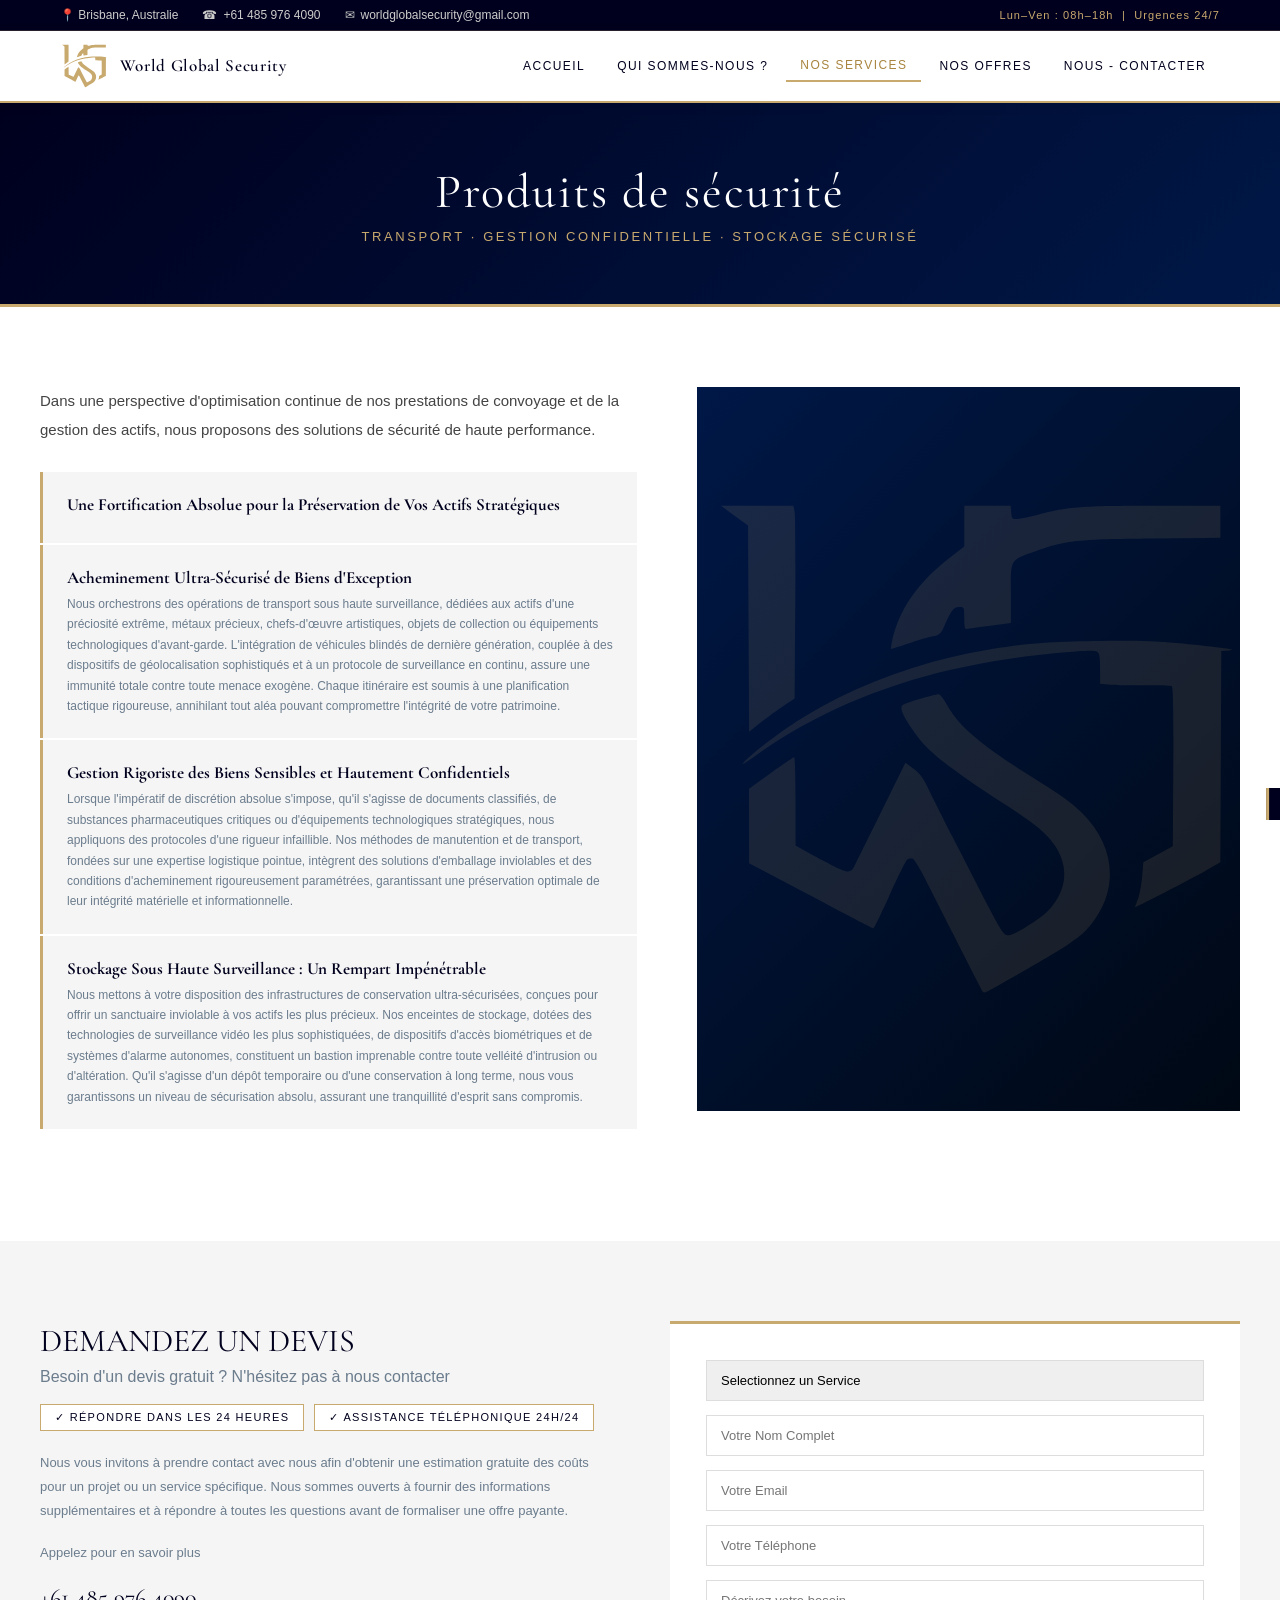
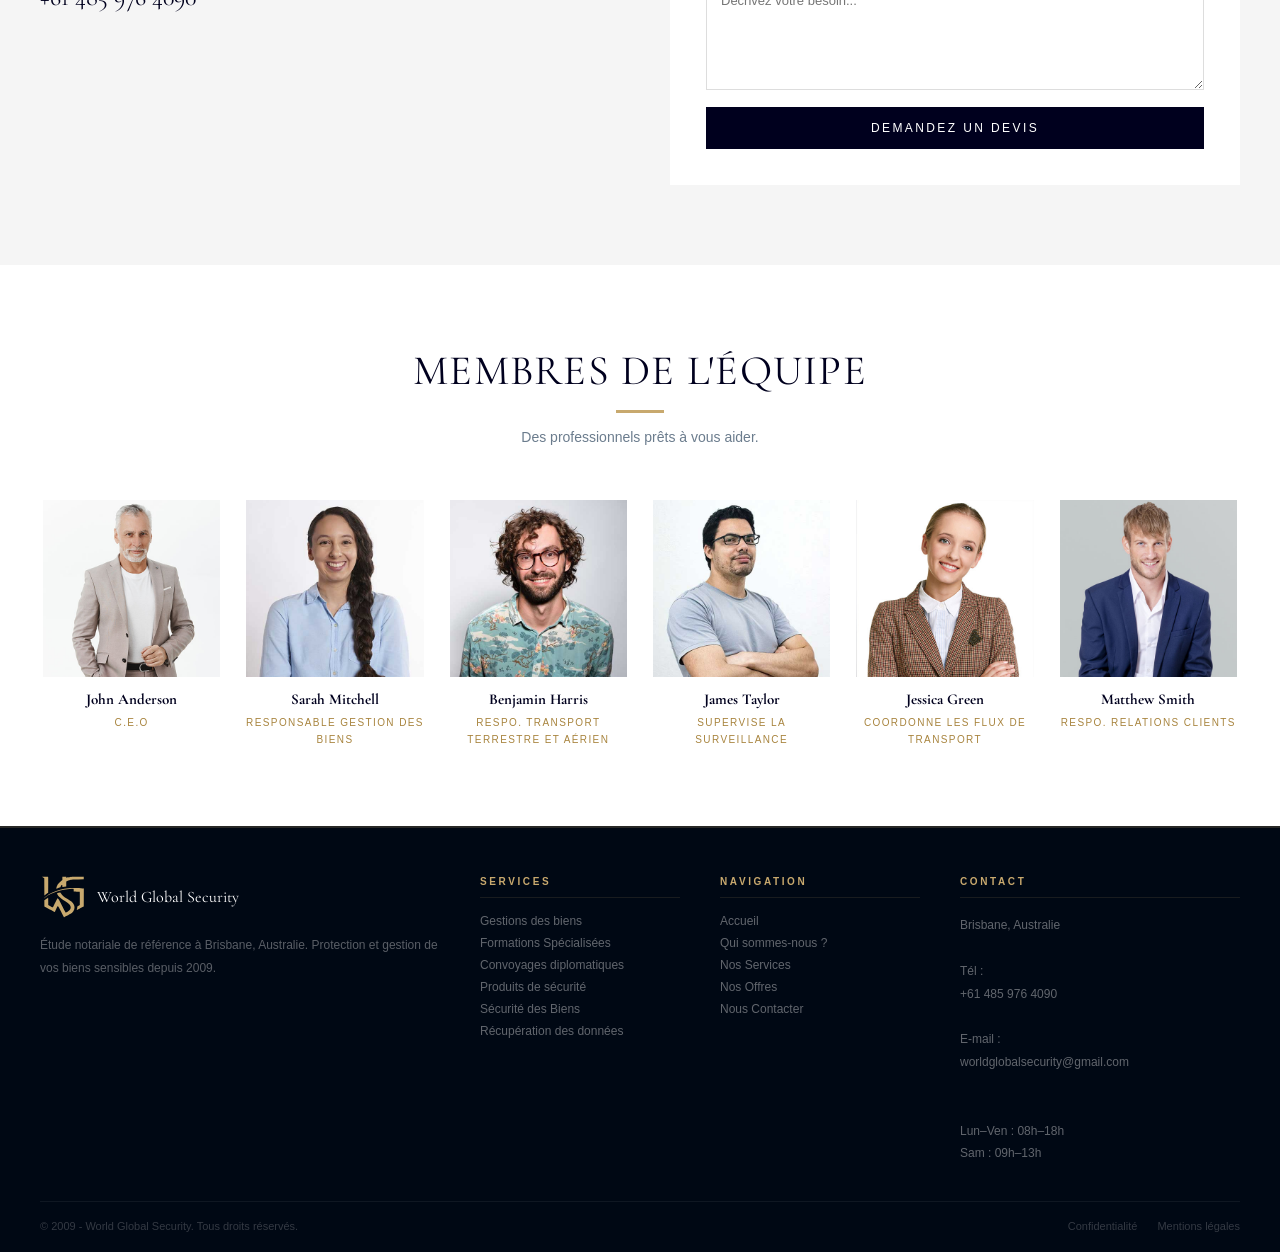
<file: produits.html>
<!DOCTYPE html>
<html lang="fr">
<head>
<meta charset="UTF-8">
<meta name="viewport" content="width=device-width, initial-scale=1.0">
<meta name="description" content="Produits et solutions de sécurité pour la gestion de vos actifs — World Global Security Brisbane, Australie.">
<meta name="keywords" content="notaire brisbane, étude notariale australie, world global security, actes notariés">
<title>Produits de sécurité | World Global Security</title>
<link rel="icon" type="image/svg+xml" href="data:image/svg+xml,<svg xmlns='http://www.w3.org/2000/svg' viewBox='0 0 100 100'><circle cx='50' cy='50' r='50' fill='%2300001e'/><text y='.9em' font-size='60' x='50%' text-anchor='middle' dy='.1em' fill='%23c8a96e'>W</text></svg>">
<link rel="preconnect" href="https://fonts.googleapis.com">
<link href="https://fonts.googleapis.com/css2?family=Cormorant+Garamond:ital,wght@0,300;0,400;0,500;0,600;1,300;1,400&display=swap" rel="stylesheet">
<style>
/* ── RESET ── */
*, *::before, *::after { box-sizing: border-box; margin: 0; padding: 0; }
html { scroll-behavior: smooth; }
body { font-family: 'Segoe UI', Arial, sans-serif; font-size: 15px; color: #222; background: #fff; }
a { text-decoration: none; color: inherit; }
img { max-width: 100%; height: auto; display: block; }
ul { list-style: none; }

/* ── VARIABLES ── */
:root {
  --navy:   #00001e;
  --dark:   #000814;
  --blue:   #001847;
  --mid:    #0a2a6e;
  --accent: #1a4db0;
  --gold:   #c8a96e;
  --gold2:  #a8843e;
  --white:  #ffffff;
  --grey:   #f5f5f5;
  --grey2:  #eeeeee;
  --text:   #333333;
  --light:  #6b7c8d;
  --font-serif: 'Cormorant Garamond', Georgia, serif;
}

/* ── TOPBAR ── */
.topbar {
  background: var(--navy);
  color: #ccc;
  font-size: 12px;
  padding: 8px 0;
  border-bottom: 1px solid rgba(200,169,110,0.2);
}
.topbar .wrap {
  max-width: 1200px; margin: 0 auto; padding: 0 20px;
  display: flex; justify-content: space-between; align-items: center;
  flex-wrap: wrap; gap: 6px;
}
.topbar a { color: #ccc; transition: color .2s; }
.topbar a:hover { color: var(--gold); }
.topbar-left { display: flex; gap: 24px; align-items: center; flex-wrap: wrap; }
.topbar-left span { display: flex; align-items: center; gap: 6px; }
.topbar-right { font-size: 11px; letter-spacing: .1em; color: var(--gold); }

/* ── NAV ── */
nav {
  background: var(--white);
  border-bottom: 2px solid var(--gold);
  position: sticky; top: 0; z-index: 500;
  box-shadow: 0 2px 12px rgba(0,0,0,.08);
}
.nav-inner {
  max-width: 1200px; margin: 0 auto; padding: 0 20px;
  display: flex; align-items: center; justify-content: space-between;
  height: 70px;
}
.nav-logo {
  display: flex; align-items: center; gap: 12px;
}
.nav-logo img { height: 48px; width: auto; }
.nav-logo-text { display: flex; flex-direction: column; line-height: 1.2; }
.nav-logo-text .brand { font-family: var(--font-serif); font-size: 17px; font-weight: 600; color: var(--navy); letter-spacing: .04em; }
.nav-logo-text .sub   { font-size: 9px; letter-spacing: .22em; text-transform: uppercase; color: var(--gold2); }

.nav-menu { display: flex; align-items: center; gap: 4px; }
.nav-menu > li { position: relative; }
.nav-menu > li > a {
  display: block; padding: 8px 14px;
  font-size: 12px; letter-spacing: .12em; text-transform: uppercase;
  color: var(--navy); font-weight: 500;
  transition: color .2s;
}
.nav-menu > li > a:hover,
.nav-menu > li > a.active { color: var(--gold2); }
.nav-menu > li > a.active { border-bottom: 2px solid var(--gold); }

/* Dropdown */
.dropdown {
  position: absolute; top: 100%; left: 0;
  background: var(--white);
  border-top: 2px solid var(--gold);
  border: 1px solid #ddd;
  border-top: 2px solid var(--gold);
  min-width: 210px;
  box-shadow: 0 6px 24px rgba(0,0,0,.1);
  opacity: 0; pointer-events: none;
  transform: translateY(6px);
  transition: opacity .25s, transform .25s;
  z-index: 200;
}
.has-dropdown:hover .dropdown { opacity: 1; pointer-events: all; transform: translateY(0); }
.dropdown a {
  display: block; padding: 10px 18px;
  font-size: 11px; letter-spacing: .1em; text-transform: uppercase;
  color: var(--navy); border-bottom: 1px solid #f0f0f0;
  transition: background .2s, padding-left .2s;
}
.dropdown a:last-child { border-bottom: none; }
.dropdown a:hover { background: #f8f6f0; padding-left: 26px; color: var(--gold2); }

/* Compte / Espace buttons */
.nav-actions { display: flex; gap: 8px; align-items: center; }
.btn-sm {
  font-size: 11px; letter-spacing: .1em; text-transform: uppercase;
  padding: 7px 16px; border: 1px solid var(--navy);
  color: var(--navy); font-weight: 500;
  transition: background .2s, color .2s;
  cursor: pointer; background: transparent;
}
.btn-sm:hover { background: var(--navy); color: var(--white); }
.btn-sm.filled { background: var(--navy); color: var(--white); }
.btn-sm.filled:hover { background: var(--blue); }

/* Hamburger */
.hamburger { display: none; flex-direction: column; gap: 5px; cursor: pointer; background: none; border: none; padding: 4px; }
.hamburger span { display: block; width: 22px; height: 2px; background: var(--navy); transition: .3s; }

/* ── MODAL LOGIN ── */
.modal-overlay {
  position: fixed; inset: 0;
  background: rgba(0,0,0,.5);
  z-index: 900; display: none;
  align-items: center; justify-content: center;
}
.modal-overlay.open { display: flex; }
.modal {
  background: var(--white); padding: 40px; width: 380px; max-width: 95vw;
  position: relative;
  border-top: 3px solid var(--gold);
  box-shadow: 0 20px 60px rgba(0,0,0,.3);
}
.modal h2 { font-family: var(--font-serif); font-size: 22px; color: var(--navy); margin-bottom: 24px; }
.modal .close {
  position: absolute; top: 14px; right: 18px;
  font-size: 22px; cursor: pointer; color: #999;
  background: none; border: none;
}
.modal .close:hover { color: var(--gold2); }
.modal-field { margin-bottom: 16px; }
.modal-field label { font-size: 11px; letter-spacing: .15em; text-transform: uppercase; color: var(--light); display: block; margin-bottom: 6px; }
.modal-field input {
  width: 100%; padding: 11px 14px;
  border: 1px solid #ddd; font-size: 13px;
  outline: none; transition: border-color .2s;
}
.modal-field input:focus { border-color: var(--gold); }
.modal-check { display: flex; align-items: center; gap: 8px; font-size: 12px; margin-bottom: 20px; color: var(--light); }
.modal-check input { width: auto; }
.modal-forgot { font-size: 11px; color: var(--gold2); margin-bottom: 20px; display: block; cursor: pointer; }
.modal-btn {
  width: 100%; padding: 13px;
  background: var(--navy); color: var(--white);
  font-size: 12px; letter-spacing: .15em; text-transform: uppercase;
  border: none; cursor: pointer; transition: background .2s;
}
.modal-btn:hover { background: var(--blue); }
.modal-register { font-size: 12px; color: var(--light); margin-top: 16px; text-align: center; }
.modal-register a { color: var(--gold2); text-decoration: underline; }

/* ── HERO BANNER ── */
.hero {
  background: linear-gradient(135deg, var(--navy) 0%, var(--blue) 60%, var(--mid) 100%);
  color: var(--white);
  padding: 100px 20px;
  text-align: center;
  position: relative; overflow: hidden;
}
.hero::before {
  content: '';
  position: absolute; inset: 0;
  background-image: linear-gradient(rgba(200,169,110,.04) 1px, transparent 1px),
    linear-gradient(90deg, rgba(200,169,110,.04) 1px, transparent 1px);
  background-size: 60px 60px;
}
.hero-inner { position: relative; z-index: 1; max-width: 800px; margin: 0 auto; }
.hero h1 {
  font-family: var(--font-serif);
  font-size: clamp(32px,5vw,62px); font-weight: 400;
  letter-spacing: .04em; line-height: 1.1;
  margin-bottom: 20px;
}
.hero p { font-size: 15px; line-height: 1.9; color: rgba(255,255,255,.8); max-width: 640px; margin: 0 auto; }

/* ── PAGE HERO (sub pages) ── */
.page-hero {
  background: linear-gradient(135deg, var(--navy) 0%, var(--blue) 100%);
  padding: 60px 20px;
  text-align: center;
  color: var(--white);
  border-bottom: 3px solid var(--gold);
}
.page-hero h1 {
  font-family: var(--font-serif);
  font-size: clamp(28px,4vw,48px); font-weight: 400;
  letter-spacing: .04em;
}
.page-hero p { font-size: 13px; letter-spacing: .2em; text-transform: uppercase; color: var(--gold); margin-top: 8px; }

/* ── SECTION COMMONS ── */
.section { padding: 80px 20px; }
.section-dark { background: var(--navy); color: var(--white); }
.section-grey { background: var(--grey); }
.section-white { background: var(--white); }
.wrap { max-width: 1200px; margin: 0 auto; }
.wrap-sm { max-width: 960px; margin: 0 auto; }

.section-heading {
  text-align: center; margin-bottom: 52px;
}
.section-heading h2 {
  font-family: var(--font-serif);
  font-size: clamp(26px,3.5vw,42px); font-weight: 400;
  color: var(--navy); letter-spacing: .03em;
}
.section-dark .section-heading h2 { color: var(--white); }
.section-heading .gold-line {
  width: 48px; height: 3px; background: var(--gold);
  margin: 14px auto 16px;
}
.section-heading p { font-size: 14px; color: var(--light); max-width: 600px; margin: 0 auto; }
.section-dark .section-heading p { color: rgba(255,255,255,.6); }

/* ── SERVICES GRID ── */
.services-grid {
  display: grid; grid-template-columns: repeat(3,1fr); gap: 2px;
  background: var(--grey2);
}
.service-box {
  background: var(--white); padding: 36px 28px;
  transition: background .3s, box-shadow .3s;
  cursor: pointer;
}
.service-box:hover { background: var(--navy); box-shadow: 0 4px 24px rgba(0,0,0,.12); }
.service-box:hover h3, .service-box:hover p { color: var(--white); }
.service-box:hover .service-icon { background: rgba(255,255,255,.1); border-color: rgba(200,169,110,.4); }
.service-icon {
  width: 52px; height: 52px;
  background: #f0f4ff; border: 1px solid rgba(26,77,176,.12);
  display: flex; align-items: center; justify-content: center;
  font-size: 22px; margin-bottom: 18px;
  transition: background .3s, border-color .3s;
}
.service-box h3 {
  font-family: var(--font-serif);
  font-size: 19px; font-weight: 500; color: var(--navy);
  margin-bottom: 10px; transition: color .3s;
}
.service-box p { font-size: 13px; line-height: 1.8; color: var(--light); transition: color .3s; }
.service-box .read-more {
  display: inline-block; margin-top: 16px;
  font-size: 11px; letter-spacing: .18em; text-transform: uppercase;
  color: var(--gold2); transition: gap .2s;
}
.service-box:hover .read-more { color: var(--gold); }

/* ── WHY US ── */
.why-grid { display: grid; grid-template-columns: 1fr 1fr; gap: 48px; align-items: center; }
.why-img img { width: 100%; }
.why-points { display: flex; flex-direction: column; gap: 24px; }
.why-point { display: flex; gap: 18px; align-items: flex-start; }
.why-point-icon {
  width: 44px; height: 44px; flex-shrink: 0;
  background: var(--navy); color: var(--gold);
  display: flex; align-items: center; justify-content: center;
  font-size: 18px;
}
.why-point h4 { font-family: var(--font-serif); font-size: 18px; color: var(--navy); margin-bottom: 6px; }
.why-point p  { font-size: 13px; line-height: 1.8; color: var(--light); }

/* ── DEVIS FORM ── */
.devis-section { background: var(--grey); padding: 80px 20px; }
.devis-inner { display: grid; grid-template-columns: 1fr 1fr; gap: 60px; align-items: start; }
.devis-left h2 { font-family: var(--font-serif); font-size: 32px; font-weight: 400; color: var(--navy); margin-bottom: 8px; }
.devis-left h3 { font-size: 16px; font-weight: 400; color: var(--light); margin-bottom: 18px; }
.devis-tags { display: flex; gap: 10px; flex-wrap: wrap; margin-bottom: 20px; }
.devis-tag {
  background: var(--white); border: 1px solid var(--gold);
  font-size: 11px; letter-spacing: .12em; text-transform: uppercase;
  color: var(--navy); padding: 6px 14px;
}
.devis-left p { font-size: 13px; line-height: 1.85; color: var(--light); margin-bottom: 18px; }
.devis-phone { font-family: var(--font-serif); font-size: 24px; color: var(--navy); }
.devis-phone a { color: var(--navy); transition: color .2s; }
.devis-phone a:hover { color: var(--gold2); }

.devis-right { background: var(--white); padding: 36px; border-top: 3px solid var(--gold); }
.devis-right select, .devis-right input[type=text], .devis-right input[type=email], .devis-right textarea {
  width: 100%; padding: 12px 14px; margin-bottom: 14px;
  border: 1px solid #ddd; font-size: 13px; font-family: inherit;
  outline: none; transition: border-color .2s;
  appearance: none;
}
.devis-right select:focus, .devis-right input:focus, .devis-right textarea:focus { border-color: var(--gold); }
.devis-right textarea { min-height: 110px; resize: vertical; }
.devis-submit {
  width: 100%; padding: 14px;
  background: var(--navy); color: var(--white);
  font-size: 12px; letter-spacing: .2em; text-transform: uppercase;
  border: none; cursor: pointer; transition: background .2s;
}
.devis-submit:hover { background: var(--blue); }

/* ── TEAM ── */
.team-grid {
  display: grid; grid-template-columns: repeat(6,1fr); gap: 20px;
}
@media (max-width: 1000px) { .team-grid { grid-template-columns: repeat(3,1fr); } }
@media (max-width: 600px) { .team-grid { grid-template-columns: repeat(2,1fr); } }
.team-card { text-align: center; }
.team-card img {
  width: 100%; aspect-ratio: 1/1; object-fit: cover;
  border: 3px solid transparent;
  transition: border-color .3s;
}
.team-card:hover img { border-color: var(--gold); }
.team-card h4 { font-family: var(--font-serif); font-size: 15px; color: var(--navy); margin: 10px 0 4px; }
.team-card span { font-size: 10px; letter-spacing: .14em; text-transform: uppercase; color: var(--gold2); }

/* ── TESTIMONIALS ── */
.testi-grid { display: grid; grid-template-columns: 1fr 1fr; gap: 24px; }
@media (max-width: 700px) { .testi-grid { grid-template-columns: 1fr; } }
.testi-card {
  background: rgba(255,255,255,.05);
  border: 1px solid rgba(200,169,110,.15);
  padding: 32px 28px;
  position: relative;
}
.testi-card::before {
  content: '"'; font-family: var(--font-serif); font-size: 80px;
  color: rgba(200,169,110,.12); position: absolute; top: 4px; left: 20px; line-height: 1;
}
.testi-card p { font-family: var(--font-serif); font-size: 16px; font-style: italic; line-height: 1.7; color: rgba(255,255,255,.85); margin-bottom: 20px; }
.testi-card .author strong { font-size: 13px; color: var(--gold); display: block; }
.testi-card .author span { font-size: 11px; color: rgba(255,255,255,.45); letter-spacing: .08em; }

/* ── STATS ── */
.stats-grid { display: grid; grid-template-columns: repeat(3,1fr); gap: 0; }
.stat-block { padding: 40px 24px; text-align: center; border-right: 1px solid rgba(200,169,110,.12); }
.stat-block:last-child { border-right: none; }
.stat-block .num { font-family: var(--font-serif); font-size: 52px; font-weight: 300; color: var(--gold); line-height: 1; }
.stat-block .lbl { font-size: 11px; letter-spacing: .2em; text-transform: uppercase; color: rgba(255,255,255,.5); margin-top: 8px; }

/* ── ABOUT PAGE ── */
.about-grid { display: grid; grid-template-columns: 1fr 1fr; gap: 60px; align-items: center; }
.about-text h3 { font-family: var(--font-serif); font-size: 28px; font-weight: 400; color: var(--navy); margin-bottom: 18px; }
.about-text p { font-size: 14px; line-height: 1.9; color: var(--light); margin-bottom: 14px; }
.about-img img { width: 100%; }

/* ── CONTENT DETAIL PAGE ── */
.detail-grid { display: grid; grid-template-columns: 1.1fr 1fr; gap: 60px; align-items: start; }
.detail-content h2 { font-family: var(--font-serif); font-size: 26px; font-weight: 500; color: var(--navy); margin: 0 0 14px; padding-top: 28px; border-top: 2px solid var(--grey2); }
.detail-content h2:first-child { border-top: none; padding-top: 0; }
.detail-content p { font-size: 13px; line-height: 1.9; color: var(--light); margin-bottom: 20px; }
.detail-cards { display: flex; flex-direction: column; gap: 2px; margin-bottom: 32px; }
.detail-card {
  background: var(--grey); padding: 22px 24px;
  border-left: 3px solid var(--gold);
}
.detail-card h3 { font-family: var(--font-serif); font-size: 17px; color: var(--navy); margin-bottom: 6px; }
.detail-card p { font-size: 12px; line-height: 1.7; color: var(--light); margin: 0; }

/* ── PRICING ── */
.pricing-grid { display: grid; grid-template-columns: repeat(3,1fr); gap: 24px; }
@media (max-width: 900px) { .pricing-grid { grid-template-columns: 1fr; max-width: 420px; margin: 0 auto; } }
.pricing-card {
  border: 1px solid var(--grey2); padding: 40px 32px; text-align: center;
  transition: border-color .3s, transform .3s, box-shadow .3s;
}
.pricing-card.featured {
  border-color: var(--gold);
  transform: translateY(-8px);
  box-shadow: 0 8px 40px rgba(0,0,0,.1);
}
.pricing-card:hover { border-color: var(--gold); box-shadow: 0 8px 40px rgba(0,0,0,.08); }
.pricing-card .tier { font-size: 10px; letter-spacing: .28em; text-transform: uppercase; color: var(--light); margin-bottom: 10px; }
.pricing-card h3 { font-family: var(--font-serif); font-size: 24px; color: var(--navy); margin-bottom: 6px; }
.pricing-card .price { font-family: var(--font-serif); font-size: 48px; font-weight: 300; color: var(--navy); line-height: 1; margin: 16px 0 4px; }
.pricing-card .price span { font-size: 16px; }
.pricing-card .period { font-size: 11px; color: var(--light); margin-bottom: 28px; }
.pricing-card ul { text-align: left; margin-bottom: 28px; }
.pricing-card li {
  font-size: 13px; padding: 8px 0;
  border-bottom: 1px solid var(--grey2);
  display: flex; align-items: center; gap: 10px;
  color: var(--text);
}
.pricing-card li .ok { color: #27ae60; }
.pricing-card li .no { color: #ccc; }
.pricing-btn {
  display: block; width: 100%; padding: 13px;
  background: var(--navy); color: var(--white);
  font-size: 11px; letter-spacing: .18em; text-transform: uppercase;
  border: none; cursor: pointer; transition: background .2s;
  text-align: center;
}
.pricing-btn:hover { background: var(--gold2); }
.pricing-card.featured .pricing-btn { background: var(--gold); color: var(--dark); }
.pricing-card.featured .pricing-btn:hover { background: var(--gold2); color: var(--white); }

/* ── CONTACT PAGE ── */
.contact-grid { display: grid; grid-template-columns: 1fr 1fr; gap: 48px; }
.contact-form-wrap { background: var(--white); padding: 36px; border-top: 3px solid var(--gold); }
.contact-form-wrap h3 { font-family: var(--font-serif); font-size: 22px; color: var(--navy); margin-bottom: 22px; }
.form-field { margin-bottom: 14px; }
.form-field input, .form-field textarea, .form-field select {
  width: 100%; padding: 12px 14px;
  border: 1px solid #ddd; font-size: 13px; font-family: inherit;
  outline: none; transition: border-color .2s;
}
.form-field input:focus, .form-field textarea:focus { border-color: var(--gold); }
.form-field textarea { min-height: 120px; resize: vertical; }
.form-submit {
  width: 100%; padding: 14px;
  background: var(--navy); color: var(--white);
  font-size: 12px; letter-spacing: .2em; text-transform: uppercase;
  border: none; cursor: pointer; transition: background .2s;
}
.form-submit:hover { background: var(--blue); }
.map-wrap { width: 100%; height: 100%; min-height: 360px; }
.map-wrap iframe { width: 100%; height: 100%; min-height: 360px; border: none; }

/* ── FOOTER ── */
footer {
  background: var(--dark);
  border-top: 2px solid rgba(200,169,110,.2);
  padding: 48px 20px 20px;
}
.footer-inner {
  max-width: 1200px; margin: 0 auto;
  display: grid; grid-template-columns: 2fr 1fr 1fr 1.4fr; gap: 40px;
  margin-bottom: 36px;
}
.footer-brand .logo-wrap { display: flex; align-items: center; gap: 12px; margin-bottom: 16px; }
.footer-brand .logo-wrap img { height: 46px; width: auto; }
.footer-brand .logo-wrap .brand { font-family: var(--font-serif); font-size: 16px; color: var(--white); }
.footer-brand .logo-wrap .sub { font-size: 9px; letter-spacing: .18em; text-transform: uppercase; color: var(--gold); }
.footer-brand p { font-size: 12px; line-height: 1.85; color: rgba(255,255,255,.35); }
.footer-col h4 {
  font-size: 10px; letter-spacing: .26em; text-transform: uppercase;
  color: var(--gold); margin-bottom: 16px;
  padding-bottom: 10px; border-bottom: 1px solid rgba(200,169,110,.12);
}
.footer-col li { margin-bottom: 8px; }
.footer-col a { font-size: 12px; color: rgba(255,255,255,.38); transition: color .2s, padding-left .2s; display: block; }
.footer-col a:hover { color: var(--gold); padding-left: 5px; }
.footer-col address { font-size: 12px; line-height: 1.9; color: rgba(255,255,255,.38); font-style: normal; }
.footer-bottom {
  max-width: 1200px; margin: 0 auto;
  border-top: 1px solid rgba(255,255,255,.06);
  padding-top: 18px;
  display: flex; justify-content: space-between; align-items: center;
  flex-wrap: wrap; gap: 10px;
  font-size: 11px; color: rgba(255,255,255,.2);
}
.footer-bottom a { color: rgba(255,255,255,.2); transition: color .2s; }
.footer-bottom a:hover { color: var(--gold); }

/* ── BACK TO TOP ── */
#btt {
  position: fixed; bottom: 28px; right: 28px; z-index: 600;
  width: 42px; height: 42px;
  background: var(--navy); color: var(--gold);
  border: 1px solid rgba(200,169,110,.3);
  font-size: 16px; cursor: pointer;
  display: flex; align-items: center; justify-content: center;
  opacity: 0; transition: opacity .3s, background .2s;
}
#btt.show { opacity: 1; }
#btt:hover { background: var(--gold); color: var(--dark); }

/* ── TOAST ── */
.toast {
  position: fixed; bottom: 80px; right: 28px; z-index: 700;
  background: var(--navy); color: var(--white);
  border-left: 3px solid var(--gold);
  padding: 16px 22px; font-size: 13px;
  transform: translateX(130%); transition: transform .4s;
  max-width: 280px;
}
.toast.show { transform: translateX(0); }

/* ── MOBILE NAV ── */
.mobile-menu {
  position: fixed; inset: 0; background: var(--dark);
  z-index: 400; display: flex; flex-direction: column;
  align-items: center; justify-content: center; gap: 22px;
  opacity: 0; pointer-events: none; transition: opacity .3s;
}
.mobile-menu.open { opacity: 1; pointer-events: all; }
.mobile-menu a { font-family: var(--font-serif); font-size: 26px; color: var(--white); transition: color .2s; }
.mobile-menu a:hover { color: var(--gold); }
.mobile-close { position: absolute; top: 20px; right: 24px; font-size: 28px; color: var(--gold); cursor: pointer; background: none; border: none; }

/* ── RESPONSIVE ── */
@media (max-width: 1024px) {
  .services-grid { grid-template-columns: 1fr 1fr; }
  .why-grid { grid-template-columns: 1fr; }
  .why-img { display: none; }
  .devis-inner { grid-template-columns: 1fr; }
  .footer-inner { grid-template-columns: 1fr 1fr; }
  .about-grid { grid-template-columns: 1fr; }
  .detail-grid { grid-template-columns: 1fr; }
  .contact-grid { grid-template-columns: 1fr; }
  .stats-grid { grid-template-columns: 1fr; }
  .stat-block { border-right: none; border-bottom: 1px solid rgba(200,169,110,.12); }
}
@media (max-width: 768px) {
  .nav-menu, .nav-actions { display: none; }
  .hamburger { display: flex; }
  .services-grid { grid-template-columns: 1fr; }
  .testi-grid { grid-template-columns: 1fr; }
  .pricing-grid { grid-template-columns: 1fr; }
  .footer-inner { grid-template-columns: 1fr; }
  .topbar .wrap { flex-direction: column; align-items: flex-start; gap: 4px; }
}
</style>
</head>
<body>
<div class="topbar">
  <div class="wrap">
    <div class="topbar-left">
      <span>📍 Brisbane, Australie</span>
      <span>☎ <a href="tel:+61 485 976 4090">+61 485 976 4090</a></span>
      <span>✉ <a href="mailto:worldglobalsecurity@gmail.com">worldglobalsecurity@gmail.com</a></span>
    </div>
    <div class="topbar-right">Lun–Ven : 08h–18h &nbsp;|&nbsp; Urgences 24/7</div>
  </div>
</div><nav>
  <div class="nav-inner">
    <a href="index.html" class="nav-logo">
      <svg viewBox="0 0 560.11066 518.25543" xmlns="http://www.w3.org/2000/svg" style="height:44px;width:auto"><g transform="translate(276.19119,512.9389)"><g transform="matrix(2.0012952,0,0,1.9534475,479.54445,-526.3847)"><path fill="#c8a96e" d="m -230.22281,267.7225 c -0.30154,-0.36188 -5.9851,-11.6316 -12.63012,-25.04384 -6.64503,-13.41224 -14.37395,-29.00531 -17.17537,-34.65127 -2.80143,-5.64595 -5.73386,-10.44762 -6.51652,-10.67037 -0.78265,-0.22274 -2.02558,0.0579 -2.76207,0.62353 -0.73649,0.56569 -4.78818,8.95523 -9.00376,18.64344 -4.21558,9.68821 -7.96561,17.60592 -8.33339,17.59491 -0.36779,-0.011 -7.22478,-3.5989 -15.23777,-7.97308 -8.01299,-4.37418 -22.29321,-12.125 -31.73383,-17.22406 l -17.16475,-9.27101 -0.0162,-19.66665 -0.0162,-19.66664 11.26565,-8.33182 c 6.1961,-4.58249 11.5961,-8.33181 12,-8.33181 0.40389,0 0.73435,10.50557 0.73435,23.34571 v 23.3457 l 5.02454,2.94572 c 2.7635,1.62014 8.67281,4.85258 13.13179,7.18318 8.96625,4.68645 10.24067,4.71165 12.4398,0.24594 0.69139,-1.40398 6.83275,-14.14217 13.64746,-28.30707 l 12.39039,-25.75437 4.20034,3.17426 c 3.44079,2.60027 4.92141,4.70921 8.1879,11.66245 2.19316,4.66848 11.57696,23.67407 20.85289,42.23464 15.53335,31.0813 17.05666,33.76385 19.28807,33.96636 1.77341,0.16094 4.46662,-1.07356 10.04861,-4.60606 8.91738,-5.64325 11.76818,-8.24485 15.29433,-13.95737 5.75088,-9.31668 5.363,-19.66006 -1.09616,-29.23039 -4.60751,-6.8268 -10.15126,-11.37435 -28.20362,-23.13545 -17.86928,-11.64182 -32.34777,-22.62948 -38.07392,-28.89412 -5.67783,-6.21176 -12.2871,-16.54299 -12.47849,-19.50565 -0.14998,-2.32172 0.0769,-2.45563 8.84607,-5.22196 4.95,-1.56152 9.592,-2.762 10.31556,-2.66773 0.72355,0.0943 2.47675,2.34082 3.89599,4.99232 6.10557,11.40679 17.18815,21.26383 41.52316,36.93147 18.46585,11.88889 22.42239,14.76212 28.22151,20.49446 16.40623,16.2173 19.23008,38.10352 7.20192,55.81837 -6.46959,9.52831 -9.58974,11.80457 -43.15814,31.48559 -13.91592,8.15885 -14.18499,8.2928 -14.91007,7.42267 z m 78.42194,-44.73688 c 0.007,-0.13351 0.69248,-2.07842 1.52434,-4.322 0.83187,-2.24359 1.79545,-7.51495 2.1413,-11.71415 l 0.62882,-7.6349 7.59683,-4.23825 7.59684,-4.23825 0.25841,-41.8554 c 0.1727,-27.97283 -0.0831,-42.10874 -0.77135,-42.61917 -0.62859,-0.4662 -5.93577,-0.68314 -13.62283,-0.55682 -6.92619,0.11382 -15.01658,-0.0176 -17.97865,-0.29212 l -5.38558,-0.49907 v -7.982211 c 0,-6.18447 -0.33726,-8.18981 -1.49746,-8.90397 -1.17933,-0.72592 -3.88802,-0.74166 -12.75,-0.074 -65.16749,4.90938 -119.2923,22.952001 -162.17659,54.061871 -7.89935,5.73049 -9.25258,6.49155 -6.63282,3.73036 5.33627,-5.62439 19.77187,-16.69553 30.53804,-23.42065 27.36228,-17.09194 60.01423,-29.342471 94.01883,-35.274481 18.9769,-3.31047 30.77902,-4.31685 55.64641,-4.74507 25.12685,-0.4327 36.31649,0.11905 59.85359,2.9513 11.04541,1.32911 12.77272,1.69482 9.5,2.01139 l -4,0.38691 -0.25631,55.765681 -0.25631,55.76567 -4.24369,2.55074 c -6.89116,4.14205 -39.75563,21.63364 -39.73182,21.14663 z m -199.23688,-147.114511 -0.27499,-54.45518 -6.97318,-5.2115 -6.97318,-5.21151 h 18.66191 18.6619 l 0.63961,3.16339 c 0.35178,1.73987 0.49185,24.63863 0.31127,50.88615 l -0.32833,47.722771 -5.62951,3.81283 c -3.09623,2.09705 -8.37248,6.04829 -11.725,8.78053 l -6.0955,4.96771 z m 73.79755,7.62114 c 3.19073,-16.87019 12.94824,-31.54326 29.93459,-45.01482 l 7.49287,-5.94246 v -10.77102 -10.77103 h 11.94521 11.94521 l 0.30479,3.52299 c 0.29388,3.39688 0.41217,3.51924 3.30479,3.41844 1.65,-0.0575 6.76397,-1.14716 11.36438,-2.42147 14.32465,-3.9679 21.56341,-4.51996 59.26661,-4.51996 h 33.86901 v 8.46375 8.46376 l -34.75,0.32512 c -39.47484,0.36933 -44.27796,0.89511 -60.14348,6.58378 -13.81844,4.95467 -13.10652,3.7422 -13.10652,22.32171 v 15.81663 l -10.61657,1.33221 c -5.83912,0.73271 -11.23912,1.50939 -12,1.72594 -1.1078,0.31529 -1.38343,-0.80424 -1.38343,-5.61906 0,-5.90256 -0.0454,-6.0128 -2.47432,-6.0128 -2.9044,0 -4.23188,1.64507 -7.56502,9.3749 -2.18741,5.07277 -2.45332,5.33339 -6.31768,6.1921 -2.21879,0.49304 -7.83408,2.19852 -12.47842,3.78993 -4.64434,1.59143 -8.61164,2.8935 -8.81622,2.8935 -0.20459,0 -0.1037,-1.41847 0.2242,-3.15214 z"/></g></g></svg>
      <div class="nav-logo-text">
        <span class="brand">World Global Security</span>
      </div>
    </a>
    <ul class="nav-menu">
      <li><a href="index.html">Accueil</a></li>
<li><a href="qui_nous_sommes.html">Qui sommes-nous ?</a></li>
<li class="has-dropdown"><a href="service.html" class="active">Nos services</a><div class="dropdown"><a href="gestion.html">Gestions des biens</a>
<a href="formation.html">Formations Spécialisées</a>
<a href="convoyage.html">Convoyages diplomatiques</a>
<a href="produits.html">Produits de sécurité</a></div></li>
<li><a href="offre.html">Nos Offres</a></li>
<li><a href="contact.html">Nous - Contacter</a></li>
    </ul>
    <button class="hamburger" onclick="toggleMobile()">
      <span></span><span></span><span></span>
    </button>
  </div>
</nav>
<div class="mobile-menu" id="mobileMenu">
  <button class="mobile-close" onclick="closeMobile()">✕</button>
  <a href="index.html" onclick="closeMobile()">Accueil</a>
  <a href="qui_nous_sommes.html" onclick="closeMobile()">Qui sommes-nous ?</a>
  <a href="service.html" onclick="closeMobile()">Nos Services</a>
  <a href="gestion.html" onclick="closeMobile()">Gestions des biens</a>
  <a href="formation.html" onclick="closeMobile()">Formations Spécialisées</a>
  <a href="convoyage.html" onclick="closeMobile()">Convoyages diplomatiques</a>
  <a href="produits.html" onclick="closeMobile()">Produits de sécurité</a>
  <a href="offre.html" onclick="closeMobile()">Nos Offres</a>
  <a href="contact.html" onclick="closeMobile()">Nous - Contacter</a>
</div>
<div class="page-hero"><h1>Produits de sécurité</h1><p>Transport · Gestion confidentielle · Stockage sécurisé</p></div>

<section class="section section-white">
  <div class="wrap">
    <div class="detail-grid">
      <div class="detail-content">
        <p style="font-size:15px;color:#444;margin-bottom:28px">Dans une perspective d'optimisation continue de nos prestations de convoyage et de la gestion des actifs, nous proposons des solutions de sécurité de haute performance.</p>
        <div class="detail-cards">
          <div class="detail-card"><h3>Une Fortification Absolue pour la Préservation de Vos Actifs Stratégiques</h3></div>
          <div class="detail-card"><h3>Acheminement Ultra-Sécurisé de Biens d'Exception</h3><p>Nous orchestrons des opérations de transport sous haute surveillance, dédiées aux actifs d'une préciosité extrême, métaux précieux, chefs-d'œuvre artistiques, objets de collection ou équipements technologiques d'avant-garde. L'intégration de véhicules blindés de dernière génération, couplée à des dispositifs de géolocalisation sophistiqués et à un protocole de surveillance en continu, assure une immunité totale contre toute menace exogène. Chaque itinéraire est soumis à une planification tactique rigoureuse, annihilant tout aléa pouvant compromettre l'intégrité de votre patrimoine.</p></div><div class="detail-card"><h3>Gestion Rigoriste des Biens Sensibles et Hautement Confidentiels</h3><p>Lorsque l'impératif de discrétion absolue s'impose, qu'il s'agisse de documents classifiés, de substances pharmaceutiques critiques ou d'équipements technologiques stratégiques, nous appliquons des protocoles d'une rigueur infaillible. Nos méthodes de manutention et de transport, fondées sur une expertise logistique pointue, intègrent des solutions d'emballage inviolables et des conditions d'acheminement rigoureusement paramétrées, garantissant une préservation optimale de leur intégrité matérielle et informationnelle.</p></div><div class="detail-card"><h3>Stockage Sous Haute Surveillance : Un Rempart Impénétrable</h3><p>Nous mettons à votre disposition des infrastructures de conservation ultra-sécurisées, conçues pour offrir un sanctuaire inviolable à vos actifs les plus précieux. Nos enceintes de stockage, dotées des technologies de surveillance vidéo les plus sophistiquées, de dispositifs d'accès biométriques et de systèmes d'alarme autonomes, constituent un bastion imprenable contre toute velléité d'intrusion ou d'altération. Qu'il s'agisse d'un dépôt temporaire ou d'une conservation à long terme, nous vous garantissons un niveau de sécurisation absolu, assurant une tranquillité d'esprit sans compromis.</p></div>
        </div>
      </div>
      <div>
        <div style="background:linear-gradient(135deg,#001847,#000814);aspect-ratio:3/4;display:flex;align-items:center;justify-content:center;position:sticky;top:90px"><svg viewBox="0 0 560.11066 518.25543" xmlns="http://www.w3.org/2000/svg" style="width:200px;height:auto;opacity:.12;width:auto"><g transform="translate(276.19119,512.9389)"><g transform="matrix(2.0012952,0,0,1.9534475,479.54445,-526.3847)"><path fill="#c8a96e" d="m -230.22281,267.7225 c -0.30154,-0.36188 -5.9851,-11.6316 -12.63012,-25.04384 -6.64503,-13.41224 -14.37395,-29.00531 -17.17537,-34.65127 -2.80143,-5.64595 -5.73386,-10.44762 -6.51652,-10.67037 -0.78265,-0.22274 -2.02558,0.0579 -2.76207,0.62353 -0.73649,0.56569 -4.78818,8.95523 -9.00376,18.64344 -4.21558,9.68821 -7.96561,17.60592 -8.33339,17.59491 -0.36779,-0.011 -7.22478,-3.5989 -15.23777,-7.97308 -8.01299,-4.37418 -22.29321,-12.125 -31.73383,-17.22406 l -17.16475,-9.27101 -0.0162,-19.66665 -0.0162,-19.66664 11.26565,-8.33182 c 6.1961,-4.58249 11.5961,-8.33181 12,-8.33181 0.40389,0 0.73435,10.50557 0.73435,23.34571 v 23.3457 l 5.02454,2.94572 c 2.7635,1.62014 8.67281,4.85258 13.13179,7.18318 8.96625,4.68645 10.24067,4.71165 12.4398,0.24594 0.69139,-1.40398 6.83275,-14.14217 13.64746,-28.30707 l 12.39039,-25.75437 4.20034,3.17426 c 3.44079,2.60027 4.92141,4.70921 8.1879,11.66245 2.19316,4.66848 11.57696,23.67407 20.85289,42.23464 15.53335,31.0813 17.05666,33.76385 19.28807,33.96636 1.77341,0.16094 4.46662,-1.07356 10.04861,-4.60606 8.91738,-5.64325 11.76818,-8.24485 15.29433,-13.95737 5.75088,-9.31668 5.363,-19.66006 -1.09616,-29.23039 -4.60751,-6.8268 -10.15126,-11.37435 -28.20362,-23.13545 -17.86928,-11.64182 -32.34777,-22.62948 -38.07392,-28.89412 -5.67783,-6.21176 -12.2871,-16.54299 -12.47849,-19.50565 -0.14998,-2.32172 0.0769,-2.45563 8.84607,-5.22196 4.95,-1.56152 9.592,-2.762 10.31556,-2.66773 0.72355,0.0943 2.47675,2.34082 3.89599,4.99232 6.10557,11.40679 17.18815,21.26383 41.52316,36.93147 18.46585,11.88889 22.42239,14.76212 28.22151,20.49446 16.40623,16.2173 19.23008,38.10352 7.20192,55.81837 -6.46959,9.52831 -9.58974,11.80457 -43.15814,31.48559 -13.91592,8.15885 -14.18499,8.2928 -14.91007,7.42267 z m 78.42194,-44.73688 c 0.007,-0.13351 0.69248,-2.07842 1.52434,-4.322 0.83187,-2.24359 1.79545,-7.51495 2.1413,-11.71415 l 0.62882,-7.6349 7.59683,-4.23825 7.59684,-4.23825 0.25841,-41.8554 c 0.1727,-27.97283 -0.0831,-42.10874 -0.77135,-42.61917 -0.62859,-0.4662 -5.93577,-0.68314 -13.62283,-0.55682 -6.92619,0.11382 -15.01658,-0.0176 -17.97865,-0.29212 l -5.38558,-0.49907 v -7.982211 c 0,-6.18447 -0.33726,-8.18981 -1.49746,-8.90397 -1.17933,-0.72592 -3.88802,-0.74166 -12.75,-0.074 -65.16749,4.90938 -119.2923,22.952001 -162.17659,54.061871 -7.89935,5.73049 -9.25258,6.49155 -6.63282,3.73036 5.33627,-5.62439 19.77187,-16.69553 30.53804,-23.42065 27.36228,-17.09194 60.01423,-29.342471 94.01883,-35.274481 18.9769,-3.31047 30.77902,-4.31685 55.64641,-4.74507 25.12685,-0.4327 36.31649,0.11905 59.85359,2.9513 11.04541,1.32911 12.77272,1.69482 9.5,2.01139 l -4,0.38691 -0.25631,55.765681 -0.25631,55.76567 -4.24369,2.55074 c -6.89116,4.14205 -39.75563,21.63364 -39.73182,21.14663 z m -199.23688,-147.114511 -0.27499,-54.45518 -6.97318,-5.2115 -6.97318,-5.21151 h 18.66191 18.6619 l 0.63961,3.16339 c 0.35178,1.73987 0.49185,24.63863 0.31127,50.88615 l -0.32833,47.722771 -5.62951,3.81283 c -3.09623,2.09705 -8.37248,6.04829 -11.725,8.78053 l -6.0955,4.96771 z m 73.79755,7.62114 c 3.19073,-16.87019 12.94824,-31.54326 29.93459,-45.01482 l 7.49287,-5.94246 v -10.77102 -10.77103 h 11.94521 11.94521 l 0.30479,3.52299 c 0.29388,3.39688 0.41217,3.51924 3.30479,3.41844 1.65,-0.0575 6.76397,-1.14716 11.36438,-2.42147 14.32465,-3.9679 21.56341,-4.51996 59.26661,-4.51996 h 33.86901 v 8.46375 8.46376 l -34.75,0.32512 c -39.47484,0.36933 -44.27796,0.89511 -60.14348,6.58378 -13.81844,4.95467 -13.10652,3.7422 -13.10652,22.32171 v 15.81663 l -10.61657,1.33221 c -5.83912,0.73271 -11.23912,1.50939 -12,1.72594 -1.1078,0.31529 -1.38343,-0.80424 -1.38343,-5.61906 0,-5.90256 -0.0454,-6.0128 -2.47432,-6.0128 -2.9044,0 -4.23188,1.64507 -7.56502,9.3749 -2.18741,5.07277 -2.45332,5.33339 -6.31768,6.1921 -2.21879,0.49304 -7.83408,2.19852 -12.47842,3.78993 -4.64434,1.59143 -8.61164,2.8935 -8.81622,2.8935 -0.20459,0 -0.1037,-1.41847 0.2242,-3.15214 z"/></g></g></svg></div>
      </div>
    </div>
  </div>
</section>

<section class="devis-section" id="devis">
  <div class="wrap">
    <div class="devis-inner">
      <div class="devis-left">
        <h2>DEMANDEZ UN DEVIS</h2>
        <h3>Besoin d'un devis gratuit ? N'hésitez pas à nous contacter</h3>
        <div class="devis-tags">
          <span class="devis-tag">✓ Répondre dans les 24 heures</span>
          <span class="devis-tag">✓ Assistance téléphonique 24h/24</span>
        </div>
        <p>Nous vous invitons à prendre contact avec nous afin d'obtenir une estimation gratuite des coûts pour un projet ou un service spécifique. Nous sommes ouverts à fournir des informations supplémentaires et à répondre à toutes les questions avant de formaliser une offre payante.</p>
        <p>Appelez pour en savoir plus</p>
        <div class="devis-phone"><a href="tel:+61 485 976 4090">+61 485 976 4090</a></div>
      </div>
      <div class="devis-right">
        <form onsubmit="submitDevis(event)">
          <select required><option value="">Selectionnez un Service</option><option>Gestions des biens</option><option>Formations Spécialisées</option><option>Convoyages diplomatiques</option><option>Produits de sécurité</option><option>Sécurité des Biens</option><option>Récupération des données</option></select>
          <input type="text" placeholder="Votre Nom Complet" required>
          <input type="email" placeholder="Votre Email" required>
          <input type="text" placeholder="Votre Téléphone">
          <textarea placeholder="Décrivez votre besoin..."></textarea>
          <button type="submit" class="devis-submit">Demandez un devis</button>
        </form>
      </div>
    </div>
  </div>
</section>
<section class="section section-white">
  <div class="wrap">
    <div class="section-heading"><h2>MEMBRES DE L'ÉQUIPE</h2><div class="gold-line"></div><p>Des professionnels prêts à vous aider.</p></div>
    <div class="team-grid">
      <div class="team-card">
        <img src="img/team-4.jpg" alt="John Anderson">
        <h4>John Anderson</h4><span>C.E.O</span>
      </div>
      <div class="team-card">
        <img src="img/team-2.jpg" alt="Sarah Mitchell">
        <h4>Sarah Mitchell</h4><span>RESPONSABLE GESTION DES BIENS</span>
      </div>
      <div class="team-card">
        <img src="img/team-3.jpg" alt="Benjamin Harris">
        <h4>Benjamin Harris</h4><span>RESPO. TRANSPORT TERRESTRE ET AÉRIEN</span>
      </div>
      <div class="team-card">
        <img src="img/team-1.jpg" alt="James Taylor">
        <h4>James Taylor</h4><span>SUPERVISE LA SURVEILLANCE</span>
      </div>
      <div class="team-card">
        <img src="img/team-5.jpg" alt="Jessica Green">
        <h4>Jessica Green</h4><span>COORDONNE LES FLUX DE TRANSPORT</span>
      </div>
      <div class="team-card">
        <img src="img/team-6.jpg" alt="Matthew Smith">
        <h4>Matthew Smith</h4><span>RESPO. RELATIONS CLIENTS</span>
      </div>
    </div>
  </div>
</section>
<footer>
  <div class="footer-inner">
    <div class="footer-brand">
      <div class="logo-wrap">
        <svg viewBox="0 0 560.11066 518.25543" xmlns="http://www.w3.org/2000/svg" style="height:42px;width:auto"><g transform="translate(276.19119,512.9389)"><g transform="matrix(2.0012952,0,0,1.9534475,479.54445,-526.3847)"><path fill="#c8a96e" d="m -230.22281,267.7225 c -0.30154,-0.36188 -5.9851,-11.6316 -12.63012,-25.04384 -6.64503,-13.41224 -14.37395,-29.00531 -17.17537,-34.65127 -2.80143,-5.64595 -5.73386,-10.44762 -6.51652,-10.67037 -0.78265,-0.22274 -2.02558,0.0579 -2.76207,0.62353 -0.73649,0.56569 -4.78818,8.95523 -9.00376,18.64344 -4.21558,9.68821 -7.96561,17.60592 -8.33339,17.59491 -0.36779,-0.011 -7.22478,-3.5989 -15.23777,-7.97308 -8.01299,-4.37418 -22.29321,-12.125 -31.73383,-17.22406 l -17.16475,-9.27101 -0.0162,-19.66665 -0.0162,-19.66664 11.26565,-8.33182 c 6.1961,-4.58249 11.5961,-8.33181 12,-8.33181 0.40389,0 0.73435,10.50557 0.73435,23.34571 v 23.3457 l 5.02454,2.94572 c 2.7635,1.62014 8.67281,4.85258 13.13179,7.18318 8.96625,4.68645 10.24067,4.71165 12.4398,0.24594 0.69139,-1.40398 6.83275,-14.14217 13.64746,-28.30707 l 12.39039,-25.75437 4.20034,3.17426 c 3.44079,2.60027 4.92141,4.70921 8.1879,11.66245 2.19316,4.66848 11.57696,23.67407 20.85289,42.23464 15.53335,31.0813 17.05666,33.76385 19.28807,33.96636 1.77341,0.16094 4.46662,-1.07356 10.04861,-4.60606 8.91738,-5.64325 11.76818,-8.24485 15.29433,-13.95737 5.75088,-9.31668 5.363,-19.66006 -1.09616,-29.23039 -4.60751,-6.8268 -10.15126,-11.37435 -28.20362,-23.13545 -17.86928,-11.64182 -32.34777,-22.62948 -38.07392,-28.89412 -5.67783,-6.21176 -12.2871,-16.54299 -12.47849,-19.50565 -0.14998,-2.32172 0.0769,-2.45563 8.84607,-5.22196 4.95,-1.56152 9.592,-2.762 10.31556,-2.66773 0.72355,0.0943 2.47675,2.34082 3.89599,4.99232 6.10557,11.40679 17.18815,21.26383 41.52316,36.93147 18.46585,11.88889 22.42239,14.76212 28.22151,20.49446 16.40623,16.2173 19.23008,38.10352 7.20192,55.81837 -6.46959,9.52831 -9.58974,11.80457 -43.15814,31.48559 -13.91592,8.15885 -14.18499,8.2928 -14.91007,7.42267 z m 78.42194,-44.73688 c 0.007,-0.13351 0.69248,-2.07842 1.52434,-4.322 0.83187,-2.24359 1.79545,-7.51495 2.1413,-11.71415 l 0.62882,-7.6349 7.59683,-4.23825 7.59684,-4.23825 0.25841,-41.8554 c 0.1727,-27.97283 -0.0831,-42.10874 -0.77135,-42.61917 -0.62859,-0.4662 -5.93577,-0.68314 -13.62283,-0.55682 -6.92619,0.11382 -15.01658,-0.0176 -17.97865,-0.29212 l -5.38558,-0.49907 v -7.982211 c 0,-6.18447 -0.33726,-8.18981 -1.49746,-8.90397 -1.17933,-0.72592 -3.88802,-0.74166 -12.75,-0.074 -65.16749,4.90938 -119.2923,22.952001 -162.17659,54.061871 -7.89935,5.73049 -9.25258,6.49155 -6.63282,3.73036 5.33627,-5.62439 19.77187,-16.69553 30.53804,-23.42065 27.36228,-17.09194 60.01423,-29.342471 94.01883,-35.274481 18.9769,-3.31047 30.77902,-4.31685 55.64641,-4.74507 25.12685,-0.4327 36.31649,0.11905 59.85359,2.9513 11.04541,1.32911 12.77272,1.69482 9.5,2.01139 l -4,0.38691 -0.25631,55.765681 -0.25631,55.76567 -4.24369,2.55074 c -6.89116,4.14205 -39.75563,21.63364 -39.73182,21.14663 z m -199.23688,-147.114511 -0.27499,-54.45518 -6.97318,-5.2115 -6.97318,-5.21151 h 18.66191 18.6619 l 0.63961,3.16339 c 0.35178,1.73987 0.49185,24.63863 0.31127,50.88615 l -0.32833,47.722771 -5.62951,3.81283 c -3.09623,2.09705 -8.37248,6.04829 -11.725,8.78053 l -6.0955,4.96771 z m 73.79755,7.62114 c 3.19073,-16.87019 12.94824,-31.54326 29.93459,-45.01482 l 7.49287,-5.94246 v -10.77102 -10.77103 h 11.94521 11.94521 l 0.30479,3.52299 c 0.29388,3.39688 0.41217,3.51924 3.30479,3.41844 1.65,-0.0575 6.76397,-1.14716 11.36438,-2.42147 14.32465,-3.9679 21.56341,-4.51996 59.26661,-4.51996 h 33.86901 v 8.46375 8.46376 l -34.75,0.32512 c -39.47484,0.36933 -44.27796,0.89511 -60.14348,6.58378 -13.81844,4.95467 -13.10652,3.7422 -13.10652,22.32171 v 15.81663 l -10.61657,1.33221 c -5.83912,0.73271 -11.23912,1.50939 -12,1.72594 -1.1078,0.31529 -1.38343,-0.80424 -1.38343,-5.61906 0,-5.90256 -0.0454,-6.0128 -2.47432,-6.0128 -2.9044,0 -4.23188,1.64507 -7.56502,9.3749 -2.18741,5.07277 -2.45332,5.33339 -6.31768,6.1921 -2.21879,0.49304 -7.83408,2.19852 -12.47842,3.78993 -4.64434,1.59143 -8.61164,2.8935 -8.81622,2.8935 -0.20459,0 -0.1037,-1.41847 0.2242,-3.15214 z"/></g></g></svg>
        <div><div class="brand">World Global Security</div></div>
      </div>
      <p>Étude notariale de référence à Brisbane, Australie. Protection et gestion de vos biens sensibles depuis 2009.</p>
    </div>
    <div class="footer-col"><h4>Services</h4><ul>
      <li><a href="gestion.html">Gestions des biens</a></li>
      <li><a href="formation.html">Formations Spécialisées</a></li>
      <li><a href="convoyage.html">Convoyages diplomatiques</a></li>
      <li><a href="produits.html">Produits de sécurité</a></li>
      <li><a href="service.html">Sécurité des Biens</a></li>
      <li><a href="service.html">Récupération des données</a></li>
    </ul></div>
    <div class="footer-col"><h4>Navigation</h4><ul>
      <li><a href="index.html">Accueil</a></li>
      <li><a href="qui_nous_sommes.html">Qui sommes-nous ?</a></li>
      <li><a href="service.html">Nos Services</a></li>
      <li><a href="offre.html">Nos Offres</a></li>
      <li><a href="contact.html">Nous Contacter</a></li>
    </ul></div>
    <div class="footer-col"><h4>Contact</h4>
      <address>Brisbane, Australie<br><br>
      Tél : <a href="tel:+61 485 976 4090">+61 485 976 4090</a><br>
      E-mail : <a href="mailto:worldglobalsecurity@gmail.com">worldglobalsecurity@gmail.com</a><br><br>
      Lun–Ven : 08h–18h<br>Sam : 09h–13h</address>
    </div>
  </div>
  <div class="footer-bottom">
    <span>© 2009 - World Global Security. Tous droits réservés.</span>
    <div style="display:flex;gap:20px"><a href="#">Confidentialité</a><a href="#">Mentions légales</a></div>
  </div>
</footer>
<button id="btt" onclick="window.scrollTo({top:0,behavior:'smooth'})">↑</button>
<div class="toast" id="toast"></div>
<script>
function toggleMobile(){document.getElementById('mobileMenu').classList.toggle('open')}
function closeMobile(){document.getElementById('mobileMenu').classList.remove('open')}
window.addEventListener('scroll',()=>{const b=document.getElementById('btt');b&&b.classList.toggle('show',window.scrollY>300)});
document.querySelectorAll('a[href^="#"]').forEach(a=>{a.addEventListener('click',e=>{const t=document.querySelector(a.getAttribute('href'));if(t){e.preventDefault();t.scrollIntoView({behavior:'smooth'})}})});
function submitDevis(e){e.preventDefault();const form=e.target;const fields=form.querySelectorAll('select,input,textarea');const labels=['Service demandé','Nom complet','Adresse email','Téléphone','Description du besoin'];const data={_subject:'Nouvelle demande de devis — World Global Security'};fields.forEach((el,i)=>{if(el.value)data[labels[i]||('Champ '+(i+1))]=el.value});fetch('https://formsubmit.co/ajax/worldglobalsecurity@gmail.com',{method:'POST',headers:{'Content-Type':'application/json','Accept':'application/json'},body:JSON.stringify(data)}).catch(()=>{});const t=document.getElementById('toast');if(t){t.textContent='✓ Votre demande a été envoyée. Nous vous répondrons sous 24h.';t.classList.add('show');setTimeout(()=>t.classList.remove('show'),4500)}form.reset()}
function submitContact(e){e.preventDefault();const form=e.target;const fields=form.querySelectorAll('input,textarea');const labels=['Nom complet','Adresse email','Téléphone','Sujet','Message'];const data={_subject:'Nouveau message de contact — World Global Security'};fields.forEach((el,i)=>{if(el.value)data[labels[i]||('Champ '+(i+1))]=el.value});fetch('https://formsubmit.co/ajax/worldglobalsecurity@gmail.com',{method:'POST',headers:{'Content-Type':'application/json','Accept':'application/json'},body:JSON.stringify(data)}).catch(()=>{});const t=document.getElementById('toast');if(t){t.textContent='✓ Message envoyé. Nous vous contacterons très bientôt.';t.classList.add('show');setTimeout(()=>t.classList.remove('show'),4500)}form.reset()}
</script>
</body></html>
</file>
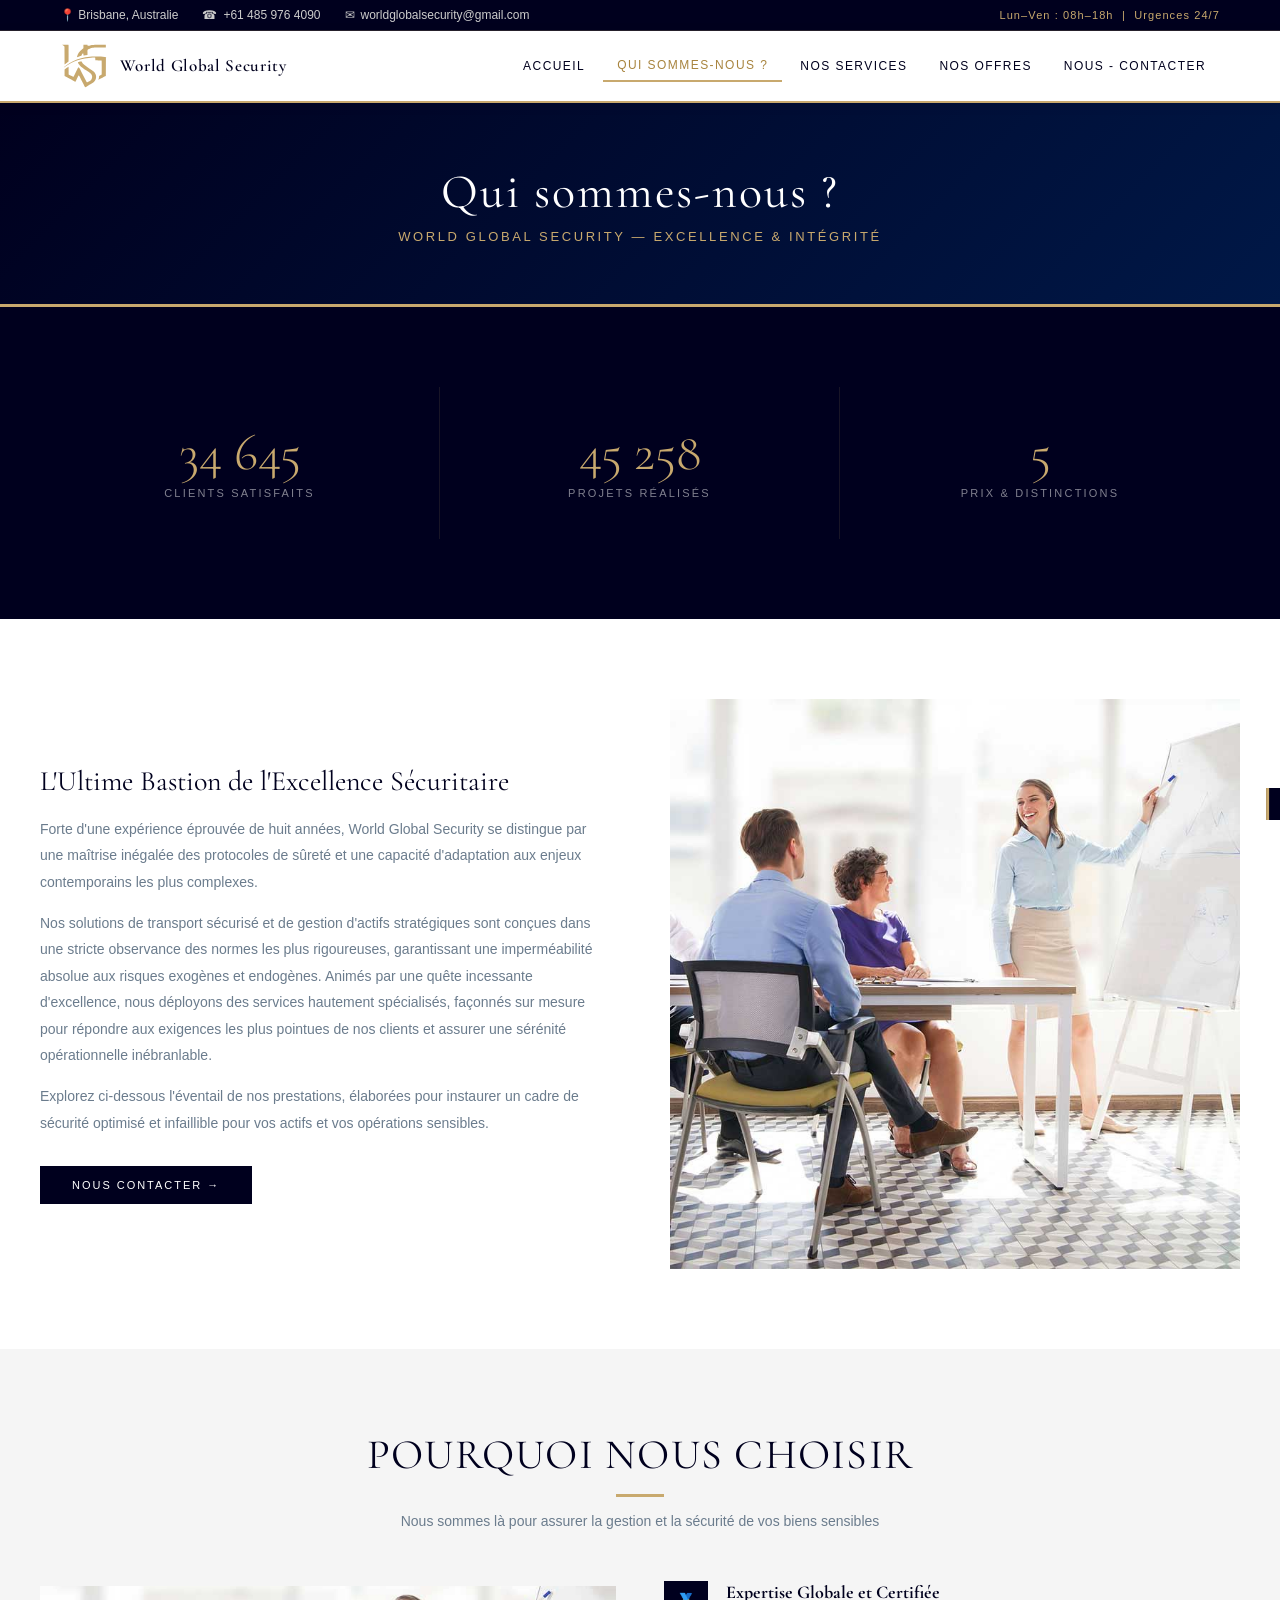
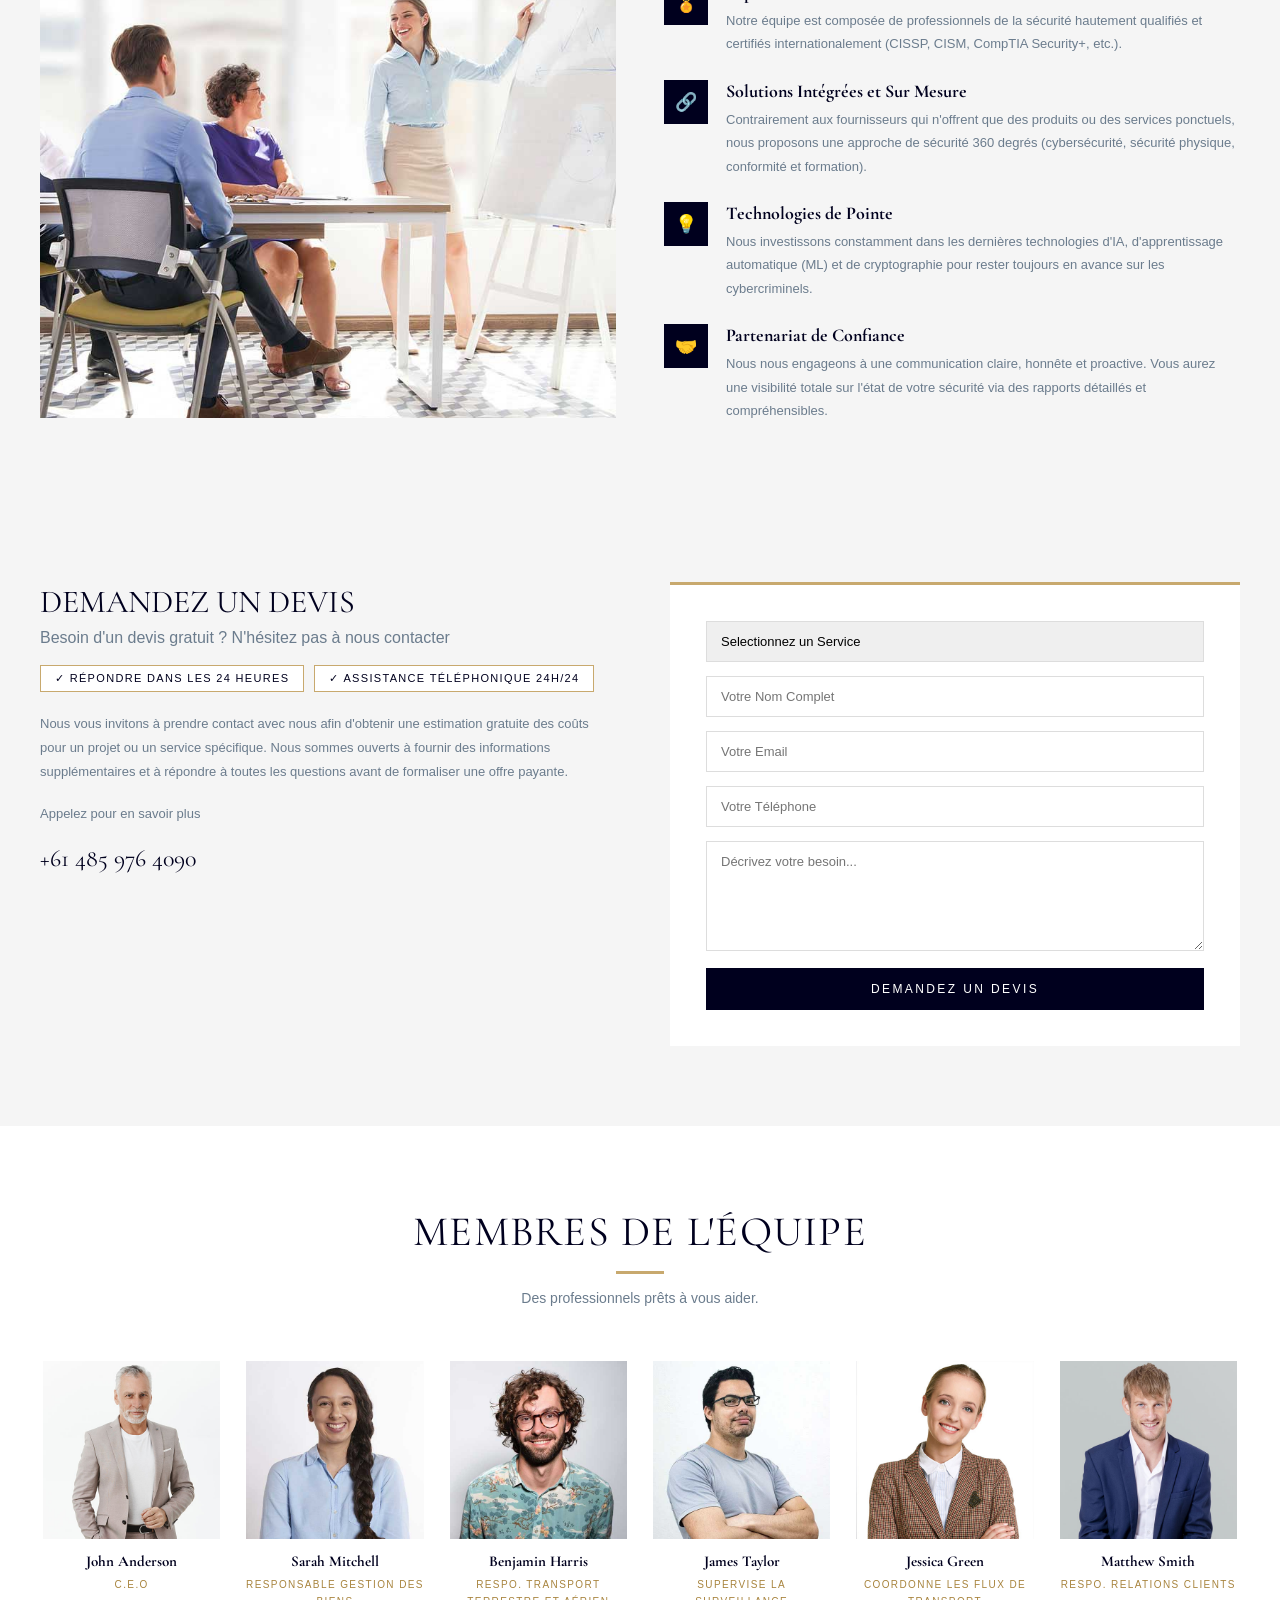
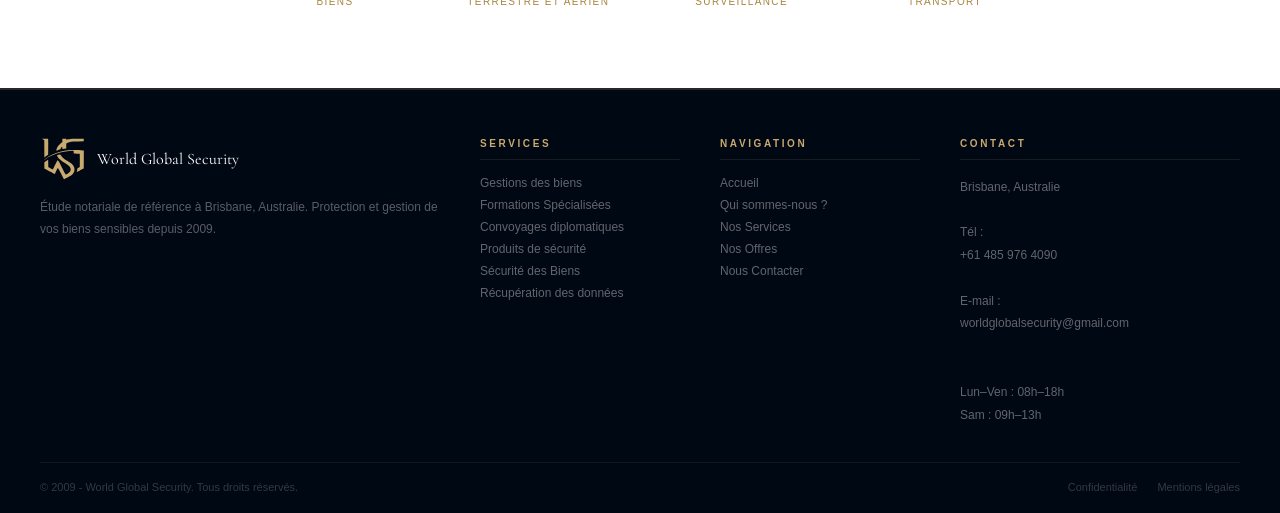
<file: qui_nous_sommes.html>
<!DOCTYPE html>
<html lang="fr">
<head>
<meta charset="UTF-8">
<meta name="viewport" content="width=device-width, initial-scale=1.0">
<meta name="description" content="À propos de World Global Security Brisbane, Australie.">
<meta name="keywords" content="notaire brisbane, étude notariale australie, world global security, actes notariés">
<title>Qui sommes-nous | World Global Security</title>
<link rel="icon" type="image/svg+xml" href="data:image/svg+xml,<svg xmlns='http://www.w3.org/2000/svg' viewBox='0 0 100 100'><circle cx='50' cy='50' r='50' fill='%2300001e'/><text y='.9em' font-size='60' x='50%' text-anchor='middle' dy='.1em' fill='%23c8a96e'>W</text></svg>">
<link rel="preconnect" href="https://fonts.googleapis.com">
<link href="https://fonts.googleapis.com/css2?family=Cormorant+Garamond:ital,wght@0,300;0,400;0,500;0,600;1,300;1,400&display=swap" rel="stylesheet">
<style>
/* ── RESET ── */
*, *::before, *::after { box-sizing: border-box; margin: 0; padding: 0; }
html { scroll-behavior: smooth; }
body { font-family: 'Segoe UI', Arial, sans-serif; font-size: 15px; color: #222; background: #fff; }
a { text-decoration: none; color: inherit; }
img { max-width: 100%; height: auto; display: block; }
ul { list-style: none; }

/* ── VARIABLES ── */
:root {
  --navy:   #00001e;
  --dark:   #000814;
  --blue:   #001847;
  --mid:    #0a2a6e;
  --accent: #1a4db0;
  --gold:   #c8a96e;
  --gold2:  #a8843e;
  --white:  #ffffff;
  --grey:   #f5f5f5;
  --grey2:  #eeeeee;
  --text:   #333333;
  --light:  #6b7c8d;
  --font-serif: 'Cormorant Garamond', Georgia, serif;
}

/* ── TOPBAR ── */
.topbar {
  background: var(--navy);
  color: #ccc;
  font-size: 12px;
  padding: 8px 0;
  border-bottom: 1px solid rgba(200,169,110,0.2);
}
.topbar .wrap {
  max-width: 1200px; margin: 0 auto; padding: 0 20px;
  display: flex; justify-content: space-between; align-items: center;
  flex-wrap: wrap; gap: 6px;
}
.topbar a { color: #ccc; transition: color .2s; }
.topbar a:hover { color: var(--gold); }
.topbar-left { display: flex; gap: 24px; align-items: center; flex-wrap: wrap; }
.topbar-left span { display: flex; align-items: center; gap: 6px; }
.topbar-right { font-size: 11px; letter-spacing: .1em; color: var(--gold); }

/* ── NAV ── */
nav {
  background: var(--white);
  border-bottom: 2px solid var(--gold);
  position: sticky; top: 0; z-index: 500;
  box-shadow: 0 2px 12px rgba(0,0,0,.08);
}
.nav-inner {
  max-width: 1200px; margin: 0 auto; padding: 0 20px;
  display: flex; align-items: center; justify-content: space-between;
  height: 70px;
}
.nav-logo {
  display: flex; align-items: center; gap: 12px;
}
.nav-logo img { height: 48px; width: auto; }
.nav-logo-text { display: flex; flex-direction: column; line-height: 1.2; }
.nav-logo-text .brand { font-family: var(--font-serif); font-size: 17px; font-weight: 600; color: var(--navy); letter-spacing: .04em; }
.nav-logo-text .sub   { font-size: 9px; letter-spacing: .22em; text-transform: uppercase; color: var(--gold2); }

.nav-menu { display: flex; align-items: center; gap: 4px; }
.nav-menu > li { position: relative; }
.nav-menu > li > a {
  display: block; padding: 8px 14px;
  font-size: 12px; letter-spacing: .12em; text-transform: uppercase;
  color: var(--navy); font-weight: 500;
  transition: color .2s;
}
.nav-menu > li > a:hover,
.nav-menu > li > a.active { color: var(--gold2); }
.nav-menu > li > a.active { border-bottom: 2px solid var(--gold); }

/* Dropdown */
.dropdown {
  position: absolute; top: 100%; left: 0;
  background: var(--white);
  border-top: 2px solid var(--gold);
  border: 1px solid #ddd;
  border-top: 2px solid var(--gold);
  min-width: 210px;
  box-shadow: 0 6px 24px rgba(0,0,0,.1);
  opacity: 0; pointer-events: none;
  transform: translateY(6px);
  transition: opacity .25s, transform .25s;
  z-index: 200;
}
.has-dropdown:hover .dropdown { opacity: 1; pointer-events: all; transform: translateY(0); }
.dropdown a {
  display: block; padding: 10px 18px;
  font-size: 11px; letter-spacing: .1em; text-transform: uppercase;
  color: var(--navy); border-bottom: 1px solid #f0f0f0;
  transition: background .2s, padding-left .2s;
}
.dropdown a:last-child { border-bottom: none; }
.dropdown a:hover { background: #f8f6f0; padding-left: 26px; color: var(--gold2); }

/* Compte / Espace buttons */
.nav-actions { display: flex; gap: 8px; align-items: center; }
.btn-sm {
  font-size: 11px; letter-spacing: .1em; text-transform: uppercase;
  padding: 7px 16px; border: 1px solid var(--navy);
  color: var(--navy); font-weight: 500;
  transition: background .2s, color .2s;
  cursor: pointer; background: transparent;
}
.btn-sm:hover { background: var(--navy); color: var(--white); }
.btn-sm.filled { background: var(--navy); color: var(--white); }
.btn-sm.filled:hover { background: var(--blue); }

/* Hamburger */
.hamburger { display: none; flex-direction: column; gap: 5px; cursor: pointer; background: none; border: none; padding: 4px; }
.hamburger span { display: block; width: 22px; height: 2px; background: var(--navy); transition: .3s; }

/* ── MODAL LOGIN ── */
.modal-overlay {
  position: fixed; inset: 0;
  background: rgba(0,0,0,.5);
  z-index: 900; display: none;
  align-items: center; justify-content: center;
}
.modal-overlay.open { display: flex; }
.modal {
  background: var(--white); padding: 40px; width: 380px; max-width: 95vw;
  position: relative;
  border-top: 3px solid var(--gold);
  box-shadow: 0 20px 60px rgba(0,0,0,.3);
}
.modal h2 { font-family: var(--font-serif); font-size: 22px; color: var(--navy); margin-bottom: 24px; }
.modal .close {
  position: absolute; top: 14px; right: 18px;
  font-size: 22px; cursor: pointer; color: #999;
  background: none; border: none;
}
.modal .close:hover { color: var(--gold2); }
.modal-field { margin-bottom: 16px; }
.modal-field label { font-size: 11px; letter-spacing: .15em; text-transform: uppercase; color: var(--light); display: block; margin-bottom: 6px; }
.modal-field input {
  width: 100%; padding: 11px 14px;
  border: 1px solid #ddd; font-size: 13px;
  outline: none; transition: border-color .2s;
}
.modal-field input:focus { border-color: var(--gold); }
.modal-check { display: flex; align-items: center; gap: 8px; font-size: 12px; margin-bottom: 20px; color: var(--light); }
.modal-check input { width: auto; }
.modal-forgot { font-size: 11px; color: var(--gold2); margin-bottom: 20px; display: block; cursor: pointer; }
.modal-btn {
  width: 100%; padding: 13px;
  background: var(--navy); color: var(--white);
  font-size: 12px; letter-spacing: .15em; text-transform: uppercase;
  border: none; cursor: pointer; transition: background .2s;
}
.modal-btn:hover { background: var(--blue); }
.modal-register { font-size: 12px; color: var(--light); margin-top: 16px; text-align: center; }
.modal-register a { color: var(--gold2); text-decoration: underline; }

/* ── HERO BANNER ── */
.hero {
  background: linear-gradient(135deg, var(--navy) 0%, var(--blue) 60%, var(--mid) 100%);
  color: var(--white);
  padding: 100px 20px;
  text-align: center;
  position: relative; overflow: hidden;
}
.hero::before {
  content: '';
  position: absolute; inset: 0;
  background-image: linear-gradient(rgba(200,169,110,.04) 1px, transparent 1px),
    linear-gradient(90deg, rgba(200,169,110,.04) 1px, transparent 1px);
  background-size: 60px 60px;
}
.hero-inner { position: relative; z-index: 1; max-width: 800px; margin: 0 auto; }
.hero h1 {
  font-family: var(--font-serif);
  font-size: clamp(32px,5vw,62px); font-weight: 400;
  letter-spacing: .04em; line-height: 1.1;
  margin-bottom: 20px;
}
.hero p { font-size: 15px; line-height: 1.9; color: rgba(255,255,255,.8); max-width: 640px; margin: 0 auto; }

/* ── PAGE HERO (sub pages) ── */
.page-hero {
  background: linear-gradient(135deg, var(--navy) 0%, var(--blue) 100%);
  padding: 60px 20px;
  text-align: center;
  color: var(--white);
  border-bottom: 3px solid var(--gold);
}
.page-hero h1 {
  font-family: var(--font-serif);
  font-size: clamp(28px,4vw,48px); font-weight: 400;
  letter-spacing: .04em;
}
.page-hero p { font-size: 13px; letter-spacing: .2em; text-transform: uppercase; color: var(--gold); margin-top: 8px; }

/* ── SECTION COMMONS ── */
.section { padding: 80px 20px; }
.section-dark { background: var(--navy); color: var(--white); }
.section-grey { background: var(--grey); }
.section-white { background: var(--white); }
.wrap { max-width: 1200px; margin: 0 auto; }
.wrap-sm { max-width: 960px; margin: 0 auto; }

.section-heading {
  text-align: center; margin-bottom: 52px;
}
.section-heading h2 {
  font-family: var(--font-serif);
  font-size: clamp(26px,3.5vw,42px); font-weight: 400;
  color: var(--navy); letter-spacing: .03em;
}
.section-dark .section-heading h2 { color: var(--white); }
.section-heading .gold-line {
  width: 48px; height: 3px; background: var(--gold);
  margin: 14px auto 16px;
}
.section-heading p { font-size: 14px; color: var(--light); max-width: 600px; margin: 0 auto; }
.section-dark .section-heading p { color: rgba(255,255,255,.6); }

/* ── SERVICES GRID ── */
.services-grid {
  display: grid; grid-template-columns: repeat(3,1fr); gap: 2px;
  background: var(--grey2);
}
.service-box {
  background: var(--white); padding: 36px 28px;
  transition: background .3s, box-shadow .3s;
  cursor: pointer;
}
.service-box:hover { background: var(--navy); box-shadow: 0 4px 24px rgba(0,0,0,.12); }
.service-box:hover h3, .service-box:hover p { color: var(--white); }
.service-box:hover .service-icon { background: rgba(255,255,255,.1); border-color: rgba(200,169,110,.4); }
.service-icon {
  width: 52px; height: 52px;
  background: #f0f4ff; border: 1px solid rgba(26,77,176,.12);
  display: flex; align-items: center; justify-content: center;
  font-size: 22px; margin-bottom: 18px;
  transition: background .3s, border-color .3s;
}
.service-box h3 {
  font-family: var(--font-serif);
  font-size: 19px; font-weight: 500; color: var(--navy);
  margin-bottom: 10px; transition: color .3s;
}
.service-box p { font-size: 13px; line-height: 1.8; color: var(--light); transition: color .3s; }
.service-box .read-more {
  display: inline-block; margin-top: 16px;
  font-size: 11px; letter-spacing: .18em; text-transform: uppercase;
  color: var(--gold2); transition: gap .2s;
}
.service-box:hover .read-more { color: var(--gold); }

/* ── WHY US ── */
.why-grid { display: grid; grid-template-columns: 1fr 1fr; gap: 48px; align-items: center; }
.why-img img { width: 100%; }
.why-points { display: flex; flex-direction: column; gap: 24px; }
.why-point { display: flex; gap: 18px; align-items: flex-start; }
.why-point-icon {
  width: 44px; height: 44px; flex-shrink: 0;
  background: var(--navy); color: var(--gold);
  display: flex; align-items: center; justify-content: center;
  font-size: 18px;
}
.why-point h4 { font-family: var(--font-serif); font-size: 18px; color: var(--navy); margin-bottom: 6px; }
.why-point p  { font-size: 13px; line-height: 1.8; color: var(--light); }

/* ── DEVIS FORM ── */
.devis-section { background: var(--grey); padding: 80px 20px; }
.devis-inner { display: grid; grid-template-columns: 1fr 1fr; gap: 60px; align-items: start; }
.devis-left h2 { font-family: var(--font-serif); font-size: 32px; font-weight: 400; color: var(--navy); margin-bottom: 8px; }
.devis-left h3 { font-size: 16px; font-weight: 400; color: var(--light); margin-bottom: 18px; }
.devis-tags { display: flex; gap: 10px; flex-wrap: wrap; margin-bottom: 20px; }
.devis-tag {
  background: var(--white); border: 1px solid var(--gold);
  font-size: 11px; letter-spacing: .12em; text-transform: uppercase;
  color: var(--navy); padding: 6px 14px;
}
.devis-left p { font-size: 13px; line-height: 1.85; color: var(--light); margin-bottom: 18px; }
.devis-phone { font-family: var(--font-serif); font-size: 24px; color: var(--navy); }
.devis-phone a { color: var(--navy); transition: color .2s; }
.devis-phone a:hover { color: var(--gold2); }

.devis-right { background: var(--white); padding: 36px; border-top: 3px solid var(--gold); }
.devis-right select, .devis-right input[type=text], .devis-right input[type=email], .devis-right textarea {
  width: 100%; padding: 12px 14px; margin-bottom: 14px;
  border: 1px solid #ddd; font-size: 13px; font-family: inherit;
  outline: none; transition: border-color .2s;
  appearance: none;
}
.devis-right select:focus, .devis-right input:focus, .devis-right textarea:focus { border-color: var(--gold); }
.devis-right textarea { min-height: 110px; resize: vertical; }
.devis-submit {
  width: 100%; padding: 14px;
  background: var(--navy); color: var(--white);
  font-size: 12px; letter-spacing: .2em; text-transform: uppercase;
  border: none; cursor: pointer; transition: background .2s;
}
.devis-submit:hover { background: var(--blue); }

/* ── TEAM ── */
.team-grid {
  display: grid; grid-template-columns: repeat(6,1fr); gap: 20px;
}
@media (max-width: 1000px) { .team-grid { grid-template-columns: repeat(3,1fr); } }
@media (max-width: 600px) { .team-grid { grid-template-columns: repeat(2,1fr); } }
.team-card { text-align: center; }
.team-card img {
  width: 100%; aspect-ratio: 1/1; object-fit: cover;
  border: 3px solid transparent;
  transition: border-color .3s;
}
.team-card:hover img { border-color: var(--gold); }
.team-card h4 { font-family: var(--font-serif); font-size: 15px; color: var(--navy); margin: 10px 0 4px; }
.team-card span { font-size: 10px; letter-spacing: .14em; text-transform: uppercase; color: var(--gold2); }

/* ── TESTIMONIALS ── */
.testi-grid { display: grid; grid-template-columns: 1fr 1fr; gap: 24px; }
@media (max-width: 700px) { .testi-grid { grid-template-columns: 1fr; } }
.testi-card {
  background: rgba(255,255,255,.05);
  border: 1px solid rgba(200,169,110,.15);
  padding: 32px 28px;
  position: relative;
}
.testi-card::before {
  content: '"'; font-family: var(--font-serif); font-size: 80px;
  color: rgba(200,169,110,.12); position: absolute; top: 4px; left: 20px; line-height: 1;
}
.testi-card p { font-family: var(--font-serif); font-size: 16px; font-style: italic; line-height: 1.7; color: rgba(255,255,255,.85); margin-bottom: 20px; }
.testi-card .author strong { font-size: 13px; color: var(--gold); display: block; }
.testi-card .author span { font-size: 11px; color: rgba(255,255,255,.45); letter-spacing: .08em; }

/* ── STATS ── */
.stats-grid { display: grid; grid-template-columns: repeat(3,1fr); gap: 0; }
.stat-block { padding: 40px 24px; text-align: center; border-right: 1px solid rgba(200,169,110,.12); }
.stat-block:last-child { border-right: none; }
.stat-block .num { font-family: var(--font-serif); font-size: 52px; font-weight: 300; color: var(--gold); line-height: 1; }
.stat-block .lbl { font-size: 11px; letter-spacing: .2em; text-transform: uppercase; color: rgba(255,255,255,.5); margin-top: 8px; }

/* ── ABOUT PAGE ── */
.about-grid { display: grid; grid-template-columns: 1fr 1fr; gap: 60px; align-items: center; }
.about-text h3 { font-family: var(--font-serif); font-size: 28px; font-weight: 400; color: var(--navy); margin-bottom: 18px; }
.about-text p { font-size: 14px; line-height: 1.9; color: var(--light); margin-bottom: 14px; }
.about-img img { width: 100%; }

/* ── CONTENT DETAIL PAGE ── */
.detail-grid { display: grid; grid-template-columns: 1.1fr 1fr; gap: 60px; align-items: start; }
.detail-content h2 { font-family: var(--font-serif); font-size: 26px; font-weight: 500; color: var(--navy); margin: 0 0 14px; padding-top: 28px; border-top: 2px solid var(--grey2); }
.detail-content h2:first-child { border-top: none; padding-top: 0; }
.detail-content p { font-size: 13px; line-height: 1.9; color: var(--light); margin-bottom: 20px; }
.detail-cards { display: flex; flex-direction: column; gap: 2px; margin-bottom: 32px; }
.detail-card {
  background: var(--grey); padding: 22px 24px;
  border-left: 3px solid var(--gold);
}
.detail-card h3 { font-family: var(--font-serif); font-size: 17px; color: var(--navy); margin-bottom: 6px; }
.detail-card p { font-size: 12px; line-height: 1.7; color: var(--light); margin: 0; }

/* ── PRICING ── */
.pricing-grid { display: grid; grid-template-columns: repeat(3,1fr); gap: 24px; }
@media (max-width: 900px) { .pricing-grid { grid-template-columns: 1fr; max-width: 420px; margin: 0 auto; } }
.pricing-card {
  border: 1px solid var(--grey2); padding: 40px 32px; text-align: center;
  transition: border-color .3s, transform .3s, box-shadow .3s;
}
.pricing-card.featured {
  border-color: var(--gold);
  transform: translateY(-8px);
  box-shadow: 0 8px 40px rgba(0,0,0,.1);
}
.pricing-card:hover { border-color: var(--gold); box-shadow: 0 8px 40px rgba(0,0,0,.08); }
.pricing-card .tier { font-size: 10px; letter-spacing: .28em; text-transform: uppercase; color: var(--light); margin-bottom: 10px; }
.pricing-card h3 { font-family: var(--font-serif); font-size: 24px; color: var(--navy); margin-bottom: 6px; }
.pricing-card .price { font-family: var(--font-serif); font-size: 48px; font-weight: 300; color: var(--navy); line-height: 1; margin: 16px 0 4px; }
.pricing-card .price span { font-size: 16px; }
.pricing-card .period { font-size: 11px; color: var(--light); margin-bottom: 28px; }
.pricing-card ul { text-align: left; margin-bottom: 28px; }
.pricing-card li {
  font-size: 13px; padding: 8px 0;
  border-bottom: 1px solid var(--grey2);
  display: flex; align-items: center; gap: 10px;
  color: var(--text);
}
.pricing-card li .ok { color: #27ae60; }
.pricing-card li .no { color: #ccc; }
.pricing-btn {
  display: block; width: 100%; padding: 13px;
  background: var(--navy); color: var(--white);
  font-size: 11px; letter-spacing: .18em; text-transform: uppercase;
  border: none; cursor: pointer; transition: background .2s;
  text-align: center;
}
.pricing-btn:hover { background: var(--gold2); }
.pricing-card.featured .pricing-btn { background: var(--gold); color: var(--dark); }
.pricing-card.featured .pricing-btn:hover { background: var(--gold2); color: var(--white); }

/* ── CONTACT PAGE ── */
.contact-grid { display: grid; grid-template-columns: 1fr 1fr; gap: 48px; }
.contact-form-wrap { background: var(--white); padding: 36px; border-top: 3px solid var(--gold); }
.contact-form-wrap h3 { font-family: var(--font-serif); font-size: 22px; color: var(--navy); margin-bottom: 22px; }
.form-field { margin-bottom: 14px; }
.form-field input, .form-field textarea, .form-field select {
  width: 100%; padding: 12px 14px;
  border: 1px solid #ddd; font-size: 13px; font-family: inherit;
  outline: none; transition: border-color .2s;
}
.form-field input:focus, .form-field textarea:focus { border-color: var(--gold); }
.form-field textarea { min-height: 120px; resize: vertical; }
.form-submit {
  width: 100%; padding: 14px;
  background: var(--navy); color: var(--white);
  font-size: 12px; letter-spacing: .2em; text-transform: uppercase;
  border: none; cursor: pointer; transition: background .2s;
}
.form-submit:hover { background: var(--blue); }
.map-wrap { width: 100%; height: 100%; min-height: 360px; }
.map-wrap iframe { width: 100%; height: 100%; min-height: 360px; border: none; }

/* ── FOOTER ── */
footer {
  background: var(--dark);
  border-top: 2px solid rgba(200,169,110,.2);
  padding: 48px 20px 20px;
}
.footer-inner {
  max-width: 1200px; margin: 0 auto;
  display: grid; grid-template-columns: 2fr 1fr 1fr 1.4fr; gap: 40px;
  margin-bottom: 36px;
}
.footer-brand .logo-wrap { display: flex; align-items: center; gap: 12px; margin-bottom: 16px; }
.footer-brand .logo-wrap img { height: 46px; width: auto; }
.footer-brand .logo-wrap .brand { font-family: var(--font-serif); font-size: 16px; color: var(--white); }
.footer-brand .logo-wrap .sub { font-size: 9px; letter-spacing: .18em; text-transform: uppercase; color: var(--gold); }
.footer-brand p { font-size: 12px; line-height: 1.85; color: rgba(255,255,255,.35); }
.footer-col h4 {
  font-size: 10px; letter-spacing: .26em; text-transform: uppercase;
  color: var(--gold); margin-bottom: 16px;
  padding-bottom: 10px; border-bottom: 1px solid rgba(200,169,110,.12);
}
.footer-col li { margin-bottom: 8px; }
.footer-col a { font-size: 12px; color: rgba(255,255,255,.38); transition: color .2s, padding-left .2s; display: block; }
.footer-col a:hover { color: var(--gold); padding-left: 5px; }
.footer-col address { font-size: 12px; line-height: 1.9; color: rgba(255,255,255,.38); font-style: normal; }
.footer-bottom {
  max-width: 1200px; margin: 0 auto;
  border-top: 1px solid rgba(255,255,255,.06);
  padding-top: 18px;
  display: flex; justify-content: space-between; align-items: center;
  flex-wrap: wrap; gap: 10px;
  font-size: 11px; color: rgba(255,255,255,.2);
}
.footer-bottom a { color: rgba(255,255,255,.2); transition: color .2s; }
.footer-bottom a:hover { color: var(--gold); }

/* ── BACK TO TOP ── */
#btt {
  position: fixed; bottom: 28px; right: 28px; z-index: 600;
  width: 42px; height: 42px;
  background: var(--navy); color: var(--gold);
  border: 1px solid rgba(200,169,110,.3);
  font-size: 16px; cursor: pointer;
  display: flex; align-items: center; justify-content: center;
  opacity: 0; transition: opacity .3s, background .2s;
}
#btt.show { opacity: 1; }
#btt:hover { background: var(--gold); color: var(--dark); }

/* ── TOAST ── */
.toast {
  position: fixed; bottom: 80px; right: 28px; z-index: 700;
  background: var(--navy); color: var(--white);
  border-left: 3px solid var(--gold);
  padding: 16px 22px; font-size: 13px;
  transform: translateX(130%); transition: transform .4s;
  max-width: 280px;
}
.toast.show { transform: translateX(0); }

/* ── MOBILE NAV ── */
.mobile-menu {
  position: fixed; inset: 0; background: var(--dark);
  z-index: 400; display: flex; flex-direction: column;
  align-items: center; justify-content: center; gap: 22px;
  opacity: 0; pointer-events: none; transition: opacity .3s;
}
.mobile-menu.open { opacity: 1; pointer-events: all; }
.mobile-menu a { font-family: var(--font-serif); font-size: 26px; color: var(--white); transition: color .2s; }
.mobile-menu a:hover { color: var(--gold); }
.mobile-close { position: absolute; top: 20px; right: 24px; font-size: 28px; color: var(--gold); cursor: pointer; background: none; border: none; }

/* ── RESPONSIVE ── */
@media (max-width: 1024px) {
  .services-grid { grid-template-columns: 1fr 1fr; }
  .why-grid { grid-template-columns: 1fr; }
  .why-img { display: none; }
  .devis-inner { grid-template-columns: 1fr; }
  .footer-inner { grid-template-columns: 1fr 1fr; }
  .about-grid { grid-template-columns: 1fr; }
  .detail-grid { grid-template-columns: 1fr; }
  .contact-grid { grid-template-columns: 1fr; }
  .stats-grid { grid-template-columns: 1fr; }
  .stat-block { border-right: none; border-bottom: 1px solid rgba(200,169,110,.12); }
}
@media (max-width: 768px) {
  .nav-menu, .nav-actions { display: none; }
  .hamburger { display: flex; }
  .services-grid { grid-template-columns: 1fr; }
  .testi-grid { grid-template-columns: 1fr; }
  .pricing-grid { grid-template-columns: 1fr; }
  .footer-inner { grid-template-columns: 1fr; }
  .topbar .wrap { flex-direction: column; align-items: flex-start; gap: 4px; }
}
</style>
</head>
<body>
<div class="topbar">
  <div class="wrap">
    <div class="topbar-left">
      <span>📍 Brisbane, Australie</span>
      <span>☎ <a href="tel:+61 485 976 4090">+61 485 976 4090</a></span>
      <span>✉ <a href="mailto:worldglobalsecurity@gmail.com">worldglobalsecurity@gmail.com</a></span>
    </div>
    <div class="topbar-right">Lun–Ven : 08h–18h &nbsp;|&nbsp; Urgences 24/7</div>
  </div>
</div><nav>
  <div class="nav-inner">
    <a href="index.html" class="nav-logo">
      <svg viewBox="0 0 560.11066 518.25543" xmlns="http://www.w3.org/2000/svg" style="height:44px;width:auto"><g transform="translate(276.19119,512.9389)"><g transform="matrix(2.0012952,0,0,1.9534475,479.54445,-526.3847)"><path fill="#c8a96e" d="m -230.22281,267.7225 c -0.30154,-0.36188 -5.9851,-11.6316 -12.63012,-25.04384 -6.64503,-13.41224 -14.37395,-29.00531 -17.17537,-34.65127 -2.80143,-5.64595 -5.73386,-10.44762 -6.51652,-10.67037 -0.78265,-0.22274 -2.02558,0.0579 -2.76207,0.62353 -0.73649,0.56569 -4.78818,8.95523 -9.00376,18.64344 -4.21558,9.68821 -7.96561,17.60592 -8.33339,17.59491 -0.36779,-0.011 -7.22478,-3.5989 -15.23777,-7.97308 -8.01299,-4.37418 -22.29321,-12.125 -31.73383,-17.22406 l -17.16475,-9.27101 -0.0162,-19.66665 -0.0162,-19.66664 11.26565,-8.33182 c 6.1961,-4.58249 11.5961,-8.33181 12,-8.33181 0.40389,0 0.73435,10.50557 0.73435,23.34571 v 23.3457 l 5.02454,2.94572 c 2.7635,1.62014 8.67281,4.85258 13.13179,7.18318 8.96625,4.68645 10.24067,4.71165 12.4398,0.24594 0.69139,-1.40398 6.83275,-14.14217 13.64746,-28.30707 l 12.39039,-25.75437 4.20034,3.17426 c 3.44079,2.60027 4.92141,4.70921 8.1879,11.66245 2.19316,4.66848 11.57696,23.67407 20.85289,42.23464 15.53335,31.0813 17.05666,33.76385 19.28807,33.96636 1.77341,0.16094 4.46662,-1.07356 10.04861,-4.60606 8.91738,-5.64325 11.76818,-8.24485 15.29433,-13.95737 5.75088,-9.31668 5.363,-19.66006 -1.09616,-29.23039 -4.60751,-6.8268 -10.15126,-11.37435 -28.20362,-23.13545 -17.86928,-11.64182 -32.34777,-22.62948 -38.07392,-28.89412 -5.67783,-6.21176 -12.2871,-16.54299 -12.47849,-19.50565 -0.14998,-2.32172 0.0769,-2.45563 8.84607,-5.22196 4.95,-1.56152 9.592,-2.762 10.31556,-2.66773 0.72355,0.0943 2.47675,2.34082 3.89599,4.99232 6.10557,11.40679 17.18815,21.26383 41.52316,36.93147 18.46585,11.88889 22.42239,14.76212 28.22151,20.49446 16.40623,16.2173 19.23008,38.10352 7.20192,55.81837 -6.46959,9.52831 -9.58974,11.80457 -43.15814,31.48559 -13.91592,8.15885 -14.18499,8.2928 -14.91007,7.42267 z m 78.42194,-44.73688 c 0.007,-0.13351 0.69248,-2.07842 1.52434,-4.322 0.83187,-2.24359 1.79545,-7.51495 2.1413,-11.71415 l 0.62882,-7.6349 7.59683,-4.23825 7.59684,-4.23825 0.25841,-41.8554 c 0.1727,-27.97283 -0.0831,-42.10874 -0.77135,-42.61917 -0.62859,-0.4662 -5.93577,-0.68314 -13.62283,-0.55682 -6.92619,0.11382 -15.01658,-0.0176 -17.97865,-0.29212 l -5.38558,-0.49907 v -7.982211 c 0,-6.18447 -0.33726,-8.18981 -1.49746,-8.90397 -1.17933,-0.72592 -3.88802,-0.74166 -12.75,-0.074 -65.16749,4.90938 -119.2923,22.952001 -162.17659,54.061871 -7.89935,5.73049 -9.25258,6.49155 -6.63282,3.73036 5.33627,-5.62439 19.77187,-16.69553 30.53804,-23.42065 27.36228,-17.09194 60.01423,-29.342471 94.01883,-35.274481 18.9769,-3.31047 30.77902,-4.31685 55.64641,-4.74507 25.12685,-0.4327 36.31649,0.11905 59.85359,2.9513 11.04541,1.32911 12.77272,1.69482 9.5,2.01139 l -4,0.38691 -0.25631,55.765681 -0.25631,55.76567 -4.24369,2.55074 c -6.89116,4.14205 -39.75563,21.63364 -39.73182,21.14663 z m -199.23688,-147.114511 -0.27499,-54.45518 -6.97318,-5.2115 -6.97318,-5.21151 h 18.66191 18.6619 l 0.63961,3.16339 c 0.35178,1.73987 0.49185,24.63863 0.31127,50.88615 l -0.32833,47.722771 -5.62951,3.81283 c -3.09623,2.09705 -8.37248,6.04829 -11.725,8.78053 l -6.0955,4.96771 z m 73.79755,7.62114 c 3.19073,-16.87019 12.94824,-31.54326 29.93459,-45.01482 l 7.49287,-5.94246 v -10.77102 -10.77103 h 11.94521 11.94521 l 0.30479,3.52299 c 0.29388,3.39688 0.41217,3.51924 3.30479,3.41844 1.65,-0.0575 6.76397,-1.14716 11.36438,-2.42147 14.32465,-3.9679 21.56341,-4.51996 59.26661,-4.51996 h 33.86901 v 8.46375 8.46376 l -34.75,0.32512 c -39.47484,0.36933 -44.27796,0.89511 -60.14348,6.58378 -13.81844,4.95467 -13.10652,3.7422 -13.10652,22.32171 v 15.81663 l -10.61657,1.33221 c -5.83912,0.73271 -11.23912,1.50939 -12,1.72594 -1.1078,0.31529 -1.38343,-0.80424 -1.38343,-5.61906 0,-5.90256 -0.0454,-6.0128 -2.47432,-6.0128 -2.9044,0 -4.23188,1.64507 -7.56502,9.3749 -2.18741,5.07277 -2.45332,5.33339 -6.31768,6.1921 -2.21879,0.49304 -7.83408,2.19852 -12.47842,3.78993 -4.64434,1.59143 -8.61164,2.8935 -8.81622,2.8935 -0.20459,0 -0.1037,-1.41847 0.2242,-3.15214 z"/></g></g></svg>
      <div class="nav-logo-text">
        <span class="brand">World Global Security</span>
      </div>
    </a>
    <ul class="nav-menu">
      <li><a href="index.html">Accueil</a></li>
<li><a href="qui_nous_sommes.html" class="active">Qui sommes-nous ?</a></li>
<li class="has-dropdown"><a href="service.html">Nos services</a><div class="dropdown"><a href="gestion.html">Gestions des biens</a>
<a href="formation.html">Formations Spécialisées</a>
<a href="convoyage.html">Convoyages diplomatiques</a>
<a href="produits.html">Produits de sécurité</a></div></li>
<li><a href="offre.html">Nos Offres</a></li>
<li><a href="contact.html">Nous - Contacter</a></li>
    </ul>
    <button class="hamburger" onclick="toggleMobile()">
      <span></span><span></span><span></span>
    </button>
  </div>
</nav>
<div class="mobile-menu" id="mobileMenu">
  <button class="mobile-close" onclick="closeMobile()">✕</button>
  <a href="index.html" onclick="closeMobile()">Accueil</a>
  <a href="qui_nous_sommes.html" onclick="closeMobile()">Qui sommes-nous ?</a>
  <a href="service.html" onclick="closeMobile()">Nos Services</a>
  <a href="gestion.html" onclick="closeMobile()">Gestions des biens</a>
  <a href="formation.html" onclick="closeMobile()">Formations Spécialisées</a>
  <a href="convoyage.html" onclick="closeMobile()">Convoyages diplomatiques</a>
  <a href="produits.html" onclick="closeMobile()">Produits de sécurité</a>
  <a href="offre.html" onclick="closeMobile()">Nos Offres</a>
  <a href="contact.html" onclick="closeMobile()">Nous - Contacter</a>
</div>
<div class="page-hero"><h1>Qui sommes-nous ?</h1><p>World Global Security — Excellence &amp; Intégrité</p></div>

<section class="section section-dark">
  <div class="wrap">
    <div class="stats-grid">
      <div class="stat-block"><div class="num">34 645</div><div class="lbl">Clients Satisfaits</div></div>
      <div class="stat-block"><div class="num">45 258</div><div class="lbl">Projets réalisés</div></div>
      <div class="stat-block"><div class="num">5</div><div class="lbl">Prix &amp; Distinctions</div></div>
    </div>
  </div>
</section>

<section class="section section-white">
  <div class="wrap">
    <div class="about-grid">
      <div class="about-text">
        <h3>L'Ultime Bastion de l'Excellence Sécuritaire</h3>
        <p>Forte d'une expérience éprouvée de huit années, World Global Security se distingue par une maîtrise inégalée des protocoles de sûreté et une capacité d'adaptation aux enjeux contemporains les plus complexes.</p>
        <p>Nos solutions de transport sécurisé et de gestion d'actifs stratégiques sont conçues dans une stricte observance des normes les plus rigoureuses, garantissant une imperméabilité absolue aux risques exogènes et endogènes. Animés par une quête incessante d'excellence, nous déployons des services hautement spécialisés, façonnés sur mesure pour répondre aux exigences les plus pointues de nos clients et assurer une sérénité opérationnelle inébranlable.</p>
        <p>Explorez ci-dessous l'éventail de nos prestations, élaborées pour instaurer un cadre de sécurité optimisé et infaillible pour vos actifs et vos opérations sensibles.</p>
        <a href="contact.html" style="display:inline-block;margin-top:16px;padding:13px 32px;background:#00001e;color:#fff;font-size:11px;letter-spacing:.18em;text-transform:uppercase;transition:background .2s" onmouseover="this.style.background='#001847'" onmouseout="this.style.background='#00001e'">Nous Contacter →</a>
      </div>
      <div class="about-img">
        <img src="img/feature.jpg" alt="World Global Security" style="width:100%;aspect-ratio:1/1;object-fit:cover;">
      </div>
    </div>
  </div>
</section>

<section class="section section-grey">
  <div class="wrap">
    <div class="section-heading"><h2>POURQUOI NOUS CHOISIR</h2><div class="gold-line"></div><p>Nous sommes là pour assurer la gestion et la sécurité de vos biens sensibles</p></div>
    <div class="why-grid">
      <div class="why-img">
        <img src="img/feature.jpg" alt="World Global Security" style="width:100%;aspect-ratio:4/3;object-fit:cover;">
      </div>
      <div class="why-points">
        <div class="why-point"><div class="why-point-icon">🏅</div><div><h4>Expertise Globale et Certifiée</h4><p>Notre équipe est composée de professionnels de la sécurité hautement qualifiés et certifiés internationalement (CISSP, CISM, CompTIA Security+, etc.).</p></div></div>
        <div class="why-point"><div class="why-point-icon">🔗</div><div><h4>Solutions Intégrées et Sur Mesure</h4><p>Contrairement aux fournisseurs qui n'offrent que des produits ou des services ponctuels, nous proposons une approche de sécurité 360 degrés (cybersécurité, sécurité physique, conformité et formation).</p></div></div>
        <div class="why-point"><div class="why-point-icon">💡</div><div><h4>Technologies de Pointe</h4><p>Nous investissons constamment dans les dernières technologies d'IA, d'apprentissage automatique (ML) et de cryptographie pour rester toujours en avance sur les cybercriminels.</p></div></div>
        <div class="why-point"><div class="why-point-icon">🤝</div><div><h4>Partenariat de Confiance</h4><p>Nous nous engageons à une communication claire, honnête et proactive. Vous aurez une visibilité totale sur l'état de votre sécurité via des rapports détaillés et compréhensibles.</p></div></div>
      </div>
    </div>
  </div>
</section>
<section class="devis-section" id="devis">
  <div class="wrap">
    <div class="devis-inner">
      <div class="devis-left">
        <h2>DEMANDEZ UN DEVIS</h2>
        <h3>Besoin d'un devis gratuit ? N'hésitez pas à nous contacter</h3>
        <div class="devis-tags">
          <span class="devis-tag">✓ Répondre dans les 24 heures</span>
          <span class="devis-tag">✓ Assistance téléphonique 24h/24</span>
        </div>
        <p>Nous vous invitons à prendre contact avec nous afin d'obtenir une estimation gratuite des coûts pour un projet ou un service spécifique. Nous sommes ouverts à fournir des informations supplémentaires et à répondre à toutes les questions avant de formaliser une offre payante.</p>
        <p>Appelez pour en savoir plus</p>
        <div class="devis-phone"><a href="tel:+61 485 976 4090">+61 485 976 4090</a></div>
      </div>
      <div class="devis-right">
        <form onsubmit="submitDevis(event)">
          <select required><option value="">Selectionnez un Service</option><option>Gestions des biens</option><option>Formations Spécialisées</option><option>Convoyages diplomatiques</option><option>Produits de sécurité</option><option>Sécurité des Biens</option><option>Récupération des données</option></select>
          <input type="text" placeholder="Votre Nom Complet" required>
          <input type="email" placeholder="Votre Email" required>
          <input type="text" placeholder="Votre Téléphone">
          <textarea placeholder="Décrivez votre besoin..."></textarea>
          <button type="submit" class="devis-submit">Demandez un devis</button>
        </form>
      </div>
    </div>
  </div>
</section>
<section class="section section-white">
  <div class="wrap">
    <div class="section-heading"><h2>MEMBRES DE L'ÉQUIPE</h2><div class="gold-line"></div><p>Des professionnels prêts à vous aider.</p></div>
    <div class="team-grid">
      <div class="team-card">
        <img src="img/team-4.jpg" alt="John Anderson">
        <h4>John Anderson</h4><span>C.E.O</span>
      </div>
      <div class="team-card">
        <img src="img/team-2.jpg" alt="Sarah Mitchell">
        <h4>Sarah Mitchell</h4><span>RESPONSABLE GESTION DES BIENS</span>
      </div>
      <div class="team-card">
        <img src="img/team-3.jpg" alt="Benjamin Harris">
        <h4>Benjamin Harris</h4><span>RESPO. TRANSPORT TERRESTRE ET AÉRIEN</span>
      </div>
      <div class="team-card">
        <img src="img/team-1.jpg" alt="James Taylor">
        <h4>James Taylor</h4><span>SUPERVISE LA SURVEILLANCE</span>
      </div>
      <div class="team-card">
        <img src="img/team-5.jpg" alt="Jessica Green">
        <h4>Jessica Green</h4><span>COORDONNE LES FLUX DE TRANSPORT</span>
      </div>
      <div class="team-card">
        <img src="img/team-6.jpg" alt="Matthew Smith">
        <h4>Matthew Smith</h4><span>RESPO. RELATIONS CLIENTS</span>
      </div>
    </div>
  </div>
</section>
<footer>
  <div class="footer-inner">
    <div class="footer-brand">
      <div class="logo-wrap">
        <svg viewBox="0 0 560.11066 518.25543" xmlns="http://www.w3.org/2000/svg" style="height:42px;width:auto"><g transform="translate(276.19119,512.9389)"><g transform="matrix(2.0012952,0,0,1.9534475,479.54445,-526.3847)"><path fill="#c8a96e" d="m -230.22281,267.7225 c -0.30154,-0.36188 -5.9851,-11.6316 -12.63012,-25.04384 -6.64503,-13.41224 -14.37395,-29.00531 -17.17537,-34.65127 -2.80143,-5.64595 -5.73386,-10.44762 -6.51652,-10.67037 -0.78265,-0.22274 -2.02558,0.0579 -2.76207,0.62353 -0.73649,0.56569 -4.78818,8.95523 -9.00376,18.64344 -4.21558,9.68821 -7.96561,17.60592 -8.33339,17.59491 -0.36779,-0.011 -7.22478,-3.5989 -15.23777,-7.97308 -8.01299,-4.37418 -22.29321,-12.125 -31.73383,-17.22406 l -17.16475,-9.27101 -0.0162,-19.66665 -0.0162,-19.66664 11.26565,-8.33182 c 6.1961,-4.58249 11.5961,-8.33181 12,-8.33181 0.40389,0 0.73435,10.50557 0.73435,23.34571 v 23.3457 l 5.02454,2.94572 c 2.7635,1.62014 8.67281,4.85258 13.13179,7.18318 8.96625,4.68645 10.24067,4.71165 12.4398,0.24594 0.69139,-1.40398 6.83275,-14.14217 13.64746,-28.30707 l 12.39039,-25.75437 4.20034,3.17426 c 3.44079,2.60027 4.92141,4.70921 8.1879,11.66245 2.19316,4.66848 11.57696,23.67407 20.85289,42.23464 15.53335,31.0813 17.05666,33.76385 19.28807,33.96636 1.77341,0.16094 4.46662,-1.07356 10.04861,-4.60606 8.91738,-5.64325 11.76818,-8.24485 15.29433,-13.95737 5.75088,-9.31668 5.363,-19.66006 -1.09616,-29.23039 -4.60751,-6.8268 -10.15126,-11.37435 -28.20362,-23.13545 -17.86928,-11.64182 -32.34777,-22.62948 -38.07392,-28.89412 -5.67783,-6.21176 -12.2871,-16.54299 -12.47849,-19.50565 -0.14998,-2.32172 0.0769,-2.45563 8.84607,-5.22196 4.95,-1.56152 9.592,-2.762 10.31556,-2.66773 0.72355,0.0943 2.47675,2.34082 3.89599,4.99232 6.10557,11.40679 17.18815,21.26383 41.52316,36.93147 18.46585,11.88889 22.42239,14.76212 28.22151,20.49446 16.40623,16.2173 19.23008,38.10352 7.20192,55.81837 -6.46959,9.52831 -9.58974,11.80457 -43.15814,31.48559 -13.91592,8.15885 -14.18499,8.2928 -14.91007,7.42267 z m 78.42194,-44.73688 c 0.007,-0.13351 0.69248,-2.07842 1.52434,-4.322 0.83187,-2.24359 1.79545,-7.51495 2.1413,-11.71415 l 0.62882,-7.6349 7.59683,-4.23825 7.59684,-4.23825 0.25841,-41.8554 c 0.1727,-27.97283 -0.0831,-42.10874 -0.77135,-42.61917 -0.62859,-0.4662 -5.93577,-0.68314 -13.62283,-0.55682 -6.92619,0.11382 -15.01658,-0.0176 -17.97865,-0.29212 l -5.38558,-0.49907 v -7.982211 c 0,-6.18447 -0.33726,-8.18981 -1.49746,-8.90397 -1.17933,-0.72592 -3.88802,-0.74166 -12.75,-0.074 -65.16749,4.90938 -119.2923,22.952001 -162.17659,54.061871 -7.89935,5.73049 -9.25258,6.49155 -6.63282,3.73036 5.33627,-5.62439 19.77187,-16.69553 30.53804,-23.42065 27.36228,-17.09194 60.01423,-29.342471 94.01883,-35.274481 18.9769,-3.31047 30.77902,-4.31685 55.64641,-4.74507 25.12685,-0.4327 36.31649,0.11905 59.85359,2.9513 11.04541,1.32911 12.77272,1.69482 9.5,2.01139 l -4,0.38691 -0.25631,55.765681 -0.25631,55.76567 -4.24369,2.55074 c -6.89116,4.14205 -39.75563,21.63364 -39.73182,21.14663 z m -199.23688,-147.114511 -0.27499,-54.45518 -6.97318,-5.2115 -6.97318,-5.21151 h 18.66191 18.6619 l 0.63961,3.16339 c 0.35178,1.73987 0.49185,24.63863 0.31127,50.88615 l -0.32833,47.722771 -5.62951,3.81283 c -3.09623,2.09705 -8.37248,6.04829 -11.725,8.78053 l -6.0955,4.96771 z m 73.79755,7.62114 c 3.19073,-16.87019 12.94824,-31.54326 29.93459,-45.01482 l 7.49287,-5.94246 v -10.77102 -10.77103 h 11.94521 11.94521 l 0.30479,3.52299 c 0.29388,3.39688 0.41217,3.51924 3.30479,3.41844 1.65,-0.0575 6.76397,-1.14716 11.36438,-2.42147 14.32465,-3.9679 21.56341,-4.51996 59.26661,-4.51996 h 33.86901 v 8.46375 8.46376 l -34.75,0.32512 c -39.47484,0.36933 -44.27796,0.89511 -60.14348,6.58378 -13.81844,4.95467 -13.10652,3.7422 -13.10652,22.32171 v 15.81663 l -10.61657,1.33221 c -5.83912,0.73271 -11.23912,1.50939 -12,1.72594 -1.1078,0.31529 -1.38343,-0.80424 -1.38343,-5.61906 0,-5.90256 -0.0454,-6.0128 -2.47432,-6.0128 -2.9044,0 -4.23188,1.64507 -7.56502,9.3749 -2.18741,5.07277 -2.45332,5.33339 -6.31768,6.1921 -2.21879,0.49304 -7.83408,2.19852 -12.47842,3.78993 -4.64434,1.59143 -8.61164,2.8935 -8.81622,2.8935 -0.20459,0 -0.1037,-1.41847 0.2242,-3.15214 z"/></g></g></svg>
        <div><div class="brand">World Global Security</div></div>
      </div>
      <p>Étude notariale de référence à Brisbane, Australie. Protection et gestion de vos biens sensibles depuis 2009.</p>
    </div>
    <div class="footer-col"><h4>Services</h4><ul>
      <li><a href="gestion.html">Gestions des biens</a></li>
      <li><a href="formation.html">Formations Spécialisées</a></li>
      <li><a href="convoyage.html">Convoyages diplomatiques</a></li>
      <li><a href="produits.html">Produits de sécurité</a></li>
      <li><a href="service.html">Sécurité des Biens</a></li>
      <li><a href="service.html">Récupération des données</a></li>
    </ul></div>
    <div class="footer-col"><h4>Navigation</h4><ul>
      <li><a href="index.html">Accueil</a></li>
      <li><a href="qui_nous_sommes.html">Qui sommes-nous ?</a></li>
      <li><a href="service.html">Nos Services</a></li>
      <li><a href="offre.html">Nos Offres</a></li>
      <li><a href="contact.html">Nous Contacter</a></li>
    </ul></div>
    <div class="footer-col"><h4>Contact</h4>
      <address>Brisbane, Australie<br><br>
      Tél : <a href="tel:+61 485 976 4090">+61 485 976 4090</a><br>
      E-mail : <a href="mailto:worldglobalsecurity@gmail.com">worldglobalsecurity@gmail.com</a><br><br>
      Lun–Ven : 08h–18h<br>Sam : 09h–13h</address>
    </div>
  </div>
  <div class="footer-bottom">
    <span>© 2009 - World Global Security. Tous droits réservés.</span>
    <div style="display:flex;gap:20px"><a href="#">Confidentialité</a><a href="#">Mentions légales</a></div>
  </div>
</footer>
<button id="btt" onclick="window.scrollTo({top:0,behavior:'smooth'})">↑</button>
<div class="toast" id="toast"></div>
<script>
function toggleMobile(){document.getElementById('mobileMenu').classList.toggle('open')}
function closeMobile(){document.getElementById('mobileMenu').classList.remove('open')}
window.addEventListener('scroll',()=>{const b=document.getElementById('btt');b&&b.classList.toggle('show',window.scrollY>300)});
document.querySelectorAll('a[href^="#"]').forEach(a=>{a.addEventListener('click',e=>{const t=document.querySelector(a.getAttribute('href'));if(t){e.preventDefault();t.scrollIntoView({behavior:'smooth'})}})});
function submitDevis(e){e.preventDefault();const form=e.target;const fields=form.querySelectorAll('select,input,textarea');const labels=['Service demandé','Nom complet','Adresse email','Téléphone','Description du besoin'];const data={_subject:'Nouvelle demande de devis — World Global Security'};fields.forEach((el,i)=>{if(el.value)data[labels[i]||('Champ '+(i+1))]=el.value});fetch('https://formsubmit.co/ajax/worldglobalsecurity@gmail.com',{method:'POST',headers:{'Content-Type':'application/json','Accept':'application/json'},body:JSON.stringify(data)}).catch(()=>{});const t=document.getElementById('toast');if(t){t.textContent='✓ Votre demande a été envoyée. Nous vous répondrons sous 24h.';t.classList.add('show');setTimeout(()=>t.classList.remove('show'),4500)}form.reset()}
function submitContact(e){e.preventDefault();const form=e.target;const fields=form.querySelectorAll('input,textarea');const labels=['Nom complet','Adresse email','Téléphone','Sujet','Message'];const data={_subject:'Nouveau message de contact — World Global Security'};fields.forEach((el,i)=>{if(el.value)data[labels[i]||('Champ '+(i+1))]=el.value});fetch('https://formsubmit.co/ajax/worldglobalsecurity@gmail.com',{method:'POST',headers:{'Content-Type':'application/json','Accept':'application/json'},body:JSON.stringify(data)}).catch(()=>{});const t=document.getElementById('toast');if(t){t.textContent='✓ Message envoyé. Nous vous contacterons très bientôt.';t.classList.add('show');setTimeout(()=>t.classList.remove('show'),4500)}form.reset()}
</script>
</body></html>
</file>
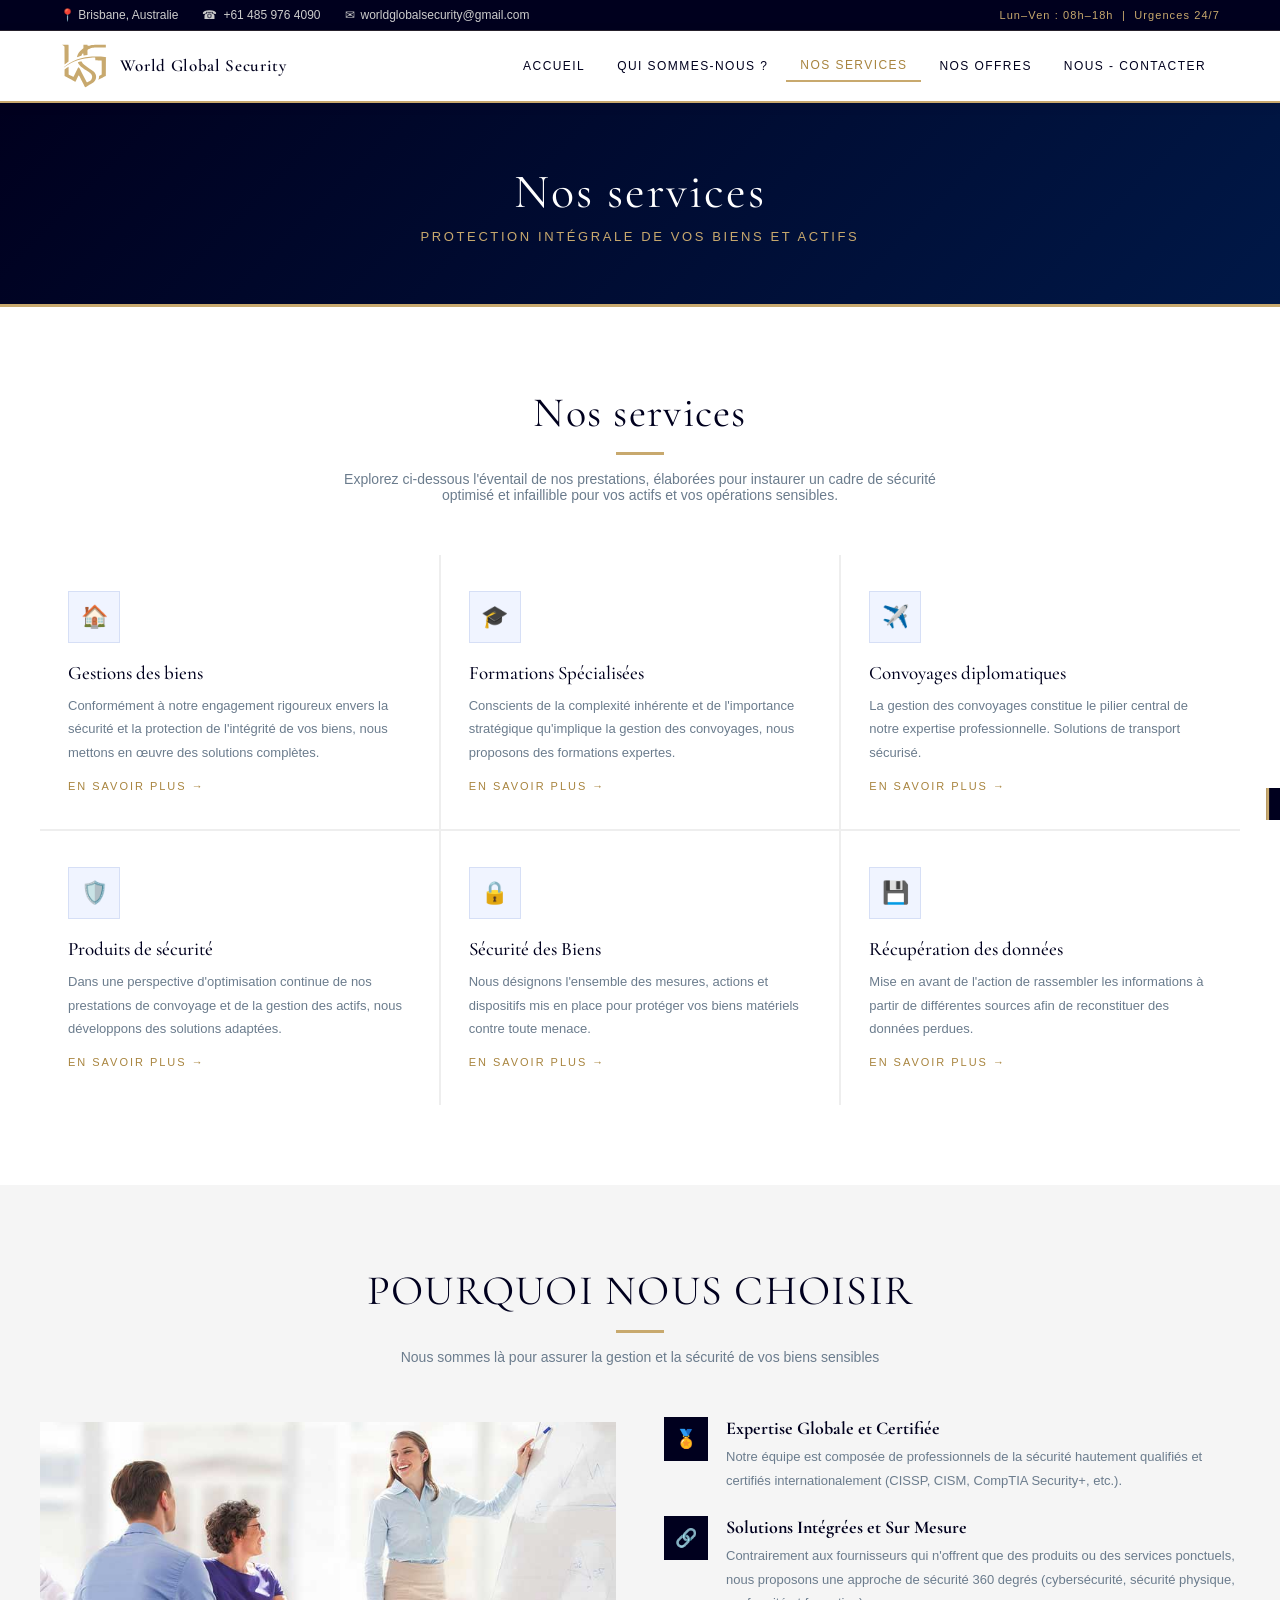
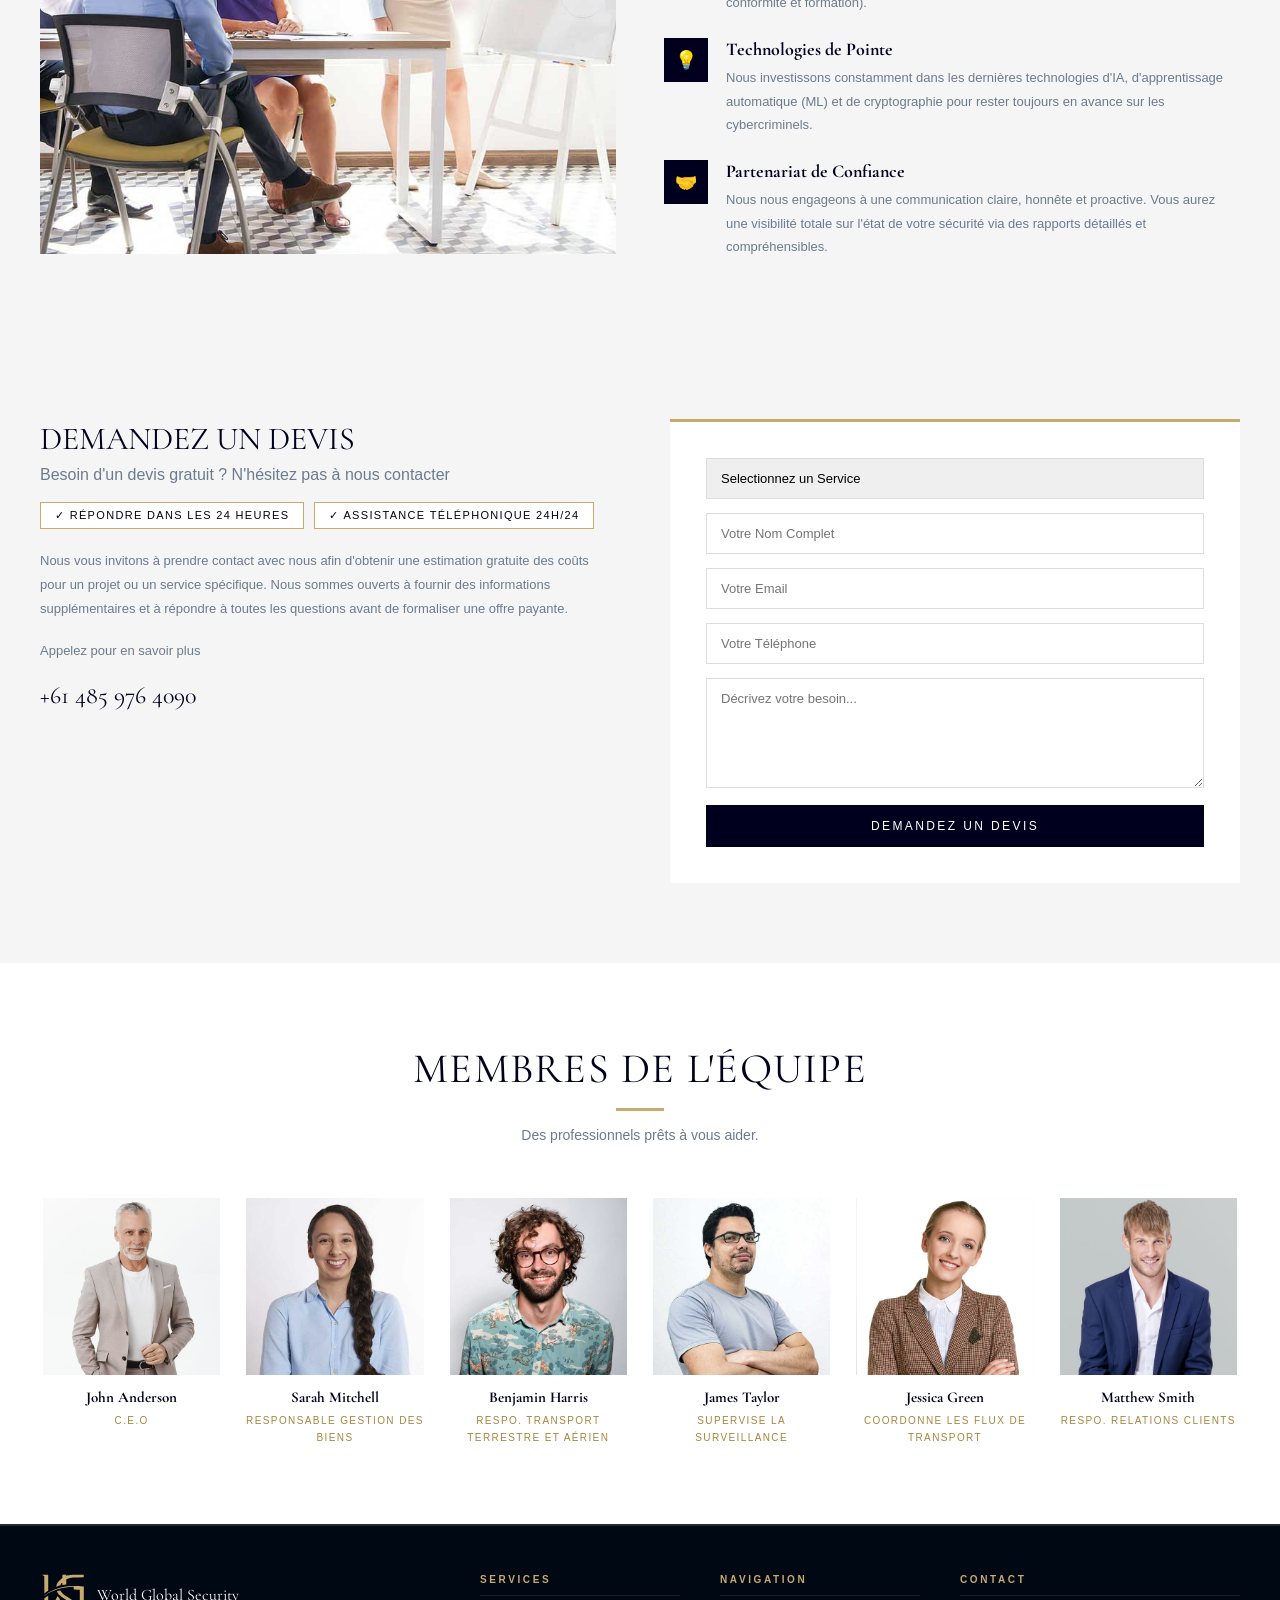
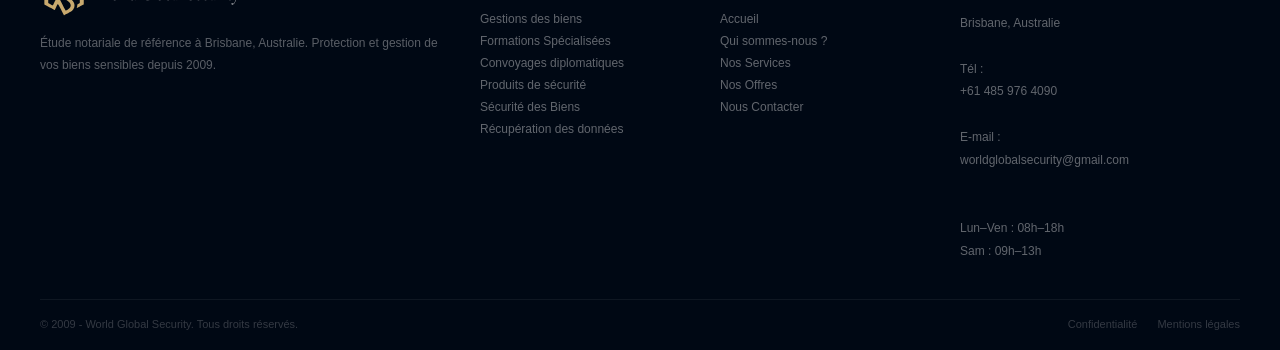
<file: service.html>
<!DOCTYPE html>
<html lang="fr">
<head>
<meta charset="UTF-8">
<meta name="viewport" content="width=device-width, initial-scale=1.0">
<meta name="description" content="Services de sécurité et gestion de biens — World Global Security Brisbane, Australie.">
<meta name="keywords" content="notaire brisbane, étude notariale australie, world global security, actes notariés">
<title>Nos Services | World Global Security</title>
<link rel="icon" type="image/svg+xml" href="data:image/svg+xml,<svg xmlns='http://www.w3.org/2000/svg' viewBox='0 0 100 100'><circle cx='50' cy='50' r='50' fill='%2300001e'/><text y='.9em' font-size='60' x='50%' text-anchor='middle' dy='.1em' fill='%23c8a96e'>W</text></svg>">
<link rel="preconnect" href="https://fonts.googleapis.com">
<link href="https://fonts.googleapis.com/css2?family=Cormorant+Garamond:ital,wght@0,300;0,400;0,500;0,600;1,300;1,400&display=swap" rel="stylesheet">
<style>
/* ── RESET ── */
*, *::before, *::after { box-sizing: border-box; margin: 0; padding: 0; }
html { scroll-behavior: smooth; }
body { font-family: 'Segoe UI', Arial, sans-serif; font-size: 15px; color: #222; background: #fff; }
a { text-decoration: none; color: inherit; }
img { max-width: 100%; height: auto; display: block; }
ul { list-style: none; }

/* ── VARIABLES ── */
:root {
  --navy:   #00001e;
  --dark:   #000814;
  --blue:   #001847;
  --mid:    #0a2a6e;
  --accent: #1a4db0;
  --gold:   #c8a96e;
  --gold2:  #a8843e;
  --white:  #ffffff;
  --grey:   #f5f5f5;
  --grey2:  #eeeeee;
  --text:   #333333;
  --light:  #6b7c8d;
  --font-serif: 'Cormorant Garamond', Georgia, serif;
}

/* ── TOPBAR ── */
.topbar {
  background: var(--navy);
  color: #ccc;
  font-size: 12px;
  padding: 8px 0;
  border-bottom: 1px solid rgba(200,169,110,0.2);
}
.topbar .wrap {
  max-width: 1200px; margin: 0 auto; padding: 0 20px;
  display: flex; justify-content: space-between; align-items: center;
  flex-wrap: wrap; gap: 6px;
}
.topbar a { color: #ccc; transition: color .2s; }
.topbar a:hover { color: var(--gold); }
.topbar-left { display: flex; gap: 24px; align-items: center; flex-wrap: wrap; }
.topbar-left span { display: flex; align-items: center; gap: 6px; }
.topbar-right { font-size: 11px; letter-spacing: .1em; color: var(--gold); }

/* ── NAV ── */
nav {
  background: var(--white);
  border-bottom: 2px solid var(--gold);
  position: sticky; top: 0; z-index: 500;
  box-shadow: 0 2px 12px rgba(0,0,0,.08);
}
.nav-inner {
  max-width: 1200px; margin: 0 auto; padding: 0 20px;
  display: flex; align-items: center; justify-content: space-between;
  height: 70px;
}
.nav-logo {
  display: flex; align-items: center; gap: 12px;
}
.nav-logo img { height: 48px; width: auto; }
.nav-logo-text { display: flex; flex-direction: column; line-height: 1.2; }
.nav-logo-text .brand { font-family: var(--font-serif); font-size: 17px; font-weight: 600; color: var(--navy); letter-spacing: .04em; }
.nav-logo-text .sub   { font-size: 9px; letter-spacing: .22em; text-transform: uppercase; color: var(--gold2); }

.nav-menu { display: flex; align-items: center; gap: 4px; }
.nav-menu > li { position: relative; }
.nav-menu > li > a {
  display: block; padding: 8px 14px;
  font-size: 12px; letter-spacing: .12em; text-transform: uppercase;
  color: var(--navy); font-weight: 500;
  transition: color .2s;
}
.nav-menu > li > a:hover,
.nav-menu > li > a.active { color: var(--gold2); }
.nav-menu > li > a.active { border-bottom: 2px solid var(--gold); }

/* Dropdown */
.dropdown {
  position: absolute; top: 100%; left: 0;
  background: var(--white);
  border-top: 2px solid var(--gold);
  border: 1px solid #ddd;
  border-top: 2px solid var(--gold);
  min-width: 210px;
  box-shadow: 0 6px 24px rgba(0,0,0,.1);
  opacity: 0; pointer-events: none;
  transform: translateY(6px);
  transition: opacity .25s, transform .25s;
  z-index: 200;
}
.has-dropdown:hover .dropdown { opacity: 1; pointer-events: all; transform: translateY(0); }
.dropdown a {
  display: block; padding: 10px 18px;
  font-size: 11px; letter-spacing: .1em; text-transform: uppercase;
  color: var(--navy); border-bottom: 1px solid #f0f0f0;
  transition: background .2s, padding-left .2s;
}
.dropdown a:last-child { border-bottom: none; }
.dropdown a:hover { background: #f8f6f0; padding-left: 26px; color: var(--gold2); }

/* Compte / Espace buttons */
.nav-actions { display: flex; gap: 8px; align-items: center; }
.btn-sm {
  font-size: 11px; letter-spacing: .1em; text-transform: uppercase;
  padding: 7px 16px; border: 1px solid var(--navy);
  color: var(--navy); font-weight: 500;
  transition: background .2s, color .2s;
  cursor: pointer; background: transparent;
}
.btn-sm:hover { background: var(--navy); color: var(--white); }
.btn-sm.filled { background: var(--navy); color: var(--white); }
.btn-sm.filled:hover { background: var(--blue); }

/* Hamburger */
.hamburger { display: none; flex-direction: column; gap: 5px; cursor: pointer; background: none; border: none; padding: 4px; }
.hamburger span { display: block; width: 22px; height: 2px; background: var(--navy); transition: .3s; }

/* ── MODAL LOGIN ── */
.modal-overlay {
  position: fixed; inset: 0;
  background: rgba(0,0,0,.5);
  z-index: 900; display: none;
  align-items: center; justify-content: center;
}
.modal-overlay.open { display: flex; }
.modal {
  background: var(--white); padding: 40px; width: 380px; max-width: 95vw;
  position: relative;
  border-top: 3px solid var(--gold);
  box-shadow: 0 20px 60px rgba(0,0,0,.3);
}
.modal h2 { font-family: var(--font-serif); font-size: 22px; color: var(--navy); margin-bottom: 24px; }
.modal .close {
  position: absolute; top: 14px; right: 18px;
  font-size: 22px; cursor: pointer; color: #999;
  background: none; border: none;
}
.modal .close:hover { color: var(--gold2); }
.modal-field { margin-bottom: 16px; }
.modal-field label { font-size: 11px; letter-spacing: .15em; text-transform: uppercase; color: var(--light); display: block; margin-bottom: 6px; }
.modal-field input {
  width: 100%; padding: 11px 14px;
  border: 1px solid #ddd; font-size: 13px;
  outline: none; transition: border-color .2s;
}
.modal-field input:focus { border-color: var(--gold); }
.modal-check { display: flex; align-items: center; gap: 8px; font-size: 12px; margin-bottom: 20px; color: var(--light); }
.modal-check input { width: auto; }
.modal-forgot { font-size: 11px; color: var(--gold2); margin-bottom: 20px; display: block; cursor: pointer; }
.modal-btn {
  width: 100%; padding: 13px;
  background: var(--navy); color: var(--white);
  font-size: 12px; letter-spacing: .15em; text-transform: uppercase;
  border: none; cursor: pointer; transition: background .2s;
}
.modal-btn:hover { background: var(--blue); }
.modal-register { font-size: 12px; color: var(--light); margin-top: 16px; text-align: center; }
.modal-register a { color: var(--gold2); text-decoration: underline; }

/* ── HERO BANNER ── */
.hero {
  background: linear-gradient(135deg, var(--navy) 0%, var(--blue) 60%, var(--mid) 100%);
  color: var(--white);
  padding: 100px 20px;
  text-align: center;
  position: relative; overflow: hidden;
}
.hero::before {
  content: '';
  position: absolute; inset: 0;
  background-image: linear-gradient(rgba(200,169,110,.04) 1px, transparent 1px),
    linear-gradient(90deg, rgba(200,169,110,.04) 1px, transparent 1px);
  background-size: 60px 60px;
}
.hero-inner { position: relative; z-index: 1; max-width: 800px; margin: 0 auto; }
.hero h1 {
  font-family: var(--font-serif);
  font-size: clamp(32px,5vw,62px); font-weight: 400;
  letter-spacing: .04em; line-height: 1.1;
  margin-bottom: 20px;
}
.hero p { font-size: 15px; line-height: 1.9; color: rgba(255,255,255,.8); max-width: 640px; margin: 0 auto; }

/* ── PAGE HERO (sub pages) ── */
.page-hero {
  background: linear-gradient(135deg, var(--navy) 0%, var(--blue) 100%);
  padding: 60px 20px;
  text-align: center;
  color: var(--white);
  border-bottom: 3px solid var(--gold);
}
.page-hero h1 {
  font-family: var(--font-serif);
  font-size: clamp(28px,4vw,48px); font-weight: 400;
  letter-spacing: .04em;
}
.page-hero p { font-size: 13px; letter-spacing: .2em; text-transform: uppercase; color: var(--gold); margin-top: 8px; }

/* ── SECTION COMMONS ── */
.section { padding: 80px 20px; }
.section-dark { background: var(--navy); color: var(--white); }
.section-grey { background: var(--grey); }
.section-white { background: var(--white); }
.wrap { max-width: 1200px; margin: 0 auto; }
.wrap-sm { max-width: 960px; margin: 0 auto; }

.section-heading {
  text-align: center; margin-bottom: 52px;
}
.section-heading h2 {
  font-family: var(--font-serif);
  font-size: clamp(26px,3.5vw,42px); font-weight: 400;
  color: var(--navy); letter-spacing: .03em;
}
.section-dark .section-heading h2 { color: var(--white); }
.section-heading .gold-line {
  width: 48px; height: 3px; background: var(--gold);
  margin: 14px auto 16px;
}
.section-heading p { font-size: 14px; color: var(--light); max-width: 600px; margin: 0 auto; }
.section-dark .section-heading p { color: rgba(255,255,255,.6); }

/* ── SERVICES GRID ── */
.services-grid {
  display: grid; grid-template-columns: repeat(3,1fr); gap: 2px;
  background: var(--grey2);
}
.service-box {
  background: var(--white); padding: 36px 28px;
  transition: background .3s, box-shadow .3s;
  cursor: pointer;
}
.service-box:hover { background: var(--navy); box-shadow: 0 4px 24px rgba(0,0,0,.12); }
.service-box:hover h3, .service-box:hover p { color: var(--white); }
.service-box:hover .service-icon { background: rgba(255,255,255,.1); border-color: rgba(200,169,110,.4); }
.service-icon {
  width: 52px; height: 52px;
  background: #f0f4ff; border: 1px solid rgba(26,77,176,.12);
  display: flex; align-items: center; justify-content: center;
  font-size: 22px; margin-bottom: 18px;
  transition: background .3s, border-color .3s;
}
.service-box h3 {
  font-family: var(--font-serif);
  font-size: 19px; font-weight: 500; color: var(--navy);
  margin-bottom: 10px; transition: color .3s;
}
.service-box p { font-size: 13px; line-height: 1.8; color: var(--light); transition: color .3s; }
.service-box .read-more {
  display: inline-block; margin-top: 16px;
  font-size: 11px; letter-spacing: .18em; text-transform: uppercase;
  color: var(--gold2); transition: gap .2s;
}
.service-box:hover .read-more { color: var(--gold); }

/* ── WHY US ── */
.why-grid { display: grid; grid-template-columns: 1fr 1fr; gap: 48px; align-items: center; }
.why-img img { width: 100%; }
.why-points { display: flex; flex-direction: column; gap: 24px; }
.why-point { display: flex; gap: 18px; align-items: flex-start; }
.why-point-icon {
  width: 44px; height: 44px; flex-shrink: 0;
  background: var(--navy); color: var(--gold);
  display: flex; align-items: center; justify-content: center;
  font-size: 18px;
}
.why-point h4 { font-family: var(--font-serif); font-size: 18px; color: var(--navy); margin-bottom: 6px; }
.why-point p  { font-size: 13px; line-height: 1.8; color: var(--light); }

/* ── DEVIS FORM ── */
.devis-section { background: var(--grey); padding: 80px 20px; }
.devis-inner { display: grid; grid-template-columns: 1fr 1fr; gap: 60px; align-items: start; }
.devis-left h2 { font-family: var(--font-serif); font-size: 32px; font-weight: 400; color: var(--navy); margin-bottom: 8px; }
.devis-left h3 { font-size: 16px; font-weight: 400; color: var(--light); margin-bottom: 18px; }
.devis-tags { display: flex; gap: 10px; flex-wrap: wrap; margin-bottom: 20px; }
.devis-tag {
  background: var(--white); border: 1px solid var(--gold);
  font-size: 11px; letter-spacing: .12em; text-transform: uppercase;
  color: var(--navy); padding: 6px 14px;
}
.devis-left p { font-size: 13px; line-height: 1.85; color: var(--light); margin-bottom: 18px; }
.devis-phone { font-family: var(--font-serif); font-size: 24px; color: var(--navy); }
.devis-phone a { color: var(--navy); transition: color .2s; }
.devis-phone a:hover { color: var(--gold2); }

.devis-right { background: var(--white); padding: 36px; border-top: 3px solid var(--gold); }
.devis-right select, .devis-right input[type=text], .devis-right input[type=email], .devis-right textarea {
  width: 100%; padding: 12px 14px; margin-bottom: 14px;
  border: 1px solid #ddd; font-size: 13px; font-family: inherit;
  outline: none; transition: border-color .2s;
  appearance: none;
}
.devis-right select:focus, .devis-right input:focus, .devis-right textarea:focus { border-color: var(--gold); }
.devis-right textarea { min-height: 110px; resize: vertical; }
.devis-submit {
  width: 100%; padding: 14px;
  background: var(--navy); color: var(--white);
  font-size: 12px; letter-spacing: .2em; text-transform: uppercase;
  border: none; cursor: pointer; transition: background .2s;
}
.devis-submit:hover { background: var(--blue); }

/* ── TEAM ── */
.team-grid {
  display: grid; grid-template-columns: repeat(6,1fr); gap: 20px;
}
@media (max-width: 1000px) { .team-grid { grid-template-columns: repeat(3,1fr); } }
@media (max-width: 600px) { .team-grid { grid-template-columns: repeat(2,1fr); } }
.team-card { text-align: center; }
.team-card img {
  width: 100%; aspect-ratio: 1/1; object-fit: cover;
  border: 3px solid transparent;
  transition: border-color .3s;
}
.team-card:hover img { border-color: var(--gold); }
.team-card h4 { font-family: var(--font-serif); font-size: 15px; color: var(--navy); margin: 10px 0 4px; }
.team-card span { font-size: 10px; letter-spacing: .14em; text-transform: uppercase; color: var(--gold2); }

/* ── TESTIMONIALS ── */
.testi-grid { display: grid; grid-template-columns: 1fr 1fr; gap: 24px; }
@media (max-width: 700px) { .testi-grid { grid-template-columns: 1fr; } }
.testi-card {
  background: rgba(255,255,255,.05);
  border: 1px solid rgba(200,169,110,.15);
  padding: 32px 28px;
  position: relative;
}
.testi-card::before {
  content: '"'; font-family: var(--font-serif); font-size: 80px;
  color: rgba(200,169,110,.12); position: absolute; top: 4px; left: 20px; line-height: 1;
}
.testi-card p { font-family: var(--font-serif); font-size: 16px; font-style: italic; line-height: 1.7; color: rgba(255,255,255,.85); margin-bottom: 20px; }
.testi-card .author strong { font-size: 13px; color: var(--gold); display: block; }
.testi-card .author span { font-size: 11px; color: rgba(255,255,255,.45); letter-spacing: .08em; }

/* ── STATS ── */
.stats-grid { display: grid; grid-template-columns: repeat(3,1fr); gap: 0; }
.stat-block { padding: 40px 24px; text-align: center; border-right: 1px solid rgba(200,169,110,.12); }
.stat-block:last-child { border-right: none; }
.stat-block .num { font-family: var(--font-serif); font-size: 52px; font-weight: 300; color: var(--gold); line-height: 1; }
.stat-block .lbl { font-size: 11px; letter-spacing: .2em; text-transform: uppercase; color: rgba(255,255,255,.5); margin-top: 8px; }

/* ── ABOUT PAGE ── */
.about-grid { display: grid; grid-template-columns: 1fr 1fr; gap: 60px; align-items: center; }
.about-text h3 { font-family: var(--font-serif); font-size: 28px; font-weight: 400; color: var(--navy); margin-bottom: 18px; }
.about-text p { font-size: 14px; line-height: 1.9; color: var(--light); margin-bottom: 14px; }
.about-img img { width: 100%; }

/* ── CONTENT DETAIL PAGE ── */
.detail-grid { display: grid; grid-template-columns: 1.1fr 1fr; gap: 60px; align-items: start; }
.detail-content h2 { font-family: var(--font-serif); font-size: 26px; font-weight: 500; color: var(--navy); margin: 0 0 14px; padding-top: 28px; border-top: 2px solid var(--grey2); }
.detail-content h2:first-child { border-top: none; padding-top: 0; }
.detail-content p { font-size: 13px; line-height: 1.9; color: var(--light); margin-bottom: 20px; }
.detail-cards { display: flex; flex-direction: column; gap: 2px; margin-bottom: 32px; }
.detail-card {
  background: var(--grey); padding: 22px 24px;
  border-left: 3px solid var(--gold);
}
.detail-card h3 { font-family: var(--font-serif); font-size: 17px; color: var(--navy); margin-bottom: 6px; }
.detail-card p { font-size: 12px; line-height: 1.7; color: var(--light); margin: 0; }

/* ── PRICING ── */
.pricing-grid { display: grid; grid-template-columns: repeat(3,1fr); gap: 24px; }
@media (max-width: 900px) { .pricing-grid { grid-template-columns: 1fr; max-width: 420px; margin: 0 auto; } }
.pricing-card {
  border: 1px solid var(--grey2); padding: 40px 32px; text-align: center;
  transition: border-color .3s, transform .3s, box-shadow .3s;
}
.pricing-card.featured {
  border-color: var(--gold);
  transform: translateY(-8px);
  box-shadow: 0 8px 40px rgba(0,0,0,.1);
}
.pricing-card:hover { border-color: var(--gold); box-shadow: 0 8px 40px rgba(0,0,0,.08); }
.pricing-card .tier { font-size: 10px; letter-spacing: .28em; text-transform: uppercase; color: var(--light); margin-bottom: 10px; }
.pricing-card h3 { font-family: var(--font-serif); font-size: 24px; color: var(--navy); margin-bottom: 6px; }
.pricing-card .price { font-family: var(--font-serif); font-size: 48px; font-weight: 300; color: var(--navy); line-height: 1; margin: 16px 0 4px; }
.pricing-card .price span { font-size: 16px; }
.pricing-card .period { font-size: 11px; color: var(--light); margin-bottom: 28px; }
.pricing-card ul { text-align: left; margin-bottom: 28px; }
.pricing-card li {
  font-size: 13px; padding: 8px 0;
  border-bottom: 1px solid var(--grey2);
  display: flex; align-items: center; gap: 10px;
  color: var(--text);
}
.pricing-card li .ok { color: #27ae60; }
.pricing-card li .no { color: #ccc; }
.pricing-btn {
  display: block; width: 100%; padding: 13px;
  background: var(--navy); color: var(--white);
  font-size: 11px; letter-spacing: .18em; text-transform: uppercase;
  border: none; cursor: pointer; transition: background .2s;
  text-align: center;
}
.pricing-btn:hover { background: var(--gold2); }
.pricing-card.featured .pricing-btn { background: var(--gold); color: var(--dark); }
.pricing-card.featured .pricing-btn:hover { background: var(--gold2); color: var(--white); }

/* ── CONTACT PAGE ── */
.contact-grid { display: grid; grid-template-columns: 1fr 1fr; gap: 48px; }
.contact-form-wrap { background: var(--white); padding: 36px; border-top: 3px solid var(--gold); }
.contact-form-wrap h3 { font-family: var(--font-serif); font-size: 22px; color: var(--navy); margin-bottom: 22px; }
.form-field { margin-bottom: 14px; }
.form-field input, .form-field textarea, .form-field select {
  width: 100%; padding: 12px 14px;
  border: 1px solid #ddd; font-size: 13px; font-family: inherit;
  outline: none; transition: border-color .2s;
}
.form-field input:focus, .form-field textarea:focus { border-color: var(--gold); }
.form-field textarea { min-height: 120px; resize: vertical; }
.form-submit {
  width: 100%; padding: 14px;
  background: var(--navy); color: var(--white);
  font-size: 12px; letter-spacing: .2em; text-transform: uppercase;
  border: none; cursor: pointer; transition: background .2s;
}
.form-submit:hover { background: var(--blue); }
.map-wrap { width: 100%; height: 100%; min-height: 360px; }
.map-wrap iframe { width: 100%; height: 100%; min-height: 360px; border: none; }

/* ── FOOTER ── */
footer {
  background: var(--dark);
  border-top: 2px solid rgba(200,169,110,.2);
  padding: 48px 20px 20px;
}
.footer-inner {
  max-width: 1200px; margin: 0 auto;
  display: grid; grid-template-columns: 2fr 1fr 1fr 1.4fr; gap: 40px;
  margin-bottom: 36px;
}
.footer-brand .logo-wrap { display: flex; align-items: center; gap: 12px; margin-bottom: 16px; }
.footer-brand .logo-wrap img { height: 46px; width: auto; }
.footer-brand .logo-wrap .brand { font-family: var(--font-serif); font-size: 16px; color: var(--white); }
.footer-brand .logo-wrap .sub { font-size: 9px; letter-spacing: .18em; text-transform: uppercase; color: var(--gold); }
.footer-brand p { font-size: 12px; line-height: 1.85; color: rgba(255,255,255,.35); }
.footer-col h4 {
  font-size: 10px; letter-spacing: .26em; text-transform: uppercase;
  color: var(--gold); margin-bottom: 16px;
  padding-bottom: 10px; border-bottom: 1px solid rgba(200,169,110,.12);
}
.footer-col li { margin-bottom: 8px; }
.footer-col a { font-size: 12px; color: rgba(255,255,255,.38); transition: color .2s, padding-left .2s; display: block; }
.footer-col a:hover { color: var(--gold); padding-left: 5px; }
.footer-col address { font-size: 12px; line-height: 1.9; color: rgba(255,255,255,.38); font-style: normal; }
.footer-bottom {
  max-width: 1200px; margin: 0 auto;
  border-top: 1px solid rgba(255,255,255,.06);
  padding-top: 18px;
  display: flex; justify-content: space-between; align-items: center;
  flex-wrap: wrap; gap: 10px;
  font-size: 11px; color: rgba(255,255,255,.2);
}
.footer-bottom a { color: rgba(255,255,255,.2); transition: color .2s; }
.footer-bottom a:hover { color: var(--gold); }

/* ── BACK TO TOP ── */
#btt {
  position: fixed; bottom: 28px; right: 28px; z-index: 600;
  width: 42px; height: 42px;
  background: var(--navy); color: var(--gold);
  border: 1px solid rgba(200,169,110,.3);
  font-size: 16px; cursor: pointer;
  display: flex; align-items: center; justify-content: center;
  opacity: 0; transition: opacity .3s, background .2s;
}
#btt.show { opacity: 1; }
#btt:hover { background: var(--gold); color: var(--dark); }

/* ── TOAST ── */
.toast {
  position: fixed; bottom: 80px; right: 28px; z-index: 700;
  background: var(--navy); color: var(--white);
  border-left: 3px solid var(--gold);
  padding: 16px 22px; font-size: 13px;
  transform: translateX(130%); transition: transform .4s;
  max-width: 280px;
}
.toast.show { transform: translateX(0); }

/* ── MOBILE NAV ── */
.mobile-menu {
  position: fixed; inset: 0; background: var(--dark);
  z-index: 400; display: flex; flex-direction: column;
  align-items: center; justify-content: center; gap: 22px;
  opacity: 0; pointer-events: none; transition: opacity .3s;
}
.mobile-menu.open { opacity: 1; pointer-events: all; }
.mobile-menu a { font-family: var(--font-serif); font-size: 26px; color: var(--white); transition: color .2s; }
.mobile-menu a:hover { color: var(--gold); }
.mobile-close { position: absolute; top: 20px; right: 24px; font-size: 28px; color: var(--gold); cursor: pointer; background: none; border: none; }

/* ── RESPONSIVE ── */
@media (max-width: 1024px) {
  .services-grid { grid-template-columns: 1fr 1fr; }
  .why-grid { grid-template-columns: 1fr; }
  .why-img { display: none; }
  .devis-inner { grid-template-columns: 1fr; }
  .footer-inner { grid-template-columns: 1fr 1fr; }
  .about-grid { grid-template-columns: 1fr; }
  .detail-grid { grid-template-columns: 1fr; }
  .contact-grid { grid-template-columns: 1fr; }
  .stats-grid { grid-template-columns: 1fr; }
  .stat-block { border-right: none; border-bottom: 1px solid rgba(200,169,110,.12); }
}
@media (max-width: 768px) {
  .nav-menu, .nav-actions { display: none; }
  .hamburger { display: flex; }
  .services-grid { grid-template-columns: 1fr; }
  .testi-grid { grid-template-columns: 1fr; }
  .pricing-grid { grid-template-columns: 1fr; }
  .footer-inner { grid-template-columns: 1fr; }
  .topbar .wrap { flex-direction: column; align-items: flex-start; gap: 4px; }
}
</style>
</head>
<body>
<div class="topbar">
  <div class="wrap">
    <div class="topbar-left">
      <span>📍 Brisbane, Australie</span>
      <span>☎ <a href="tel:+61 485 976 4090">+61 485 976 4090</a></span>
      <span>✉ <a href="mailto:worldglobalsecurity@gmail.com">worldglobalsecurity@gmail.com</a></span>
    </div>
    <div class="topbar-right">Lun–Ven : 08h–18h &nbsp;|&nbsp; Urgences 24/7</div>
  </div>
</div><nav>
  <div class="nav-inner">
    <a href="index.html" class="nav-logo">
      <svg viewBox="0 0 560.11066 518.25543" xmlns="http://www.w3.org/2000/svg" style="height:44px;width:auto"><g transform="translate(276.19119,512.9389)"><g transform="matrix(2.0012952,0,0,1.9534475,479.54445,-526.3847)"><path fill="#c8a96e" d="m -230.22281,267.7225 c -0.30154,-0.36188 -5.9851,-11.6316 -12.63012,-25.04384 -6.64503,-13.41224 -14.37395,-29.00531 -17.17537,-34.65127 -2.80143,-5.64595 -5.73386,-10.44762 -6.51652,-10.67037 -0.78265,-0.22274 -2.02558,0.0579 -2.76207,0.62353 -0.73649,0.56569 -4.78818,8.95523 -9.00376,18.64344 -4.21558,9.68821 -7.96561,17.60592 -8.33339,17.59491 -0.36779,-0.011 -7.22478,-3.5989 -15.23777,-7.97308 -8.01299,-4.37418 -22.29321,-12.125 -31.73383,-17.22406 l -17.16475,-9.27101 -0.0162,-19.66665 -0.0162,-19.66664 11.26565,-8.33182 c 6.1961,-4.58249 11.5961,-8.33181 12,-8.33181 0.40389,0 0.73435,10.50557 0.73435,23.34571 v 23.3457 l 5.02454,2.94572 c 2.7635,1.62014 8.67281,4.85258 13.13179,7.18318 8.96625,4.68645 10.24067,4.71165 12.4398,0.24594 0.69139,-1.40398 6.83275,-14.14217 13.64746,-28.30707 l 12.39039,-25.75437 4.20034,3.17426 c 3.44079,2.60027 4.92141,4.70921 8.1879,11.66245 2.19316,4.66848 11.57696,23.67407 20.85289,42.23464 15.53335,31.0813 17.05666,33.76385 19.28807,33.96636 1.77341,0.16094 4.46662,-1.07356 10.04861,-4.60606 8.91738,-5.64325 11.76818,-8.24485 15.29433,-13.95737 5.75088,-9.31668 5.363,-19.66006 -1.09616,-29.23039 -4.60751,-6.8268 -10.15126,-11.37435 -28.20362,-23.13545 -17.86928,-11.64182 -32.34777,-22.62948 -38.07392,-28.89412 -5.67783,-6.21176 -12.2871,-16.54299 -12.47849,-19.50565 -0.14998,-2.32172 0.0769,-2.45563 8.84607,-5.22196 4.95,-1.56152 9.592,-2.762 10.31556,-2.66773 0.72355,0.0943 2.47675,2.34082 3.89599,4.99232 6.10557,11.40679 17.18815,21.26383 41.52316,36.93147 18.46585,11.88889 22.42239,14.76212 28.22151,20.49446 16.40623,16.2173 19.23008,38.10352 7.20192,55.81837 -6.46959,9.52831 -9.58974,11.80457 -43.15814,31.48559 -13.91592,8.15885 -14.18499,8.2928 -14.91007,7.42267 z m 78.42194,-44.73688 c 0.007,-0.13351 0.69248,-2.07842 1.52434,-4.322 0.83187,-2.24359 1.79545,-7.51495 2.1413,-11.71415 l 0.62882,-7.6349 7.59683,-4.23825 7.59684,-4.23825 0.25841,-41.8554 c 0.1727,-27.97283 -0.0831,-42.10874 -0.77135,-42.61917 -0.62859,-0.4662 -5.93577,-0.68314 -13.62283,-0.55682 -6.92619,0.11382 -15.01658,-0.0176 -17.97865,-0.29212 l -5.38558,-0.49907 v -7.982211 c 0,-6.18447 -0.33726,-8.18981 -1.49746,-8.90397 -1.17933,-0.72592 -3.88802,-0.74166 -12.75,-0.074 -65.16749,4.90938 -119.2923,22.952001 -162.17659,54.061871 -7.89935,5.73049 -9.25258,6.49155 -6.63282,3.73036 5.33627,-5.62439 19.77187,-16.69553 30.53804,-23.42065 27.36228,-17.09194 60.01423,-29.342471 94.01883,-35.274481 18.9769,-3.31047 30.77902,-4.31685 55.64641,-4.74507 25.12685,-0.4327 36.31649,0.11905 59.85359,2.9513 11.04541,1.32911 12.77272,1.69482 9.5,2.01139 l -4,0.38691 -0.25631,55.765681 -0.25631,55.76567 -4.24369,2.55074 c -6.89116,4.14205 -39.75563,21.63364 -39.73182,21.14663 z m -199.23688,-147.114511 -0.27499,-54.45518 -6.97318,-5.2115 -6.97318,-5.21151 h 18.66191 18.6619 l 0.63961,3.16339 c 0.35178,1.73987 0.49185,24.63863 0.31127,50.88615 l -0.32833,47.722771 -5.62951,3.81283 c -3.09623,2.09705 -8.37248,6.04829 -11.725,8.78053 l -6.0955,4.96771 z m 73.79755,7.62114 c 3.19073,-16.87019 12.94824,-31.54326 29.93459,-45.01482 l 7.49287,-5.94246 v -10.77102 -10.77103 h 11.94521 11.94521 l 0.30479,3.52299 c 0.29388,3.39688 0.41217,3.51924 3.30479,3.41844 1.65,-0.0575 6.76397,-1.14716 11.36438,-2.42147 14.32465,-3.9679 21.56341,-4.51996 59.26661,-4.51996 h 33.86901 v 8.46375 8.46376 l -34.75,0.32512 c -39.47484,0.36933 -44.27796,0.89511 -60.14348,6.58378 -13.81844,4.95467 -13.10652,3.7422 -13.10652,22.32171 v 15.81663 l -10.61657,1.33221 c -5.83912,0.73271 -11.23912,1.50939 -12,1.72594 -1.1078,0.31529 -1.38343,-0.80424 -1.38343,-5.61906 0,-5.90256 -0.0454,-6.0128 -2.47432,-6.0128 -2.9044,0 -4.23188,1.64507 -7.56502,9.3749 -2.18741,5.07277 -2.45332,5.33339 -6.31768,6.1921 -2.21879,0.49304 -7.83408,2.19852 -12.47842,3.78993 -4.64434,1.59143 -8.61164,2.8935 -8.81622,2.8935 -0.20459,0 -0.1037,-1.41847 0.2242,-3.15214 z"/></g></g></svg>
      <div class="nav-logo-text">
        <span class="brand">World Global Security</span>
      </div>
    </a>
    <ul class="nav-menu">
      <li><a href="index.html">Accueil</a></li>
<li><a href="qui_nous_sommes.html">Qui sommes-nous ?</a></li>
<li class="has-dropdown"><a href="service.html" class="active">Nos services</a><div class="dropdown"><a href="gestion.html">Gestions des biens</a>
<a href="formation.html">Formations Spécialisées</a>
<a href="convoyage.html">Convoyages diplomatiques</a>
<a href="produits.html">Produits de sécurité</a></div></li>
<li><a href="offre.html">Nos Offres</a></li>
<li><a href="contact.html">Nous - Contacter</a></li>
    </ul>
    <button class="hamburger" onclick="toggleMobile()">
      <span></span><span></span><span></span>
    </button>
  </div>
</nav>
<div class="mobile-menu" id="mobileMenu">
  <button class="mobile-close" onclick="closeMobile()">✕</button>
  <a href="index.html" onclick="closeMobile()">Accueil</a>
  <a href="qui_nous_sommes.html" onclick="closeMobile()">Qui sommes-nous ?</a>
  <a href="service.html" onclick="closeMobile()">Nos Services</a>
  <a href="gestion.html" onclick="closeMobile()">Gestions des biens</a>
  <a href="formation.html" onclick="closeMobile()">Formations Spécialisées</a>
  <a href="convoyage.html" onclick="closeMobile()">Convoyages diplomatiques</a>
  <a href="produits.html" onclick="closeMobile()">Produits de sécurité</a>
  <a href="offre.html" onclick="closeMobile()">Nos Offres</a>
  <a href="contact.html" onclick="closeMobile()">Nous - Contacter</a>
</div>
<div class="page-hero"><h1>Nos services</h1><p>Protection intégrale de vos biens et actifs</p></div>

<section class="section section-white">
  <div class="wrap">
    <div class="section-heading"><h2>Nos services</h2><div class="gold-line"></div>
    <p>Explorez ci-dessous l'éventail de nos prestations, élaborées pour instaurer un cadre de sécurité optimisé et infaillible pour vos actifs et vos opérations sensibles.</p></div>
    <div class="services-grid"><div class="service-box" onclick="if('gestion.html'!='#')window.location='gestion.html'">
  <div class="service-icon">🏠</div>
  <h3>Gestions des biens</h3><p>Conformément à notre engagement rigoureux envers la sécurité et la protection de l'intégrité de vos biens, nous mettons en œuvre des solutions complètes.</p>
  <a href="gestion.html" class="read-more">En savoir plus →</a>
</div><div class="service-box" onclick="if('formation.html'!='#')window.location='formation.html'">
  <div class="service-icon">🎓</div>
  <h3>Formations Spécialisées</h3><p>Conscients de la complexité inhérente et de l'importance stratégique qu'implique la gestion des convoyages, nous proposons des formations expertes.</p>
  <a href="formation.html" class="read-more">En savoir plus →</a>
</div><div class="service-box" onclick="if('convoyage.html'!='#')window.location='convoyage.html'">
  <div class="service-icon">✈️</div>
  <h3>Convoyages diplomatiques</h3><p>La gestion des convoyages constitue le pilier central de notre expertise professionnelle. Solutions de transport sécurisé.</p>
  <a href="convoyage.html" class="read-more">En savoir plus →</a>
</div><div class="service-box" onclick="if('produits.html'!='#')window.location='produits.html'">
  <div class="service-icon">🛡️</div>
  <h3>Produits de sécurité</h3><p>Dans une perspective d'optimisation continue de nos prestations de convoyage et de la gestion des actifs, nous développons des solutions adaptées.</p>
  <a href="produits.html" class="read-more">En savoir plus →</a>
</div><div class="service-box" onclick="if('#'!='#')window.location='#'">
  <div class="service-icon">🔒</div>
  <h3>Sécurité des Biens</h3><p>Nous désignons l'ensemble des mesures, actions et dispositifs mis en place pour protéger vos biens matériels contre toute menace.</p>
  <a href="#" class="read-more">En savoir plus →</a>
</div><div class="service-box" onclick="if('#'!='#')window.location='#'">
  <div class="service-icon">💾</div>
  <h3>Récupération des données</h3><p>Mise en avant de l'action de rassembler les informations à partir de différentes sources afin de reconstituer des données perdues.</p>
  <a href="#" class="read-more">En savoir plus →</a>
</div></div>
  </div>
</section>

<section class="section section-grey">
  <div class="wrap">
    <div class="section-heading"><h2>POURQUOI NOUS CHOISIR</h2><div class="gold-line"></div><p>Nous sommes là pour assurer la gestion et la sécurité de vos biens sensibles</p></div>
    <div class="why-grid">
      <div class="why-img">
        <img src="img/feature.jpg" alt="World Global Security" style="width:100%;aspect-ratio:4/3;object-fit:cover;">
      </div>
      <div class="why-points">
        <div class="why-point"><div class="why-point-icon">🏅</div><div><h4>Expertise Globale et Certifiée</h4><p>Notre équipe est composée de professionnels de la sécurité hautement qualifiés et certifiés internationalement (CISSP, CISM, CompTIA Security+, etc.).</p></div></div>
        <div class="why-point"><div class="why-point-icon">🔗</div><div><h4>Solutions Intégrées et Sur Mesure</h4><p>Contrairement aux fournisseurs qui n'offrent que des produits ou des services ponctuels, nous proposons une approche de sécurité 360 degrés (cybersécurité, sécurité physique, conformité et formation).</p></div></div>
        <div class="why-point"><div class="why-point-icon">💡</div><div><h4>Technologies de Pointe</h4><p>Nous investissons constamment dans les dernières technologies d'IA, d'apprentissage automatique (ML) et de cryptographie pour rester toujours en avance sur les cybercriminels.</p></div></div>
        <div class="why-point"><div class="why-point-icon">🤝</div><div><h4>Partenariat de Confiance</h4><p>Nous nous engageons à une communication claire, honnête et proactive. Vous aurez une visibilité totale sur l'état de votre sécurité via des rapports détaillés et compréhensibles.</p></div></div>
      </div>
    </div>
  </div>
</section>
<section class="devis-section" id="devis">
  <div class="wrap">
    <div class="devis-inner">
      <div class="devis-left">
        <h2>DEMANDEZ UN DEVIS</h2>
        <h3>Besoin d'un devis gratuit ? N'hésitez pas à nous contacter</h3>
        <div class="devis-tags">
          <span class="devis-tag">✓ Répondre dans les 24 heures</span>
          <span class="devis-tag">✓ Assistance téléphonique 24h/24</span>
        </div>
        <p>Nous vous invitons à prendre contact avec nous afin d'obtenir une estimation gratuite des coûts pour un projet ou un service spécifique. Nous sommes ouverts à fournir des informations supplémentaires et à répondre à toutes les questions avant de formaliser une offre payante.</p>
        <p>Appelez pour en savoir plus</p>
        <div class="devis-phone"><a href="tel:+61 485 976 4090">+61 485 976 4090</a></div>
      </div>
      <div class="devis-right">
        <form onsubmit="submitDevis(event)">
          <select required><option value="">Selectionnez un Service</option><option>Gestions des biens</option><option>Formations Spécialisées</option><option>Convoyages diplomatiques</option><option>Produits de sécurité</option><option>Sécurité des Biens</option><option>Récupération des données</option></select>
          <input type="text" placeholder="Votre Nom Complet" required>
          <input type="email" placeholder="Votre Email" required>
          <input type="text" placeholder="Votre Téléphone">
          <textarea placeholder="Décrivez votre besoin..."></textarea>
          <button type="submit" class="devis-submit">Demandez un devis</button>
        </form>
      </div>
    </div>
  </div>
</section>
<section class="section section-white">
  <div class="wrap">
    <div class="section-heading"><h2>MEMBRES DE L'ÉQUIPE</h2><div class="gold-line"></div><p>Des professionnels prêts à vous aider.</p></div>
    <div class="team-grid">
      <div class="team-card">
        <img src="img/team-4.jpg" alt="John Anderson">
        <h4>John Anderson</h4><span>C.E.O</span>
      </div>
      <div class="team-card">
        <img src="img/team-2.jpg" alt="Sarah Mitchell">
        <h4>Sarah Mitchell</h4><span>RESPONSABLE GESTION DES BIENS</span>
      </div>
      <div class="team-card">
        <img src="img/team-3.jpg" alt="Benjamin Harris">
        <h4>Benjamin Harris</h4><span>RESPO. TRANSPORT TERRESTRE ET AÉRIEN</span>
      </div>
      <div class="team-card">
        <img src="img/team-1.jpg" alt="James Taylor">
        <h4>James Taylor</h4><span>SUPERVISE LA SURVEILLANCE</span>
      </div>
      <div class="team-card">
        <img src="img/team-5.jpg" alt="Jessica Green">
        <h4>Jessica Green</h4><span>COORDONNE LES FLUX DE TRANSPORT</span>
      </div>
      <div class="team-card">
        <img src="img/team-6.jpg" alt="Matthew Smith">
        <h4>Matthew Smith</h4><span>RESPO. RELATIONS CLIENTS</span>
      </div>
    </div>
  </div>
</section>
<footer>
  <div class="footer-inner">
    <div class="footer-brand">
      <div class="logo-wrap">
        <svg viewBox="0 0 560.11066 518.25543" xmlns="http://www.w3.org/2000/svg" style="height:42px;width:auto"><g transform="translate(276.19119,512.9389)"><g transform="matrix(2.0012952,0,0,1.9534475,479.54445,-526.3847)"><path fill="#c8a96e" d="m -230.22281,267.7225 c -0.30154,-0.36188 -5.9851,-11.6316 -12.63012,-25.04384 -6.64503,-13.41224 -14.37395,-29.00531 -17.17537,-34.65127 -2.80143,-5.64595 -5.73386,-10.44762 -6.51652,-10.67037 -0.78265,-0.22274 -2.02558,0.0579 -2.76207,0.62353 -0.73649,0.56569 -4.78818,8.95523 -9.00376,18.64344 -4.21558,9.68821 -7.96561,17.60592 -8.33339,17.59491 -0.36779,-0.011 -7.22478,-3.5989 -15.23777,-7.97308 -8.01299,-4.37418 -22.29321,-12.125 -31.73383,-17.22406 l -17.16475,-9.27101 -0.0162,-19.66665 -0.0162,-19.66664 11.26565,-8.33182 c 6.1961,-4.58249 11.5961,-8.33181 12,-8.33181 0.40389,0 0.73435,10.50557 0.73435,23.34571 v 23.3457 l 5.02454,2.94572 c 2.7635,1.62014 8.67281,4.85258 13.13179,7.18318 8.96625,4.68645 10.24067,4.71165 12.4398,0.24594 0.69139,-1.40398 6.83275,-14.14217 13.64746,-28.30707 l 12.39039,-25.75437 4.20034,3.17426 c 3.44079,2.60027 4.92141,4.70921 8.1879,11.66245 2.19316,4.66848 11.57696,23.67407 20.85289,42.23464 15.53335,31.0813 17.05666,33.76385 19.28807,33.96636 1.77341,0.16094 4.46662,-1.07356 10.04861,-4.60606 8.91738,-5.64325 11.76818,-8.24485 15.29433,-13.95737 5.75088,-9.31668 5.363,-19.66006 -1.09616,-29.23039 -4.60751,-6.8268 -10.15126,-11.37435 -28.20362,-23.13545 -17.86928,-11.64182 -32.34777,-22.62948 -38.07392,-28.89412 -5.67783,-6.21176 -12.2871,-16.54299 -12.47849,-19.50565 -0.14998,-2.32172 0.0769,-2.45563 8.84607,-5.22196 4.95,-1.56152 9.592,-2.762 10.31556,-2.66773 0.72355,0.0943 2.47675,2.34082 3.89599,4.99232 6.10557,11.40679 17.18815,21.26383 41.52316,36.93147 18.46585,11.88889 22.42239,14.76212 28.22151,20.49446 16.40623,16.2173 19.23008,38.10352 7.20192,55.81837 -6.46959,9.52831 -9.58974,11.80457 -43.15814,31.48559 -13.91592,8.15885 -14.18499,8.2928 -14.91007,7.42267 z m 78.42194,-44.73688 c 0.007,-0.13351 0.69248,-2.07842 1.52434,-4.322 0.83187,-2.24359 1.79545,-7.51495 2.1413,-11.71415 l 0.62882,-7.6349 7.59683,-4.23825 7.59684,-4.23825 0.25841,-41.8554 c 0.1727,-27.97283 -0.0831,-42.10874 -0.77135,-42.61917 -0.62859,-0.4662 -5.93577,-0.68314 -13.62283,-0.55682 -6.92619,0.11382 -15.01658,-0.0176 -17.97865,-0.29212 l -5.38558,-0.49907 v -7.982211 c 0,-6.18447 -0.33726,-8.18981 -1.49746,-8.90397 -1.17933,-0.72592 -3.88802,-0.74166 -12.75,-0.074 -65.16749,4.90938 -119.2923,22.952001 -162.17659,54.061871 -7.89935,5.73049 -9.25258,6.49155 -6.63282,3.73036 5.33627,-5.62439 19.77187,-16.69553 30.53804,-23.42065 27.36228,-17.09194 60.01423,-29.342471 94.01883,-35.274481 18.9769,-3.31047 30.77902,-4.31685 55.64641,-4.74507 25.12685,-0.4327 36.31649,0.11905 59.85359,2.9513 11.04541,1.32911 12.77272,1.69482 9.5,2.01139 l -4,0.38691 -0.25631,55.765681 -0.25631,55.76567 -4.24369,2.55074 c -6.89116,4.14205 -39.75563,21.63364 -39.73182,21.14663 z m -199.23688,-147.114511 -0.27499,-54.45518 -6.97318,-5.2115 -6.97318,-5.21151 h 18.66191 18.6619 l 0.63961,3.16339 c 0.35178,1.73987 0.49185,24.63863 0.31127,50.88615 l -0.32833,47.722771 -5.62951,3.81283 c -3.09623,2.09705 -8.37248,6.04829 -11.725,8.78053 l -6.0955,4.96771 z m 73.79755,7.62114 c 3.19073,-16.87019 12.94824,-31.54326 29.93459,-45.01482 l 7.49287,-5.94246 v -10.77102 -10.77103 h 11.94521 11.94521 l 0.30479,3.52299 c 0.29388,3.39688 0.41217,3.51924 3.30479,3.41844 1.65,-0.0575 6.76397,-1.14716 11.36438,-2.42147 14.32465,-3.9679 21.56341,-4.51996 59.26661,-4.51996 h 33.86901 v 8.46375 8.46376 l -34.75,0.32512 c -39.47484,0.36933 -44.27796,0.89511 -60.14348,6.58378 -13.81844,4.95467 -13.10652,3.7422 -13.10652,22.32171 v 15.81663 l -10.61657,1.33221 c -5.83912,0.73271 -11.23912,1.50939 -12,1.72594 -1.1078,0.31529 -1.38343,-0.80424 -1.38343,-5.61906 0,-5.90256 -0.0454,-6.0128 -2.47432,-6.0128 -2.9044,0 -4.23188,1.64507 -7.56502,9.3749 -2.18741,5.07277 -2.45332,5.33339 -6.31768,6.1921 -2.21879,0.49304 -7.83408,2.19852 -12.47842,3.78993 -4.64434,1.59143 -8.61164,2.8935 -8.81622,2.8935 -0.20459,0 -0.1037,-1.41847 0.2242,-3.15214 z"/></g></g></svg>
        <div><div class="brand">World Global Security</div></div>
      </div>
      <p>Étude notariale de référence à Brisbane, Australie. Protection et gestion de vos biens sensibles depuis 2009.</p>
    </div>
    <div class="footer-col"><h4>Services</h4><ul>
      <li><a href="gestion.html">Gestions des biens</a></li>
      <li><a href="formation.html">Formations Spécialisées</a></li>
      <li><a href="convoyage.html">Convoyages diplomatiques</a></li>
      <li><a href="produits.html">Produits de sécurité</a></li>
      <li><a href="service.html">Sécurité des Biens</a></li>
      <li><a href="service.html">Récupération des données</a></li>
    </ul></div>
    <div class="footer-col"><h4>Navigation</h4><ul>
      <li><a href="index.html">Accueil</a></li>
      <li><a href="qui_nous_sommes.html">Qui sommes-nous ?</a></li>
      <li><a href="service.html">Nos Services</a></li>
      <li><a href="offre.html">Nos Offres</a></li>
      <li><a href="contact.html">Nous Contacter</a></li>
    </ul></div>
    <div class="footer-col"><h4>Contact</h4>
      <address>Brisbane, Australie<br><br>
      Tél : <a href="tel:+61 485 976 4090">+61 485 976 4090</a><br>
      E-mail : <a href="mailto:worldglobalsecurity@gmail.com">worldglobalsecurity@gmail.com</a><br><br>
      Lun–Ven : 08h–18h<br>Sam : 09h–13h</address>
    </div>
  </div>
  <div class="footer-bottom">
    <span>© 2009 - World Global Security. Tous droits réservés.</span>
    <div style="display:flex;gap:20px"><a href="#">Confidentialité</a><a href="#">Mentions légales</a></div>
  </div>
</footer>
<button id="btt" onclick="window.scrollTo({top:0,behavior:'smooth'})">↑</button>
<div class="toast" id="toast"></div>
<script>
function toggleMobile(){document.getElementById('mobileMenu').classList.toggle('open')}
function closeMobile(){document.getElementById('mobileMenu').classList.remove('open')}
window.addEventListener('scroll',()=>{const b=document.getElementById('btt');b&&b.classList.toggle('show',window.scrollY>300)});
document.querySelectorAll('a[href^="#"]').forEach(a=>{a.addEventListener('click',e=>{const t=document.querySelector(a.getAttribute('href'));if(t){e.preventDefault();t.scrollIntoView({behavior:'smooth'})}})});
function submitDevis(e){e.preventDefault();const form=e.target;const fields=form.querySelectorAll('select,input,textarea');const labels=['Service demandé','Nom complet','Adresse email','Téléphone','Description du besoin'];const data={_subject:'Nouvelle demande de devis — World Global Security'};fields.forEach((el,i)=>{if(el.value)data[labels[i]||('Champ '+(i+1))]=el.value});fetch('https://formsubmit.co/ajax/worldglobalsecurity@gmail.com',{method:'POST',headers:{'Content-Type':'application/json','Accept':'application/json'},body:JSON.stringify(data)}).catch(()=>{});const t=document.getElementById('toast');if(t){t.textContent='✓ Votre demande a été envoyée. Nous vous répondrons sous 24h.';t.classList.add('show');setTimeout(()=>t.classList.remove('show'),4500)}form.reset()}
function submitContact(e){e.preventDefault();const form=e.target;const fields=form.querySelectorAll('input,textarea');const labels=['Nom complet','Adresse email','Téléphone','Sujet','Message'];const data={_subject:'Nouveau message de contact — World Global Security'};fields.forEach((el,i)=>{if(el.value)data[labels[i]||('Champ '+(i+1))]=el.value});fetch('https://formsubmit.co/ajax/worldglobalsecurity@gmail.com',{method:'POST',headers:{'Content-Type':'application/json','Accept':'application/json'},body:JSON.stringify(data)}).catch(()=>{});const t=document.getElementById('toast');if(t){t.textContent='✓ Message envoyé. Nous vous contacterons très bientôt.';t.classList.add('show');setTimeout(()=>t.classList.remove('show'),4500)}form.reset()}
</script>
</body></html>
</file>
